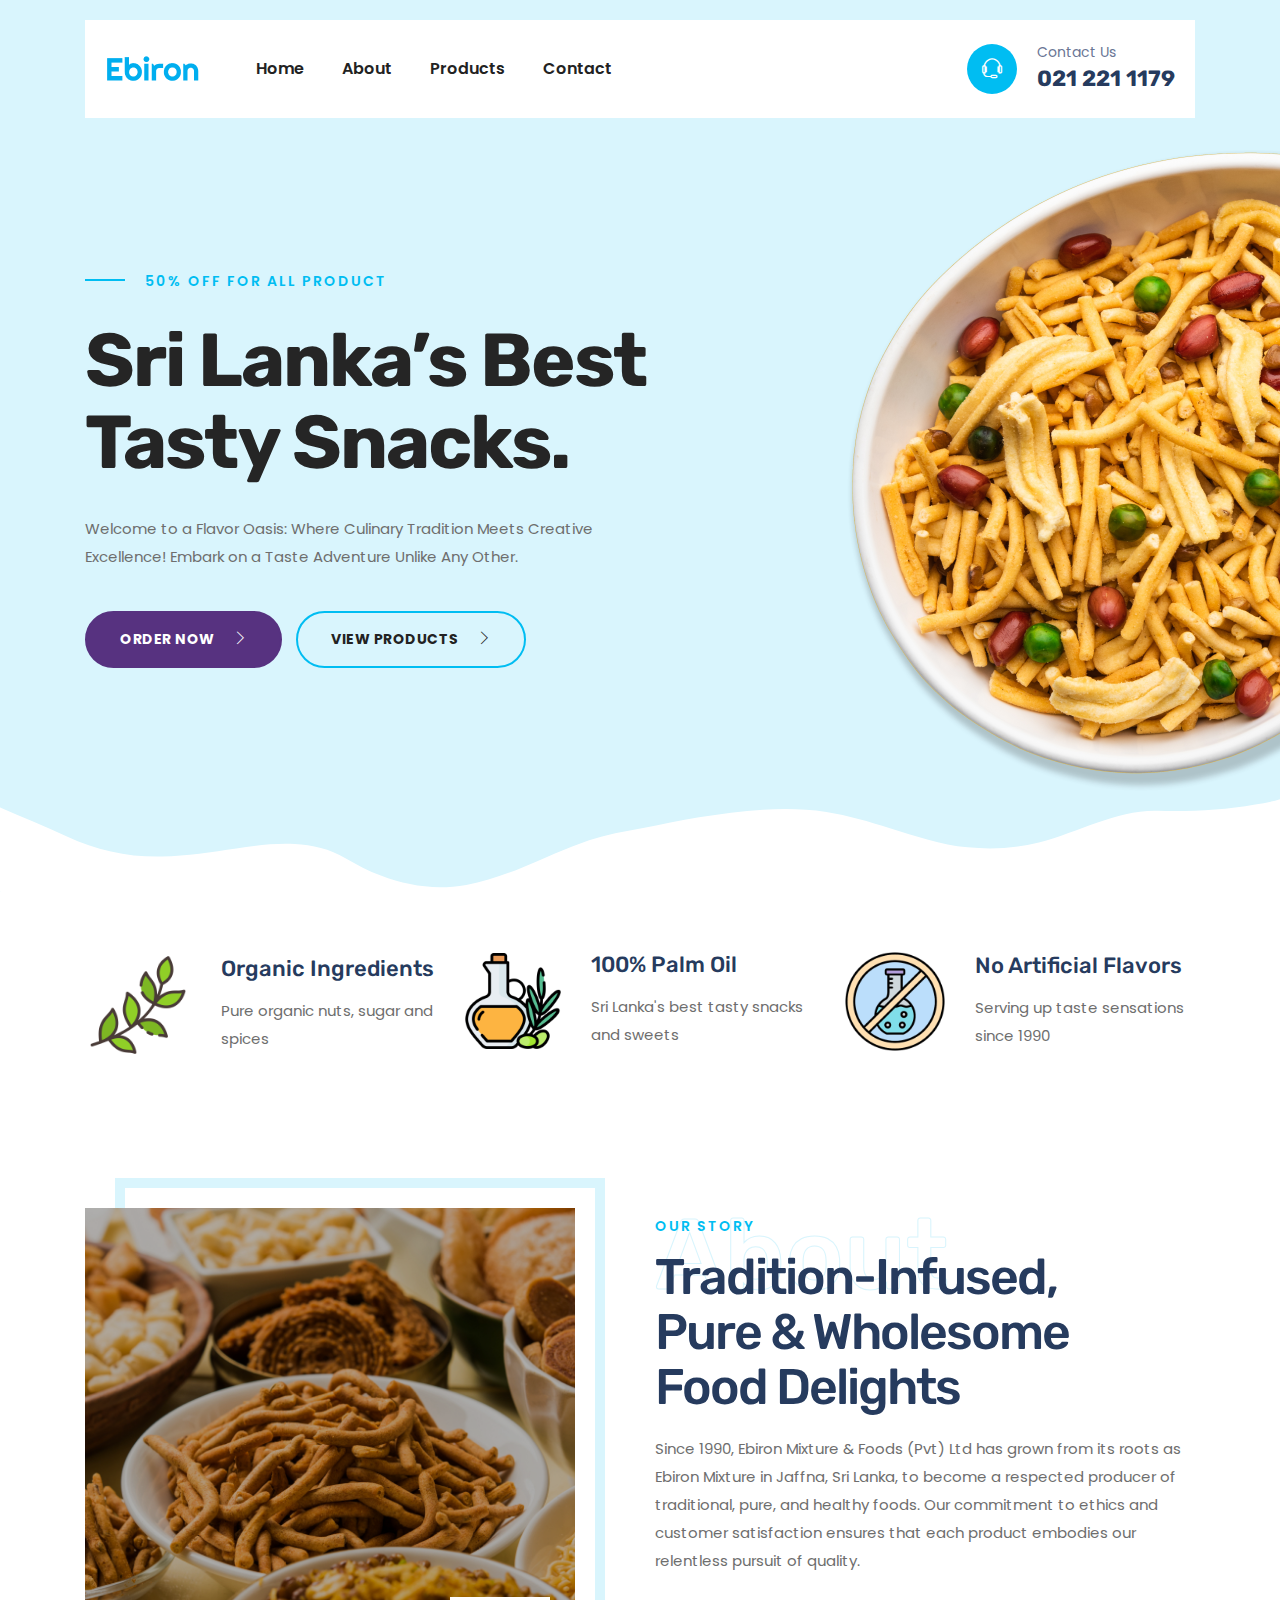
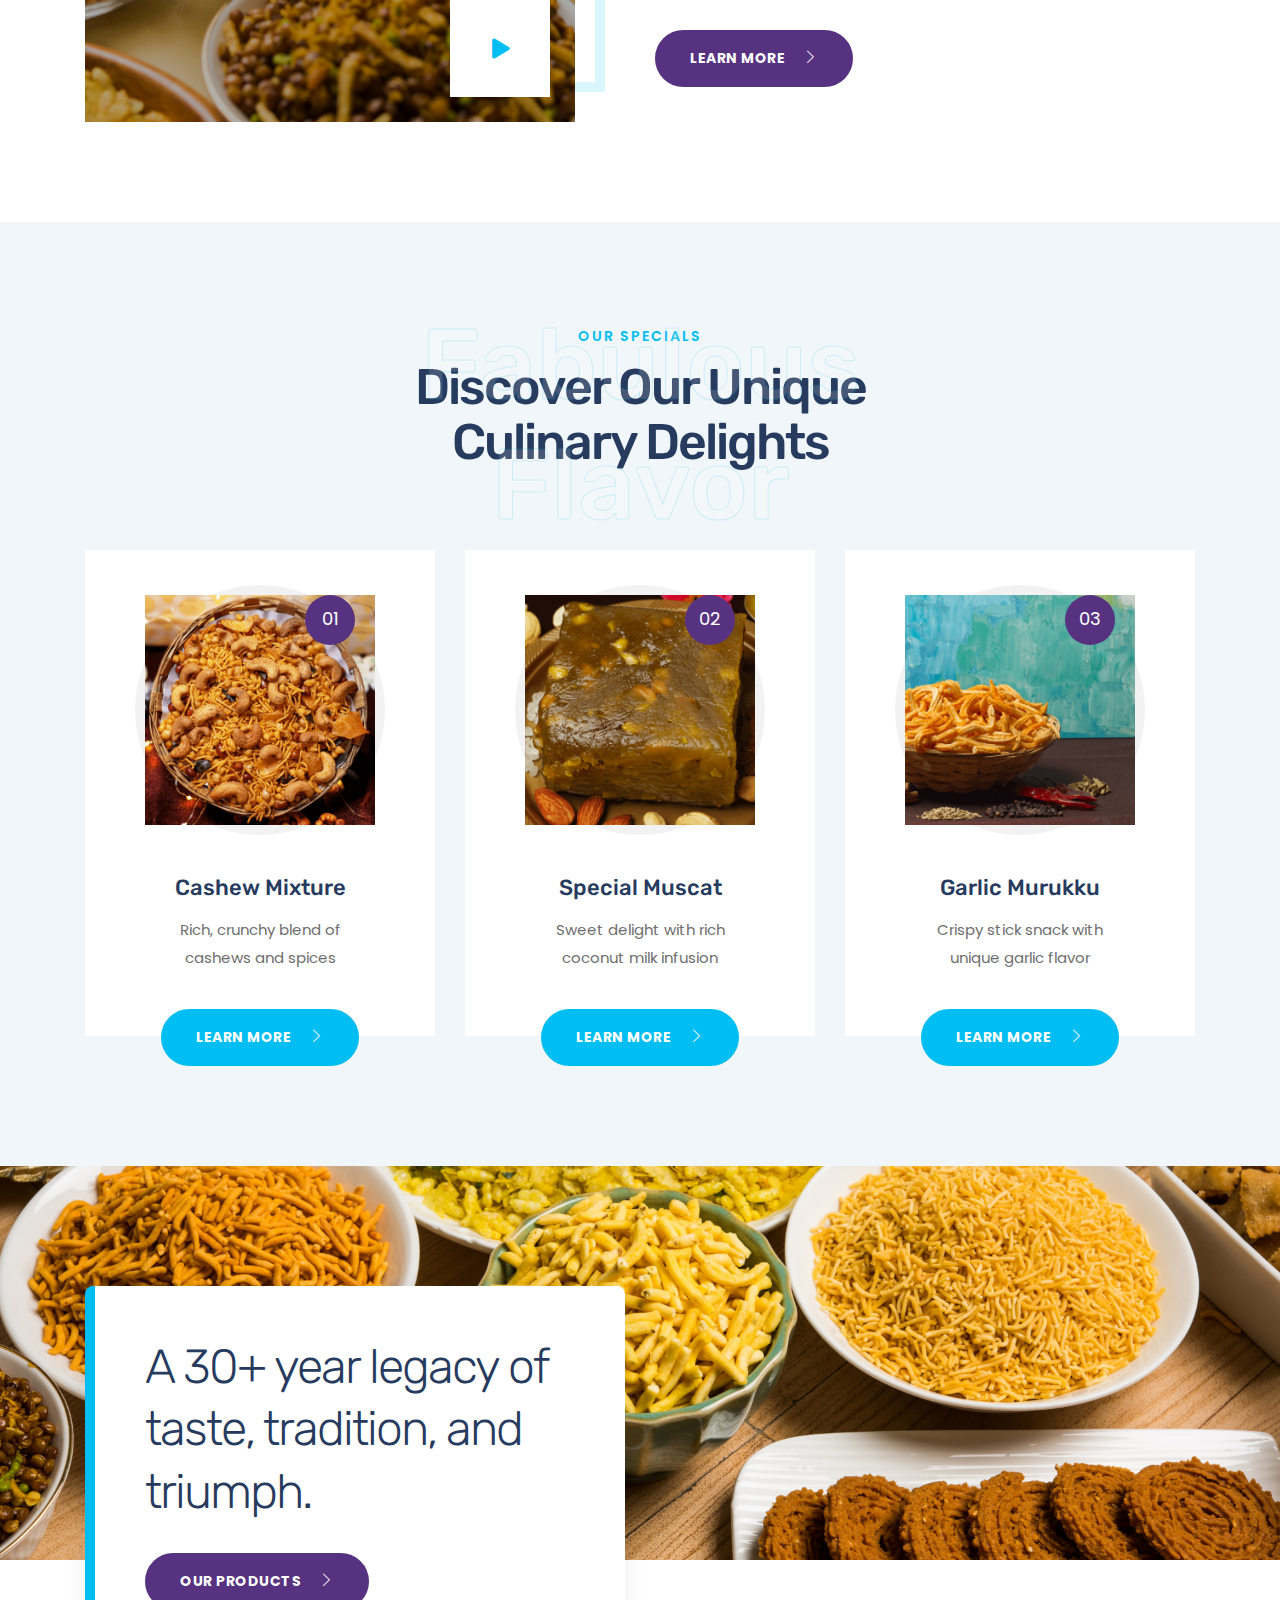
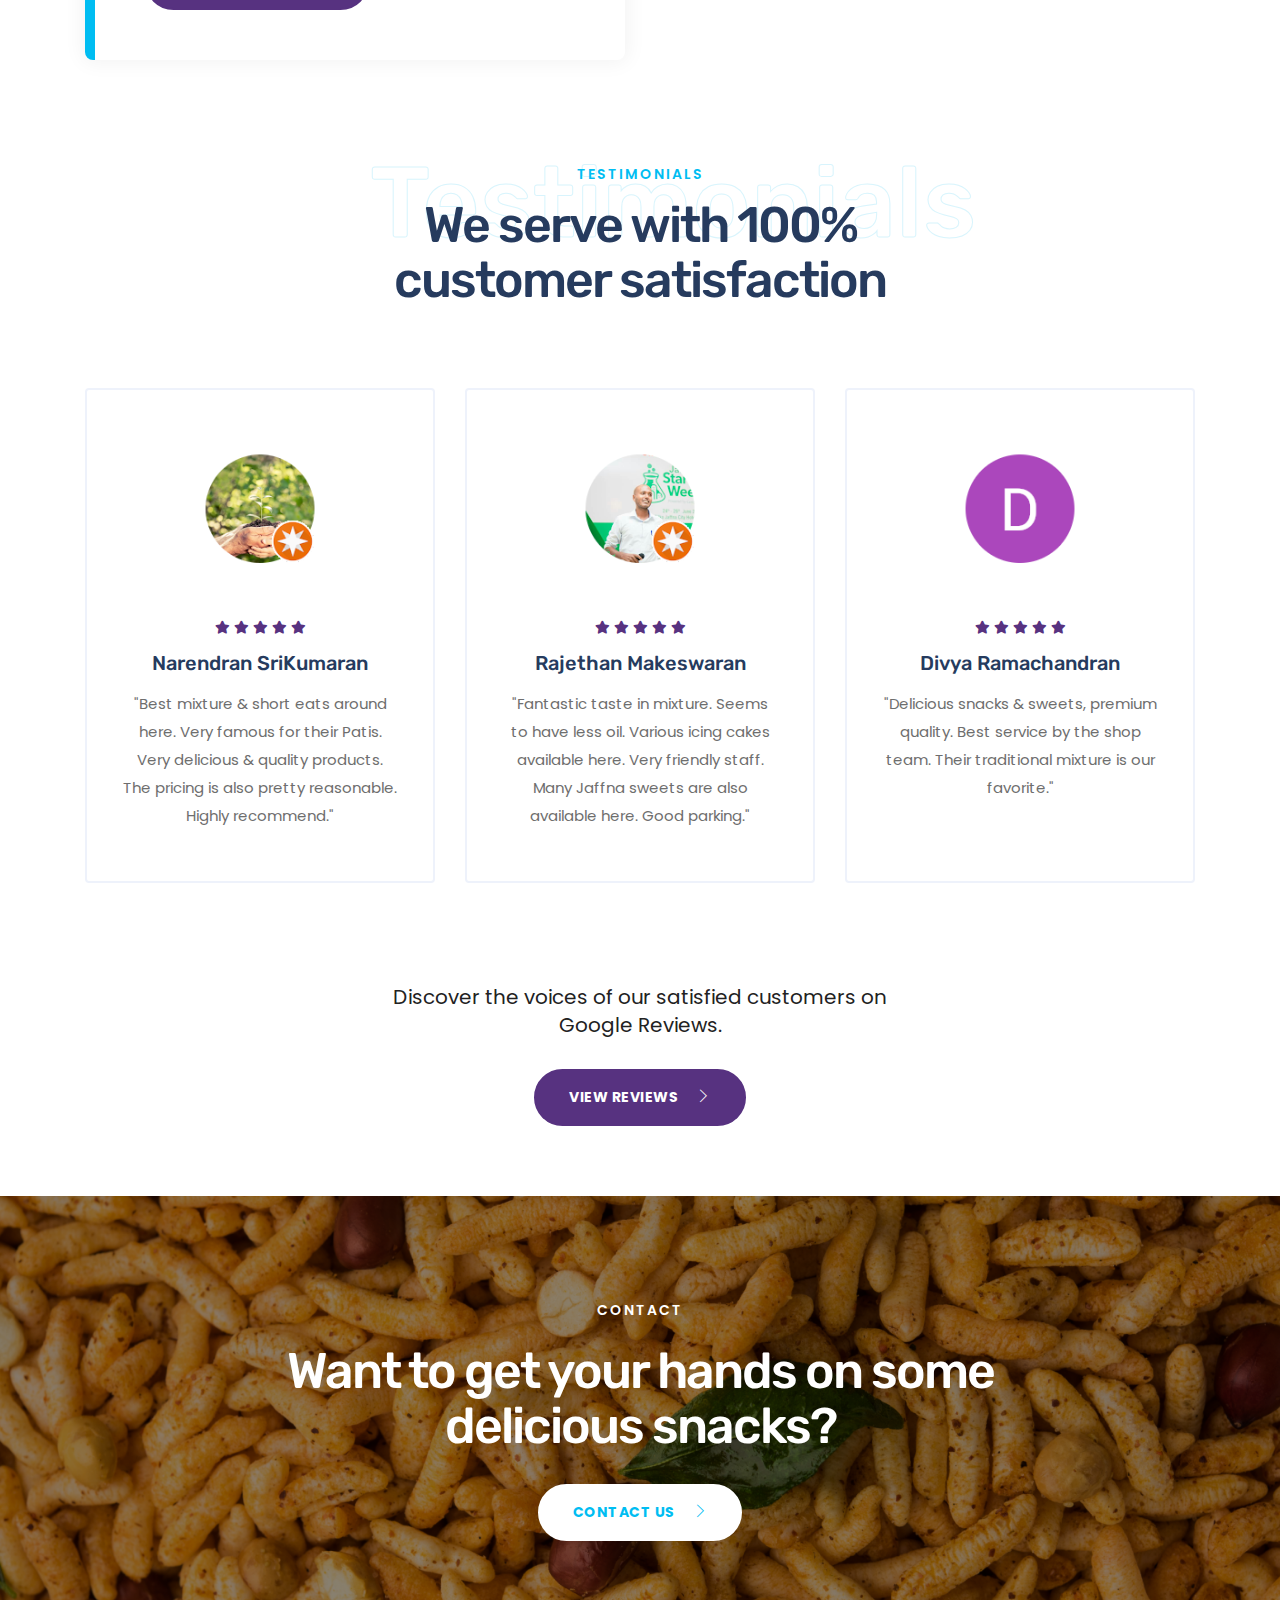
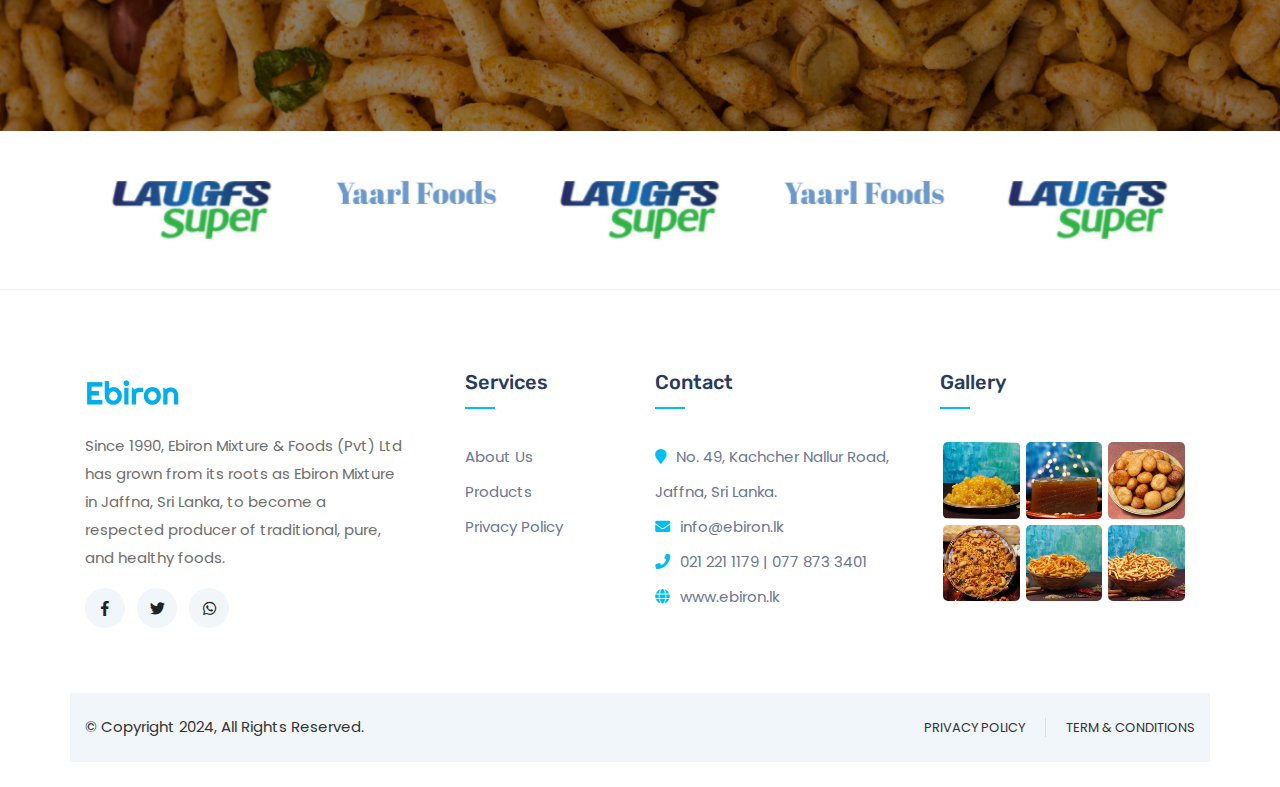
<file: index.html>
<!DOCTYPE html>
<html lang="zxx">
<head>
  <meta http-equiv="Content-Type" content="text/html; charset=UTF-8">
  <meta name="description" content="Organic Food Html Template">
  <meta name="keywords" content="orgenik,organic,food,marketing,shop,product,organic food,farmer,agriculture,fruits,vegetables,healthy food,resposnsive,Fruits Shop, vegetable store">
  
  <meta name="author" content="themeturn.com">

  <title>Ebiron | Home</title>

  <!-- Mobile Specific Meta-->
  <meta name="viewport" content="width=device-width, initial-scale=1">
  <!-- bootstrap.min css -->
  <link rel="stylesheet" href="assets/css/bootstrap.css">
  <!-- Iconfont Css -->
  <link rel="stylesheet" href="assets/vendors/fontawesome/css/all.css">
  <link rel="stylesheet" href="assets/vendors/themify/themify-icons.css">
  <!-- animate.css -->
  <link rel="stylesheet" href="assets/vendors/animate-css/animate.css">
  <!-- Slick CSS -->
  <link rel="stylesheet" href="assets/vendors/slick/slick.css">
  <link rel="stylesheet" href="assets/vendors/slick/slick-theme.css">
  <link rel="stylesheet" href="assets/vendors/owl/assets/owl.carousel.min.css">
  <link rel="stylesheet" href="assets/vendors/owl/assets/owl.theme.default.css">

  <!-- Main Stylesheet -->
  <link rel="stylesheet" href="assets/css/style.css">
  <link rel="stylesheet" href="assets/css/responsive.css">

</head>

<body id="top-header">


    
<header>
    <!-- Main Menu Start -->
   
    <div class="site-navigation main_menu " id="mainmenu-area">
        <div class="container">
            <nav class="navbar navbar-expand-lg">
                <a class="navbar-brand" href="index.html">
                    <img src="assets/images/logo-dark.png" alt="Orgenik" class="img-fluid">
                </a>

                <!-- Toggler -->

                <button class="navbar-toggler" type="button" data-toggle="collapse" data-target="#navbarMenu" aria-controls="navbarMenu" aria-expanded="false" aria-label="Toggle navigation">
                    <span class="fa fa-bars"></span>
                </button>

                <!-- Collapse -->
                <div class="collapse navbar-collapse" id="navbarMenu">
                    <ul class="navbar-nav mr-auto">
                        <li class="nav-item ">
                            <a href="index.html" class="nav-link js-scroll-trigger">
                                Home
                            </a>
                        </li>
                        <li class="nav-item ">
                            <a href="about.html" class="nav-link js-scroll-trigger">
                                About
                            </a>
                        </li>

                        <li class="nav-item ">
                            <a href="products.html" class="nav-link js-scroll-trigger">
                                Products
                            </a>
                        </li>
                        <li class="nav-item ">
                            <a href="contact.html" class="nav-link">
                                Contact
                            </a>
                        </li>
                    </ul>

                    <div class="header-contact d-flex align-items-center">
                        <div class="header-contact-icon">
                            <i class="ti-headphone-alt"></i>
                        </div>
                        <div class="contact-text">
                            <span>Contact Us</span>
                            <h4>021 221 1179</h4>
                        </div>
                    </div>
                </div> <!-- / .navbar-collapse -->
            </nav>
        </div> <!-- / .container -->
    </div>
</header>
<section class="banner">
    <div class="container">
        <div class="row align-items-center">
            <div class="col-md-12 col-lg-8">
                <div class="banner-content">
                    <span class="subheading">50% OFF FOR ALL PRODUCT</span>
                    <h1>Sri Lanka’s Best Tasty Snacks.</h1>
                    <p>Welcome to a Flavor Oasis: Where Culinary Tradition Meets Creative Excellence! Embark on a Taste Adventure Unlike Any Other.</p>
                    <div class="banner-btn">
                        <a href="#" class="btn btn-main">Order Now<i class="ti-angle-right"></i></a>  
                        <a href="#" class="btn btn-border">View Products<i class="ti-angle-right"></i></a>  
                    </div>
                </div>
            </div>
            <div class="col-lg-4 col-md-12">
                <div class="banner-img">
                    <img src="assets/images/banner/banner-img.png" alt="" >
                </div>
            </div>
        </div> <!-- / .row -->
    </div> <!-- / .container -->

    <div class="btm-bg">
        <img src="assets/images/banner/bg-wave.svg" alt="" class="img-fluid">
    </div>
</section>



<section class="feature">
    <div class="container">
        <div class="row">
            <div class="col-lg-4 col-md-6">
                <div class="feature-item">
                    <div class="feature-img">
                        <img src="assets/images/icon/berry.png" alt="" class="img-fluid">
                    </div>
                    <div class="feature-content">
                        <h4>Organic Ingredients</h4>
                        <p>Pure organic nuts, sugar and spices</p>
                    </div>
                </div>
            </div>
                <div class="col-lg-4 col-md-6">
                <div class="feature-item">
                    <div class="feature-img">
                        <img src="assets/images/icon/healthy-food.png" alt="" class="img-fluid">
                    </div>
                    <div class="feature-content">
                        <h4>100% Palm Oil</h4>
                        <p>Sri Lanka's best tasty snacks and sweets</p>
                    </div>
                </div>
            </div>
                <div class="col-lg-4 col-md-6">
                <div class="feature-item">
                    <div class="feature-img">
                        <img src="assets/images/icon/lemon.png" alt="" class="img-fluid">
                    </div>
                    <div class="feature-content">
                        <h4>No Artificial Flavors</h4>
                        <p>Serving up taste sensations since 1990</p>
                    </div>
                </div>
            </div>
        </div>
    </div>
</section>





<section class="about">
    <div class="container">
        <div class="row align-items-center">
            <div class="col-lg-6 col-md-12">
                <div class="about-img">
                    <img src="assets/images/bg/bg2.jpg" alt="" class="img-fluid">
                    <a href="#" class="video-play"><i class="fa fa-play"></i></a>
                </div>
             </div>
            <div class="col-lg-6 col-md-12">
                <div class="section-heading text-left about-info">
                    <h4 class="subheading">About</h4>
                    <span class="subtitle">our story</span>
                    <h2>Tradition-Infused, <br> Pure & Wholesome <br> Food Delights</h2>
                    <p>Since 1990, Ebiron Mixture & Foods (Pvt) Ltd has grown from its roots as Ebiron Mixture in Jaffna, Sri Lanka, to become a respected producer of traditional, pure, and healthy foods. Our commitment to ethics and customer satisfaction ensures that each product embodies our relentless pursuit of quality.
                    </p>
                    <!-- <ul>
                        <li><i class="ti-check"></i> Natuaral Foods</li>
                        <li><i class="ti-check"></i> Improve Health</li>
                        <li><i class="ti-check"></i> Add strength and energy</li>
                        <li><i class="ti-check"></i> Reduces weight</li>
                    </ul> -->

                    <a href="about.html" class="btn btn-main">Learn More<i class="ti-angle-right"></i></a>
                </div>
            </div>
        </div>
    </div>
</section>
<section class="service section-padding secondary-bg">
    <div class="container">
        <div class="row justify-content-center">
            <div class="col-lg-6">
                <div class="section-heading">
                    <h4 class="subheading">Fabulous Flavor</h4>
                    <span class="subtitle">Our Specials</span>
                    <h2>Discover Our Unique Culinary Delights</h2>
                </div>
            </div>
        </div>

        <div class="row">
            <div class="col-lg-4 col-md-6">
                <div class="service-item">
                    <div class="service-img">
                        <span>01</span>
                        <img src="assets/images/services/services-1.png" alt="" class="img-fluid">
                    </div>
                    <h4>Cashew Mixture</h4>
                    <p>Rich, crunchy blend of <br>cashews and spices</p>
                    <a href="#" class="btn btn-main2">Learn More<i class="ti-angle-right"></i></a>
                </div>
            </div>

            <div class="col-lg-4 col-md-6">
                <div class="service-item">
                    <div class="service-img">
                        <span>02</span>
                        <img src="assets/images/services/services-2.png" alt="" class="img-fluid">
                    </div>
                    <h4>Special Muscat</h4>
                    <p>Sweet delight with rich <br>coconut milk infusion</p>
                    <a href="#" class="btn btn-main2">Learn More<i class="ti-angle-right"></i></a>
                </div>
            </div>

            <div class="col-lg-4 col-md-6">
                <div class="service-item">
                    <div class="service-img">
                        <span>03</span>
                        <img src="assets/images/services/services-3.png" alt="" class="img-fluid">
                    </div>
                    <h4>Garlic Murukku</h4>
                    <p>Crispy stick snack with <br>unique garlic flavor</p>
                    <a href="#" class="btn btn-main2"> Learn More<i class="ti-angle-right"></i></a>
                </div>
            </div>
        </div>
    </div>
</section>
<section class="cta">
    <div class="container">
        <div class="row">
            <div class="col-lg-6">
                <div class="cta-content">
                    <h2>A 30+ year legacy of taste, tradition, and triumph.</h2>
                    <a href="#" class="btn btn-main">Our Products<i class="ti-angle-right"></i></a>  
                </div>
            </div>
        </div>
    </div>
</section>
<!-- <section class="about section-padding">
    <div class="container">
        <div class="row align-items-center">
             <div class="col-lg-5 col-md-12">
               <div class="about-img2">
                   <img src="assets/images/bg/about1.png" alt="" class="img-fluid">
               </div>
            </div>
            <div class="col-lg-6 col-md-12">
                <div class="about-content">
                    <div class="section-heading text-left mb-3">
                        <h4 class="subheading">About</h4>
                        <span class="subtitle">our story</span>
                        <h2>We are best organic <span>food provider</span></h2>
                    </div>

                    <div class="process-wrap">
                        <div class="process-item">
                            <div class="process-icon">
                                <i class="ti-check"></i>
                            </div>
                            <div class="process-text">
                                <h5>100% Organic Products</h5>
                                <p>Sorem ipsum dolor sit amet consecta dipisicing elit sed do eiusmod tempor incidide.</p>
                            </div>
                        </div>

                        <div class="process-item">
                            <div class="process-icon style-2">
                                <i class="ti-check"></i>
                            </div>
                            <div class="process-text">
                                <h5>Homegrown Goodness</h5>
                                <p>Sorem ipsum dolor sit amet consecta dipisicing elit sed do eiusmod tempor incidide.</p>
                            </div>
                        </div>
                    </div>

                    <a href="#" class="btn btn-main2">Our Gallery<i class="ti-angle-right"></i></a>
                </div>
            </div>
        </div>
    </div>
</section> -->
<!-- <section class="order-booking ">
    <div class="container">
        <div class="row">
            <div class="col-lg-3 col-md-6">
                <div class="order-item active">
                    <i class="ti-search"></i>
                    <h4>1-Discover</h4>
                    <p>Take a look at our fruit & veg bags seasonal produce</p>
                </div>
            </div>
            <div class="col-lg-3 col-md-6">
                <div class="order-item">
                    <i class="ti-thumb-up"></i>
                    <h4>2-Order</h4>
                    <p>Your order will be harvested and delivered to you</p>
                </div>
            </div>

            <div class="col-lg-3 col-md-6">         
                <div class="order-item">
                    <i class="ti-shopping-cart-full"></i>
                    <h4>3-Get Your Prduct</h4>
                    <p>Your order will be harvested and delivered to you</p>
                </div>
            </div>
        
            <div class="col-lg-3 col-md-6">
                <div class="order-item">
                    <i class="ti-face-smile"></i>
                    <h4>4-Enjoy!</h4>
                    <p>Enjoy healthy fresh organic produce and our recipes</p>
                </div>
            </div>
        </div>
    </div>
</section> -->

<section class="product section-padding">
    <div class="container">
        <div class="row justify-content-center">
            <div class="col-lg-6">
                <div class="section-heading">
                    <h4 class="subheading">Testimonials</h4>
                    <span class="subtitle">Testimonials</span>
                    <h2>We serve with 100% customer satisfaction</span></h2>
                </div>
            </div>
        </div>

        <div class="row">
            <div class="col-lg-4 col-md-6">
                <div class="product-item">
                    <div class="product-img">
                        <img src="assets/images/store/p-1.png" alt="" class="img-fluid">
                    </div>
                    <div class="product-text">
                        <div class="rating">
                            <a href="#"><i class="fas fa-star"></i></a>
                            <a href="#"><i class="fas fa-star"></i></a>
                            <a href="#"><i class="fas fa-star"></i></a>
                            <a href="#"><i class="fas fa-star"></i></a>
                            <a href="#"><i class="fas fa-star"></i></a>
                        </div>
                        <h5>Narendran SriKumaran</h5>
                        <p>"Best mixture & short eats around here. Very famous for their Patis. Very delicious & quality products. The pricing is also pretty reasonable. Highly recommend."</p>
                        <!-- <div class="price-info">
                            <h6>20$ <span>10$</span></h6>
                        </div> -->
                    </div>
                </div>
            </div>

            <div class="col-lg-4 col-md-6">
                <div class="product-item">
                    <div class="product-img">
                        <img src="assets/images/store/p-2.png" alt="" class="img-fluid">
                    </div>
                    <div class="product-text">
                        <div class="rating">
                            <a href="#"><i class="fas fa-star"></i></a>
                            <a href="#"><i class="fas fa-star"></i></a>
                            <a href="#"><i class="fas fa-star"></i></a>
                            <a href="#"><i class="fas fa-star"></i></a>
                            <a href="#"><i class="fas fa-star"></i></a>
                        </div>
                        <h5>Rajethan Makeswaran</h5>
                        <p>"Fantastic taste in mixture. Seems to have less oil. Various icing cakes available here. Very friendly staff. Many Jaffna sweets are also available here. Good parking."</p>
                        <!-- <div class="price-info">
                            <h6>20$ <span>10$</span></h6>
                        </div> -->
                    </div>
                </div>
            </div>
            <div class="col-lg-4 col-md-6">
                <div class="product-item">
                    <div class="product-img">
                        <img src="assets/images/store/p-3.png" alt="" class="img-fluid">
                    </div>
                    <div class="product-text">
                        <div class="rating">
                            <a href="#"><i class="fas fa-star"></i></a>
                            <a href="#"><i class="fas fa-star"></i></a>
                            <a href="#"><i class="fas fa-star"></i></a>
                            <a href="#"><i class="fas fa-star"></i></a>
                            <a href="#"><i class="fas fa-star"></i></a>
                        </div>
                        <h5>Divya Ramachandran</h5>
                        <p>"Delicious snacks & sweets, premium quality.  Best service by the shop team. Their traditional mixture is our favorite."<br><br></p>
                        <!-- <div class="price-info">
                            <h6>20$ <span>10$</span></h6>
                        </div> -->
                    </div>
                </div>
            </div>
        </div>

        <div class="row justify-content-center">
            <div class="col-lg-6">
                <div class="btn-text">
                    <p>Discover the voices of our satisfied customers on Google Reviews.</p>
                    <a href="https://www.google.com/maps/contrib/112094685945309696627/reviews/@9.6832576,80.0248016,17z/data=!4m3!8m2!3m1!1e1?hl=en-LK&entry=ttu" target="_blank" class="btn btn-main">View Reviews<i class="ti-angle-right"></i></a>
                </div>
            </div>
        </div>
    </div>
</section>
<section class="cta-2 section-padding pb-190">
    <div class="container">
        <div class="row justify-content-center">
            <div class="col-lg-8">
                <div class="section-heading">
                    <span class="subtitle">Contact</span>
                    <h2>Want to get your hands on some delicious snacks?</h2>
                    <a href="#" class="btn btn-main">Contact Us<i class="ti-angle-right"></i></a>
                </div>
            </div>
        </div>
    </div>
</section>
<!-- <section class="deal">
    <div class="container">
        <div class="row">
            <div class="col-lg-12 deal-inner">
                <div class="row align-items-center">
                    <div class="col-lg-5">
                        <div class="deal-img">
                            <span class="deal-coupon">25% Off</span>
                            <img src="assets/images/bg/about1.png" alt="" class="img-fluid">
                        </div>
                    </div>
        
                    <div class="col-lg-7">
                        <div class="deal-info section-heading">
                            <span class="subtitle">Deal Of The Day</span>
                            <h2>Organic Lotion</h2>
                            <p>25% Off For This Week. Hurry Up To Out Off Stock.Check out more products we have</p>
                            <a href="#" class="btn btn-main2">Shop Now<i class="ti-angle-right"></i></a>
                        </div>
                    </div>
                </div>
            </div>
        </div>
    </div>
</section> -->
<!-- <section class="blog-section section-padding">
    <div class="container">
        <div class="row justify-content-center">
            <div class="col-lg-6">
                <div class="section-heading">
                    <h4 class="subheading">Testimonials</h4>
                    <span class="subtitle">Testimonials</span>
                    <h2>We serve with 100% customer satisfaction</h2>
                </div>
            </div>
        </div>
        <div class="row">               
            <div class="col-lg-4 col-md-6">
                <div class="blog-post">
                    <div class="post-media">
                        <span class="post-meta-date">10 jun</span>
                        <img src="assets/images/blog/blog1.jpg" alt="" class="img-fluid">
                    </div>

                   <div class="post-content">
                        <div class="post-meta">
                            <span class="post-author"><i class="ti-user"></i>Perales Kelvin</span>
                            <span class="post-comment"><i class="ti-comments"></i>1 comment</span>
                        </div>
                        <h2 class="post-title"><a href="#">How to steam & purée your sugar pie pumkin</a></h2>
                        <p>Lorem ipsum dolor consectetur adipisicing elit sed do eiusmo</p>
                        <a href="#" class="btn btn-main2">Read More<i class="ti-angle-right"></i></a>
                    </div>
                </div>
            </div>

            <div class="col-lg-4 col-md-6">
                <div class="blog-post">
                    <div class="post-media">
                        <span class="post-meta-date">10 jun</span>
                        <img src="assets/images/blog/blog2.jpg" alt="" class="img-fluid">
                    </div>
                    <div class="post-content">
                        <div class="post-meta">
                            <span class="post-author"><i class="ti-user"></i>Perales Kelvin</span>
                            <span class="post-comment"><i class="ti-comments"></i>1 comment</span>
                        </div>
    
                        <h2 class="post-title"><a href="#">Great bulk recipes to organic vegetables</a></h2>
                        <p>Lorem ipsum dolor consectetur adipisicing elit sed do eiusmo</p>
                        <a href="#" class="btn btn-main2">Read More<i class="ti-angle-right"></i></a>
                    </div>
                </div>
            </div>

            <div class="col-lg-4 col-md-6">
                <div class="blog-post">
                    <div class="post-media">
                        <span class="post-meta-date">10 jun</span>
                        <img src="assets/images/blog/blog3.jpg" alt="" class="img-fluid">
                    </div>
                    <div class="post-content">
                        <div class="post-meta">
                            <span class="post-author"><i class="ti-user"></i>Perales Kelvin</span>
                            <span class="post-comment"><i class="ti-comments"></i>1 comment</span>
                        </div>
    
                        <h2 class="post-title"><a href="#">Minimalist trending in modern agriculture</a></h2>
                        <p>Lorem ipsum dolor consectetur adipisicing elit sed do eiusmo</p>
                        <a href="#" class="btn btn-main2">Read More<i class="ti-angle-right"></i></a>
                    </div>
                </div>
            </div>
        </div>
    </div>
</section> -->
<section class="client-logo">
    <div class="container">
        <div class="row">
            <div class="col-lg-12">
                 <div class="owl-carousel owl-theme clients-carousel">
                    <div class="item"><img class="clients-thumb" src="assets/images/clients/client1.png" alt=""></div>
                    <div class="item"><img class="clients-thumb" src="assets/images/clients/client2.png" alt=""></div>
                    <div class="item"><img class="clients-thumb" src="assets/images/clients/client1.png" alt=""></div>
                    <div class="item"><img class="clients-thumb" src="assets/images/clients/client2.png" alt=""></div>
                    <div class="item"><img class="clients-thumb" src="assets/images/clients/client1.png" alt=""></div>
                    <div class="item"><img class="clients-thumb" src="assets/images/clients/client2.png" alt=""></div>
                </div>
            </div>
        </div>
    </div>
</section>
<section class="footer">
	<div class="footer-top">
		<div class="container">
			<div class="row">
				<div class="col-lg-4 mr-auto col-sm-6 col-md-6">
					<div class="footer-widget footer-about mb-5 mb-lg-0">
						<img src="assets/images/logo-dark.png" alt="Maxeo" class="img-fluid">
						<p class="mt-3">Since 1990, Ebiron Mixture & Foods (Pvt) Ltd has grown from its roots as Ebiron Mixture in Jaffna, Sri Lanka, to become a respected producer of traditional, pure, and healthy foods.</p>
						<ul class="list-inline footer-socials">
							<li class="list-inline-item"><a href="https://web.facebook.com/profile.php?id=100071519469117" target="_blank"><i class="fab fa-facebook-f"></i></a></li>
                            <li class="list-inline-item"> <a href="https://www.instagram.com/ebironmixture" target="_blank"><i class="fab fa-twitter"></i></a></li>
                            <li class="list-inline-item"><a href="https://api.whatsapp.com/send/?phone=%2B94741235110&text&type=phone_number&app_absent=0" target="_blank"><i class="fab fa-whatsapp"></i></a></li>
						</ul>
					</div>
				</div>

				<div class="col-lg-2 col-sm-6 col-md-6">
					<div class="footer-widget footer-contact mb-5 mb-lg-0">
						<h5 class="widget-title">Services</h5>
						<ul class="list-unstyled">
							<li> <a href="#">About Us</a></li>
							<li> <a href="#">Products</a></li>
							<li> <a href="#">Privacy Policy</a></li>
						</ul>
					</div>
				</div>
				
				<div class="col-lg-3 col-sm-6 col-md-6">
					<div class="footer-widget footer-contact mb-5 mb-lg-0">
						<h5 class="widget-title">Contact</h5>
						<ul class="list-unstyled">
							<li> <i class="fa fa-map-marker"></i>No. 49, Kachcher Nallur Road, Jaffna, Sri Lanka.</li>
							<li> <i class="fa fa-envelope"></i><a href="mailto:info@ebiron.lk">info@ebiron.lk</a></li>
							<li><i class="fa fa-phone"></i><a href="tel:+94212211179">021 221 1179</a> | <a href="tel:+94778733401">077 873 3401</a></li>
							<li><i class="fa fa-globe"></i><a href="http://www.ebiron.lk">www.ebiron.lk</a></li>
						</ul>
					</div>
				</div>

				<div class="col-lg-3 col-sm-6 col-md-6">
					<div class="footer-widget footer-contact mb-5 mb-lg-0">
						<h5 class="widget-title">Gallery</h5>
						<div class="footer-gallery">
							<ul>
								<li><img src="assets/images/gallery/g1.jpg" alt="" class="img-fluid"></li>
								<li><img src="assets/images/gallery/g2.jpg" alt="" class="img-fluid"></li>
								<li><img src="assets/images/gallery/g3.jpg" alt="" class="img-fluid"></li>
								<li><img src="assets/images/gallery/g4.jpg" alt="" class="img-fluid"></li>
								<li><img src="assets/images/gallery/g5.jpg" alt="" class="img-fluid"></li>
								<li><img src="assets/images/gallery/g6.jpg" alt="" class="img-fluid"></li>
							</ul>
						</div>
					</div>
				</div>
			</div>
		</div>
	</div>

	<div class="footer-btm">
		<div class="container">
			<div class="row copyright-bg">
				<div class="col-lg-6">
					<div class="copyright text-lg-left text-center">
						<p>&copy; Copyright 2024, All Rights Reserved.</p>
					</div>
				</div>
				<div class="col-lg-6">
					<div class="footer-btm-menu text-lg-right text-center">
						<a href="#">Privacy Policy</a>
						<a href="#">Term & conditions</a>
					</div>
				</div>
			</div>
		</div>
	</div>
</section>

<div class="fixed-btm-top">
	<a href="#top-header" class="js-scroll-trigger scroll-to-top"><i class="ti-angle-up"></i></a>
</div>





    <!-- 
    Essential Scripts
    =====================================-->
    
    <!-- Main jQuery -->
    <script src="assets/vendors/jquery/jquery.min.js"></script>
    <!-- Bootstrap 4.3 -->
    <script src="assets/js/bootstrap.js"></script>
    <!-- Counterup -->
    <script src="assets/vendors/counterup/waypoint.js"></script>
    <script src="assets/vendors/counterup/jquery.counterup.min.js"></script>
    <!--  Slick Carousel-->
    <script src="assets/vendors/slick/slick.min.js"></script>
    <script src="assets/vendors/owl/owl.carousel.min.js"></script>
    <script src="assets/js/contact.js"></script>
    <script src="assets/js/script.js"></script>


  </body>
  </html>
</file>
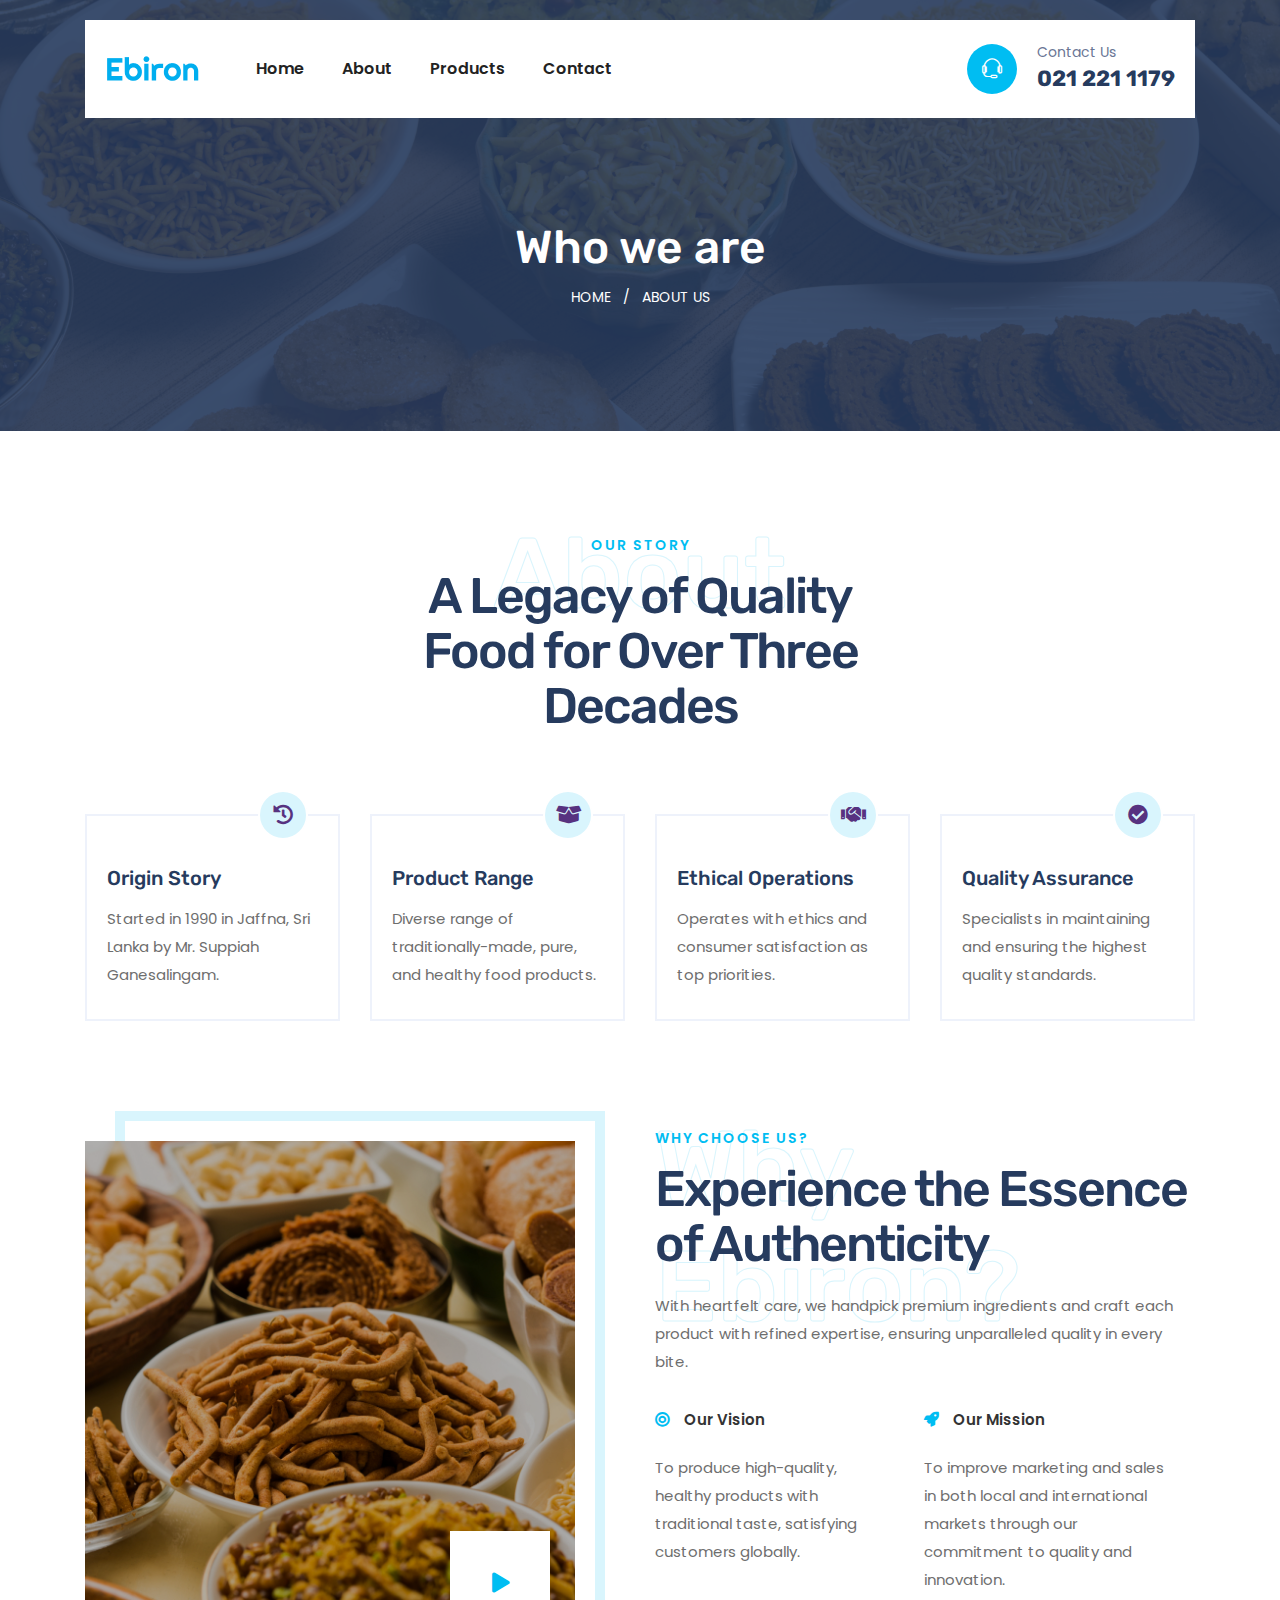
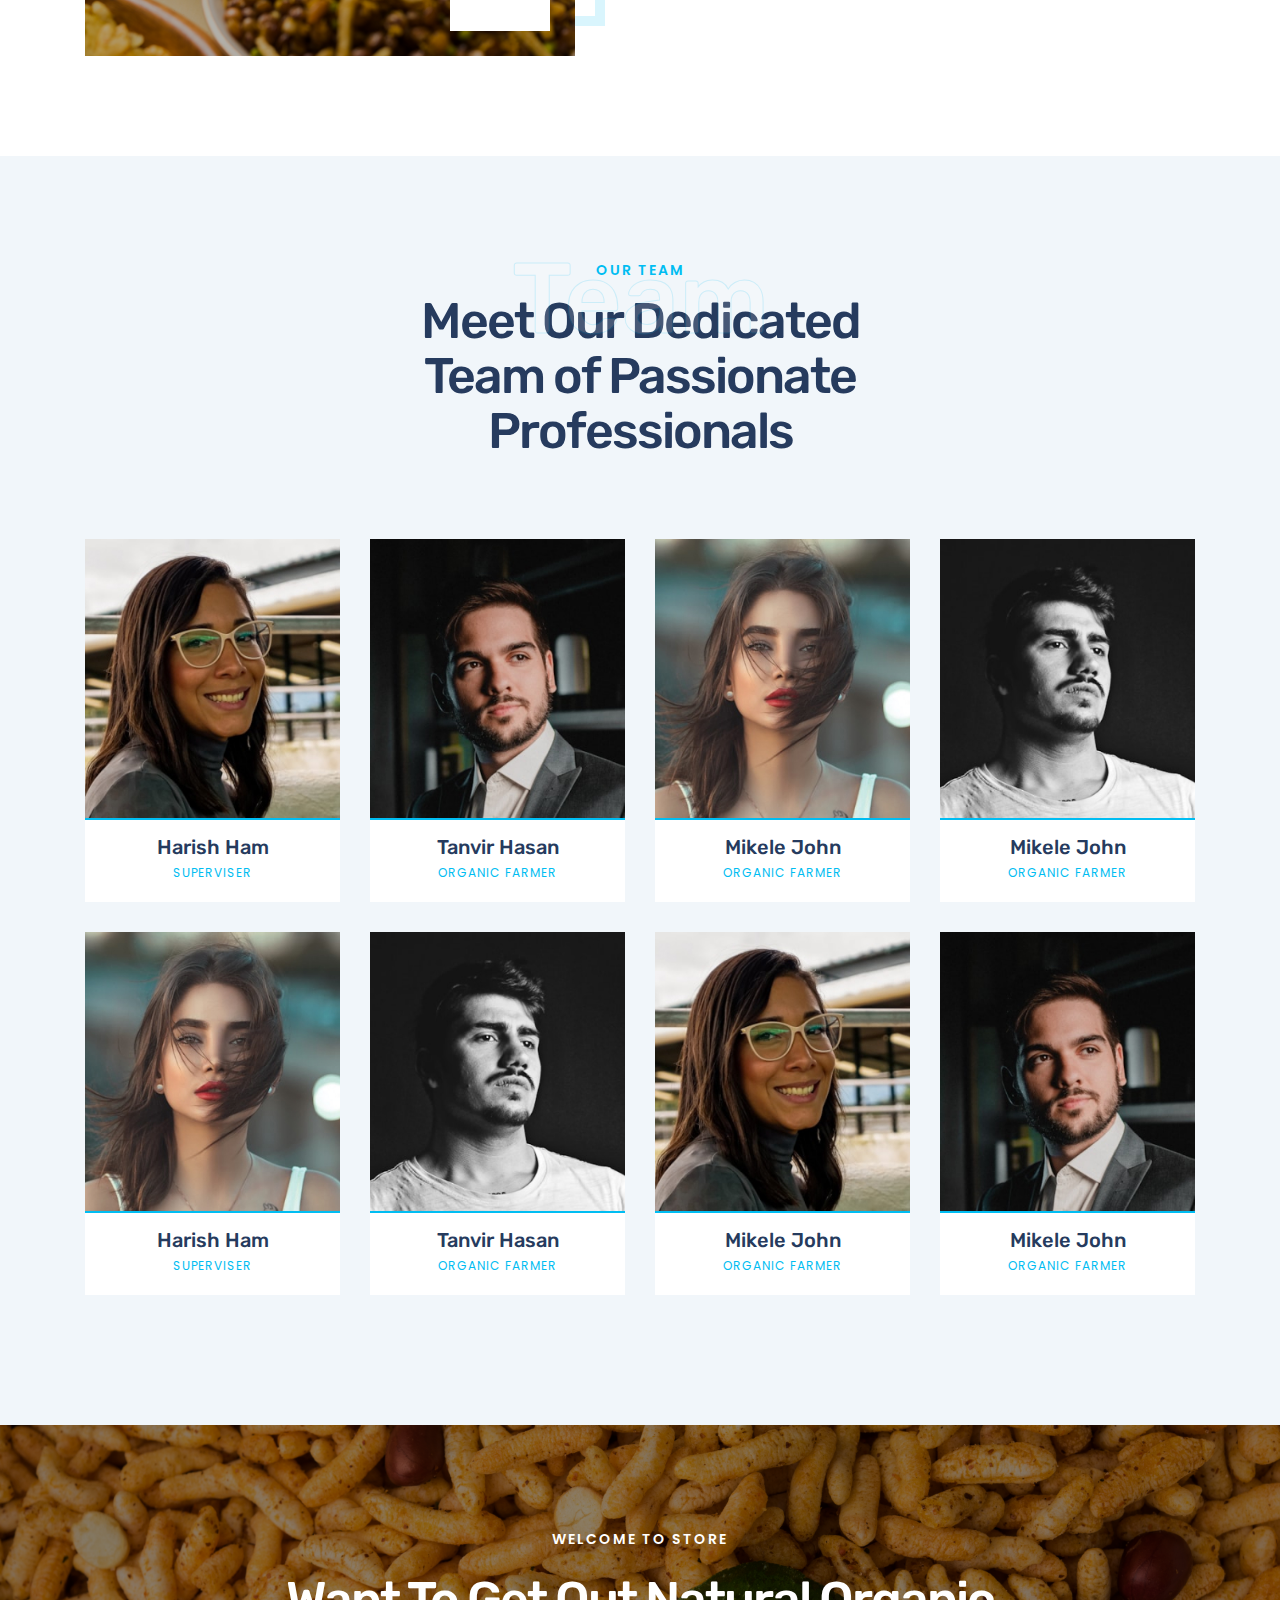
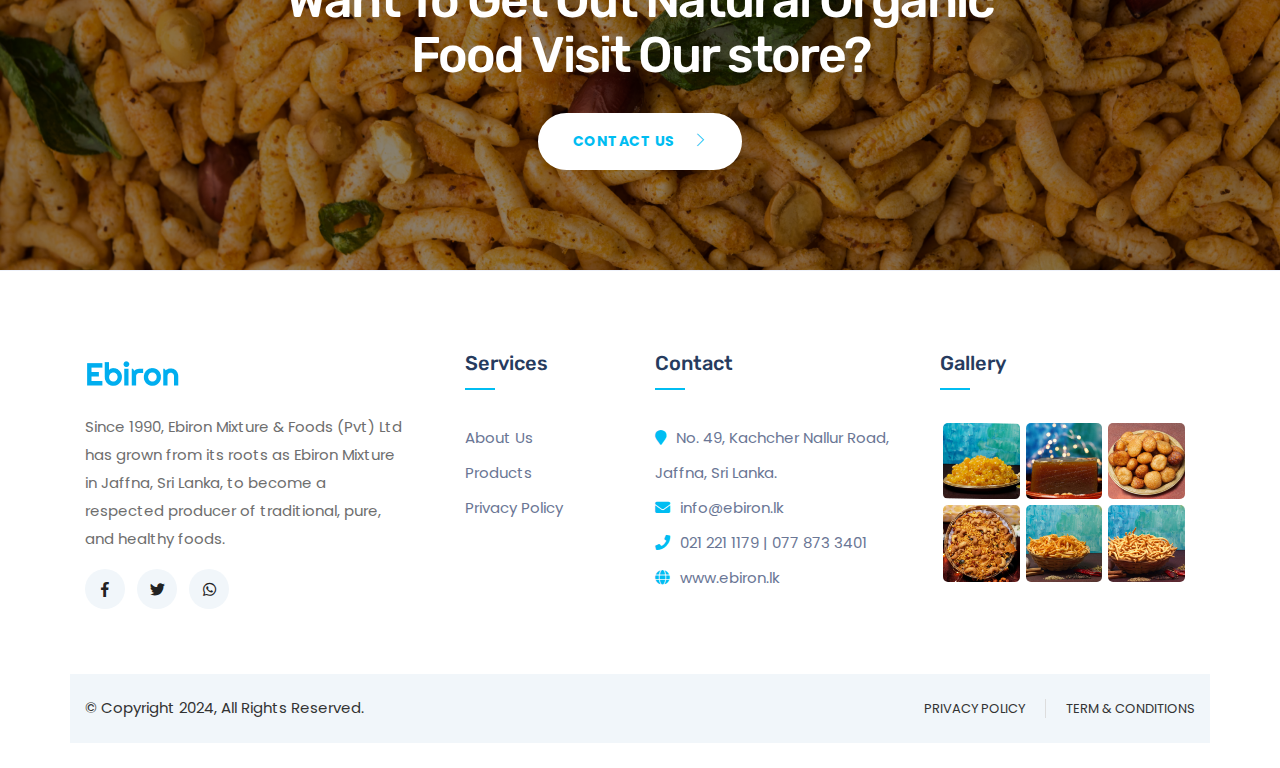
<file: about.html>
<!DOCTYPE html>
<html lang="zxx">
  <head>
    <meta http-equiv="Content-Type" content="text/html; charset=UTF-8" />
    <meta name="description" content="Organic Food Html Template" />
    <meta
      name="keywords"
      content="orgenik,organic,food,marketing,shop,product,organic food,farmer,agriculture,fruits,vegetables,healthy food,resposnsive,Fruits Shop, vegetable store"
    />

    <meta name="author" content="themeturn.com" />

    <title>Ebiron | About</title>

    <!-- Mobile Specific Meta-->
    <meta name="viewport" content="width=device-width, initial-scale=1" />
    <!-- bootstrap.min css -->
    <link rel="stylesheet" href="assets/css/bootstrap.css" />
    <!-- Iconfont Css -->
    <link rel="stylesheet" href="assets/vendors/fontawesome/css/all.css" />
    <link rel="stylesheet" href="assets/vendors/themify/themify-icons.css" />
    <!-- animate.css -->
    <link rel="stylesheet" href="assets/vendors/animate-css/animate.css" />
    <!-- Slick CSS -->
    <link rel="stylesheet" href="assets/vendors/slick/slick.css" />
    <link rel="stylesheet" href="assets/vendors/slick/slick-theme.css" />
    <link
      rel="stylesheet"
      href="assets/vendors/owl/assets/owl.carousel.min.css"
    />
    <link
      rel="stylesheet"
      href="assets/vendors/owl/assets/owl.theme.default.css"
    />

    <!-- Main Stylesheet -->
    <link rel="stylesheet" href="assets/css/style.css" />
    <link rel="stylesheet" href="assets/css/responsive.css" />
  </head>

  <body id="top-header">
    <header>
      <!-- Main Menu Start -->

      <div class="site-navigation main_menu" id="mainmenu-area">
        <div class="container">
          <nav class="navbar navbar-expand-lg">
            <a class="navbar-brand" href="index.html">
              <img
                src="assets/images/logo-dark.png"
                alt="Orgenik"
                class="img-fluid"
              />
            </a>

            <!-- Toggler -->

            <button
              class="navbar-toggler"
              type="button"
              data-toggle="collapse"
              data-target="#navbarMenu"
              aria-controls="navbarMenu"
              aria-expanded="false"
              aria-label="Toggle navigation"
            >
              <span class="fa fa-bars"></span>
            </button>

            <!-- Collapse -->
            <div class="collapse navbar-collapse" id="navbarMenu">
              <ul class="navbar-nav mr-auto">
                <li class="nav-item">
                  <a href="index.html" class="nav-link js-scroll-trigger">
                    Home
                  </a>
                </li>
                <li class="nav-item">
                  <a href="about.html" class="nav-link js-scroll-trigger">
                    About
                  </a>
                </li>

                <li class="nav-item">
                  <a href="products.html" class="nav-link js-scroll-trigger">
                    Products
                  </a>
                </li>
                <li class="nav-item">
                  <a href="contact.html" class="nav-link"> Contact </a>
                </li>
              </ul>

              <div class="header-contact d-flex align-items-center">
                <div class="header-contact-icon">
                  <i class="ti-headphone-alt"></i>
                </div>
                <div class="contact-text">
                  <span>Contact Us</span>
                  <h4>021 221 1179</h4>
                </div>
              </div>
            </div>
            <!-- / .navbar-collapse -->
          </nav>
        </div>
        <!-- / .container -->
      </div>
    </header>

    <section class="page-header">
      <div class="container">
        <div class="row justify-content-center">
          <div class="col-lg-8">
            <div class="block">
              <h1>Who we are</h1>
              <ul class="list-inline mb-0">
                <li class="list-inline-item">
                  <a href="#">Home</a>
                </li>
                <li class="list-inline-item">/</li>
                <li class="list-inline-item">About Us</li>
              </ul>
            </div>
          </div>
        </div>
      </div>
    </section>

    <section class="order-booking section-padding pb-0">
      <div class="container">
        <div class="row justify-content-center">
          <div class="col-lg-6">
            <div class="section-heading">
              <h4 class="subheading">About</h4>
              <span class="subtitle">Our Story</span>
              <h2>A Legacy of Quality Food for Over Three Decades</h2>
            </div>
          </div>
        </div>

        <div class="row">
          <!-- <div class="col-lg-3 col-md-6">
            <div class="order-item">
              <i class="fab fa-globe"></i>
              <h4>Origin Story</h4>
              <p>
                Started in 1990 in Jaffna, Sri Lanka by Mr. Suppiah
                Ganesalingam.
              </p>
            </div>
          </div> -->
          <div class="col-lg-3 col-md-6">
            <div class="order-item">
              <i class="fas fa-history"></i>
              <h4>Origin Story</h4>
              <p>
                Started in 1990 in Jaffna, Sri Lanka by Mr. Suppiah
                Ganesalingam.
              </p>
            </div>
          </div>
          <div class="col-lg-3 col-md-6">
            <div class="order-item">
              <i class="fas fa-box-open"></i>
              <h4>Product Range</h4>
              <p>
                Diverse range of traditionally-made, pure, and healthy food
                products.
              </p>
            </div>
          </div>

          <div class="col-lg-3 col-md-6">
            <div class="order-item">
              <i class="fas fa-handshake"></i>
              <h4>Ethical Operations</h4>
              <p>
                Operates with ethics and consumer satisfaction as top
                priorities.
              </p>
            </div>
          </div>

          <div class="col-lg-3 col-md-6">
            <div class="order-item">
              <i class="fas fa-check-circle"></i>
              <h4>Quality Assurance</h4>
              <p>
                Specialists in maintaining and ensuring the highest quality
                standards.
              </p>
            </div>
          </div>
        </div>
      </div>
    </section>
    <section class="about">
      <div class="container">
        <div class="row align-items-center">
          <div class="col-lg-6 col-md-12">
            <div class="about-img">
              <img src="assets/images/bg/bg2.jpg" alt="" class="img-fluid" />
              <a href="#" class="video-play"><i class="fa fa-play"></i></a>
            </div>
          </div>
          <div class="col-lg-6 col-md-12">
            <div class="section-heading text-left about-info">
              <h4 class="subheading">Why Ebiron?</h4>
              <span class="subtitle">Why Choose Us?</span>
              <h2>Experience the Essence of Authenticity</h2>
              <p>
                With heartfelt care, we handpick premium ingredients and craft
                each product with refined expertise, ensuring unparalleled
                quality in every bite.
              </p>
              <ul>
                <li>
                  <i class="fas fa-bullseye"></i>
                  Our Vision
                  <p class="vm-text">
                    To produce high-quality, healthy products with traditional
                    taste, satisfying customers globally.
                  </p>
                </li>
                <li>
                  <i class="fas fa-rocket"></i>
                  Our Mission
                  <p class="vm-text">
                    To improve marketing and sales in both local and
                    international markets through our commitment to quality and
                    innovation.
                  </p>
                </li>
              </ul>

              <!-- <a href="#" class="btn btn-main"
                >Our Services<i class="ti-angle-right"></i
              ></a> -->
            </div>
          </div>
        </div>
      </div>
    </section>
    <section class="team section-padding secondary-bg">
      <div class="container">
        <div class="row justify-content-center">
          <div class="col-lg-6">
            <div class="section-heading">
              <h4 class="subheading">Team</h4>
              <span class="subtitle">Our Team</span>
              <h2>Meet Our Dedicated Team of Passionate Professionals</h2>
            </div>
          </div>
        </div>

        <div class="row">
          <div class="col-lg-3 col-md-6">
            <div class="team-item">
              <img
                src="assets/images/team/team4.jpg"
                alt=""
                class="img-fluid"
              />
              <div class="team-info">
                <ul class="list-inline">
                  <li class="list-inline-item">
                    <a href="#"><i class="ti-facebook"></i></a>
                  </li>
                  <li class="list-inline-item">
                    <a href="#"><i class="ti-twitter"></i></a>
                  </li>
                  <li class="list-inline-item">
                    <a href="#"><i class="ti-linkedin"></i></a>
                  </li>
                </ul>
                <h4>Harish Ham</h4>
                <p>Superviser</p>
              </div>
            </div>
          </div>
          <div class="col-lg-3 col-md-6">
            <div class="team-item">
              <img
                src="assets/images/team/team3.jpg"
                alt=""
                class="img-fluid"
              />
              <div class="team-info">
                <ul class="list-inline">
                  <li class="list-inline-item">
                    <a href="#"><i class="ti-facebook"></i></a>
                  </li>
                  <li class="list-inline-item">
                    <a href="#"><i class="ti-twitter"></i></a>
                  </li>
                  <li class="list-inline-item">
                    <a href="#"><i class="ti-linkedin"></i></a>
                  </li>
                </ul>
                <h4>Tanvir Hasan</h4>
                <p>Organic Farmer</p>
              </div>
            </div>
          </div>
          <div class="col-lg-3 col-md-6">
            <div class="team-item">
              <img
                src="assets/images/team/team2.jpg"
                alt=""
                class="img-fluid"
              />
              <div class="team-info">
                <ul class="list-inline">
                  <li class="list-inline-item">
                    <a href="#"><i class="ti-facebook"></i></a>
                  </li>
                  <li class="list-inline-item">
                    <a href="#"><i class="ti-twitter"></i></a>
                  </li>
                  <li class="list-inline-item">
                    <a href="#"><i class="ti-linkedin"></i></a>
                  </li>
                </ul>
                <h4>Mikele John</h4>
                <p>Organic Farmer</p>
              </div>
            </div>
          </div>
          <div class="col-lg-3 col-md-6">
            <div class="team-item">
              <img
                src="assets/images/team/team1.jpg"
                alt=""
                class="img-fluid"
              />
              <div class="team-info">
                <ul class="list-inline">
                  <li class="list-inline-item">
                    <a href="#"><i class="ti-facebook"></i></a>
                  </li>
                  <li class="list-inline-item">
                    <a href="#"><i class="ti-twitter"></i></a>
                  </li>
                  <li class="list-inline-item">
                    <a href="#"><i class="ti-linkedin"></i></a>
                  </li>
                </ul>
                <h4>Mikele John</h4>
                <p>Organic Farmer</p>
              </div>
            </div>
          </div>

          <div class="col-lg-3 col-md-6">
            <div class="team-item">
              <img
                src="assets/images/team/team2.jpg"
                alt=""
                class="img-fluid"
              />
              <div class="team-info">
                <ul class="list-inline">
                  <li class="list-inline-item">
                    <a href="#"><i class="ti-facebook"></i></a>
                  </li>
                  <li class="list-inline-item">
                    <a href="#"><i class="ti-twitter"></i></a>
                  </li>
                  <li class="list-inline-item">
                    <a href="#"><i class="ti-linkedin"></i></a>
                  </li>
                </ul>
                <h4>Harish Ham</h4>
                <p>Superviser</p>
              </div>
            </div>
          </div>
          <div class="col-lg-3 col-md-6">
            <div class="team-item">
              <img
                src="assets/images/team/team1.jpg"
                alt=""
                class="img-fluid"
              />
              <div class="team-info">
                <ul class="list-inline">
                  <li class="list-inline-item">
                    <a href="#"><i class="ti-facebook"></i></a>
                  </li>
                  <li class="list-inline-item">
                    <a href="#"><i class="ti-twitter"></i></a>
                  </li>
                  <li class="list-inline-item">
                    <a href="#"><i class="ti-linkedin"></i></a>
                  </li>
                </ul>
                <h4>Tanvir Hasan</h4>
                <p>Organic Farmer</p>
              </div>
            </div>
          </div>
          <div class="col-lg-3 col-md-6">
            <div class="team-item">
              <img
                src="assets/images/team/team4.jpg"
                alt=""
                class="img-fluid"
              />
              <div class="team-info">
                <ul class="list-inline">
                  <li class="list-inline-item">
                    <a href="#"><i class="ti-facebook"></i></a>
                  </li>
                  <li class="list-inline-item">
                    <a href="#"><i class="ti-twitter"></i></a>
                  </li>
                  <li class="list-inline-item">
                    <a href="#"><i class="ti-linkedin"></i></a>
                  </li>
                </ul>
                <h4>Mikele John</h4>
                <p>Organic Farmer</p>
              </div>
            </div>
          </div>
          <div class="col-lg-3 col-md-6">
            <div class="team-item">
              <img
                src="assets/images/team/team3.jpg"
                alt=""
                class="img-fluid"
              />
              <div class="team-info">
                <ul class="list-inline">
                  <li class="list-inline-item">
                    <a href="#"><i class="ti-facebook"></i></a>
                  </li>
                  <li class="list-inline-item">
                    <a href="#"><i class="ti-twitter"></i></a>
                  </li>
                  <li class="list-inline-item">
                    <a href="#"><i class="ti-linkedin"></i></a>
                  </li>
                </ul>
                <h4>Mikele John</h4>
                <p>Organic Farmer</p>
              </div>
            </div>
          </div>
        </div>
      </div>
    </section>
    <section class="cta-2 section-padding">
      <div class="container">
        <div class="row justify-content-center">
          <div class="col-lg-8">
            <div class="section-heading">
              <span class="subtitle">Welcome to store</span>
              <h2>Want To Get Out Natural Organic Food Visit Our store?</h2>
              <a href="#" class="btn btn-main"
                >Contact Us<i class="ti-angle-right"></i
              ></a>
            </div>
          </div>
        </div>
      </div>
    </section>
    <section class="footer">
      <div class="footer-top">
        <div class="container">
          <div class="row">
            <div class="col-lg-4 mr-auto col-sm-6 col-md-6">
              <div class="footer-widget footer-about mb-5 mb-lg-0">
                <img
                  src="assets/images/logo-dark.png"
                  alt="Maxeo"
                  class="img-fluid"
                />
                <p class="mt-3">
                  Since 1990, Ebiron Mixture & Foods (Pvt) Ltd has grown from
                  its roots as Ebiron Mixture in Jaffna, Sri Lanka, to become a
                  respected producer of traditional, pure, and healthy foods.
                </p>
                <ul class="list-inline footer-socials">
                  <li class="list-inline-item">
                    <a
                      href="https://web.facebook.com/profile.php?id=100071519469117"
                      target="_blank"
                      ><i class="fab fa-facebook-f"></i
                    ></a>
                  </li>
                  <li class="list-inline-item">
                    <a
                      href="https://www.instagram.com/ebironmixture"
                      target="_blank"
                      ><i class="fab fa-twitter"></i
                    ></a>
                  </li>
                  <li class="list-inline-item">
                    <a
                      href="https://api.whatsapp.com/send/?phone=%2B94741235110&text&type=phone_number&app_absent=0"
                      target="_blank"
                      ><i class="fab fa-whatsapp"></i
                    ></a>
                  </li>
                </ul>
              </div>
            </div>

            <div class="col-lg-2 col-sm-6 col-md-6">
              <div class="footer-widget footer-contact mb-5 mb-lg-0">
                <h5 class="widget-title">Services</h5>
                <ul class="list-unstyled">
                  <li><a href="#">About Us</a></li>
                  <li><a href="#">Products</a></li>
                  <li><a href="#">Privacy Policy</a></li>
                </ul>
              </div>
            </div>

            <div class="col-lg-3 col-sm-6 col-md-6">
              <div class="footer-widget footer-contact mb-5 mb-lg-0">
                <h5 class="widget-title">Contact</h5>
                <ul class="list-unstyled">
                  <li>
                    <i class="fa fa-map-marker"></i>No. 49, Kachcher Nallur
                    Road, Jaffna, Sri Lanka.
                  </li>
                  <li>
                    <i class="fa fa-envelope"></i
                    ><a href="mailto:info@ebiron.lk">info@ebiron.lk</a>
                  </li>
                  <li>
                    <i class="fa fa-phone"></i
                    ><a href="tel:+94212211179">021 221 1179</a> |
                    <a href="tel:+94778733401">077 873 3401</a>
                  </li>
                  <li>
                    <i class="fa fa-globe"></i
                    ><a href="http://www.ebiron.lk">www.ebiron.lk</a>
                  </li>
                </ul>
              </div>
            </div>

            <div class="col-lg-3 col-sm-6 col-md-6">
              <div class="footer-widget footer-contact mb-5 mb-lg-0">
                <h5 class="widget-title">Gallery</h5>
                <div class="footer-gallery">
                  <ul>
                    <li>
                      <img
                        src="assets/images/gallery/g1.jpg"
                        alt=""
                        class="img-fluid"
                      />
                    </li>
                    <li>
                      <img
                        src="assets/images/gallery/g2.jpg"
                        alt=""
                        class="img-fluid"
                      />
                    </li>
                    <li>
                      <img
                        src="assets/images/gallery/g3.jpg"
                        alt=""
                        class="img-fluid"
                      />
                    </li>
                    <li>
                      <img
                        src="assets/images/gallery/g4.jpg"
                        alt=""
                        class="img-fluid"
                      />
                    </li>
                    <li>
                      <img
                        src="assets/images/gallery/g5.jpg"
                        alt=""
                        class="img-fluid"
                      />
                    </li>
                    <li>
                      <img
                        src="assets/images/gallery/g6.jpg"
                        alt=""
                        class="img-fluid"
                      />
                    </li>
                  </ul>
                </div>
              </div>
            </div>
          </div>
        </div>
      </div>

      <div class="footer-btm">
        <div class="container">
          <div class="row copyright-bg">
            <div class="col-lg-6">
              <div class="copyright text-lg-left text-center">
                <p>&copy; Copyright 2024, All Rights Reserved.</p>
              </div>
            </div>
            <div class="col-lg-6">
              <div class="footer-btm-menu text-lg-right text-center">
                <a href="#">Privacy Policy</a>
                <a href="#">Term & conditions</a>
              </div>
            </div>
          </div>
        </div>
      </div>
    </section>

    <div class="fixed-btm-top">
      <a href="#top-header" class="js-scroll-trigger scroll-to-top"
        ><i class="ti-angle-up"></i
      ></a>
    </div>

    <!-- 
    Essential Scripts
    =====================================-->

    <!-- Main jQuery -->
    <script src="assets/vendors/jquery/jquery.min.js"></script>
    <!-- Bootstrap 4.3 -->
    <script src="assets/js/bootstrap.js"></script>
    <!-- Counterup -->
    <script src="assets/vendors/counterup/waypoint.js"></script>
    <script src="assets/vendors/counterup/jquery.counterup.min.js"></script>
    <!--  Slick Carousel-->
    <script src="assets/vendors/slick/slick.min.js"></script>
    <script src="assets/vendors/owl/owl.carousel.min.js"></script>
    <script src="assets/js/contact.js"></script>
    <script src="assets/js/script.js"></script>
  </body>
</html>
</file>
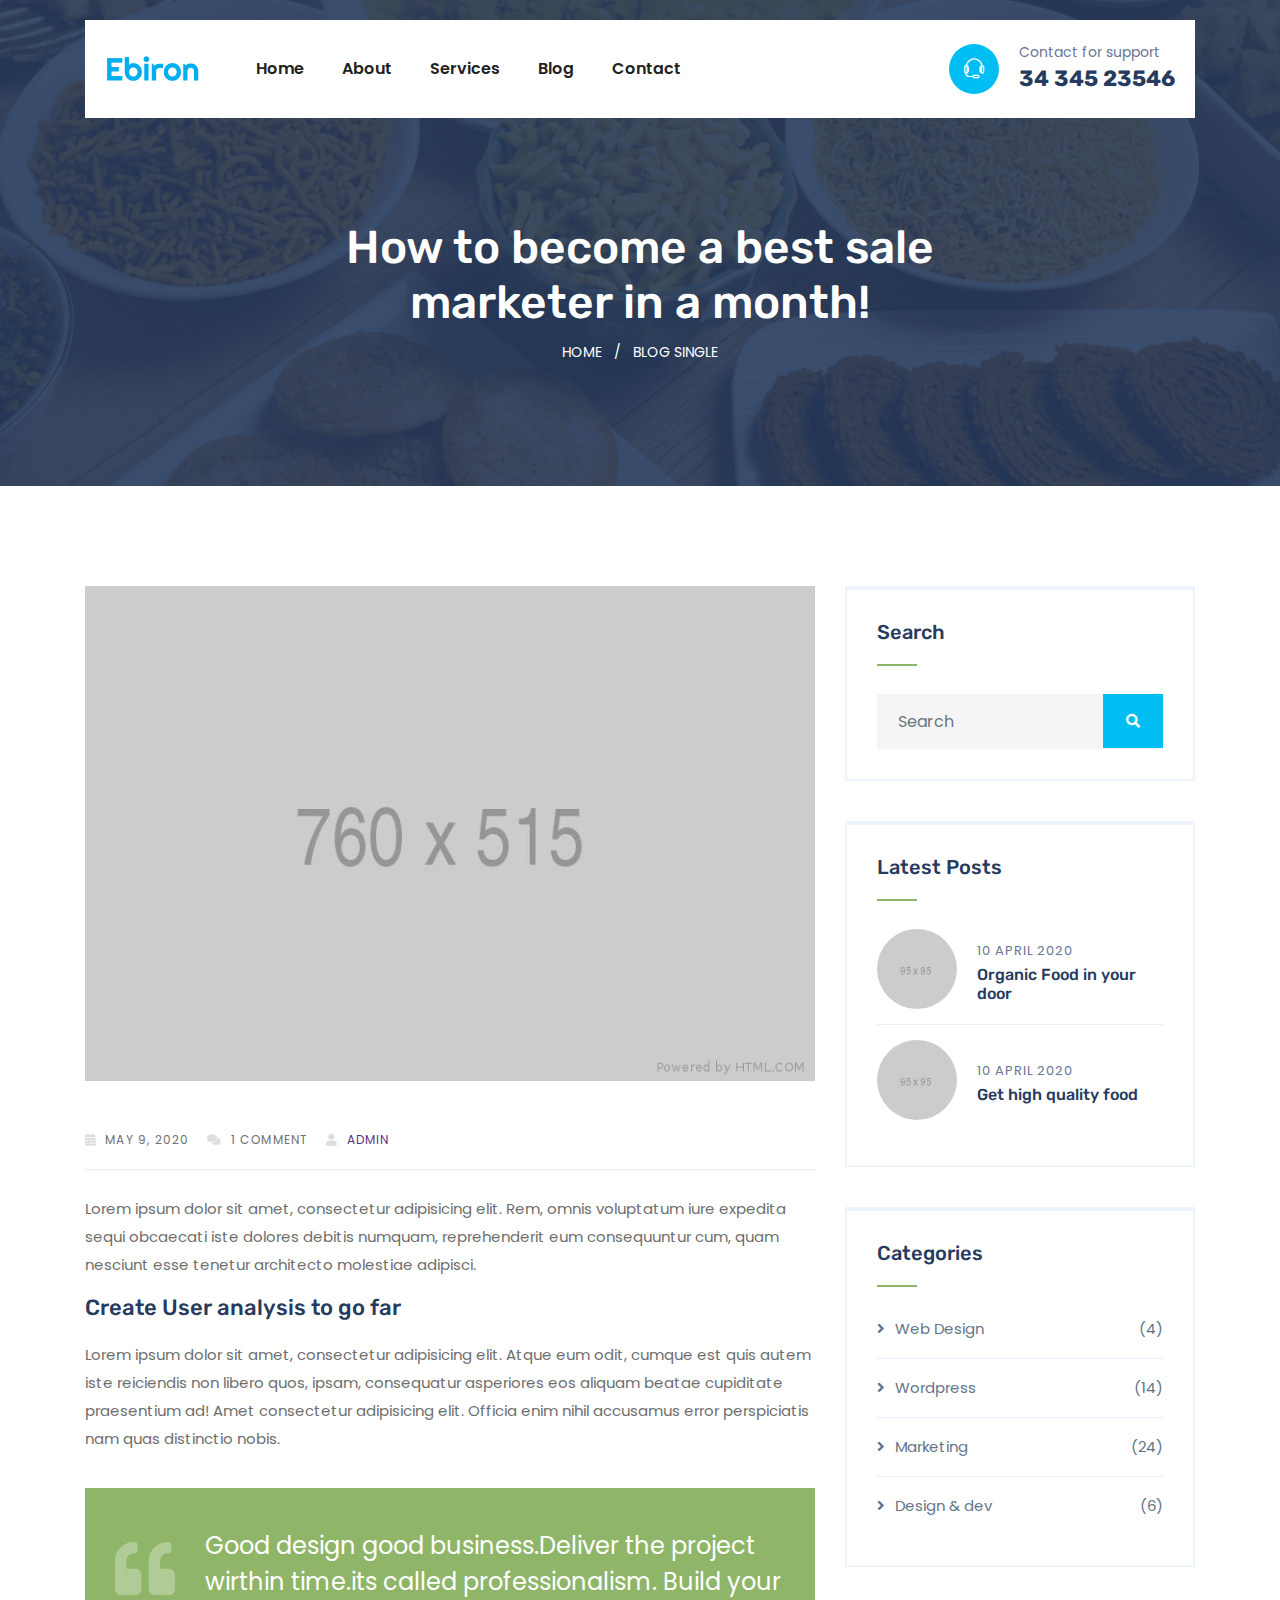
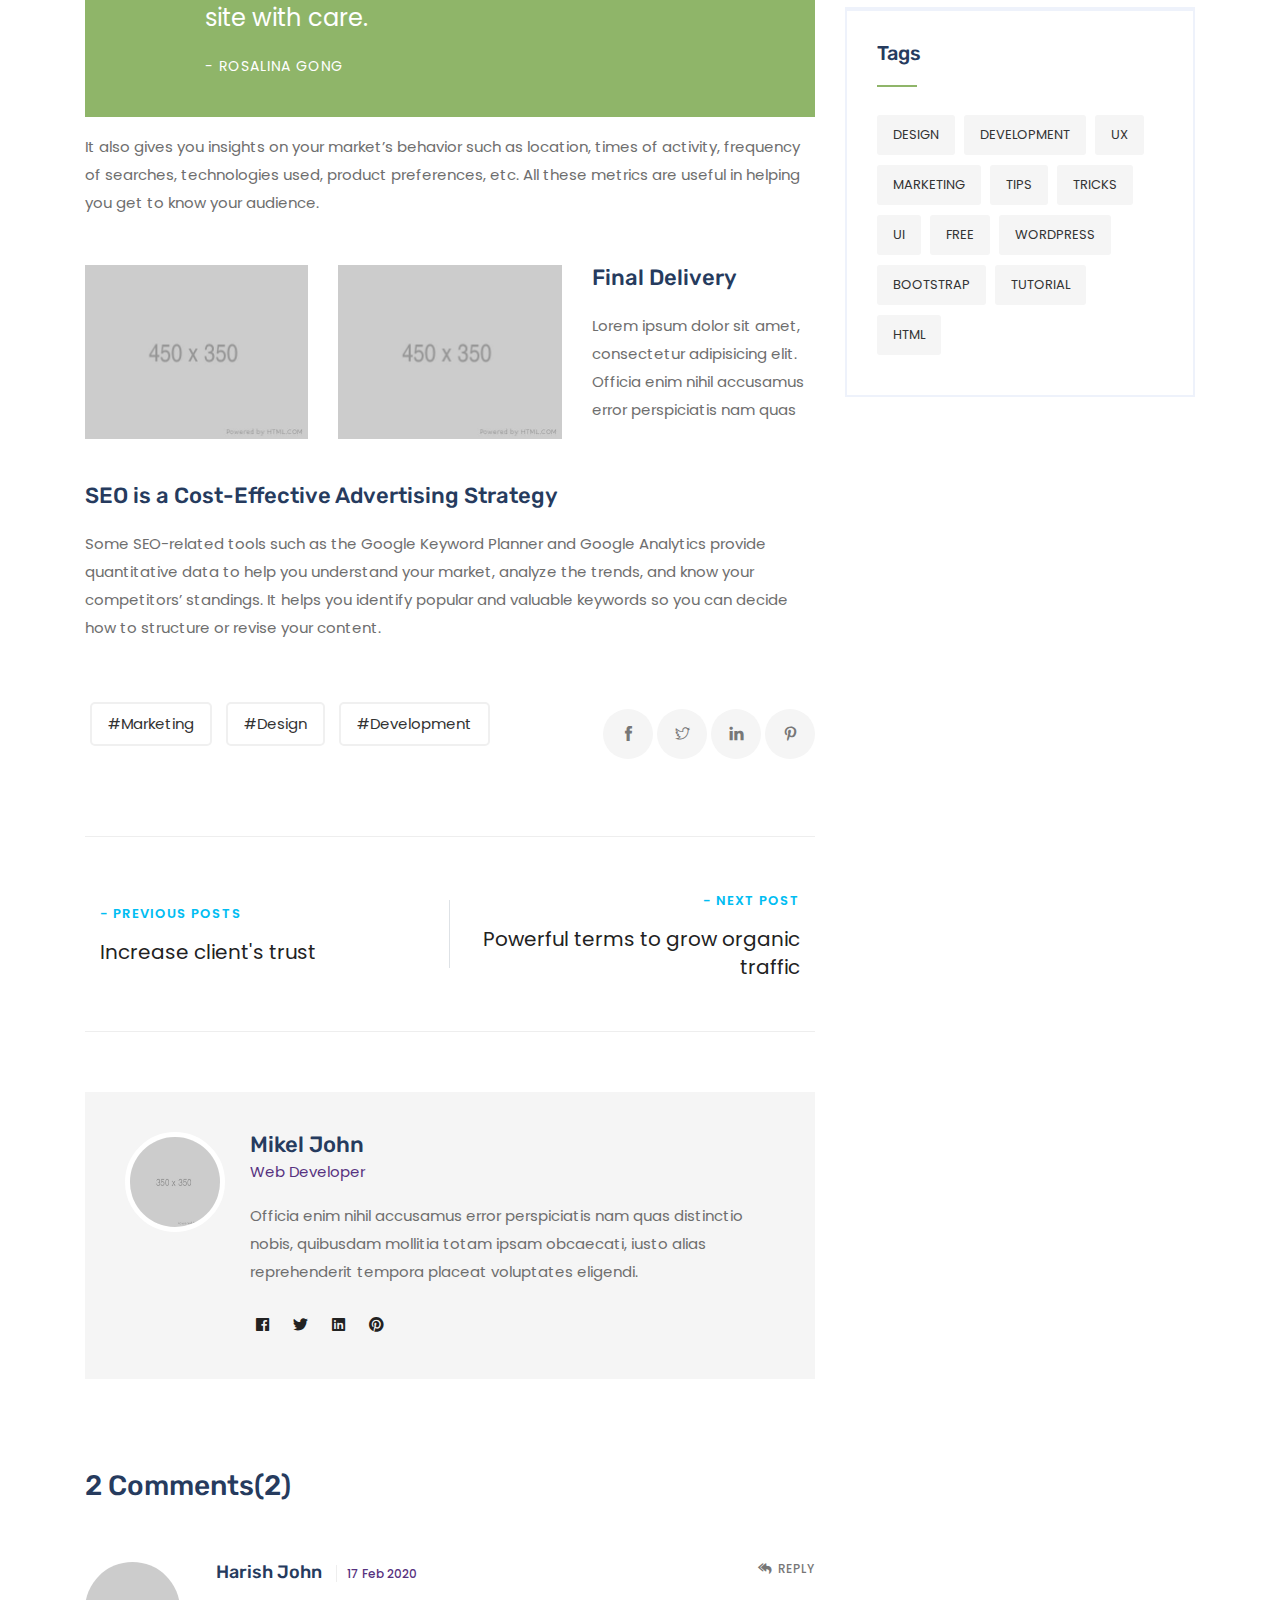
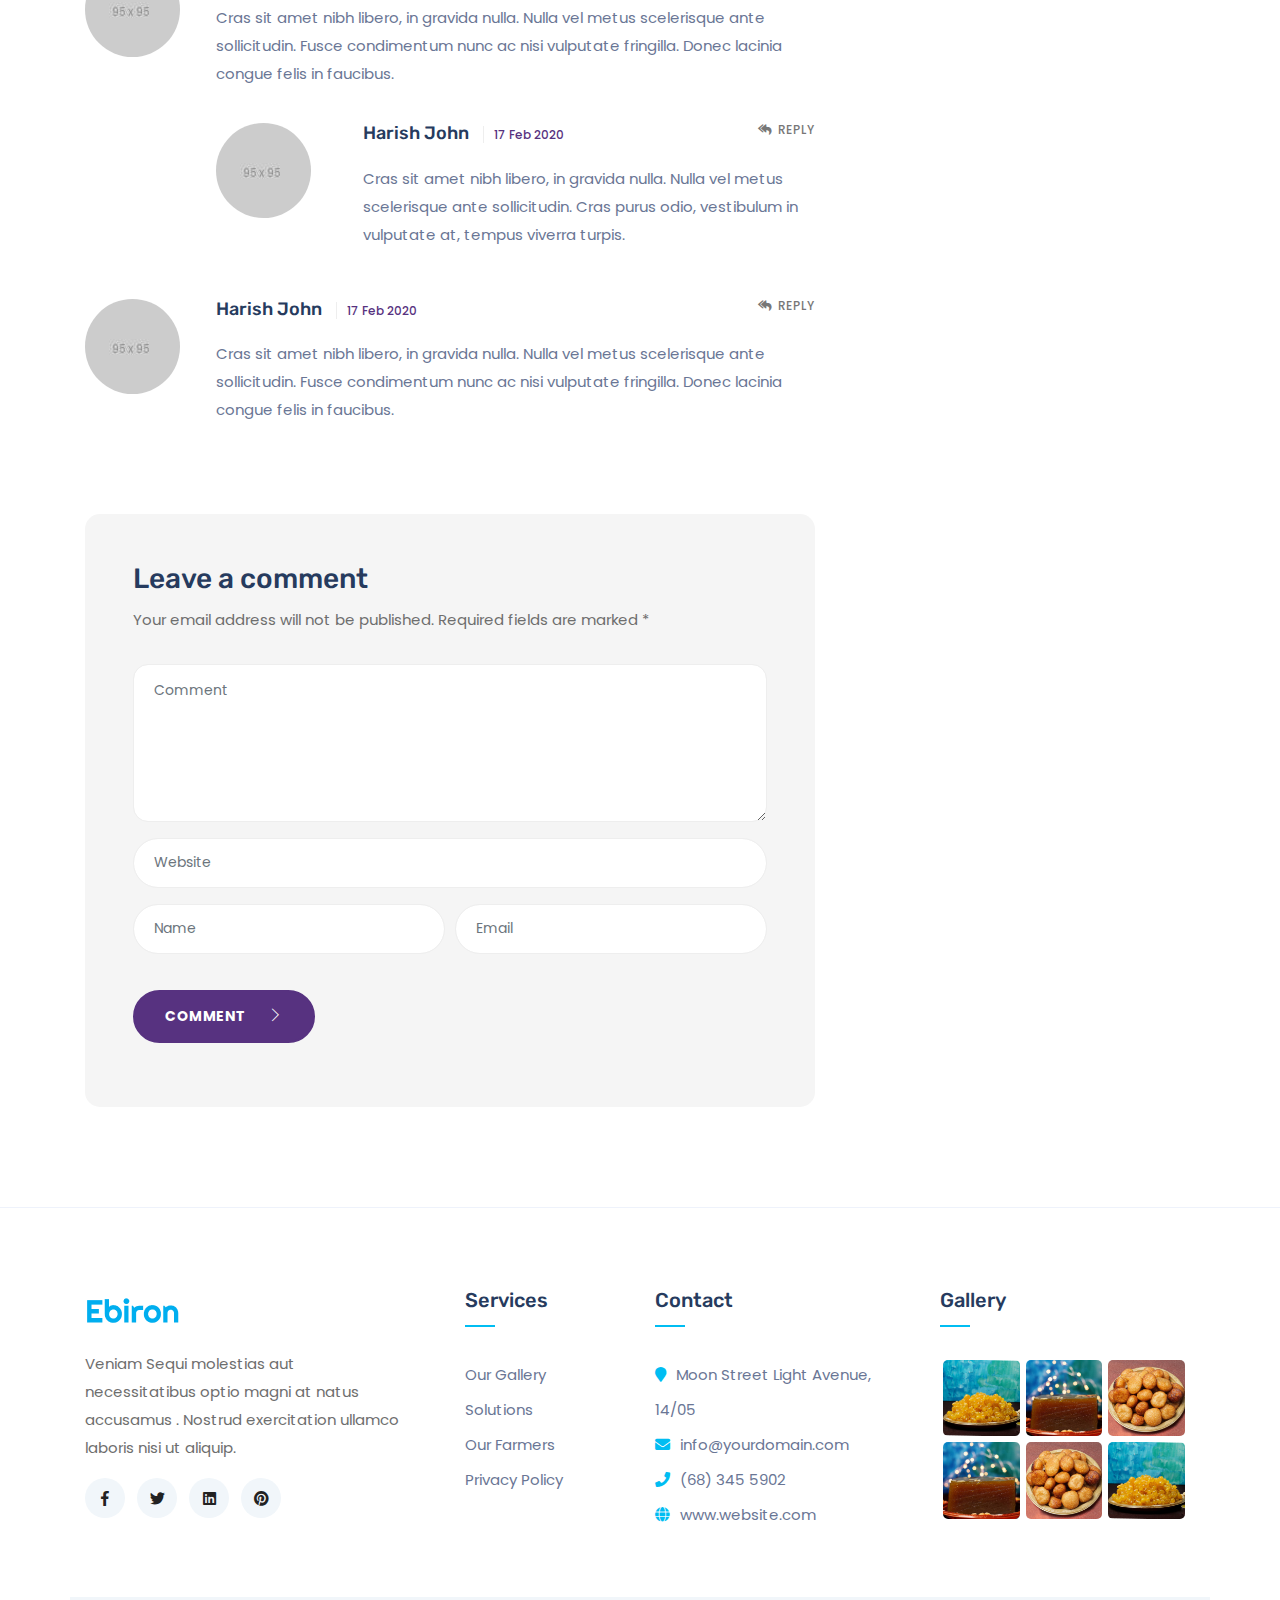
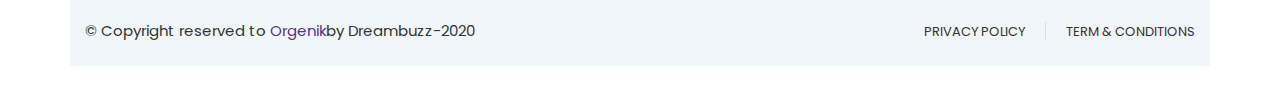
<file: blog-single.html>
<!DOCTYPE html>
<html lang="zxx">
  <head>
    <meta http-equiv="Content-Type" content="text/html; charset=UTF-8" />
    <meta name="description" content="Organic Food Html Template" />
    <meta
      name="keywords"
      content="orgenik,organic,food,marketing,shop,product,organic food,farmer,agriculture,fruits,vegetables,healthy food,resposnsive,Fruits Shop, vegetable store"
    />

    <meta name="author" content="themeturn.com" />

    <title>Orgenik - Organic Food Html Template</title>

    <!-- Mobile Specific Meta-->
    <meta name="viewport" content="width=device-width, initial-scale=1" />
    <!-- bootstrap.min css -->
    <link rel="stylesheet" href="assets/css/bootstrap.css" />
    <!-- Iconfont Css -->
    <link rel="stylesheet" href="assets/vendors/fontawesome/css/all.css" />
    <link rel="stylesheet" href="assets/vendors/themify/themify-icons.css" />
    <!-- animate.css -->
    <link rel="stylesheet" href="assets/vendors/animate-css/animate.css" />
    <!-- Slick CSS -->
    <link rel="stylesheet" href="assets/vendors/slick/slick.css" />
    <link rel="stylesheet" href="assets/vendors/slick/slick-theme.css" />
    <link
      rel="stylesheet"
      href="assets/vendors/owl/assets/owl.carousel.min.css"
    />
    <link
      rel="stylesheet"
      href="assets/vendors/owl/assets/owl.theme.default.css"
    />

    <!-- Main Stylesheet -->
    <link rel="stylesheet" href="assets/css/style.css" />
    <link rel="stylesheet" href="assets/css/responsive.css" />
  </head>

  <body id="top-header">
    <header>
      <!-- Main Menu Start -->

      <div class="site-navigation main_menu" id="mainmenu-area">
        <div class="container">
          <nav class="navbar navbar-expand-lg">
            <a class="navbar-brand" href="index.html">
              <img
                src="assets/images/logo-dark.png"
                alt="Orgenik"
                class="img-fluid"
              />
            </a>

            <!-- Toggler -->

            <button
              class="navbar-toggler"
              type="button"
              data-toggle="collapse"
              data-target="#navbarMenu"
              aria-controls="navbarMenu"
              aria-expanded="false"
              aria-label="Toggle navigation"
            >
              <span class="fa fa-bars"></span>
            </button>

            <!-- Collapse -->
            <div class="collapse navbar-collapse" id="navbarMenu">
              <ul class="navbar-nav mr-auto">
                <li class="nav-item dropdown">
                  <a
                    class="nav-link dropdown-toggle"
                    href="#"
                    id="navbar3"
                    role="button"
                    data-toggle="dropdown"
                    aria-haspopup="true"
                    aria-expanded="false"
                  >
                    Home
                  </a>
                  <div class="dropdown-menu" aria-labelledby="navbar3">
                    <a class="dropdown-item" href="index.html"> Home-1 </a>
                    <a class="dropdown-item" href="index-2.html"> Home-2 </a>
                  </div>
                </li>
                <li class="nav-item">
                  <a href="about.html" class="nav-link js-scroll-trigger">
                    About
                  </a>
                </li>

                <li class="nav-item">
                  <a href="products.html" class="nav-link js-scroll-trigger">
                    Services
                  </a>
                </li>
                <li class="nav-item dropdown">
                  <a
                    class="nav-link dropdown-toggle"
                    href="#"
                    id="navbar3"
                    role="button"
                    data-toggle="dropdown"
                    aria-haspopup="true"
                    aria-expanded="false"
                  >
                    Blog
                  </a>
                  <div class="dropdown-menu" aria-labelledby="navbar3">
                    <a class="dropdown-item" href="blog.html"> Blog </a>
                    <a class="dropdown-item" href="blog-single.html">
                      Blog Single
                    </a>
                  </div>
                </li>
                <li class="nav-item">
                  <a href="contact.html" class="nav-link"> Contact </a>
                </li>
              </ul>

              <div class="header-contact d-flex align-items-center">
                <div class="header-contact-icon">
                  <i class="ti-headphone-alt"></i>
                </div>
                <div class="contact-text">
                  <span>Contact for support </span>
                  <h4>34 345 23546</h4>
                </div>
              </div>
            </div>
            <!-- / .navbar-collapse -->
          </nav>
        </div>
        <!-- / .container -->
      </div>
    </header>

    <section class="page-header">
      <div class="container">
        <div class="row justify-content-center">
          <div class="col-lg-8">
            <div class="block">
              <h1>How to become a best sale marketer in a month!</h1>
              <ul class="list-inline mb-0">
                <li class="list-inline-item">
                  <a href="#">Home</a>
                </li>
                <li class="list-inline-item">/</li>
                <li class="list-inline-item">Blog Single</li>
              </ul>
            </div>
          </div>
        </div>
      </div>
    </section>

    <div class="page-wrapper">
      <div class="container">
        <div class="row">
          <div class="col-md-8">
            <div class="post-single">
              <div class="post-thumb">
                <img
                  src="assets/images/blog/blog1.jpg"
                  alt=""
                  class="img-fluid"
                />
              </div>

              <div class="single-post-content">
                <div class="post-meta mt-4">
                  <span class="post-date"
                    ><i class="fa fa-calendar-alt mr-2"></i>May 9, 2020</span
                  >
                  <span class="post-comment"
                    ><i class="fa fa-comments mr-2"></i>1 Comment</span
                  >
                  <span
                    ><a href="#" class="post-author"
                      ><i class="fa fa-user mr-2"></i>Admin</a
                    ></span
                  >
                </div>

                <p class="mt-4">
                  Lorem ipsum dolor sit amet, consectetur adipisicing elit. Rem,
                  omnis voluptatum iure expedita sequi obcaecati iste dolores
                  debitis numquam, reprehenderit eum consequuntur cum, quam
                  nesciunt esse tenetur architecto molestiae adipisci.
                </p>

                <h4>Create User analysis to go far</h4>
                <p>
                  Lorem ipsum dolor sit amet, consectetur adipisicing elit.
                  Atque eum odit, cumque est quis autem iste reiciendis non
                  libero quos, ipsam, consequatur asperiores eos aliquam beatae
                  cupiditate praesentium ad! Amet consectetur adipisicing elit.
                  Officia enim nihil accusamus error perspiciatis nam quas
                  distinctio nobis.
                </p>

                <blockquote>
                  Good design good business.Deliver the project wirthin time.its
                  called professionalism. Build your site with care.
                  <cite>- Rosalina Gong</cite>
                </blockquote>

                <p>
                  It also gives you insights on your market’s behavior such as
                  location, times of activity, frequency of searches,
                  technologies used, product preferences, etc. All these metrics
                  are useful in helping you get to know your audience.
                </p>

                <div class="row mt-5 mb-4">
                  <div class="col-lg-4">
                    <img
                      src="assets/images/blog/about-img.jpg"
                      alt=""
                      class="img-fluid"
                    />
                  </div>
                  <div class="col-lg-4">
                    <img
                      src="assets/images/blog/about-img.jpg"
                      alt=""
                      class="img-fluid"
                    />
                  </div>
                  <div class="col-lg-4">
                    <h4>Final Delivery</h4>
                    <p>
                      Lorem ipsum dolor sit amet, consectetur adipisicing elit.
                      Officia enim nihil accusamus error perspiciatis nam quas
                    </p>
                  </div>
                </div>

                <h4>SEO is a Cost-Effective Advertising Strategy</h4>
                <p>
                  Some SEO-related tools such as the Google Keyword Planner and
                  Google Analytics provide quantitative data to help you
                  understand your market, analyze the trends, and know your
                  competitors’ standings. It helps you identify popular and
                  valuable keywords so you can decide how to structure or revise
                  your content.
                </p>
              </div>

              <div
                class="blog-footer d-lg-flex align-items-center justify-content-between"
              >
                <div class="single-tags">
                  <a href="#">#Marketing</a>
                  <a href="#">#Design </a>
                  <a href="#">#Development</a>
                </div>

                <div class="post-share">
                  <a href="#"><i class="ti-facebook"></i></a>
                  <a href="#"><i class="ti-twitter"></i></a>
                  <a href="#"><i class="ti-linkedin"></i></a>
                  <a href="#"><i class="ti-pinterest"></i></a>
                </div>
              </div>

              <div
                class="row align-items-center justify-content-between blog-navigation"
              >
                <div class="col-lg-6 border-right">
                  <a href="#" class="prev-post">
                    <span>- Previous Posts</span>
                    Increase client's trust
                  </a>
                </div>
                <div class="col-lg-6">
                  <a href="#" class="next-post">
                    <span>- Next post</span>
                    Powerful terms to grow organic traffic
                  </a>
                </div>
              </div>

              <div class="author">
                <div class="author-img">
                  <img
                    src="assets/images/blog/author.jpg"
                    alt=""
                    class="img-fluid"
                  />
                </div>
                <div class="author-info">
                  <h4>Mikel John</h4>
                  <p class="author-designation">Web Developer</p>
                  <p>
                    Officia enim nihil accusamus error perspiciatis nam quas
                    distinctio nobis, quibusdam mollitia totam ipsam obcaecati,
                    iusto alias reprehenderit tempora placeat voluptates
                    eligendi.
                  </p>
                  <ul class="list-inline">
                    <li class="list-inline-item">
                      <a href="#"><i class="fab fa-facebook"></i></a>
                    </li>
                    <li class="list-inline-item">
                      <a href="#"><i class="fab fa-twitter"></i></a>
                    </li>
                    <li class="list-inline-item">
                      <a href="#"><i class="fab fa-linkedin"></i></a>
                    </li>
                    <li class="list-inline-item">
                      <a href="#"><i class="fab fa-pinterest"></i></a>
                    </li>
                  </ul>
                </div>
              </div>

              <div class="comments">
                <h3 class="commment-title">2 Comments(2)</h3>

                <div class="media">
                  <img
                    src="assets/images/blog/user.jpg"
                    class="mr-3"
                    alt="..."
                  />
                  <div class="media-body">
                    <h5 class="mt-0">
                      Harish John <span>17 Feb 2020</span>
                      <a class="reply-link" href="#"
                        ><i class="fas fa-reply-all"></i>Reply</a
                      >
                    </h5>
                    Cras sit amet nibh libero, in gravida nulla. Nulla vel metus
                    scelerisque ante sollicitudin. Fusce condimentum nunc ac
                    nisi vulputate fringilla. Donec lacinia congue felis in
                    faucibus.

                    <div class="media">
                      <a class="mr-3" href="#">
                        <img
                          src="assets/images/blog/user.jpg"
                          class="mr-3"
                          alt="..."
                        />
                      </a>
                      <div class="media-body">
                        <h5 class="mt-0">
                          Harish John <span>17 Feb 2020</span>
                          <a class="reply-link" href="#"
                            ><i class="fas fa-reply-all"></i>Reply</a
                          >
                        </h5>
                        Cras sit amet nibh libero, in gravida nulla. Nulla vel
                        metus scelerisque ante sollicitudin. Cras purus odio,
                        vestibulum in vulputate at, tempus viverra turpis.
                      </div>
                    </div>
                  </div>
                </div>

                <div class="media">
                  <img
                    src="assets/images/blog/user.jpg"
                    class="mr-3"
                    alt="..."
                  />
                  <div class="media-body">
                    <h5 class="mt-0">
                      Harish John <span>17 Feb 2020</span>
                      <a class="reply-link" href="#"
                        ><i class="fas fa-reply-all"></i>Reply</a
                      >
                    </h5>
                    Cras sit amet nibh libero, in gravida nulla. Nulla vel metus
                    scelerisque ante sollicitudin. Fusce condimentum nunc ac
                    nisi vulputate fringilla. Donec lacinia congue felis in
                    faucibus.
                  </div>
                </div>
              </div>

              <div class="comments-form p-lg-5 mt-4">
                <h3>Leave a comment</h3>
                <p>
                  Your email address will not be published. Required fields are
                  marked *
                </p>
                <form action="#" class="comment_form">
                  <div class="row form-row">
                    <div class="col-lg-12">
                      <div class="form-group">
                        <textarea
                          name="msg"
                          id="msgt"
                          cols="30"
                          rows="6"
                          placeholder="Comment"
                          class="form-control"
                        ></textarea>
                      </div>
                    </div>
                    <div class="col-lg-12">
                      <div class="form-group">
                        <input
                          type="text"
                          class="form-control"
                          placeholder="Website"
                        />
                      </div>
                    </div>
                    <div class="col-lg-6">
                      <div class="form-group">
                        <input
                          type="text"
                          class="form-control"
                          placeholder="Name"
                        />
                      </div>
                    </div>
                    <div class="col-lg-6">
                      <div class="form-group">
                        <input
                          type="text"
                          class="form-control"
                          placeholder="Email"
                        />
                      </div>
                    </div>
                    <div class="col-lg-12">
                      <div class="form-group">
                        <a href="#" class="btn btn-main"
                          >Comment <i class="ti-angle-right"></i
                        ></a>
                      </div>
                    </div>
                  </div>
                </form>
              </div>
            </div>
          </div>
          <div class="col-md-4">
            <div class="blog-sidebar mt-5 mt-lg-0">
              <div class="widget widget_search">
                <h4 class="widget-title">Search</h4>
                <form role="search" class="search-form">
                  <input
                    type="text"
                    class="form-control"
                    placeholder="Search"
                  />
                  <button type="submit" class="search-submit">
                    <i class="fa fa-search"></i>
                  </button>
                </form>
              </div>

              <div class="widget widget_news">
                <h4 class="widget-title">Latest Posts</h4>
                <ul class="recent-posts">
                  <li>
                    <div class="widget-post-thumb">
                      <a href="#"
                        ><img
                          src="assets/images/blog/post-thumb-2.jpg"
                          alt=""
                          class="img-fluid"
                      /></a>
                    </div>
                    <div class="widget-post-body">
                      <span>10 april 2020</span>
                      <h6><a href="#">Organic Food in your door</a></h6>
                    </div>
                  </li>
                  <li>
                    <div class="widget-post-thumb">
                      <a href="#"
                        ><img
                          src="assets/images/blog/post-thumb-3.jpg"
                          alt=""
                          class="img-fluid"
                      /></a>
                    </div>
                    <div class="widget-post-body">
                      <span>10 april 2020</span>
                      <h6><a href="#">Get high quality food</a></h6>
                    </div>
                  </li>
                </ul>
              </div>

              <div class="widget widget_categories">
                <h4 class="widget-title">Categories</h4>
                <ul>
                  <li class="cat-item">
                    <a href="#"><i class="fa fa-angle-right"></i>Web Design</a
                    >(4)
                  </li>
                  <li class="cat-item">
                    <a href="#"><i class="fa fa-angle-right"></i>Wordpress</a
                    >(14)
                  </li>
                  <li class="cat-item">
                    <a href="#"><i class="fa fa-angle-right"></i>Marketing</a
                    >(24)
                  </li>
                  <li class="cat-item">
                    <a href="#"><i class="fa fa-angle-right"></i>Design & dev</a
                    >(6)
                  </li>
                </ul>
              </div>

              <div class="widget widget_tag_cloud">
                <h4 class="widget-title">Tags</h4>
                <a href="#">Design</a>
                <a href="#">Development</a>
                <a href="#">UX</a>
                <a href="#">Marketing</a>
                <a href="#">Tips</a>
                <a href="#">Tricks</a>
                <a href="#">Ui</a>
                <a href="#">Free</a>
                <a href="#">Wordpress</a>
                <a href="#">bootstrap</a>
                <a href="#">Tutorial</a>
                <a href="#">Html</a>
              </div>
            </div>
          </div>
        </div>
      </div>
    </div>

    <section class="footer">
      <div class="footer-top">
        <div class="container">
          <div class="row">
            <div class="col-lg-4 mr-auto col-sm-6 col-md-6">
              <div class="footer-widget footer-about mb-5 mb-lg-0">
                <img
                  src="assets/images/logo-dark.png"
                  alt="Maxeo"
                  class="img-fluid"
                />
                <p class="mt-3">
                  Veniam Sequi molestias aut necessitatibus optio magni at natus
                  accusamus . Nostrud exercitation ullamco laboris nisi ut
                  aliquip.
                </p>
                <ul class="list-inline footer-socials">
                  <li class="list-inline-item">
                    <a href="#"><i class="fab fa-facebook-f"></i></a>
                  </li>
                  <li class="list-inline-item">
                    <a href="#"><i class="fab fa-twitter"></i></a>
                  </li>
                  <li class="list-inline-item">
                    <a href="#"><i class="fab fa-linkedin"></i></a>
                  </li>
                  <li class="list-inline-item">
                    <a href="#"><i class="fab fa-pinterest"></i></a>
                  </li>
                </ul>
              </div>
            </div>

            <div class="col-lg-2 col-sm-6 col-md-6">
              <div class="footer-widget footer-contact mb-5 mb-lg-0">
                <h5 class="widget-title">Services</h5>
                <ul class="list-unstyled">
                  <li><a href="#">Our Gallery</a></li>
                  <li><a href="#">Solutions</a></li>
                  <li><a href="#">Our Farmers</a></li>
                  <li><a href="#">Privacy Policy</a></li>
                </ul>
              </div>
            </div>

            <div class="col-lg-3 col-sm-6 col-md-6">
              <div class="footer-widget footer-contact mb-5 mb-lg-0">
                <h5 class="widget-title">Contact</h5>
                <ul class="list-unstyled">
                  <li>
                    <i class="fa fa-map-marker"></i>Moon Street Light Avenue,
                    14/05
                  </li>
                  <li><i class="fa fa-envelope"></i>info@yourdomain.com</li>
                  <li><i class="fa fa-phone"></i>(68) 345 5902</li>
                  <li><i class="fa fa-globe"></i>www.website.com</li>
                </ul>
              </div>
            </div>

            <div class="col-lg-3 col-sm-6 col-md-6">
              <div class="footer-widget footer-contact mb-5 mb-lg-0">
                <h5 class="widget-title">Gallery</h5>
                <div class="footer-gallery">
                  <ul>
                    <li>
                      <img
                        src="assets/images/gallery/g1.jpg"
                        alt=""
                        class="img-fluid"
                      />
                    </li>
                    <li>
                      <img
                        src="assets/images/gallery/g2.jpg"
                        alt=""
                        class="img-fluid"
                      />
                    </li>
                    <li>
                      <img
                        src="assets/images/gallery/g3.jpg"
                        alt=""
                        class="img-fluid"
                      />
                    </li>
                    <li>
                      <img
                        src="assets/images/gallery/g2.jpg"
                        alt=""
                        class="img-fluid"
                      />
                    </li>
                    <li>
                      <img
                        src="assets/images/gallery/g3.jpg"
                        alt=""
                        class="img-fluid"
                      />
                    </li>
                    <li>
                      <img
                        src="assets/images/gallery/g1.jpg"
                        alt=""
                        class="img-fluid"
                      />
                    </li>
                  </ul>
                </div>
              </div>
            </div>
          </div>
        </div>
      </div>

      <div class="footer-btm">
        <div class="container">
          <div class="row copyright-bg">
            <div class="col-lg-6">
              <div class="copyright text-lg-left text-center">
                <p>
                  &copy; Copyright reserved to
                  <a href="themeturn.com">Orgenik</a>by Dreambuzz-2020
                </p>
              </div>
            </div>
            <div class="col-lg-6">
              <div class="footer-btm-menu text-lg-right text-center">
                <a href="#">Privacy Policy</a>
                <a href="#">Term & conditions</a>
              </div>
            </div>
          </div>
        </div>
      </div>
    </section>

    <div class="fixed-btm-top">
      <a href="#top-header" class="js-scroll-trigger scroll-to-top"
        ><i class="ti-angle-up"></i
      ></a>
    </div>

    <!-- 
    Essential Scripts
    =====================================-->

    <!-- Main jQuery -->
    <script src="assets/vendors/jquery/jquery.min.js"></script>
    <!-- Bootstrap 4.3 -->
    <script src="assets/js/bootstrap.js"></script>
    <!-- Counterup -->
    <script src="assets/vendors/counterup/waypoint.js"></script>
    <script src="assets/vendors/counterup/jquery.counterup.min.js"></script>
    <!--  Slick Carousel-->
    <script src="assets/vendors/slick/slick.min.js"></script>
    <script src="assets/vendors/owl/owl.carousel.min.js"></script>
    <script src="assets/js/contact.js"></script>
    <script src="assets/js/script.js"></script>
  </body>
</html>
</file>
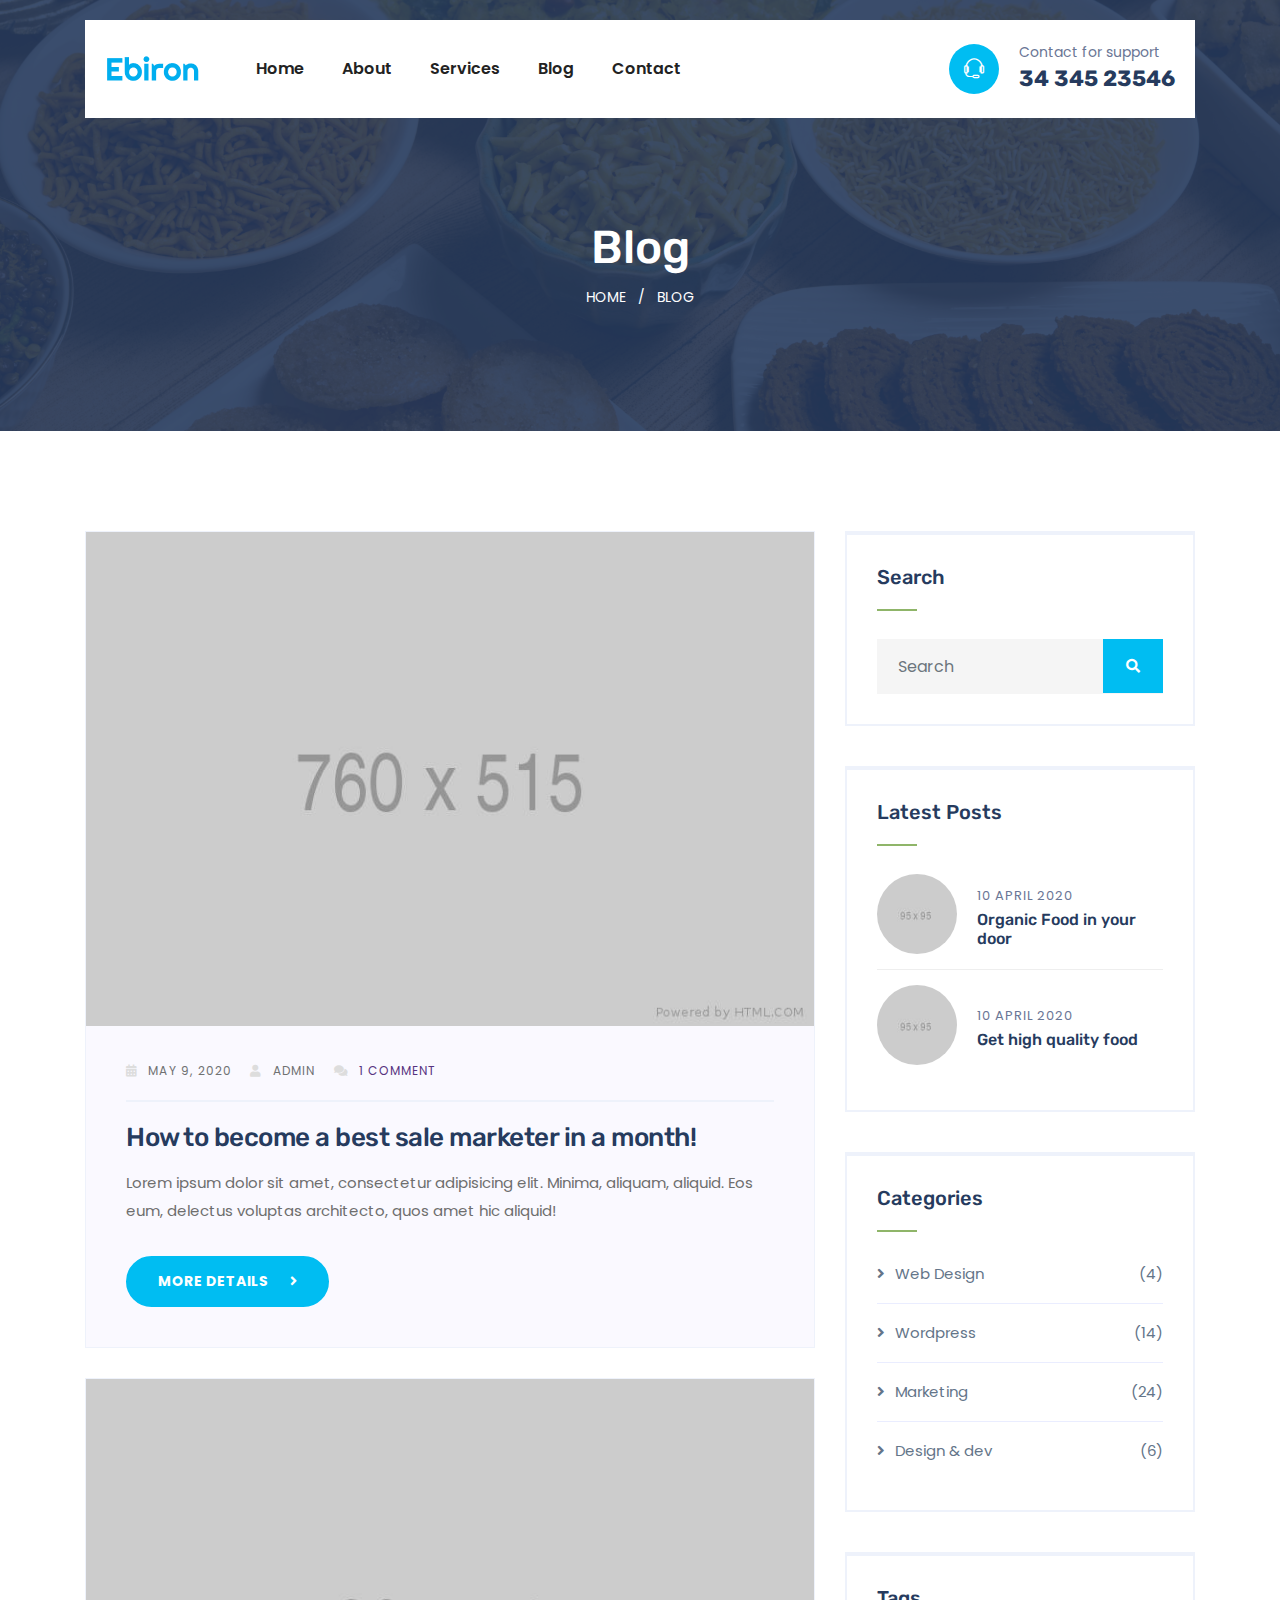
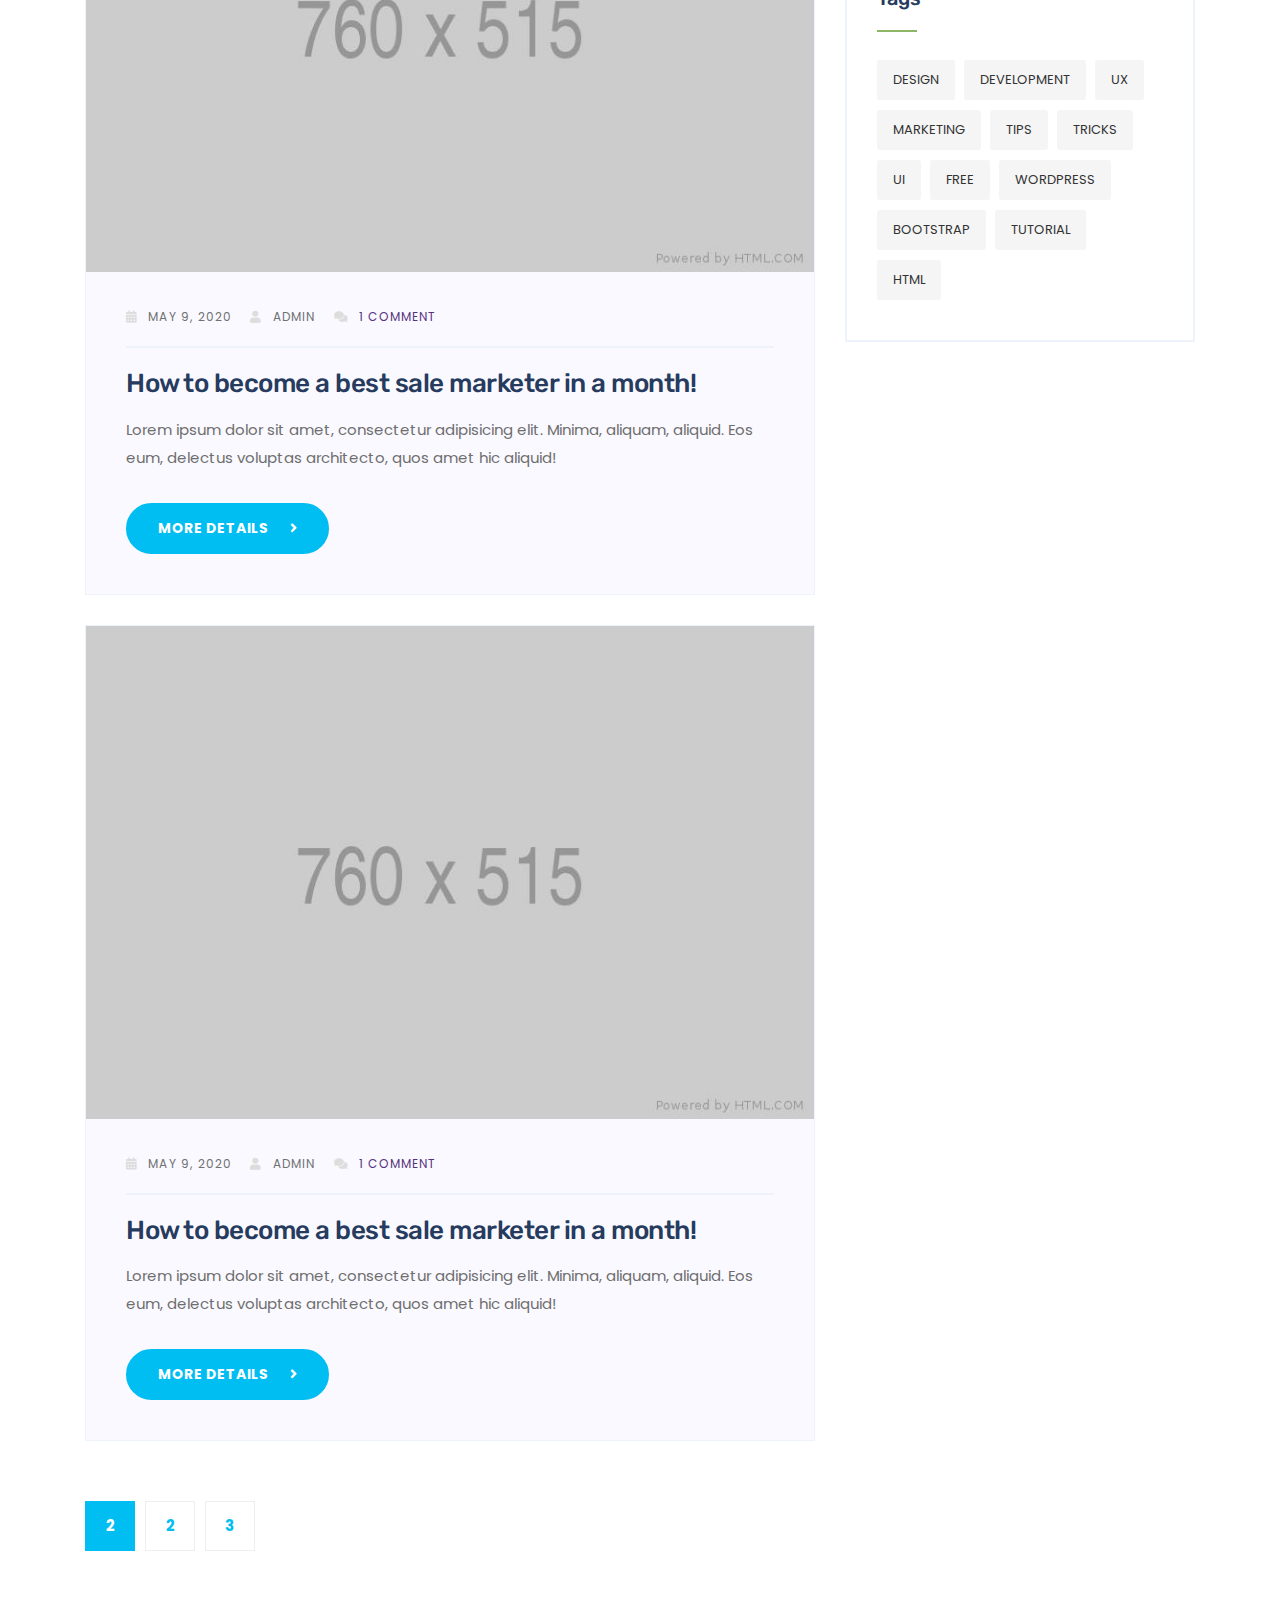
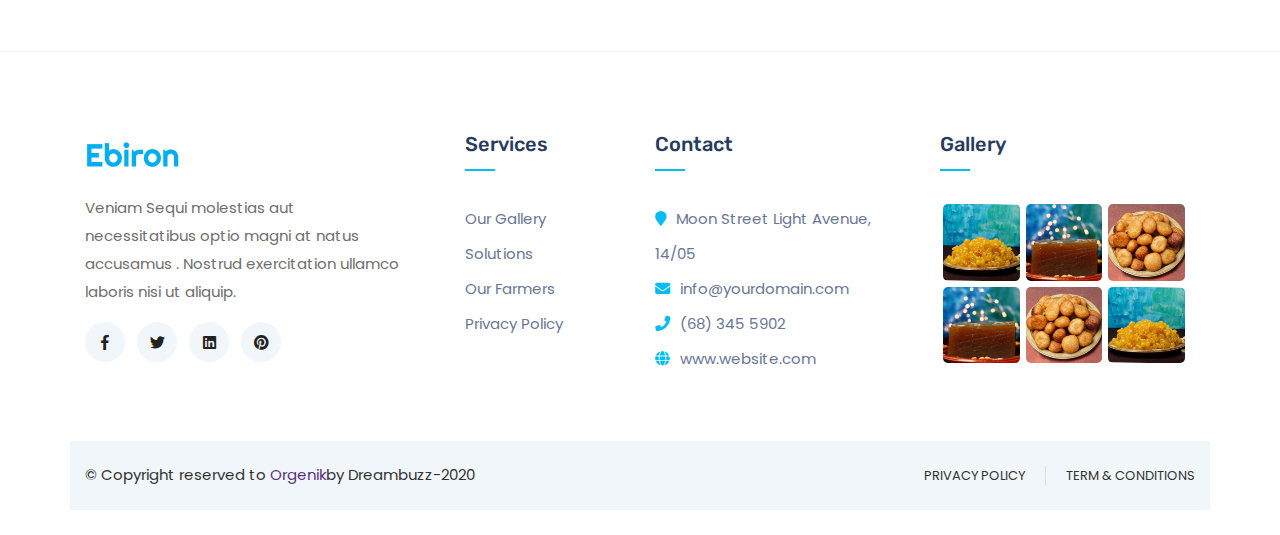
<file: blog.html>
<!DOCTYPE html>
<html lang="zxx">
  <head>
    <meta http-equiv="Content-Type" content="text/html; charset=UTF-8" />
    <meta name="description" content="Organic Food Html Template" />
    <meta
      name="keywords"
      content="orgenik,organic,food,marketing,shop,product,organic food,farmer,agriculture,fruits,vegetables,healthy food,resposnsive,Fruits Shop, vegetable store"
    />

    <meta name="author" content="themeturn.com" />

    <title>Orgenik - Organic Food Html Template</title>

    <!-- Mobile Specific Meta-->
    <meta name="viewport" content="width=device-width, initial-scale=1" />
    <!-- bootstrap.min css -->
    <link rel="stylesheet" href="assets/css/bootstrap.css" />
    <!-- Iconfont Css -->
    <link rel="stylesheet" href="assets/vendors/fontawesome/css/all.css" />
    <link rel="stylesheet" href="assets/vendors/themify/themify-icons.css" />
    <!-- animate.css -->
    <link rel="stylesheet" href="assets/vendors/animate-css/animate.css" />
    <!-- Slick CSS -->
    <link rel="stylesheet" href="assets/vendors/slick/slick.css" />
    <link rel="stylesheet" href="assets/vendors/slick/slick-theme.css" />
    <link
      rel="stylesheet"
      href="assets/vendors/owl/assets/owl.carousel.min.css"
    />
    <link
      rel="stylesheet"
      href="assets/vendors/owl/assets/owl.theme.default.css"
    />

    <!-- Main Stylesheet -->
    <link rel="stylesheet" href="assets/css/style.css" />
    <link rel="stylesheet" href="assets/css/responsive.css" />
  </head>

  <body id="top-header">
    <header>
      <!-- Main Menu Start -->

      <div class="site-navigation main_menu" id="mainmenu-area">
        <div class="container">
          <nav class="navbar navbar-expand-lg">
            <a class="navbar-brand" href="index.html">
              <img
                src="assets/images/logo-dark.png"
                alt="Orgenik"
                class="img-fluid"
              />
            </a>

            <!-- Toggler -->

            <button
              class="navbar-toggler"
              type="button"
              data-toggle="collapse"
              data-target="#navbarMenu"
              aria-controls="navbarMenu"
              aria-expanded="false"
              aria-label="Toggle navigation"
            >
              <span class="fa fa-bars"></span>
            </button>

            <!-- Collapse -->
            <div class="collapse navbar-collapse" id="navbarMenu">
              <ul class="navbar-nav mr-auto">
                <li class="nav-item dropdown">
                  <a
                    class="nav-link dropdown-toggle"
                    href="#"
                    id="navbar3"
                    role="button"
                    data-toggle="dropdown"
                    aria-haspopup="true"
                    aria-expanded="false"
                  >
                    Home
                  </a>
                  <div class="dropdown-menu" aria-labelledby="navbar3">
                    <a class="dropdown-item" href="index.html"> Home-1 </a>
                    <a class="dropdown-item" href="index-2.html"> Home-2 </a>
                  </div>
                </li>
                <li class="nav-item">
                  <a href="about.html" class="nav-link js-scroll-trigger">
                    About
                  </a>
                </li>

                <li class="nav-item">
                  <a href="products.html" class="nav-link js-scroll-trigger">
                    Services
                  </a>
                </li>
                <li class="nav-item dropdown">
                  <a
                    class="nav-link dropdown-toggle"
                    href="#"
                    id="navbar3"
                    role="button"
                    data-toggle="dropdown"
                    aria-haspopup="true"
                    aria-expanded="false"
                  >
                    Blog
                  </a>
                  <div class="dropdown-menu" aria-labelledby="navbar3">
                    <a class="dropdown-item" href="blog.html"> Blog </a>
                    <a class="dropdown-item" href="blog-single.html">
                      Blog Single
                    </a>
                  </div>
                </li>
                <li class="nav-item">
                  <a href="contact.html" class="nav-link"> Contact </a>
                </li>
              </ul>

              <div class="header-contact d-flex align-items-center">
                <div class="header-contact-icon">
                  <i class="ti-headphone-alt"></i>
                </div>
                <div class="contact-text">
                  <span>Contact for support </span>
                  <h4>34 345 23546</h4>
                </div>
              </div>
            </div>
            <!-- / .navbar-collapse -->
          </nav>
        </div>
        <!-- / .container -->
      </div>
    </header>

    <section class="page-header">
      <div class="container">
        <div class="row justify-content-center">
          <div class="col-lg-8">
            <div class="block">
              <h1>Blog</h1>
              <ul class="list-inline mb-0">
                <li class="list-inline-item">
                  <a href="#">Home</a>
                </li>
                <li class="list-inline-item">/</li>
                <li class="list-inline-item">Blog</li>
              </ul>
            </div>
          </div>
        </div>
      </div>
    </section>

    <div class="blog-page main-content-area">
      <div class="container">
        <div class="row">
          <div class="col-md-8">
            <article class="blog-post post-bg">
              <div class="post-media">
                <img
                  src="assets/images/blog/blog1.jpg"
                  alt=""
                  class="img-fluid"
                />
              </div>

              <div class="post-content">
                <div class="post-meta entry-meta">
                  <span class="post-date"
                    ><i class="fa fa-calendar-alt"></i>May 9, 2020</span
                  >
                  <span class="post-author"
                    ><i class="fa fa-user"></i>Admin</span
                  >
                  <span class="post-comment"
                    ><a href="#"
                      ><i class="fa fa-comments"></i>1 Comment</a
                    ></span
                  >
                </div>
                <h2 class="post-title">
                  <a href="blog-single.html"
                    >How to become a best sale marketer in a month!</a
                  >
                </h2>
                <p>
                  Lorem ipsum dolor sit amet, consectetur adipisicing elit.
                  Minima, aliquam, aliquid. Eos eum, delectus voluptas
                  architecto, quos amet hic aliquid!
                </p>
                <a href="blog-single.html" class="btn btn-main2"
                  >More Details <i class="fa fa-angle-right"></i
                ></a>
              </div>
            </article>

            <article class="blog-post post-bg">
              <div class="post-media">
                <img
                  src="assets/images/blog/blog2.jpg"
                  alt=""
                  class="img-fluid"
                />
              </div>

              <div class="post-content">
                <div class="post-meta entry-meta">
                  <span class="post-date"
                    ><i class="fa fa-calendar-alt"></i>May 9, 2020</span
                  >
                  <span class="post-author"
                    ><i class="fa fa-user"></i>Admin</span
                  >
                  <span class="post-comment"
                    ><a href="#"
                      ><i class="fa fa-comments"></i>1 Comment</a
                    ></span
                  >
                </div>
                <h2 class="post-title">
                  <a href="blog-single.html"
                    >How to become a best sale marketer in a month!</a
                  >
                </h2>
                <p>
                  Lorem ipsum dolor sit amet, consectetur adipisicing elit.
                  Minima, aliquam, aliquid. Eos eum, delectus voluptas
                  architecto, quos amet hic aliquid!
                </p>
                <a href="blog-single.html" class="btn btn-main2"
                  >More Details <i class="fa fa-angle-right"></i
                ></a>
              </div>
            </article>

            <article class="blog-post post-bg">
              <div class="post-media">
                <img
                  src="assets/images/blog/blog3.jpg"
                  alt=""
                  class="img-fluid"
                />
              </div>

              <div class="post-content">
                <div class="post-meta entry-meta">
                  <span class="post-date"
                    ><i class="fa fa-calendar-alt"></i>May 9, 2020</span
                  >
                  <span class="post-author"
                    ><i class="fa fa-user"></i>Admin</span
                  >
                  <span class="post-comment"
                    ><a href="#"
                      ><i class="fa fa-comments"></i>1 Comment</a
                    ></span
                  >
                </div>

                <h2 class="post-title">
                  <a href="blog-single.html"
                    >How to become a best sale marketer in a month!</a
                  >
                </h2>
                <p>
                  Lorem ipsum dolor sit amet, consectetur adipisicing elit.
                  Minima, aliquam, aliquid. Eos eum, delectus voluptas
                  architecto, quos amet hic aliquid!
                </p>
                <a href="blog-single.html" class="btn btn-main2"
                  >More Details <i class="fa fa-angle-right"></i
                ></a>
              </div>
            </article>

            <nav class="blog-pagination">
              <ul>
                <li class="page-num active"><a href="#">2</a></li>
                <li class="page-num"><a href="#">2</a></li>
                <li class="page-num"><a href="#">3</a></li>
              </ul>
            </nav>
          </div>
          <div class="col-md-4">
            <div class="blog-sidebar mt-5 mt-lg-0">
              <div class="widget widget_search">
                <h4 class="widget-title">Search</h4>
                <form role="search" class="search-form">
                  <input
                    type="text"
                    class="form-control"
                    placeholder="Search"
                  />
                  <button type="submit" class="search-submit">
                    <i class="fa fa-search"></i>
                  </button>
                </form>
              </div>

              <div class="widget widget_news">
                <h4 class="widget-title">Latest Posts</h4>
                <ul class="recent-posts">
                  <li>
                    <div class="widget-post-thumb">
                      <a href="#"
                        ><img
                          src="assets/images/blog/post-thumb-2.jpg"
                          alt=""
                          class="img-fluid"
                      /></a>
                    </div>
                    <div class="widget-post-body">
                      <span>10 april 2020</span>
                      <h6><a href="#">Organic Food in your door</a></h6>
                    </div>
                  </li>
                  <li>
                    <div class="widget-post-thumb">
                      <a href="#"
                        ><img
                          src="assets/images/blog/post-thumb-3.jpg"
                          alt=""
                          class="img-fluid"
                      /></a>
                    </div>
                    <div class="widget-post-body">
                      <span>10 april 2020</span>
                      <h6><a href="#">Get high quality food</a></h6>
                    </div>
                  </li>
                </ul>
              </div>

              <div class="widget widget_categories">
                <h4 class="widget-title">Categories</h4>
                <ul>
                  <li class="cat-item">
                    <a href="#"><i class="fa fa-angle-right"></i>Web Design</a
                    >(4)
                  </li>
                  <li class="cat-item">
                    <a href="#"><i class="fa fa-angle-right"></i>Wordpress</a
                    >(14)
                  </li>
                  <li class="cat-item">
                    <a href="#"><i class="fa fa-angle-right"></i>Marketing</a
                    >(24)
                  </li>
                  <li class="cat-item">
                    <a href="#"><i class="fa fa-angle-right"></i>Design & dev</a
                    >(6)
                  </li>
                </ul>
              </div>

              <div class="widget widget_tag_cloud">
                <h4 class="widget-title">Tags</h4>
                <a href="#">Design</a>
                <a href="#">Development</a>
                <a href="#">UX</a>
                <a href="#">Marketing</a>
                <a href="#">Tips</a>
                <a href="#">Tricks</a>
                <a href="#">Ui</a>
                <a href="#">Free</a>
                <a href="#">Wordpress</a>
                <a href="#">bootstrap</a>
                <a href="#">Tutorial</a>
                <a href="#">Html</a>
              </div>
            </div>
          </div>
        </div>
      </div>
    </div>

    <section class="footer">
      <div class="footer-top">
        <div class="container">
          <div class="row">
            <div class="col-lg-4 mr-auto col-sm-6 col-md-6">
              <div class="footer-widget footer-about mb-5 mb-lg-0">
                <img
                  src="assets/images/logo-dark.png"
                  alt="Maxeo"
                  class="img-fluid"
                />
                <p class="mt-3">
                  Veniam Sequi molestias aut necessitatibus optio magni at natus
                  accusamus . Nostrud exercitation ullamco laboris nisi ut
                  aliquip.
                </p>
                <ul class="list-inline footer-socials">
                  <li class="list-inline-item">
                    <a href="#"><i class="fab fa-facebook-f"></i></a>
                  </li>
                  <li class="list-inline-item">
                    <a href="#"><i class="fab fa-twitter"></i></a>
                  </li>
                  <li class="list-inline-item">
                    <a href="#"><i class="fab fa-linkedin"></i></a>
                  </li>
                  <li class="list-inline-item">
                    <a href="#"><i class="fab fa-pinterest"></i></a>
                  </li>
                </ul>
              </div>
            </div>

            <div class="col-lg-2 col-sm-6 col-md-6">
              <div class="footer-widget footer-contact mb-5 mb-lg-0">
                <h5 class="widget-title">Services</h5>
                <ul class="list-unstyled">
                  <li><a href="#">Our Gallery</a></li>
                  <li><a href="#">Solutions</a></li>
                  <li><a href="#">Our Farmers</a></li>
                  <li><a href="#">Privacy Policy</a></li>
                </ul>
              </div>
            </div>

            <div class="col-lg-3 col-sm-6 col-md-6">
              <div class="footer-widget footer-contact mb-5 mb-lg-0">
                <h5 class="widget-title">Contact</h5>
                <ul class="list-unstyled">
                  <li>
                    <i class="fa fa-map-marker"></i>Moon Street Light Avenue,
                    14/05
                  </li>
                  <li><i class="fa fa-envelope"></i>info@yourdomain.com</li>
                  <li><i class="fa fa-phone"></i>(68) 345 5902</li>
                  <li><i class="fa fa-globe"></i>www.website.com</li>
                </ul>
              </div>
            </div>

            <div class="col-lg-3 col-sm-6 col-md-6">
              <div class="footer-widget footer-contact mb-5 mb-lg-0">
                <h5 class="widget-title">Gallery</h5>
                <div class="footer-gallery">
                  <ul>
                    <li>
                      <img
                        src="assets/images/gallery/g1.jpg"
                        alt=""
                        class="img-fluid"
                      />
                    </li>
                    <li>
                      <img
                        src="assets/images/gallery/g2.jpg"
                        alt=""
                        class="img-fluid"
                      />
                    </li>
                    <li>
                      <img
                        src="assets/images/gallery/g3.jpg"
                        alt=""
                        class="img-fluid"
                      />
                    </li>
                    <li>
                      <img
                        src="assets/images/gallery/g2.jpg"
                        alt=""
                        class="img-fluid"
                      />
                    </li>
                    <li>
                      <img
                        src="assets/images/gallery/g3.jpg"
                        alt=""
                        class="img-fluid"
                      />
                    </li>
                    <li>
                      <img
                        src="assets/images/gallery/g1.jpg"
                        alt=""
                        class="img-fluid"
                      />
                    </li>
                  </ul>
                </div>
              </div>
            </div>
          </div>
        </div>
      </div>

      <div class="footer-btm">
        <div class="container">
          <div class="row copyright-bg">
            <div class="col-lg-6">
              <div class="copyright text-lg-left text-center">
                <p>
                  &copy; Copyright reserved to
                  <a href="themeturn.com">Orgenik</a>by Dreambuzz-2020
                </p>
              </div>
            </div>
            <div class="col-lg-6">
              <div class="footer-btm-menu text-lg-right text-center">
                <a href="#">Privacy Policy</a>
                <a href="#">Term & conditions</a>
              </div>
            </div>
          </div>
        </div>
      </div>
    </section>

    <div class="fixed-btm-top">
      <a href="#top-header" class="js-scroll-trigger scroll-to-top"
        ><i class="ti-angle-up"></i
      ></a>
    </div>

    <!-- 
    Essential Scripts
    =====================================-->

    <!-- Main jQuery -->
    <script src="assets/vendors/jquery/jquery.min.js"></script>
    <!-- Bootstrap 4.3 -->
    <script src="assets/js/bootstrap.js"></script>
    <!-- Counterup -->
    <script src="assets/vendors/counterup/waypoint.js"></script>
    <script src="assets/vendors/counterup/jquery.counterup.min.js"></script>
    <!--  Slick Carousel-->
    <script src="assets/vendors/slick/slick.min.js"></script>
    <script src="assets/vendors/owl/owl.carousel.min.js"></script>
    <script src="assets/js/contact.js"></script>
    <script src="assets/js/script.js"></script>
  </body>
</html>
</file>
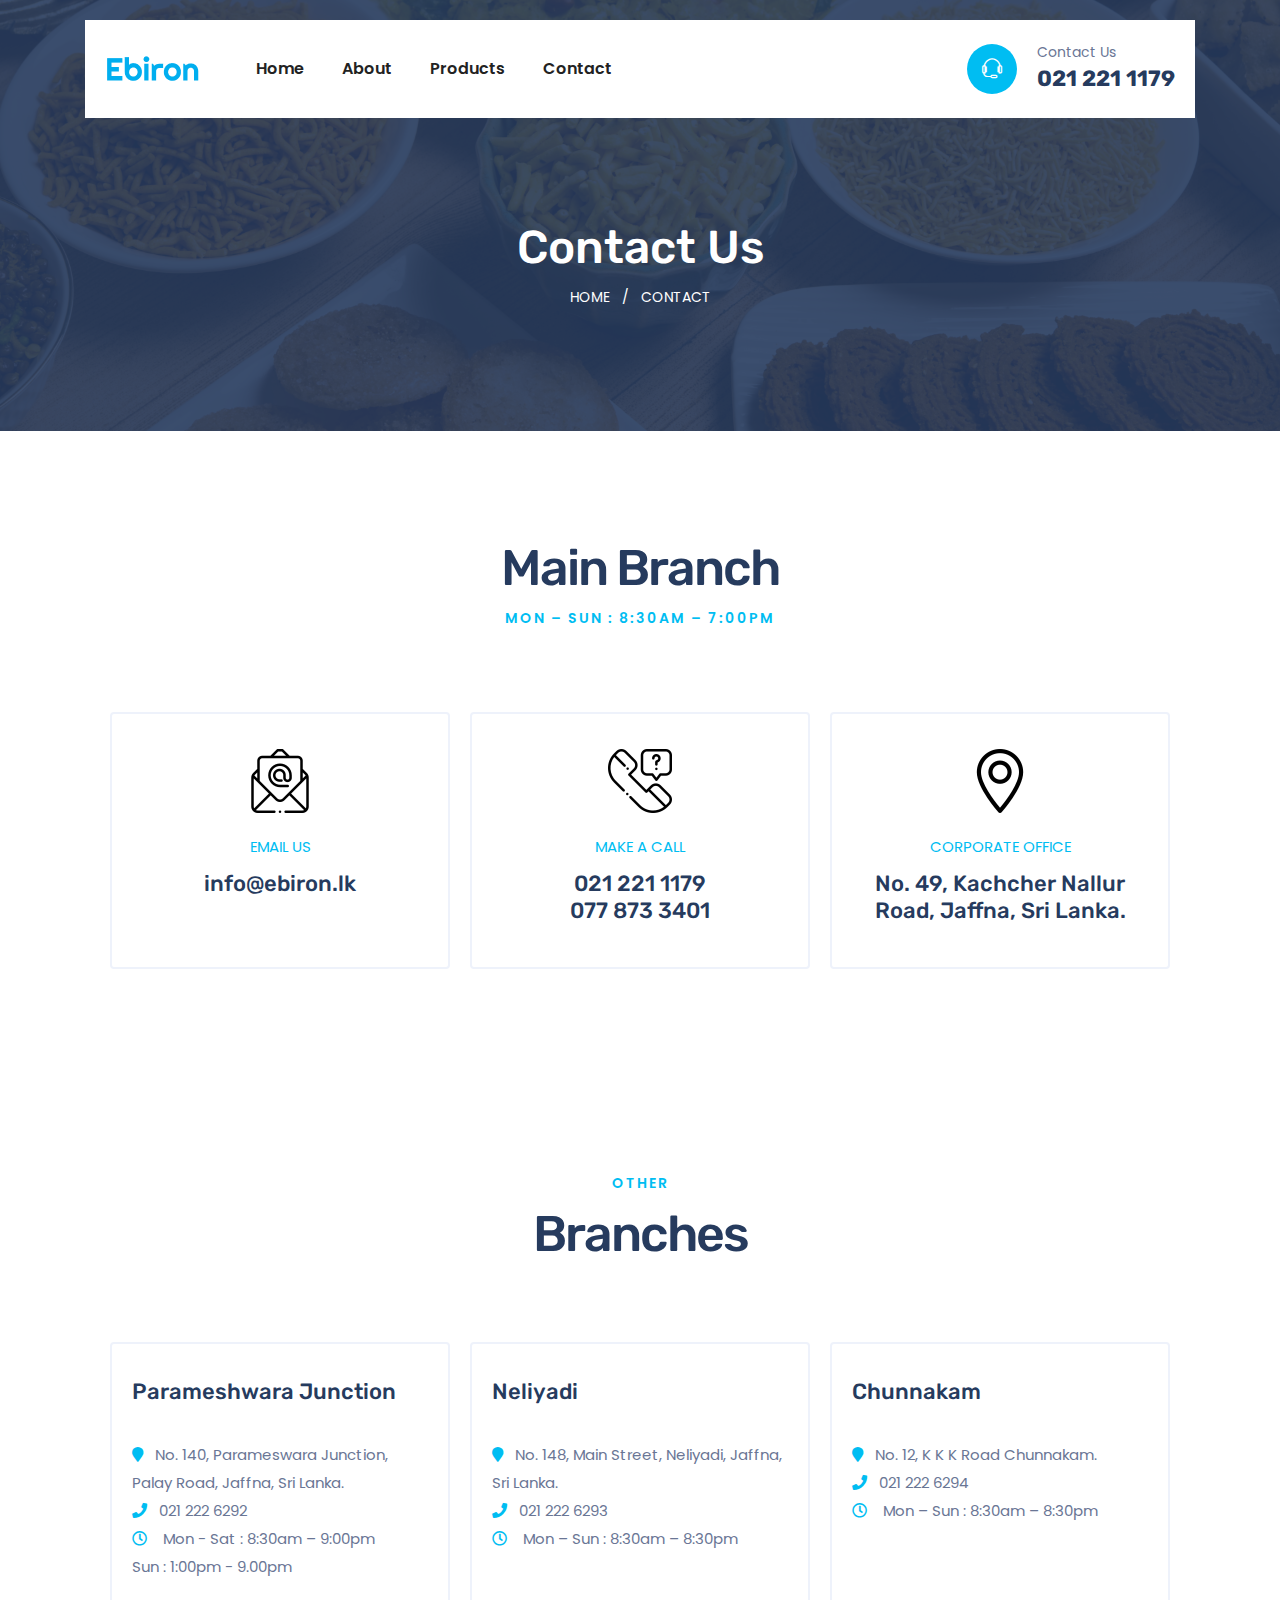
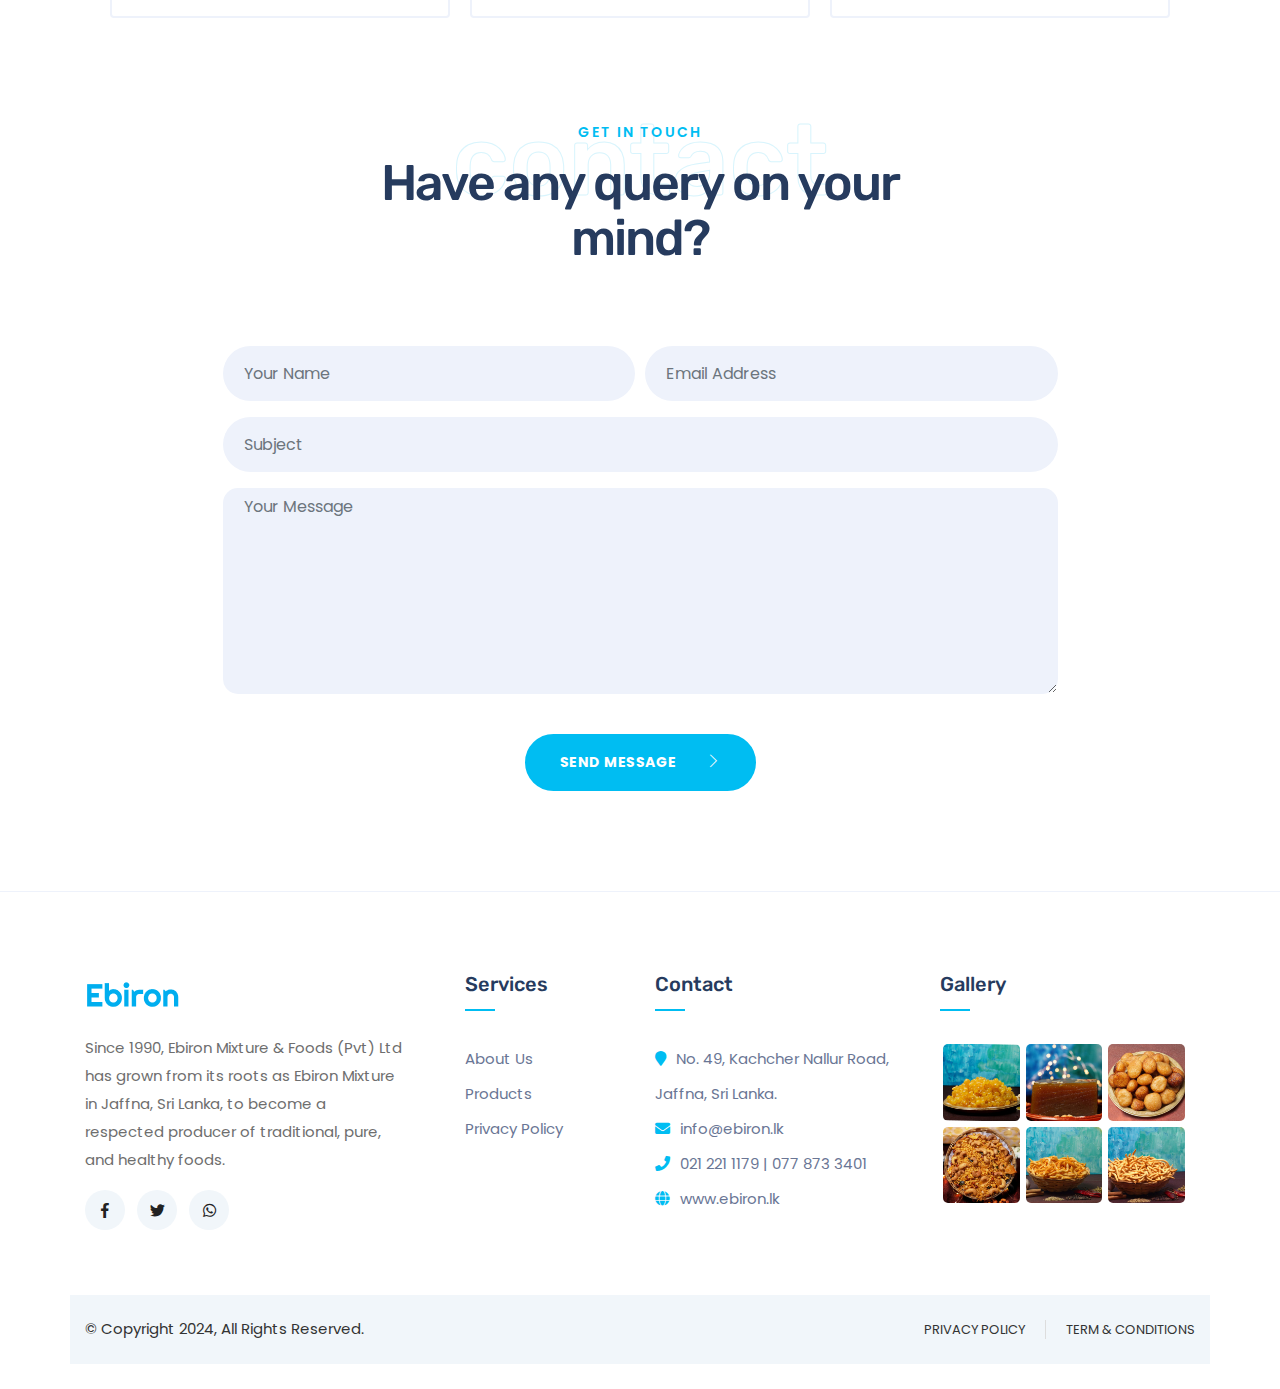
<file: contact.html>
<!DOCTYPE html>
<html lang="zxx">
  <head>
    <meta http-equiv="Content-Type" content="text/html; charset=UTF-8" />
    <meta name="description" content="Organic Food Html Template" />
    <meta
      name="keywords"
      content="orgenik,organic,food,marketing,shop,product,organic food,farmer,agriculture,fruits,vegetables,healthy food,resposnsive,Fruits Shop, vegetable store"
    />

    <meta name="author" content="themeturn.com" />

    <title>Ebiron | Contact</title>

    <!-- Mobile Specific Meta-->
    <meta name="viewport" content="width=device-width, initial-scale=1" />
    <!-- bootstrap.min css -->
    <link rel="stylesheet" href="assets/css/bootstrap.css" />
    <!-- Iconfont Css -->
    <link rel="stylesheet" href="assets/vendors/fontawesome/css/all.css" />
    <link rel="stylesheet" href="assets/vendors/themify/themify-icons.css" />
    <!-- animate.css -->
    <link rel="stylesheet" href="assets/vendors/animate-css/animate.css" />
    <!-- Slick CSS -->
    <link rel="stylesheet" href="assets/vendors/slick/slick.css" />
    <link rel="stylesheet" href="assets/vendors/slick/slick-theme.css" />
    <link
      rel="stylesheet"
      href="assets/vendors/owl/assets/owl.carousel.min.css"
    />
    <link
      rel="stylesheet"
      href="assets/vendors/owl/assets/owl.theme.default.css"
    />

    <!-- Main Stylesheet -->
    <link rel="stylesheet" href="assets/css/style.css" />
    <link rel="stylesheet" href="assets/css/responsive.css" />
  </head>

  <body id="top-header">
    <header>
      <!-- Main Menu Start -->

      <div class="site-navigation main_menu" id="mainmenu-area">
        <div class="container">
          <nav class="navbar navbar-expand-lg">
            <a class="navbar-brand" href="index.html">
              <img
                src="assets/images/logo-dark.png"
                alt="Orgenik"
                class="img-fluid"
              />
            </a>

            <!-- Toggler -->

            <button
              class="navbar-toggler"
              type="button"
              data-toggle="collapse"
              data-target="#navbarMenu"
              aria-controls="navbarMenu"
              aria-expanded="false"
              aria-label="Toggle navigation"
            >
              <span class="fa fa-bars"></span>
            </button>

            <!-- Collapse -->
            <div class="collapse navbar-collapse" id="navbarMenu">
              <ul class="navbar-nav mr-auto">
                <li class="nav-item">
                  <a href="index.html" class="nav-link js-scroll-trigger">
                    Home
                  </a>
                </li>
                <li class="nav-item">
                  <a href="about.html" class="nav-link js-scroll-trigger">
                    About
                  </a>
                </li>

                <li class="nav-item">
                  <a href="products.html" class="nav-link js-scroll-trigger">
                    Products
                  </a>
                </li>
                <li class="nav-item">
                  <a href="contact.html" class="nav-link"> Contact </a>
                </li>
              </ul>

              <div class="header-contact d-flex align-items-center">
                <div class="header-contact-icon">
                  <i class="ti-headphone-alt"></i>
                </div>
                <div class="contact-text">
                  <span>Contact Us</span>
                  <h4>021 221 1179</h4>
                </div>
              </div>
            </div>
            <!-- / .navbar-collapse -->
          </nav>
        </div>
        <!-- / .container -->
      </div>
    </header>

    <section class="page-header">
      <div class="container">
        <div class="row justify-content-center">
          <div class="col-lg-8">
            <div class="block">
              <h1>Contact Us</h1>
              <ul class="list-inline mb-0">
                <li class="list-inline-item">
                  <a href="#">Home</a>
                </li>
                <li class="list-inline-item">/</li>
                <li class="list-inline-item">Contact</li>
              </ul>
            </div>
          </div>
        </div>
      </div>
    </section>

    <section class="contact-section pt-100">
      <div class="container">
        <div class="row justify-content-center">
          <div class="col-lg-6">
            <div class="section-heading">
              <h2>Main Branch</h2>
              <span class="subtitle">Mon – Sun : 8:30am – 7:00pm</span>
            </div>
          </div>
        </div>
      <div class="container">
        <div class="row">
          <div class="col-lg-12">
            <div class="contact-inner d-lg-flex">
              <div class="contact-item">
                <img
                  src="assets/images/icon/002-mail.png"
                  alt=""
                  class="img-fluid"
                />
                <p>Email Us</p>
                <h4>info@ebiron.lk</h4>
              </div>
              <div class="contact-item">
                <img
                  src="assets/images/icon/001-contact.png"
                  alt=""
                  class="img-fluid"
                />
                <p>Make a Call</p>
                <h4>
                  021 221 1179 <br />
                  077 873 3401
                </h4>
              </div>
              <div class="contact-item">
                <img
                  src="assets/images/icon/003-maps-and-flags.png"
                  alt=""
                  class="img-fluid"
                />
                <p>Corporate Office</p>
                <h4>No. 49, Kachcher Nallur Road, Jaffna, Sri Lanka.</h4>
              </div>
            </div>
          </div>
        </div>
      </div>
    </section>

    <section class="contact-section pt-100">
      <div class="container">
        <div class="row justify-content-center">
          <div class="col-lg-6">
            <div class="section-heading">
              <span class="subtitle">Other</span>
              <h2>Branches</h2>
            </div>
          </div>
        </div>
      <div class="container">
        <div class="row">
          <div class="col-lg-12">
            <div class="contact-inner d-lg-flex">
              <div class="contact-item contact-item-left">
                <h4>Parameshwara Junction</h4>
                <br />
                <ul class="list-unstyled">
                  <li>
                    <i class="fa fa-map-marker contact-item-icon"></i>No. 140,
                    Parameswara Junction, Palay Road, Jaffna, Sri Lanka.
                  </li>
                  <li>
                    <i class="fa fa-phone contact-item-icon"></i>021 222 6292
                  </li>
                  <li>
                    <i class="far fa-clock contact-item-icon"></i>
                    Mon - Sat : 8:30am – 9:00pm <br />
                    Sun : 1:00pm - 9.00pm ​
                  </li>
                </ul>
              </div>
              <div class="contact-item contact-item-left">
                <h4>Neliyadi</h4>
                <br />
                <ul class="list-unstyled">
                  <li>
                    <i class="fa fa-map-marker contact-item-icon"></i>No. 148,
                    Main Street, Neliyadi, Jaffna, Sri Lanka.
                  </li>
                  <li>
                    <i class="fa fa-phone contact-item-icon"></i>021 222 6293
                  </li>
                  <li>
                    <i class="far fa-clock contact-item-icon"></i>
                    Mon – Sun : 8:30am – 8:30pm
                  </li>
                </ul>
              </div>
              <div class="contact-item contact-item-left">
                <h4>Chunnakam</h4>
                <br />
                <ul class="list-unstyled">
                  <li>
                    <i class="fa fa-map-marker contact-item-icon"></i>No. 12, K
                    K K Road Chunnakam.
                  </li>
                  <li>
                    <i class="fa fa-phone contact-item-icon"></i>021 222 6294
                  </li>
                  <li>
                    <i class="far fa-clock contact-item-icon"></i>
                    Mon – Sun : 8:30am – 8:30pm
                  </li>
                </ul>
              </div>
            </div>
          </div>
        </div>
      </div>
    </section>

    <section class="contact pb-100">
      <div class="container">
        <div class="row justify-content-center">
          <div class="col-lg-6">
            <div class="section-heading">
              <h4 class="subheading">contact</h4>
              <span class="subtitle">get in touch</span>
              <h2>Have any query <span>on your mind?</span></h2>
            </div>
          </div>
        </div>

        <div class="row justify-content-center">
          <div class="col-lg-9">
            <form
              class="contact__form form-row"
              method="post"
              action="mail.php"
              id="contactForm"
            >
              <div class="row">
                <div class="col-12">
                  <div
                    class="alert alert-success contact__msg"
                    style="display: none"
                    role="alert"
                  >
                    Your message was sent successfully.
                  </div>
                </div>
              </div>

              <div class="row form-row">
                <div class="col-lg-6">
                  <div class="form-group">
                    <input
                      type="text"
                      id="name"
                      name="name"
                      class="form-control"
                      placeholder="Your Name"
                    />
                  </div>
                </div>

                <div class="col-lg-6">
                  <div class="form-group">
                    <input
                      type="text"
                      name="email"
                      id="email"
                      class="form-control"
                      placeholder="Email Address"
                    />
                  </div>
                </div>
                <div class="col-lg-12">
                  <div class="form-group">
                    <input
                      type="text"
                      name="subject"
                      id="subject"
                      class="form-control"
                      placeholder="Subject"
                    />
                  </div>
                </div>

                <div class="col-lg-12">
                  <div class="form-group">
                    <textarea
                      id="message"
                      name="message"
                      cols="30"
                      rows="8"
                      class="form-control"
                      placeholder="Your Message"
                    ></textarea>
                  </div>
                </div>
              </div>

              <div class="col-lg-12">
                <div class="mt-4 text-center">
                  <button class="btn btn-main2" type="submit">
                    Send Message <i class="ti-angle-right ml-2"></i>
                  </button>
                </div>
              </div>
            </form>
          </div>
        </div>
      </div>
    </section>

    <!-- <section class="map">
      <iframe
          width="1920"
          height="350"
          style="border:0"
          loading="lazy"
          allowfullscreen
          src="https://www.google.com/maps/embed/v1/place?q=No.%2049%2C%20Kachcher%20Nallur%20Road%2C%20Jaffna%2C%20Sri%20Lanka&key=YOUR_API_KEY_HERE">
      </iframe>
  </section> -->
  

  <section class="footer">
    <div class="footer-top">
      <div class="container">
        <div class="row">
          <div class="col-lg-4 mr-auto col-sm-6 col-md-6">
            <div class="footer-widget footer-about mb-5 mb-lg-0">
              <img src="assets/images/logo-dark.png" alt="Maxeo" class="img-fluid">
              <p class="mt-3">Since 1990, Ebiron Mixture & Foods (Pvt) Ltd has grown from its roots as Ebiron Mixture in Jaffna, Sri Lanka, to become a respected producer of traditional, pure, and healthy foods.</p>
              <ul class="list-inline footer-socials">
                <li class="list-inline-item"><a href="https://web.facebook.com/profile.php?id=100071519469117" target="_blank"><i class="fab fa-facebook-f"></i></a></li>
                              <li class="list-inline-item"> <a href="https://www.instagram.com/ebironmixture" target="_blank"><i class="fab fa-twitter"></i></a></li>
                              <li class="list-inline-item"><a href="https://api.whatsapp.com/send/?phone=%2B94741235110&text&type=phone_number&app_absent=0" target="_blank"><i class="fab fa-whatsapp"></i></a></li>
              </ul>
            </div>
          </div>
  
          <div class="col-lg-2 col-sm-6 col-md-6">
            <div class="footer-widget footer-contact mb-5 mb-lg-0">
              <h5 class="widget-title">Services</h5>
              <ul class="list-unstyled">
                <li> <a href="#">About Us</a></li>
                <li> <a href="#">Products</a></li>
                <li> <a href="#">Privacy Policy</a></li>
              </ul>
            </div>
          </div>
          
          <div class="col-lg-3 col-sm-6 col-md-6">
            <div class="footer-widget footer-contact mb-5 mb-lg-0">
              <h5 class="widget-title">Contact</h5>
              <ul class="list-unstyled">
                <li> <i class="fa fa-map-marker"></i>No. 49, Kachcher Nallur Road, Jaffna, Sri Lanka.</li>
                <li> <i class="fa fa-envelope"></i><a href="mailto:info@ebiron.lk">info@ebiron.lk</a></li>
                <li><i class="fa fa-phone"></i><a href="tel:+94212211179">021 221 1179</a> | <a href="tel:+94778733401">077 873 3401</a></li>
                <li><i class="fa fa-globe"></i><a href="http://www.ebiron.lk">www.ebiron.lk</a></li>
              </ul>
            </div>
          </div>
  
          <div class="col-lg-3 col-sm-6 col-md-6">
            <div class="footer-widget footer-contact mb-5 mb-lg-0">
              <h5 class="widget-title">Gallery</h5>
              <div class="footer-gallery">
                <ul>
                  <li><img src="assets/images/gallery/g1.jpg" alt="" class="img-fluid"></li>
                  <li><img src="assets/images/gallery/g2.jpg" alt="" class="img-fluid"></li>
                  <li><img src="assets/images/gallery/g3.jpg" alt="" class="img-fluid"></li>
                  <li><img src="assets/images/gallery/g4.jpg" alt="" class="img-fluid"></li>
                  <li><img src="assets/images/gallery/g5.jpg" alt="" class="img-fluid"></li>
                  <li><img src="assets/images/gallery/g6.jpg" alt="" class="img-fluid"></li>
                </ul>
              </div>
            </div>
          </div>
        </div>
      </div>
    </div>
  
    <div class="footer-btm">
      <div class="container">
        <div class="row copyright-bg">
          <div class="col-lg-6">
            <div class="copyright text-lg-left text-center">
              <p>&copy; Copyright 2024, All Rights Reserved.</p>
            </div>
          </div>
          <div class="col-lg-6">
            <div class="footer-btm-menu text-lg-right text-center">
              <a href="#">Privacy Policy</a>
              <a href="#">Term & conditions</a>
            </div>
          </div>
        </div>
      </div>
    </div>
  </section> 

    <div class="fixed-btm-top">
      <a href="#top-header" class="js-scroll-trigger scroll-to-top"
        ><i class="ti-angle-up"></i
      ></a>
    </div>

    <!-- 
    Essential Scripts
    =====================================-->

    <!-- Main jQuery -->
    <script src="assets/vendors/jquery/jquery.min.js"></script>
    <!-- Bootstrap 4.3 -->
    <script src="assets/js/bootstrap.js"></script>
    <!-- Counterup -->
    <script src="assets/vendors/counterup/waypoint.js"></script>
    <script src="assets/vendors/counterup/jquery.counterup.min.js"></script>
    <!--  Slick Carousel-->
    <script src="assets/vendors/slick/slick.min.js"></script>
    <script src="assets/vendors/owl/owl.carousel.min.js"></script>
    <script src="assets/js/contact.js"></script>
    <script src="assets/js/script.js"></script>
  </body>
</html>
</file>
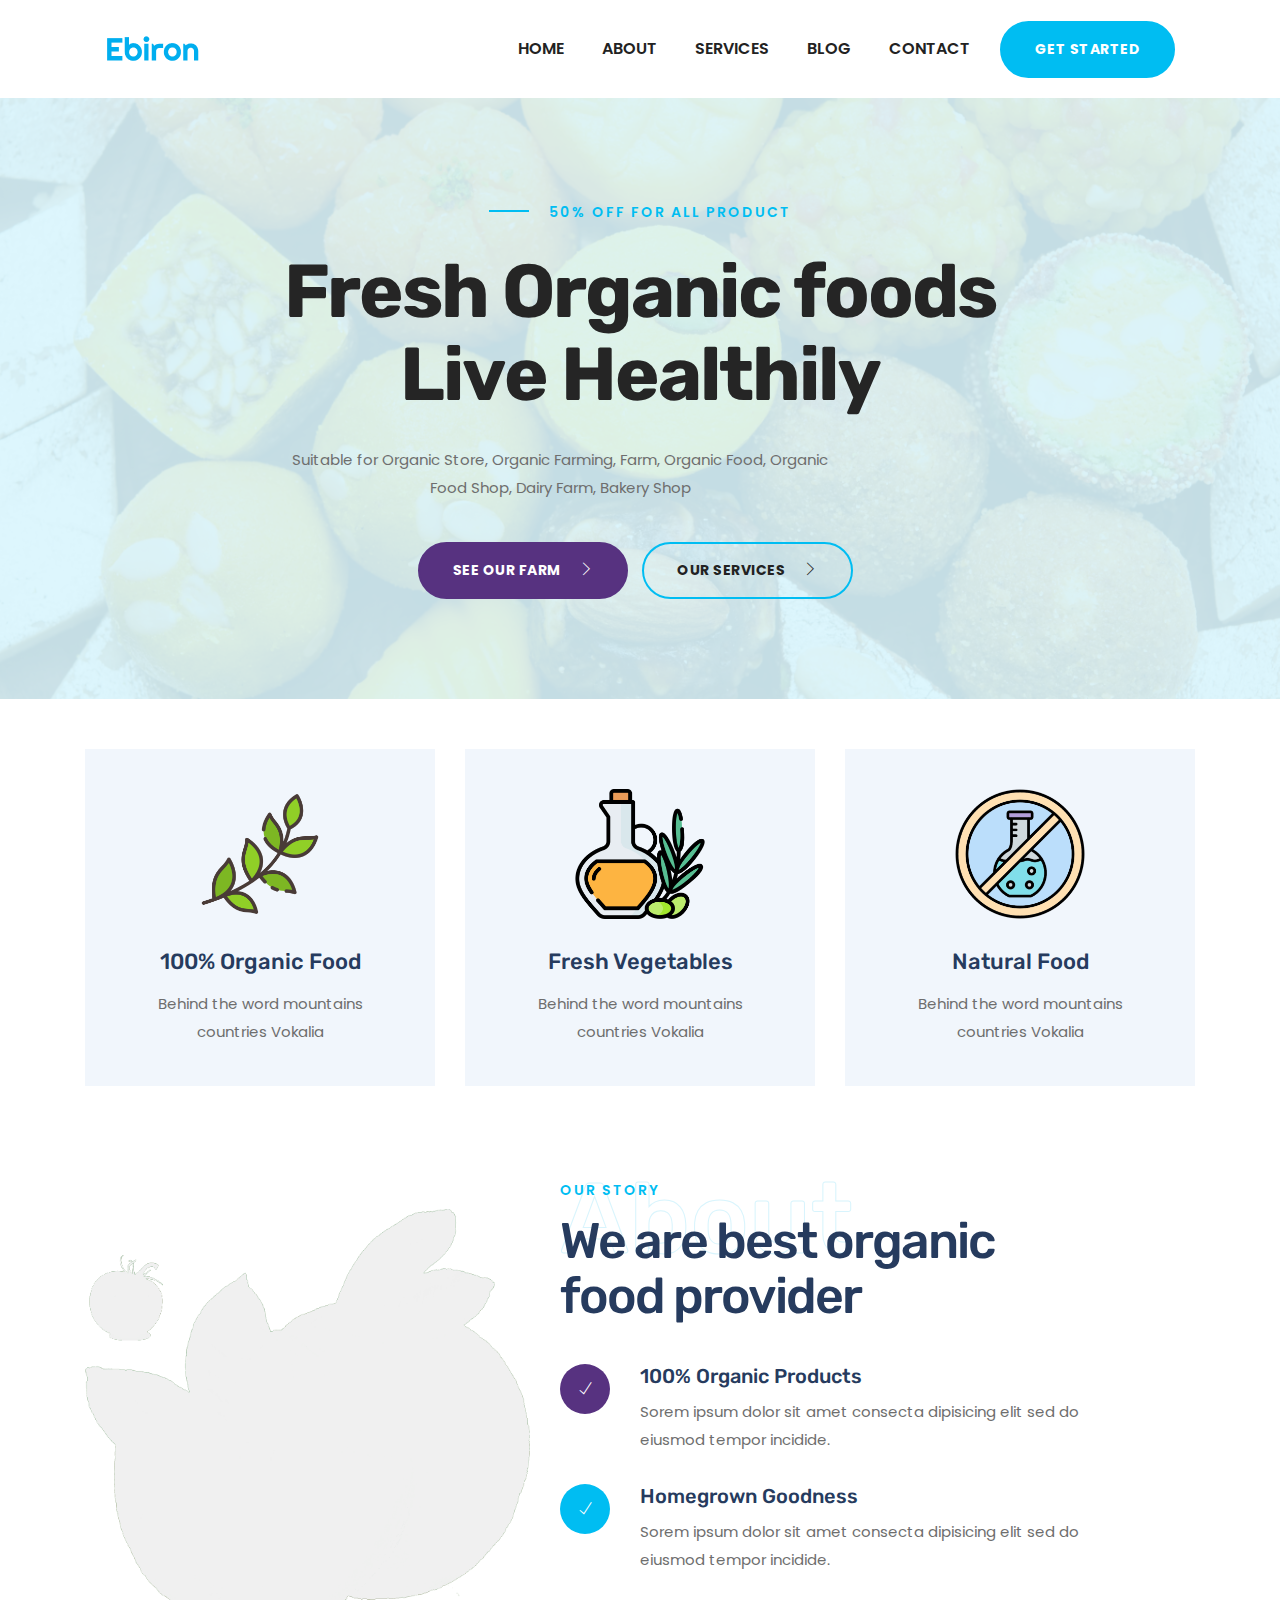
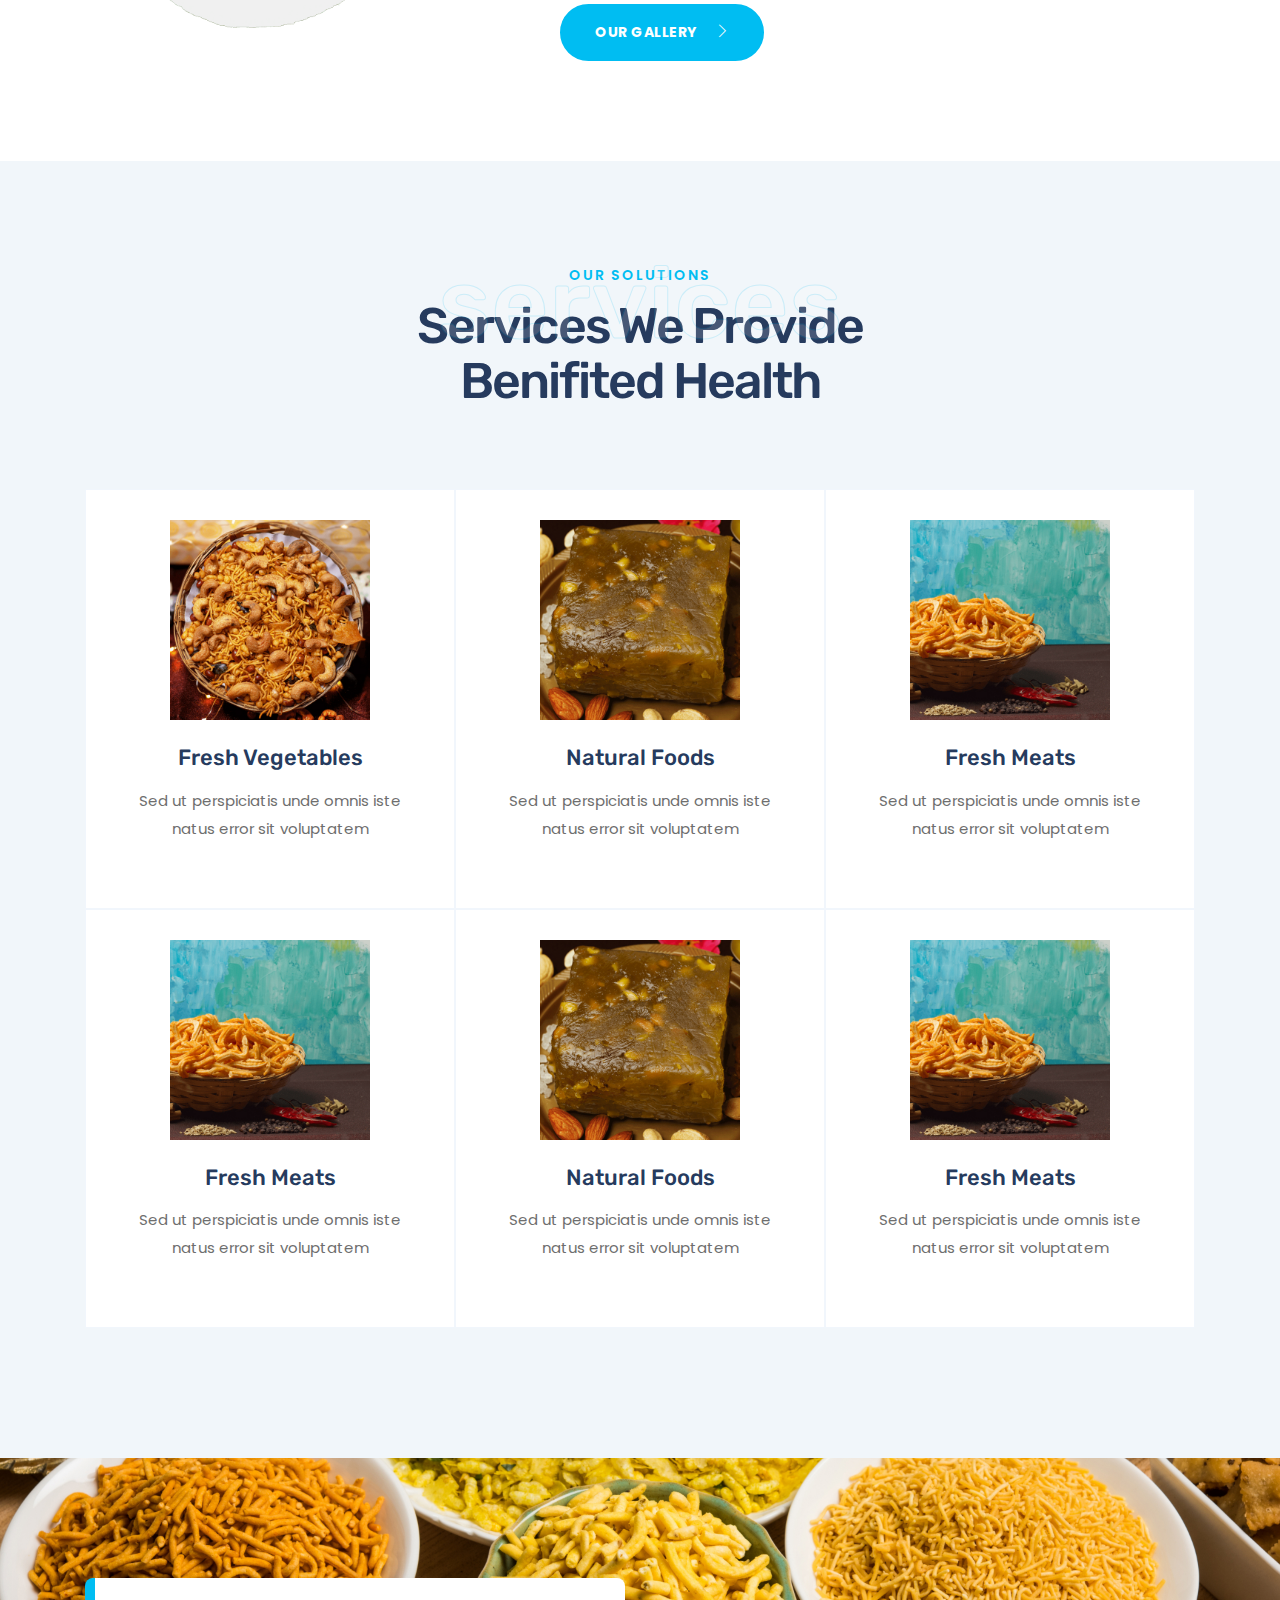
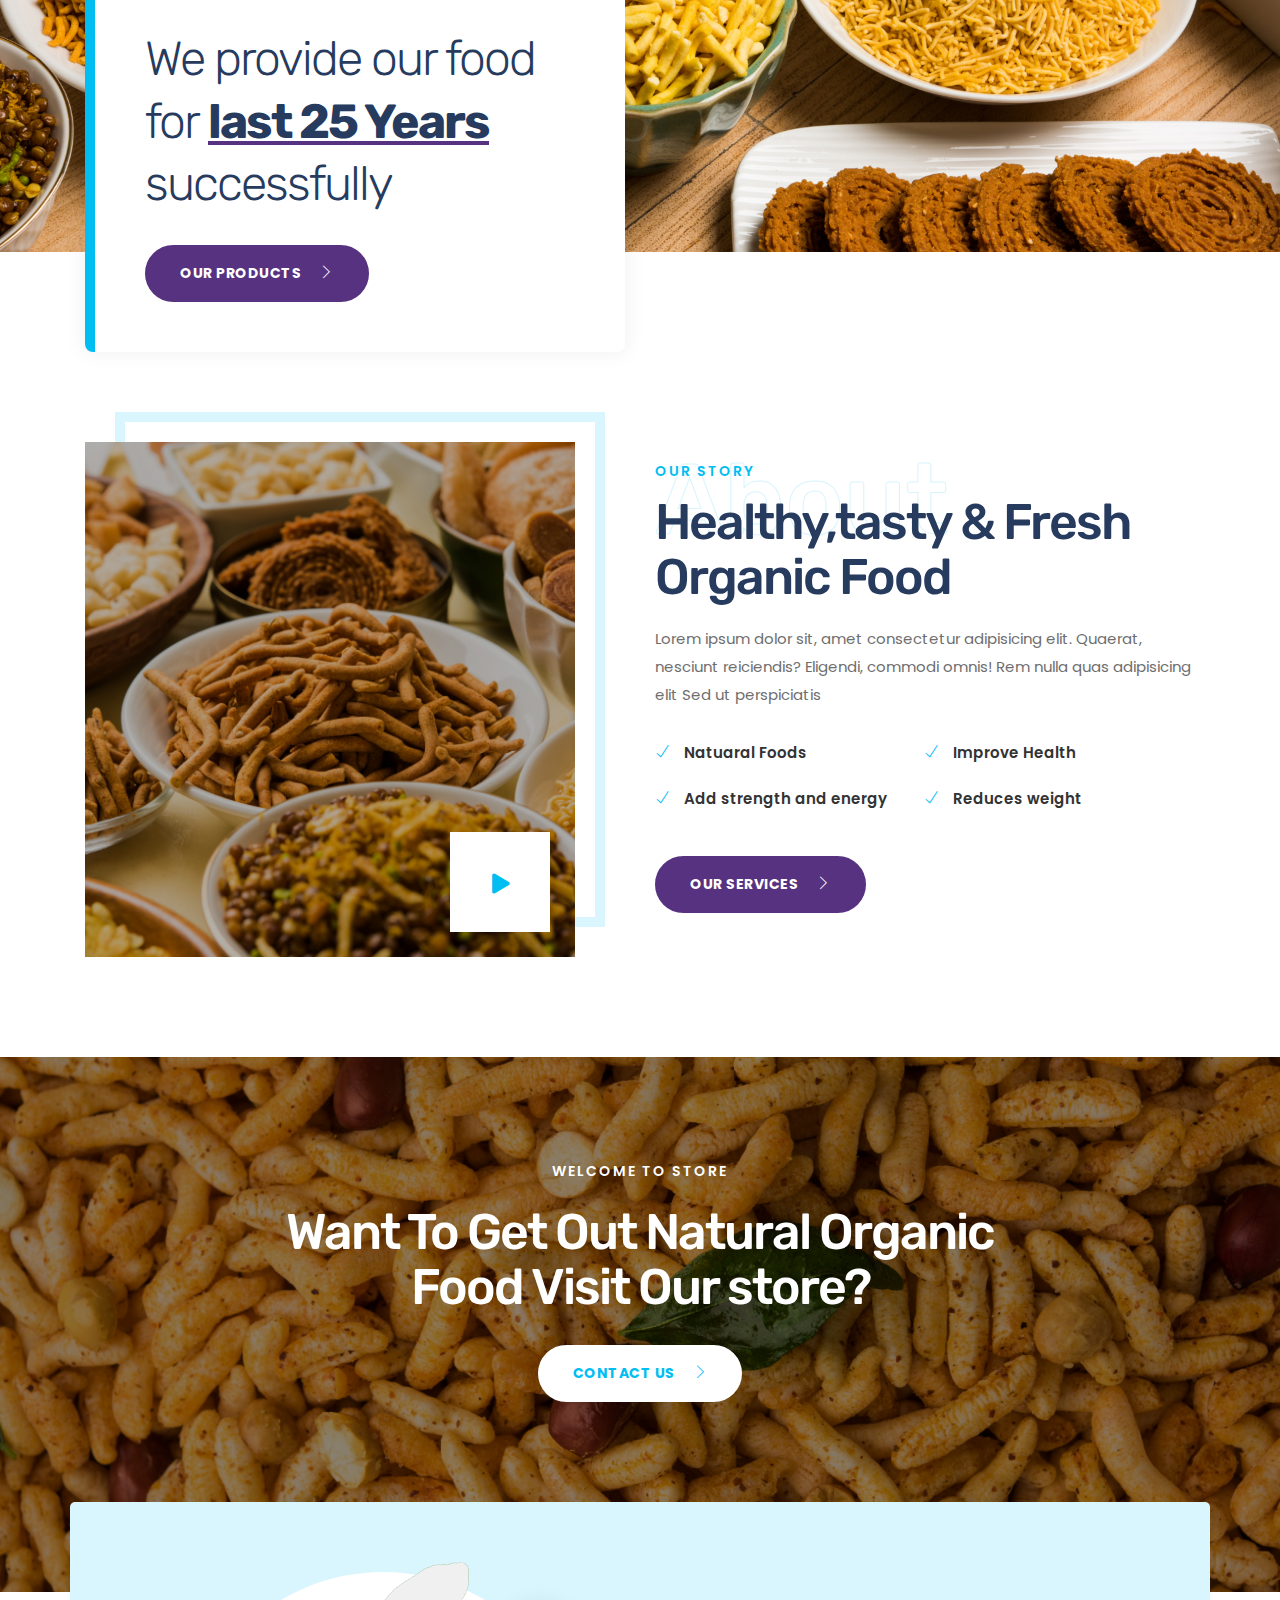
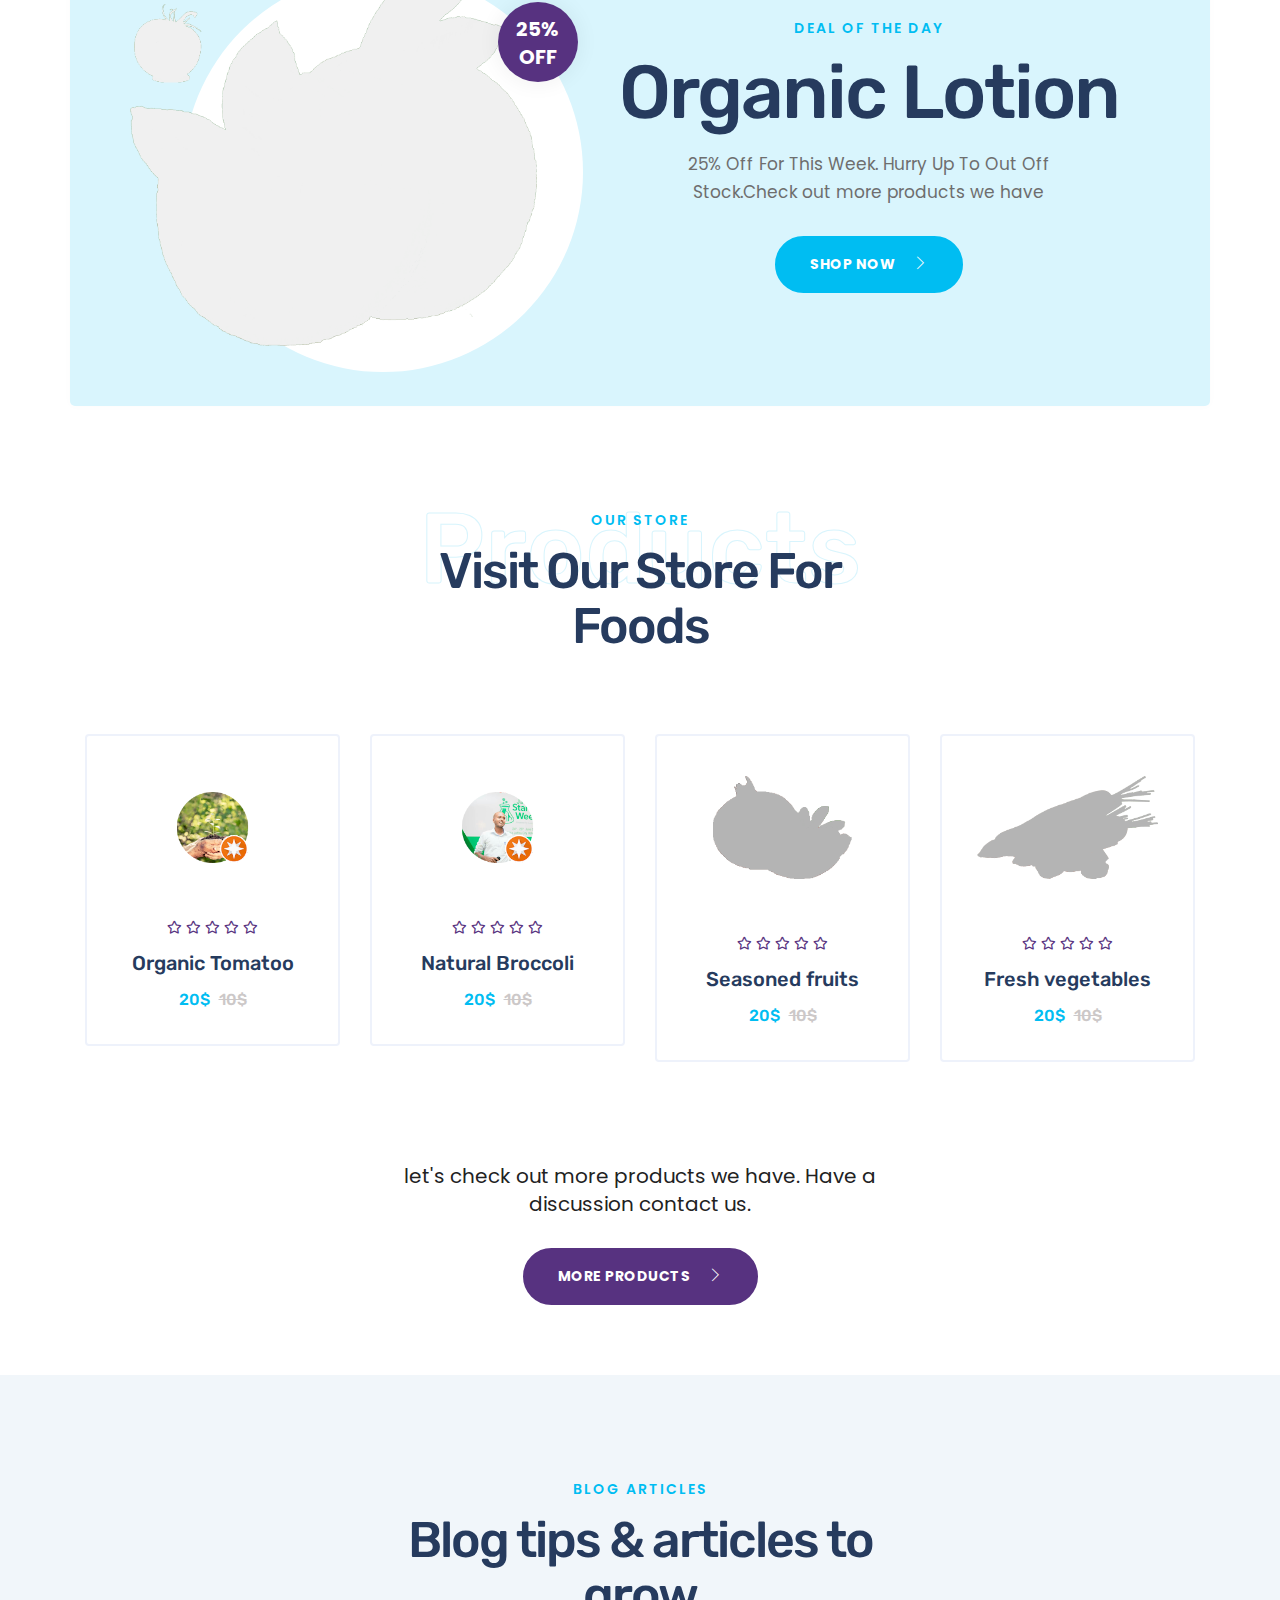
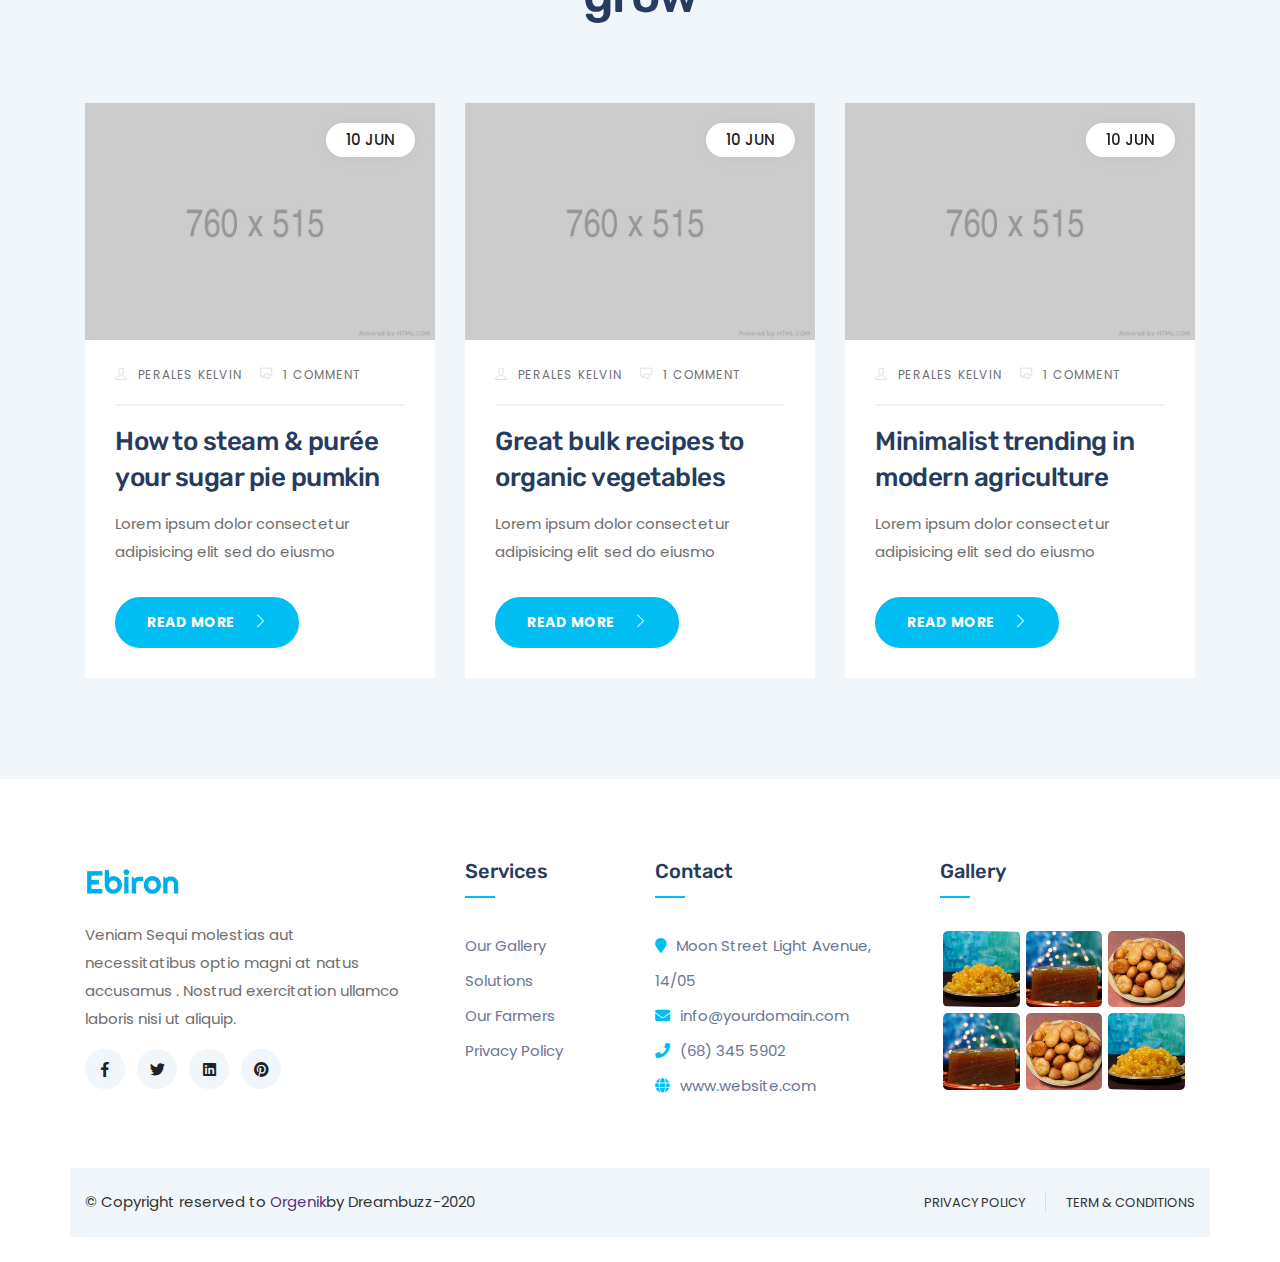
<file: index-2.html>
<!DOCTYPE html>
<html lang="zxx">
  <head>
    <meta http-equiv="Content-Type" content="text/html; charset=UTF-8" />
    <meta name="description" content="Organic Food Html Template" />
    <meta
      name="keywords"
      content="orgenik,organic,food,marketing,shop,product,organic food,farmer,agriculture,fruits,vegetables,healthy food,resposnsive,Fruits Shop, vegetable store"
    />

    <meta name="author" content="themeturn.com" />

    <title>Orgenik - Organic Food Html Template</title>

    <!-- Mobile Specific Meta-->
    <meta name="viewport" content="width=device-width, initial-scale=1" />
    <!-- bootstrap.min css -->
    <link rel="stylesheet" href="assets/css/bootstrap.css" />
    <!-- Iconfont Css -->
    <link rel="stylesheet" href="assets/vendors/fontawesome/css/all.css" />
    <link rel="stylesheet" href="assets/vendors/themify/themify-icons.css" />
    <!-- animate.css -->
    <link rel="stylesheet" href="assets/vendors/animate-css/animate.css" />
    <!-- Slick CSS -->
    <link rel="stylesheet" href="assets/vendors/slick/slick.css" />
    <link rel="stylesheet" href="assets/vendors/slick/slick-theme.css" />
    <link
      rel="stylesheet"
      href="assets/vendors/owl/assets/owl.carousel.min.css"
    />
    <link
      rel="stylesheet"
      href="assets/vendors/owl/assets/owl.theme.default.css"
    />

    <!-- Main Stylesheet -->
    <link rel="stylesheet" href="assets/css/style.css" />
    <link rel="stylesheet" href="assets/css/responsive.css" />
  </head>

  <body id="top-header">
    <header>
      <!-- Main Menu Start -->
      <div class="site-navigation2 main_menu" id="mainmenu-area">
        <div class="container">
          <nav class="navbar navbar-expand-lg">
            <a class="navbar-brand" href="index.html">
              <img
                src="assets/images/logo-dark.png"
                alt="Orgenik"
                class="img-fluid"
              />
            </a>

            <!-- Toggler -->
            <button
              class="navbar-toggler"
              type="button"
              data-toggle="collapse"
              data-target="#navbarMenu"
              aria-controls="navbarMenu"
              aria-expanded="false"
              aria-label="Toggle navigation"
            >
              <span class="fa fa-bars"></span>
            </button>

            <!-- Collapse -->
            <div class="collapse navbar-collapse" id="navbarMenu">
              <ul class="navbar-nav ml-auto">
                <li class="nav-item dropdown">
                  <a
                    class="nav-link dropdown-toggle"
                    href="#"
                    id="navbar3"
                    role="button"
                    data-toggle="dropdown"
                    aria-haspopup="true"
                    aria-expanded="false"
                  >
                    Home
                  </a>
                  <div class="dropdown-menu" aria-labelledby="navbar3">
                    <a class="dropdown-item" href="index.html"> Home-1 </a>
                    <a class="dropdown-item" href="index-2.html"> Home-2 </a>
                  </div>
                </li>

                <li class="nav-item">
                  <a href="about.html" class="nav-link js-scroll-trigger">
                    About
                  </a>
                </li>

                <li class="nav-item">
                  <a href="products.html" class="nav-link js-scroll-trigger">
                    Services
                  </a>
                </li>
                <li class="nav-item dropdown">
                  <a
                    class="nav-link dropdown-toggle"
                    href="#"
                    id="navbar3"
                    role="button"
                    data-toggle="dropdown"
                    aria-haspopup="true"
                    aria-expanded="false"
                  >
                    Blog
                  </a>
                  <div class="dropdown-menu" aria-labelledby="navbar3">
                    <a class="dropdown-item" href="blog.html"> Blog </a>
                    <a class="dropdown-item" href="blog-single.html">
                      Blog Single
                    </a>
                  </div>
                </li>
                <li class="nav-item">
                  <a href="contact.html" class="nav-link"> Contact </a>
                </li>
              </ul>

              <div class="header-contact">
                <a href="#" class="btn btn-main2">Get started</a>
              </div>
            </div>
            <!-- / .navbar-collapse -->
          </nav>
        </div>
        <!-- / .container -->
      </div>
    </header>
    <section class="banner section-padding banner-2">
      <div class="container">
        <div class="row align-items-center justify-content-center">
          <div class="col-md-12 col-lg-8">
            <div class="banner-content text-center pt-0">
              <span class="subheading">50% OFF FOR ALL PRODUCT</span>
              <h1>Fresh Organic foods Live Healthily</h1>
              <p>
                Suitable for Organic Store, Organic Farming, Farm, Organic Food,
                Organic Food Shop, Dairy Farm, Bakery Shop
              </p>
              <div class="banner-btn">
                <a href="#" class="btn btn-main"
                  >See our farm<i class="ti-angle-right"></i
                ></a>
                <a href="#" class="btn btn-border"
                  >Our Services<i class="ti-angle-right"></i
                ></a>
              </div>
            </div>
          </div>
        </div>
        <!-- / .row -->
      </div>
      <!-- / .container -->
    </section>

    <section class="feature-2">
      <div class="container">
        <div class="row">
          <div class="col-lg-4 col-md-6">
            <div class="feature-item style-2">
              <div class="feature-img">
                <img
                  src="assets/images/icon/berry.png"
                  alt=""
                  class="img-fluid"
                />
              </div>
              <div class="feature-content">
                <h4>100% Organic Food</h4>
                <p>Behind the word mountains countries Vokalia</p>
              </div>
            </div>
          </div>
          <div class="col-lg-4 col-md-6">
            <div class="feature-item style-2">
              <div class="feature-img">
                <img
                  src="assets/images/icon/healthy-food.png"
                  alt=""
                  class="img-fluid"
                />
              </div>
              <div class="feature-content">
                <h4>Fresh Vegetables</h4>
                <p>Behind the word mountains countries Vokalia</p>
              </div>
            </div>
          </div>
          <div class="col-lg-4 col-md-6">
            <div class="feature-item style-2">
              <div class="feature-img">
                <img
                  src="assets/images/icon/lemon.png"
                  alt=""
                  class="img-fluid"
                />
              </div>
              <div class="feature-content">
                <h4>Natural Food</h4>
                <p>Behind the word mountains countries Vokalia</p>
              </div>
            </div>
          </div>
        </div>
      </div>
    </section>

    <section class="about section-padding">
      <div class="container">
        <div class="row align-items-center">
          <div class="col-lg-5 col-md-12">
            <div class="about-img2">
              <img src="assets/images/bg/about1.png" alt="" class="img-fluid" />
            </div>
          </div>
          <div class="col-lg-6 col-md-12">
            <div class="about-content">
              <div class="section-heading text-left mb-3">
                <h4 class="subheading">About</h4>
                <span class="subtitle">our story</span>
                <h2>We are best organic <span>food provider</span></h2>
              </div>

              <div class="process-wrap">
                <div class="process-item">
                  <div class="process-icon">
                    <i class="ti-check"></i>
                  </div>
                  <div class="process-text">
                    <h5>100% Organic Products</h5>
                    <p>
                      Sorem ipsum dolor sit amet consecta dipisicing elit sed do
                      eiusmod tempor incidide.
                    </p>
                  </div>
                </div>

                <div class="process-item">
                  <div class="process-icon style-2">
                    <i class="ti-check"></i>
                  </div>
                  <div class="process-text">
                    <h5>Homegrown Goodness</h5>
                    <p>
                      Sorem ipsum dolor sit amet consecta dipisicing elit sed do
                      eiusmod tempor incidide.
                    </p>
                  </div>
                </div>
              </div>

              <a href="#" class="btn btn-main2"
                >Our Gallery<i class="ti-angle-right"></i
              ></a>
            </div>
          </div>
        </div>
      </div>
    </section>
    <section class="service section-padding secondary-bg">
      <div class="container">
        <div class="row justify-content-center">
          <div class="col-lg-6">
            <div class="section-heading">
              <h4 class="subheading">services</h4>
              <span class="subtitle">our solutions</span>
              <h2>Services We Provide <span>Benifited Health</span></h2>
            </div>
          </div>
        </div>

        <div class="row no-gutters">
          <div class="col-lg-4 col-md-6">
            <div class="service-item style-2">
              <div class="service-img">
                <img
                  src="assets/images/services/services-1.png"
                  alt=""
                  class="img-fluid"
                />
              </div>
              <h4>Fresh Vegetables</h4>
              <p>
                Sed ut perspiciatis unde omnis iste natus error sit voluptatem
              </p>
            </div>
          </div>
          <div class="col-lg-4 col-md-6">
            <div class="service-item style-2">
              <div class="service-img">
                <img
                  src="assets/images/services/services-2.png"
                  alt=""
                  class="img-fluid"
                />
              </div>
              <h4>Natural Foods</h4>
              <p>
                Sed ut perspiciatis unde omnis iste natus error sit voluptatem
              </p>
            </div>
          </div>
          <div class="col-lg-4 col-md-6">
            <div class="service-item style-2">
              <div class="service-img">
                <img
                  src="assets/images/services/services-3.png"
                  alt=""
                  class="img-fluid"
                />
              </div>
              <h4>Fresh Meats</h4>
              <p>
                Sed ut perspiciatis unde omnis iste natus error sit voluptatem
              </p>
            </div>
          </div>
          <div class="col-lg-4 col-md-6">
            <div class="service-item style-2">
              <div class="service-img">
                <img
                  src="assets/images/services/services-3.png"
                  alt=""
                  class="img-fluid"
                />
              </div>
              <h4>Fresh Meats</h4>
              <p>
                Sed ut perspiciatis unde omnis iste natus error sit voluptatem
              </p>
            </div>
          </div>
          <div class="col-lg-4 col-md-6">
            <div class="service-item style-2">
              <div class="service-img">
                <img
                  src="assets/images/services/services-2.png"
                  alt=""
                  class="img-fluid"
                />
              </div>
              <h4>Natural Foods</h4>
              <p>
                Sed ut perspiciatis unde omnis iste natus error sit voluptatem
              </p>
            </div>
          </div>
          <div class="col-lg-4 col-md-6">
            <div class="service-item style-2">
              <div class="service-img">
                <img
                  src="assets/images/services/services-3.png"
                  alt=""
                  class="img-fluid"
                />
              </div>
              <h4>Fresh Meats</h4>
              <p>
                Sed ut perspiciatis unde omnis iste natus error sit voluptatem
              </p>
            </div>
          </div>
        </div>
      </div>
    </section>
    <section class="cta">
      <div class="container">
        <div class="row">
          <div class="col-lg-6">
            <div class="cta-content">
              <h2>
                We provide our food for <span>last 25 Years</span> successfully
              </h2>
              <a href="#" class="btn btn-main"
                >Our Products<i class="ti-angle-right"></i
              ></a>
            </div>
          </div>
        </div>
      </div>
    </section>
    <section class="about">
      <div class="container">
        <div class="row align-items-center">
          <div class="col-lg-6 col-md-12">
            <div class="about-img">
              <img src="assets/images/bg/bg2.jpg" alt="" class="img-fluid" />
              <a href="#" class="video-play"><i class="fa fa-play"></i></a>
            </div>
          </div>
          <div class="col-lg-6 col-md-12">
            <div class="section-heading text-left about-info">
              <h4 class="subheading">About</h4>
              <span class="subtitle">our story</span>
              <h2>Healthy,tasty & <span>Fresh Organic Food</span></h2>
              <p>
                Lorem ipsum dolor sit, amet consectetur adipisicing elit.
                Quaerat, nesciunt reiciendis? Eligendi, commodi omnis! Rem nulla
                quas adipisicing elit Sed ut perspiciatis
              </p>
              <ul>
                <li><i class="ti-check"></i> Natuaral Foods</li>
                <li><i class="ti-check"></i> Improve Health</li>
                <li><i class="ti-check"></i> Add strength and energy</li>
                <li><i class="ti-check"></i> Reduces weight</li>
              </ul>

              <a href="#" class="btn btn-main"
                >Our Services<i class="ti-angle-right"></i
              ></a>
            </div>
          </div>
        </div>
      </div>
    </section>

    <section class="cta-2 section-padding pb-190">
      <div class="container">
        <div class="row justify-content-center">
          <div class="col-lg-8">
            <div class="section-heading">
              <span class="subtitle">Welcome to store</span>
              <h2>Want To Get Out Natural Organic Food Visit Our store?</h2>
              <a href="#" class="btn btn-main"
                >Contact Us<i class="ti-angle-right"></i
              ></a>
            </div>
          </div>
        </div>
      </div>
    </section>
    <section class="deal">
      <div class="container">
        <div class="row">
          <div class="col-lg-12 deal-inner">
            <div class="row align-items-center">
              <div class="col-lg-5">
                <div class="deal-img">
                  <span class="deal-coupon">25% Off</span>
                  <img
                    src="assets/images/bg/about1.png"
                    alt=""
                    class="img-fluid"
                  />
                </div>
              </div>

              <div class="col-lg-7">
                <div class="deal-info section-heading">
                  <span class="subtitle">Deal Of The Day</span>
                  <h2>Organic Lotion</h2>
                  <p>
                    25% Off For This Week. Hurry Up To Out Off Stock.Check out
                    more products we have
                  </p>
                  <a href="#" class="btn btn-main2"
                    >Shop Now<i class="ti-angle-right"></i
                  ></a>
                </div>
              </div>
            </div>
          </div>
        </div>
      </div>
    </section>
    <section class="product section-padding">
      <div class="container">
        <div class="row justify-content-center">
          <div class="col-lg-6">
            <div class="section-heading">
              <h4 class="subheading">Products</h4>
              <span class="subtitle">our store</span>
              <h2>Visit Our <span>Store For Foods</span></h2>
            </div>
          </div>
        </div>

        <div class="row">
          <div class="col-lg-3 col-md-6">
            <div class="product-item">
              <div class="product-img">
                <img
                  src="assets/images/store/p-1.png"
                  alt=""
                  class="img-fluid"
                />
              </div>
              <div class="product-text">
                <div class="rating">
                  <a href="#"><i class="far fa-star"></i></a>
                  <a href="#"><i class="far fa-star"></i></a>
                  <a href="#"><i class="far fa-star"></i></a>
                  <a href="#"><i class="far fa-star"></i></a>
                  <a href="#"><i class="far fa-star"></i></a>
                </div>
                <h5>Organic <span>Tomatoo</span></h5>
                <div class="price-info">
                  <h6>20$ <span>10$</span></h6>
                </div>
              </div>
            </div>
          </div>

          <div class="col-lg-3 col-md-6">
            <div class="product-item">
              <div class="product-img">
                <img
                  src="assets/images/store/p-2.png"
                  alt=""
                  class="img-fluid"
                />
              </div>
              <div class="product-text">
                <div class="rating">
                  <a href="#"><i class="far fa-star"></i></a>
                  <a href="#"><i class="far fa-star"></i></a>
                  <a href="#"><i class="far fa-star"></i></a>
                  <a href="#"><i class="far fa-star"></i></a>
                  <a href="#"><i class="far fa-star"></i></a>
                </div>
                <h5>Natural <span>Broccoli</span></h5>
                <div class="price-info">
                  <h6>20$ <span>10$</span></h6>
                </div>
              </div>
            </div>
          </div>

          <div class="col-lg-3 col-md-6">
            <div class="product-item">
              <div class="product-img">
                <img
                  src="assets/images/store/p-5.png"
                  alt=""
                  class="img-fluid"
                />
              </div>
              <div class="product-text">
                <div class="rating">
                  <a href="#"><i class="far fa-star"></i></a>
                  <a href="#"><i class="far fa-star"></i></a>
                  <a href="#"><i class="far fa-star"></i></a>
                  <a href="#"><i class="far fa-star"></i></a>
                  <a href="#"><i class="far fa-star"></i></a>
                </div>
                <h5>Seasoned <span>fruits</span></h5>
                <div class="price-info">
                  <h6>20$ <span>10$</span></h6>
                </div>
              </div>
            </div>
          </div>
          <div class="col-lg-3 col-md-6">
            <div class="product-item">
              <div class="product-img">
                <img
                  src="assets/images/store/p-4.png"
                  alt=""
                  class="img-fluid"
                />
              </div>
              <div class="product-text">
                <div class="rating">
                  <a href="#"><i class="far fa-star"></i></a>
                  <a href="#"><i class="far fa-star"></i></a>
                  <a href="#"><i class="far fa-star"></i></a>
                  <a href="#"><i class="far fa-star"></i></a>
                  <a href="#"><i class="far fa-star"></i></a>
                </div>
                <h5>Fresh <span>vegetables</span></h5>
                <div class="price-info">
                  <h6>20$ <span>10$</span></h6>
                </div>
              </div>
            </div>
          </div>
        </div>

        <div class="row justify-content-center">
          <div class="col-lg-6">
            <div class="btn-text">
              <p>
                let's check out more products we have. Have a discussion contact
                us.
              </p>
              <a href="#" class="btn btn-main"
                >More Products<i class="ti-angle-right"></i
              ></a>
            </div>
          </div>
        </div>
      </div>
    </section>
    <section class="blog-section section-padding">
      <div class="container">
        <div class="row justify-content-center">
          <div class="col-lg-6">
            <div class="section-heading">
              <h4 class="subheading">Blog News</h4>
              <span class="subtitle">Blog articles</span>
              <h2>Blog tips <span>& articles to grow</span></h2>
            </div>
          </div>
        </div>
        <div class="row">
          <div class="col-lg-4 col-md-6">
            <div class="blog-post">
              <div class="post-media">
                <span class="post-meta-date">10 jun</span>
                <img
                  src="assets/images/blog/blog1.jpg"
                  alt=""
                  class="img-fluid"
                />
              </div>

              <div class="post-content">
                <div class="post-meta">
                  <span class="post-author"
                    ><i class="ti-user"></i>Perales Kelvin</span
                  >
                  <span class="post-comment"
                    ><i class="ti-comments"></i>1 comment</span
                  >
                </div>
                <h2 class="post-title">
                  <a href="#">How to steam & purée your sugar pie pumkin</a>
                </h2>
                <p>
                  Lorem ipsum dolor consectetur adipisicing elit sed do eiusmo
                </p>
                <a href="#" class="btn btn-main2"
                  >Read More<i class="ti-angle-right"></i
                ></a>
              </div>
            </div>
          </div>

          <div class="col-lg-4 col-md-6">
            <div class="blog-post">
              <div class="post-media">
                <span class="post-meta-date">10 jun</span>
                <img
                  src="assets/images/blog/blog2.jpg"
                  alt=""
                  class="img-fluid"
                />
              </div>
              <div class="post-content">
                <div class="post-meta">
                  <span class="post-author"
                    ><i class="ti-user"></i>Perales Kelvin</span
                  >
                  <span class="post-comment"
                    ><i class="ti-comments"></i>1 comment</span
                  >
                </div>

                <h2 class="post-title">
                  <a href="#">Great bulk recipes to organic vegetables</a>
                </h2>
                <p>
                  Lorem ipsum dolor consectetur adipisicing elit sed do eiusmo
                </p>
                <a href="#" class="btn btn-main2"
                  >Read More<i class="ti-angle-right"></i
                ></a>
              </div>
            </div>
          </div>

          <div class="col-lg-4 col-md-6">
            <div class="blog-post">
              <div class="post-media">
                <span class="post-meta-date">10 jun</span>
                <img
                  src="assets/images/blog/blog3.jpg"
                  alt=""
                  class="img-fluid"
                />
              </div>
              <div class="post-content">
                <div class="post-meta">
                  <span class="post-author"
                    ><i class="ti-user"></i>Perales Kelvin</span
                  >
                  <span class="post-comment"
                    ><i class="ti-comments"></i>1 comment</span
                  >
                </div>

                <h2 class="post-title">
                  <a href="#">Minimalist trending in modern agriculture</a>
                </h2>
                <p>
                  Lorem ipsum dolor consectetur adipisicing elit sed do eiusmo
                </p>
                <a href="#" class="btn btn-main2"
                  >Read More<i class="ti-angle-right"></i
                ></a>
              </div>
            </div>
          </div>
        </div>
      </div>
    </section>
    <section class="footer">
      <div class="footer-top">
        <div class="container">
          <div class="row">
            <div class="col-lg-4 mr-auto col-sm-6 col-md-6">
              <div class="footer-widget footer-about mb-5 mb-lg-0">
                <img
                  src="assets/images/logo-dark.png"
                  alt="Maxeo"
                  class="img-fluid"
                />
                <p class="mt-3">
                  Veniam Sequi molestias aut necessitatibus optio magni at natus
                  accusamus . Nostrud exercitation ullamco laboris nisi ut
                  aliquip.
                </p>
                <ul class="list-inline footer-socials">
                  <li class="list-inline-item">
                    <a href="#"><i class="fab fa-facebook-f"></i></a>
                  </li>
                  <li class="list-inline-item">
                    <a href="#"><i class="fab fa-twitter"></i></a>
                  </li>
                  <li class="list-inline-item">
                    <a href="#"><i class="fab fa-linkedin"></i></a>
                  </li>
                  <li class="list-inline-item">
                    <a href="#"><i class="fab fa-pinterest"></i></a>
                  </li>
                </ul>
              </div>
            </div>

            <div class="col-lg-2 col-sm-6 col-md-6">
              <div class="footer-widget footer-contact mb-5 mb-lg-0">
                <h5 class="widget-title">Services</h5>
                <ul class="list-unstyled">
                  <li><a href="#">Our Gallery</a></li>
                  <li><a href="#">Solutions</a></li>
                  <li><a href="#">Our Farmers</a></li>
                  <li><a href="#">Privacy Policy</a></li>
                </ul>
              </div>
            </div>

            <div class="col-lg-3 col-sm-6 col-md-6">
              <div class="footer-widget footer-contact mb-5 mb-lg-0">
                <h5 class="widget-title">Contact</h5>
                <ul class="list-unstyled">
                  <li>
                    <i class="fa fa-map-marker"></i>Moon Street Light Avenue,
                    14/05
                  </li>
                  <li><i class="fa fa-envelope"></i>info@yourdomain.com</li>
                  <li><i class="fa fa-phone"></i>(68) 345 5902</li>
                  <li><i class="fa fa-globe"></i>www.website.com</li>
                </ul>
              </div>
            </div>

            <div class="col-lg-3 col-sm-6 col-md-6">
              <div class="footer-widget footer-contact mb-5 mb-lg-0">
                <h5 class="widget-title">Gallery</h5>
                <div class="footer-gallery">
                  <ul>
                    <li>
                      <img
                        src="assets/images/gallery/g1.jpg"
                        alt=""
                        class="img-fluid"
                      />
                    </li>
                    <li>
                      <img
                        src="assets/images/gallery/g2.jpg"
                        alt=""
                        class="img-fluid"
                      />
                    </li>
                    <li>
                      <img
                        src="assets/images/gallery/g3.jpg"
                        alt=""
                        class="img-fluid"
                      />
                    </li>
                    <li>
                      <img
                        src="assets/images/gallery/g2.jpg"
                        alt=""
                        class="img-fluid"
                      />
                    </li>
                    <li>
                      <img
                        src="assets/images/gallery/g3.jpg"
                        alt=""
                        class="img-fluid"
                      />
                    </li>
                    <li>
                      <img
                        src="assets/images/gallery/g1.jpg"
                        alt=""
                        class="img-fluid"
                      />
                    </li>
                  </ul>
                </div>
              </div>
            </div>
          </div>
        </div>
      </div>

      <div class="footer-btm">
        <div class="container">
          <div class="row copyright-bg">
            <div class="col-lg-6">
              <div class="copyright text-lg-left text-center">
                <p>
                  &copy; Copyright reserved to
                  <a href="themeturn.com">Orgenik</a>by Dreambuzz-2020
                </p>
              </div>
            </div>
            <div class="col-lg-6">
              <div class="footer-btm-menu text-lg-right text-center">
                <a href="#">Privacy Policy</a>
                <a href="#">Term & conditions</a>
              </div>
            </div>
          </div>
        </div>
      </div>
    </section>

    <div class="fixed-btm-top">
      <a href="#top-header" class="js-scroll-trigger scroll-to-top"
        ><i class="ti-angle-up"></i
      ></a>
    </div>

    <!-- 
    Essential Scripts
    =====================================-->

    <!-- Main jQuery -->
    <script src="assets/vendors/jquery/jquery.min.js"></script>
    <!-- Bootstrap 4.3 -->
    <script src="assets/js/bootstrap.js"></script>
    <!-- Counterup -->
    <script src="assets/vendors/counterup/waypoint.js"></script>
    <script src="assets/vendors/counterup/jquery.counterup.min.js"></script>
    <!--  Slick Carousel-->
    <script src="assets/vendors/slick/slick.min.js"></script>
    <script src="assets/vendors/owl/owl.carousel.min.js"></script>
    <script src="assets/js/contact.js"></script>
    <script src="assets/js/script.js"></script>
  </body>
</html>
</file>
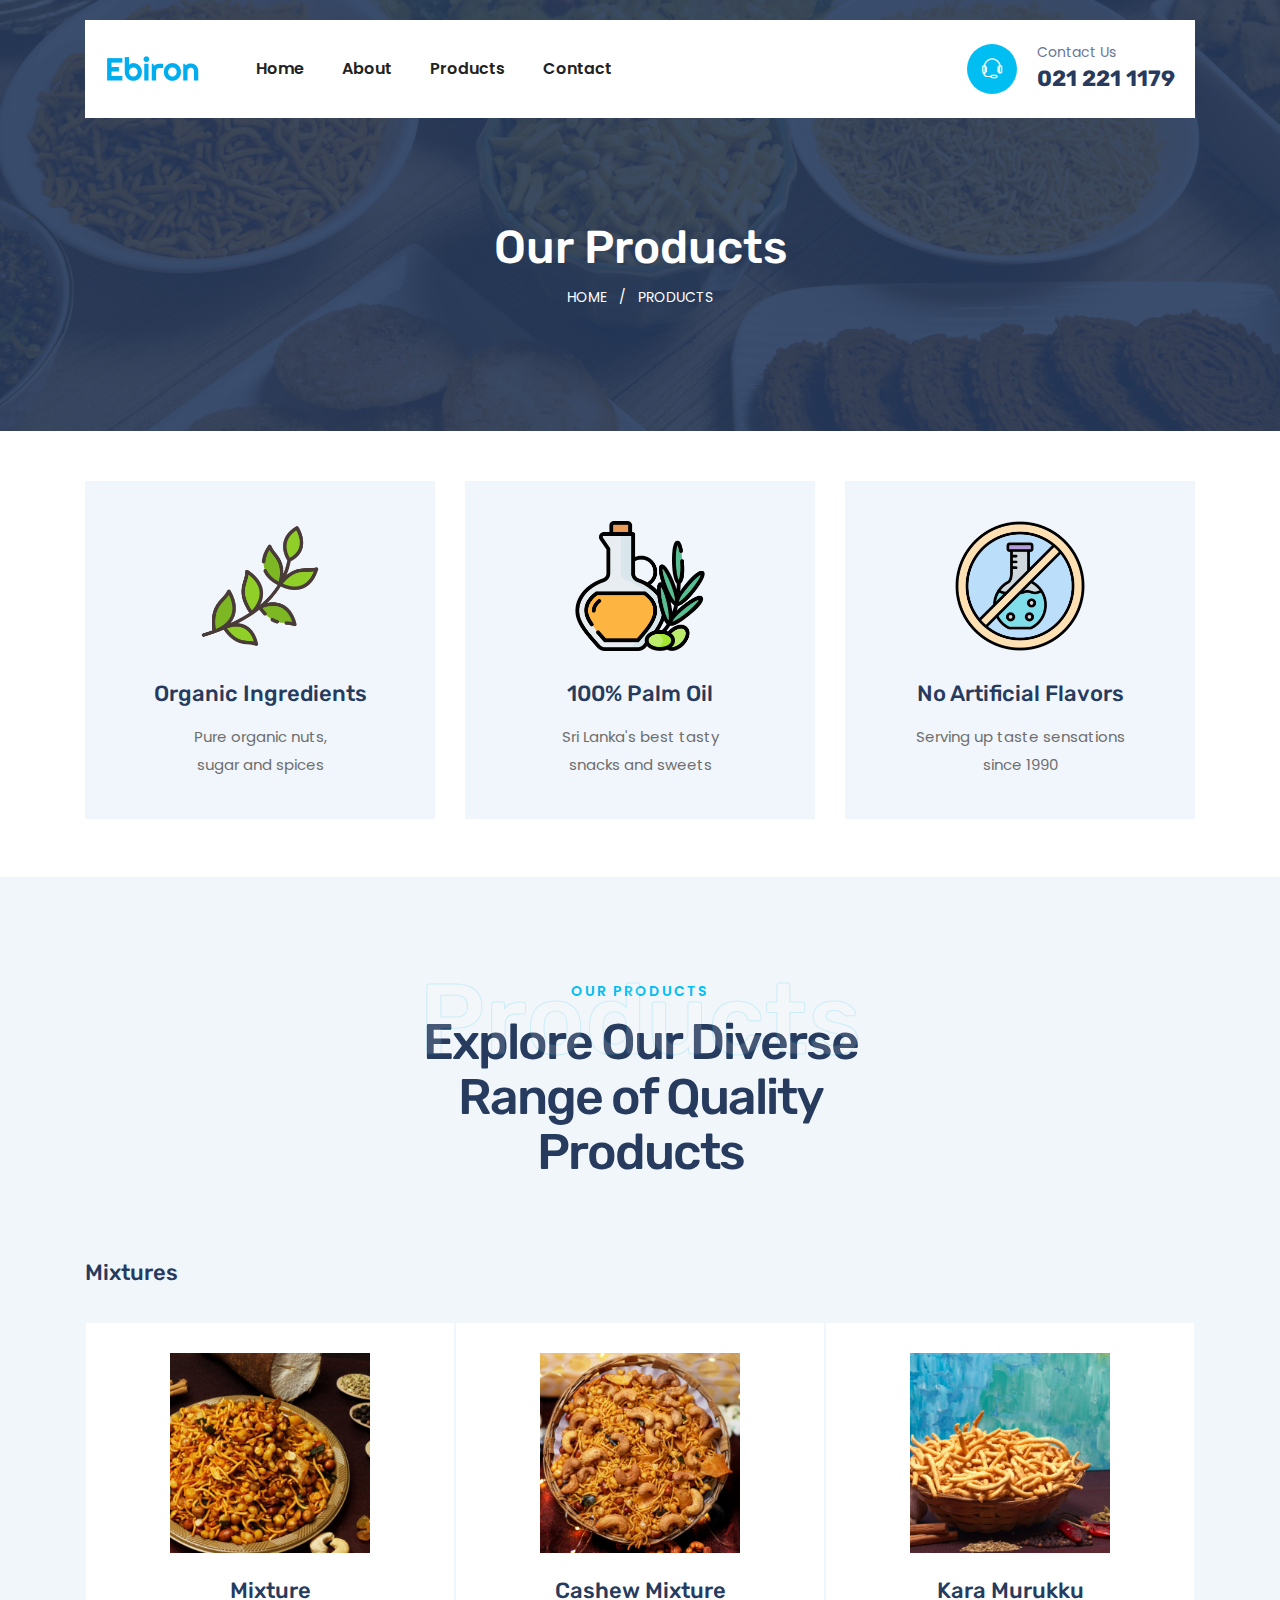
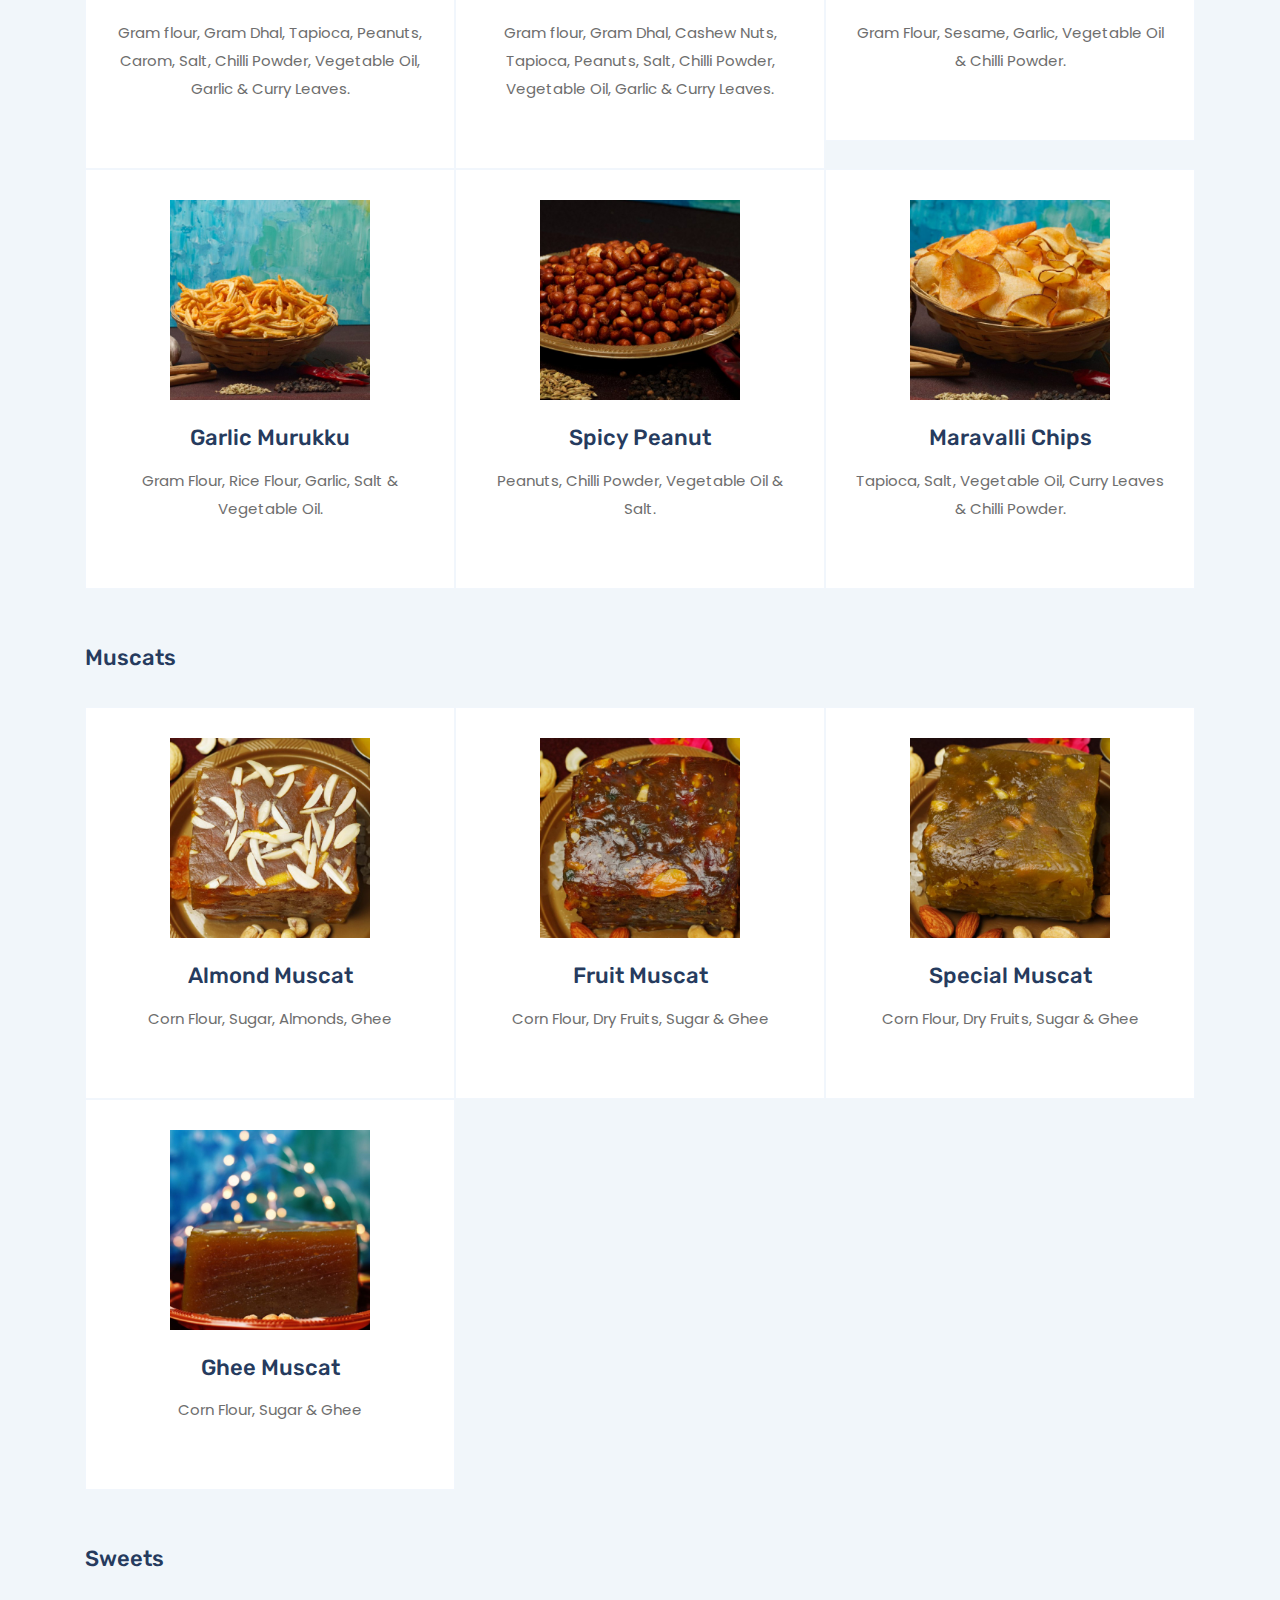
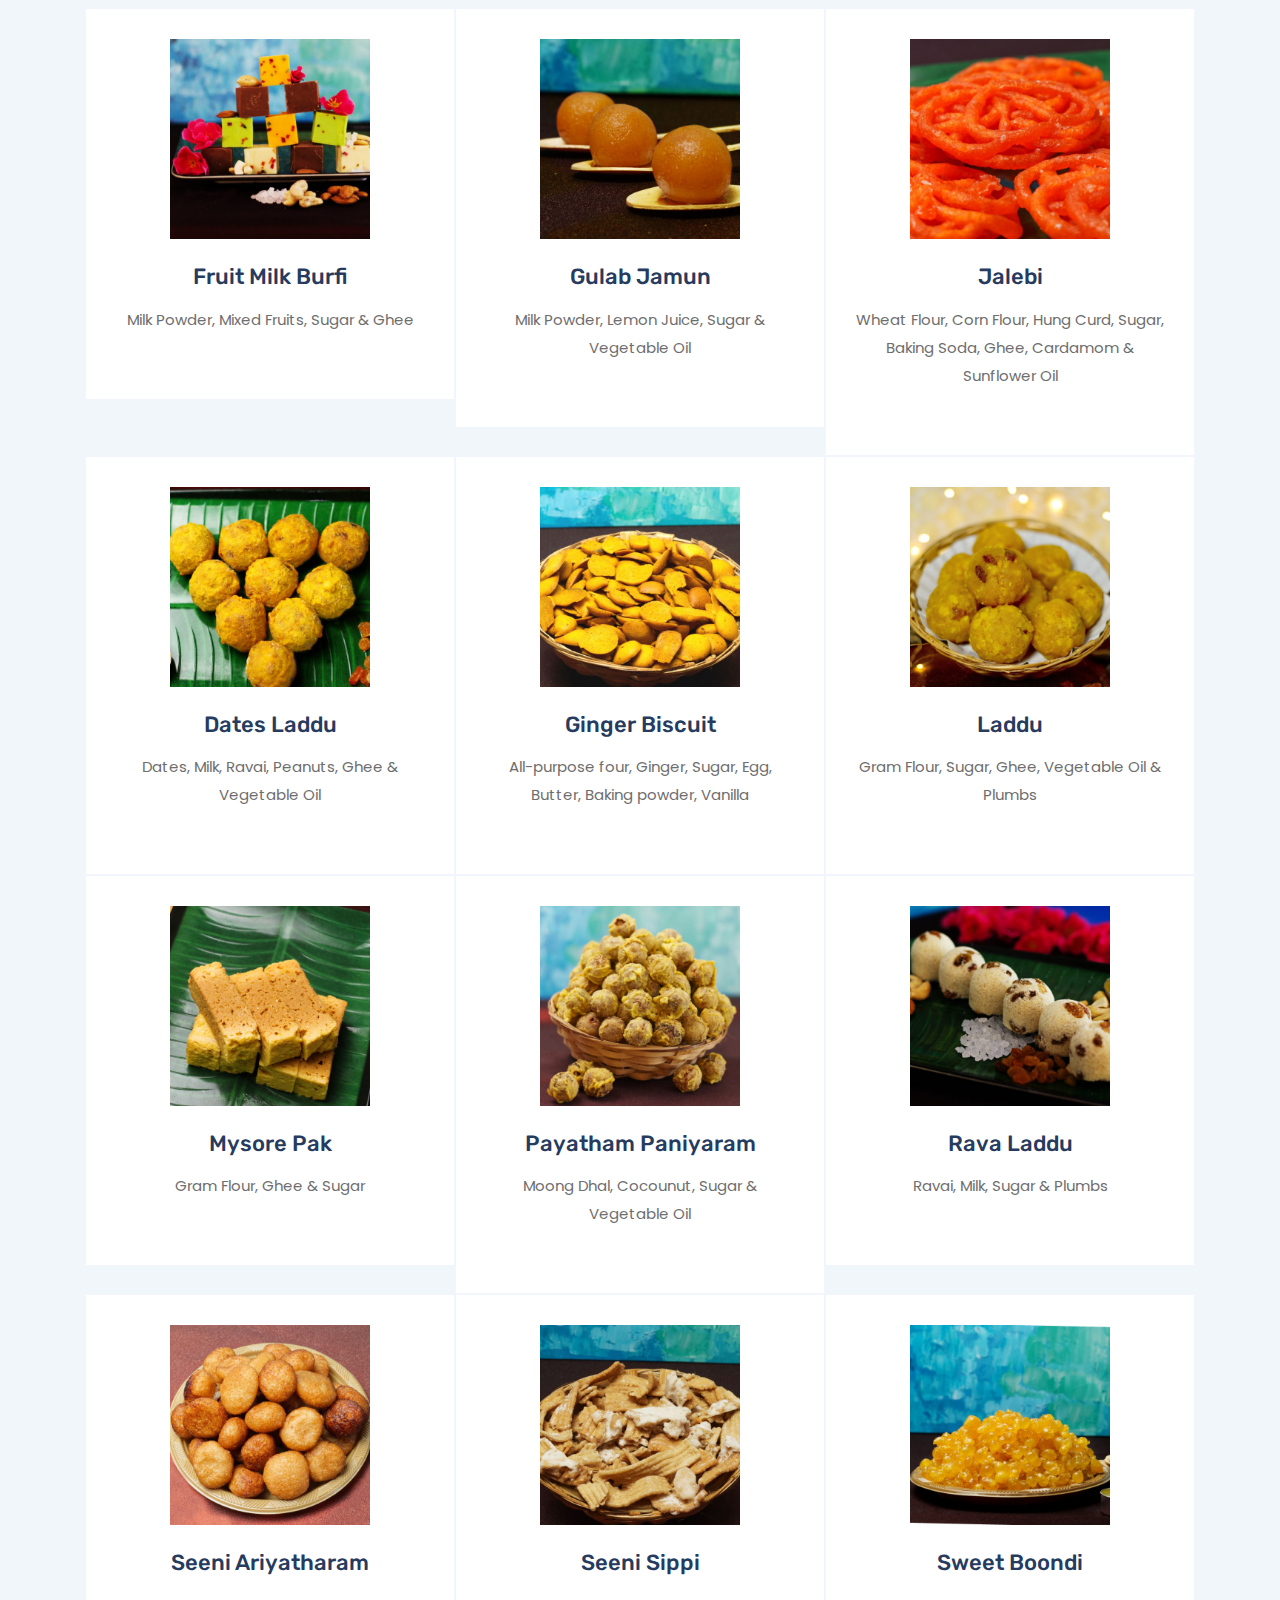
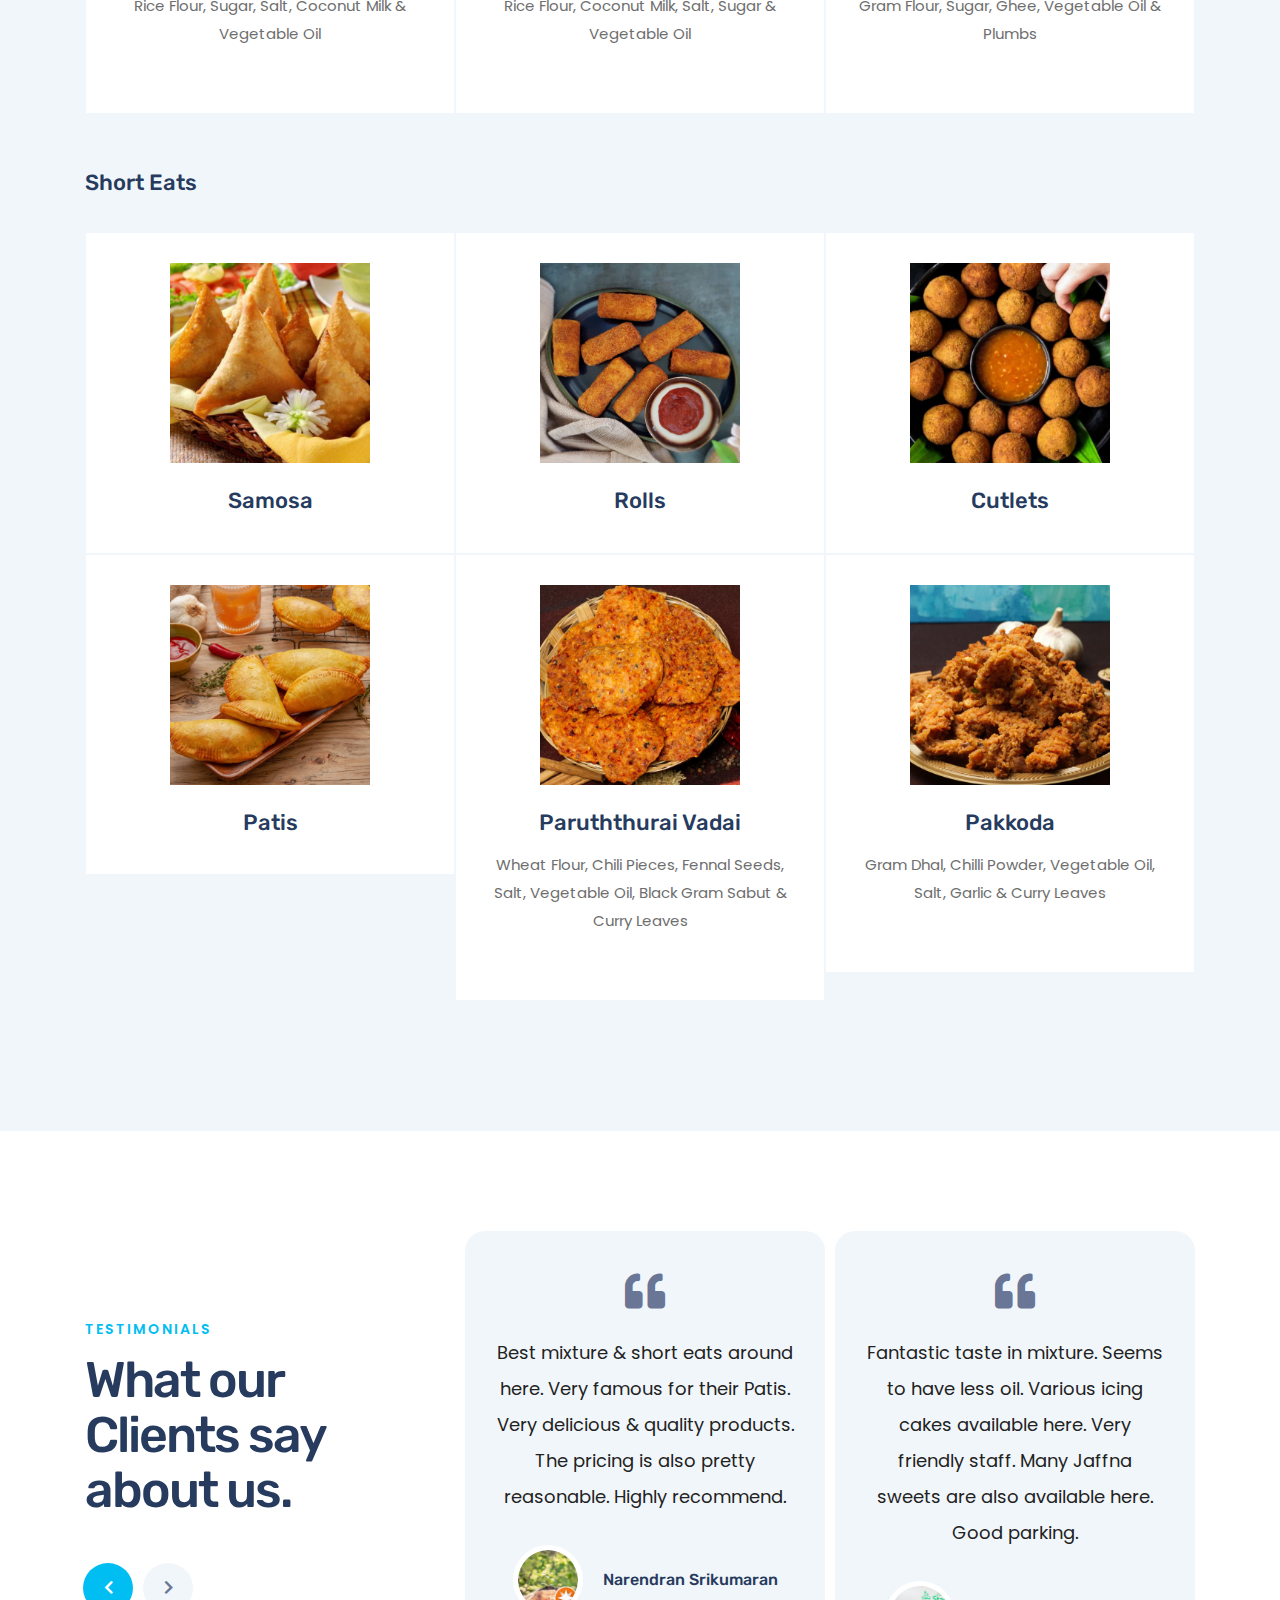
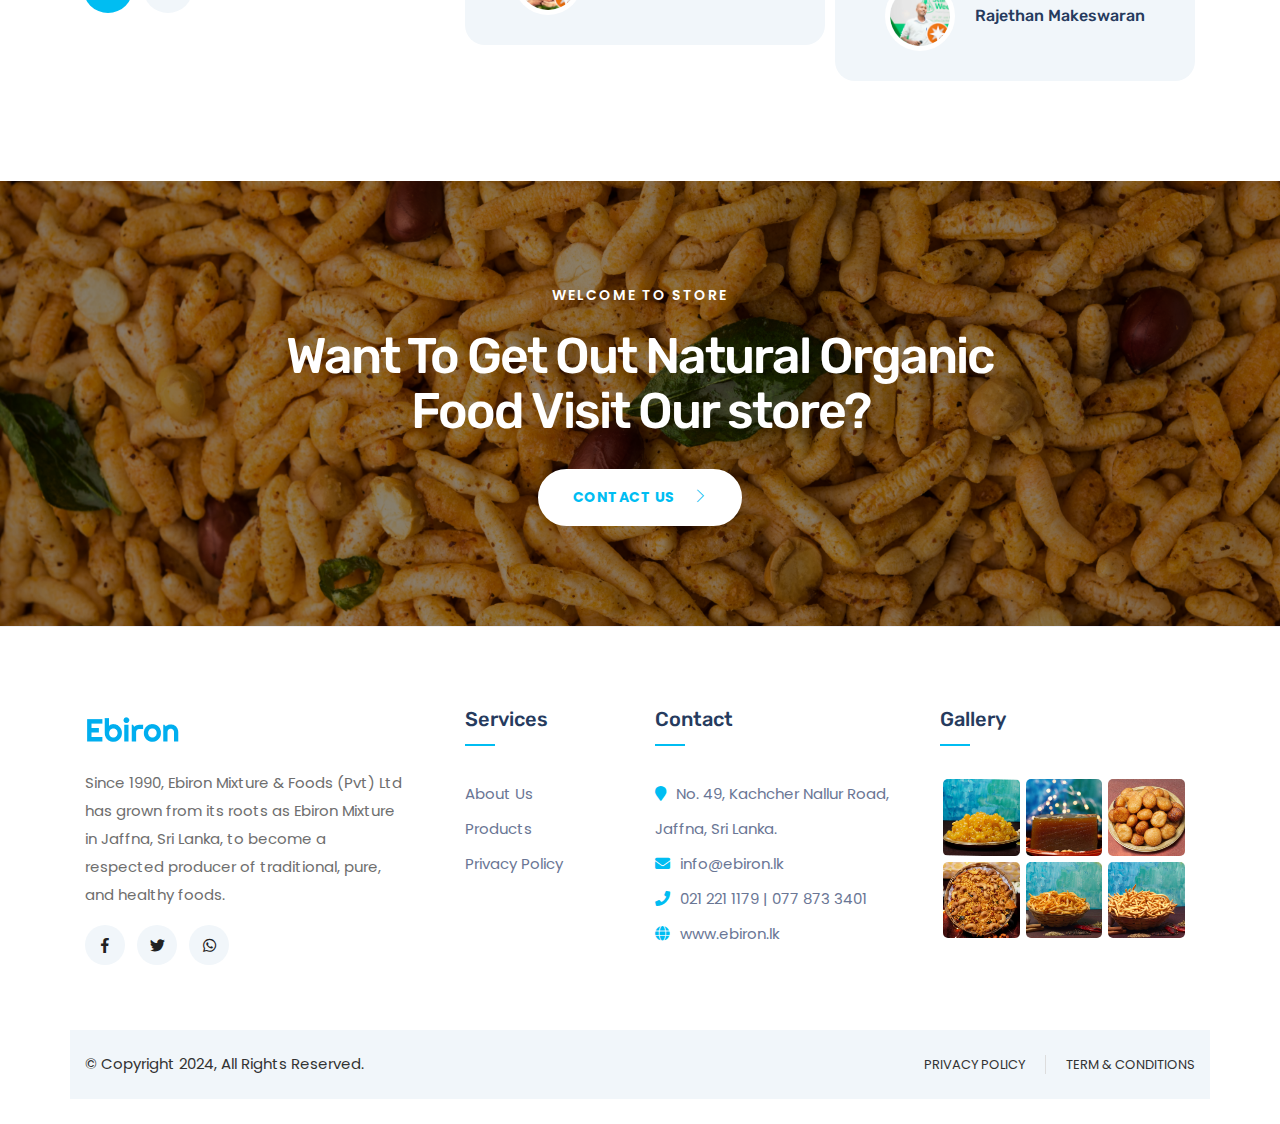
<file: products.html>
<!DOCTYPE html>
<html lang="zxx">
  <head>
    <meta http-equiv="Content-Type" content="text/html; charset=UTF-8" />
    <meta name="description" content="Organic Food Html Template" />
    <meta
      name="keywords"
      content="orgenik,organic,food,marketing,shop,product,organic food,farmer,agriculture,fruits,vegetables,healthy food,resposnsive,Fruits Shop, vegetable store"
    />

    <meta name="author" content="themeturn.com" />

    <title><title>Ebiron | Products</title></title>

    <!-- Mobile Specific Meta-->
    <meta name="viewport" content="width=device-width, initial-scale=1" />
    <!-- bootstrap.min css -->
    <link rel="stylesheet" href="assets/css/bootstrap.css" />
    <!-- Iconfont Css -->
    <link rel="stylesheet" href="assets/vendors/fontawesome/css/all.css" />
    <link rel="stylesheet" href="assets/vendors/themify/themify-icons.css" />
    <!-- animate.css -->
    <link rel="stylesheet" href="assets/vendors/animate-css/animate.css" />
    <!-- Slick CSS -->
    <link rel="stylesheet" href="assets/vendors/slick/slick.css" />
    <link rel="stylesheet" href="assets/vendors/slick/slick-theme.css" />
    <link
      rel="stylesheet"
      href="assets/vendors/owl/assets/owl.carousel.min.css"
    />
    <link
      rel="stylesheet"
      href="assets/vendors/owl/assets/owl.theme.default.css"
    />

    <!-- Main Stylesheet -->
    <link rel="stylesheet" href="assets/css/style.css" />
    <link rel="stylesheet" href="assets/css/responsive.css" />
  </head>

  <body id="top-header">
    <header>
      <!-- Main Menu Start -->

      <div class="site-navigation main_menu" id="mainmenu-area">
        <div class="container">
          <nav class="navbar navbar-expand-lg">
            <a class="navbar-brand" href="index.html">
              <img
                src="assets/images/logo-dark.png"
                alt="Orgenik"
                class="img-fluid"
              />
            </a>

            <!-- Toggler -->

            <button
              class="navbar-toggler"
              type="button"
              data-toggle="collapse"
              data-target="#navbarMenu"
              aria-controls="navbarMenu"
              aria-expanded="false"
              aria-label="Toggle navigation"
            >
              <span class="fa fa-bars"></span>
            </button>

            <!-- Collapse -->
            <div class="collapse navbar-collapse" id="navbarMenu">
              <ul class="navbar-nav mr-auto">
                <li class="nav-item">
                  <a href="index.html" class="nav-link js-scroll-trigger">
                    Home
                  </a>
                </li>
                <li class="nav-item">
                  <a href="about.html" class="nav-link js-scroll-trigger">
                    About
                  </a>
                </li>

                <li class="nav-item">
                  <a href="products.html" class="nav-link js-scroll-trigger">
                    Products
                  </a>
                </li>
                <li class="nav-item">
                  <a href="contact.html" class="nav-link"> Contact </a>
                </li>
              </ul>

              <div class="header-contact d-flex align-items-center">
                <div class="header-contact-icon">
                  <i class="ti-headphone-alt"></i>
                </div>
                <div class="contact-text">
                  <span>Contact Us</span>
                  <h4>021 221 1179</h4>
                </div>
              </div>
            </div>
            <!-- / .navbar-collapse -->
          </nav>
        </div>
        <!-- / .container -->
      </div>
    </header>

    <section class="page-header">
      <div class="container">
        <div class="row justify-content-center">
          <div class="col-lg-8">
            <div class="block">
              <h1>Our Products</h1>
              <ul class="list-inline mb-0">
                <li class="list-inline-item">
                  <a href="index.html">Home</a>
                </li>
                <li class="list-inline-item">/</li>
                <li class="list-inline-item">Products</li>
              </ul>
            </div>
          </div>
        </div>
      </div>
    </section>

    <section class="feature-2">
      <div class="container">
        <div class="row">
          <div class="col-lg-4 col-md-6">
            <div class="feature-item style-2">
              <div class="feature-img">
                <img
                  src="assets/images/icon/berry.png"
                  alt=""
                  class="img-fluid"
                />
              </div>
              <div class="feature-content">
                <h4>Organic Ingredients</h4>
                <p>
                  Pure organic nuts,<br />
                  sugar and spices
                </p>
              </div>
            </div>
          </div>
          <div class="col-lg-4 col-md-6">
            <div class="feature-item style-2">
              <div class="feature-img">
                <img
                  src="assets/images/icon/healthy-food.png"
                  alt=""
                  class="img-fluid"
                />
              </div>
              <div class="feature-content">
                <h4>100% Palm Oil</h4>
                <p>
                  Sri Lanka's best tasty <br />
                  snacks and sweets
                </p>
              </div>
            </div>
          </div>
          <div class="col-lg-4 col-md-6">
            <div class="feature-item style-2">
              <div class="feature-img">
                <img
                  src="assets/images/icon/lemon.png"
                  alt=""
                  class="img-fluid"
                />
              </div>
              <div class="feature-content">
                <h4>No Artificial Flavors</h4>
                <p>Serving up taste sensations <br />since 1990</p>
              </div>
            </div>
          </div>
        </div>
      </div>
    </section>

    <!-- <section class="about section-padding">
      <div class="container">
        <div class="row align-items-center">
          <div class="col-lg-5 col-md-12">
            <div class="about-img2">
              <img src="assets/images/bg/about1.png" alt="" class="img-fluid" />
            </div>
          </div>
          <div class="col-lg-6 col-md-12">
            <div class="about-content">
              <div class="section-heading text-left mb-3">
                <h4 class="subheading">About</h4>
                <span class="subtitle">our story</span>
                <h2>We are best organic <span>food provider</span></h2>
              </div>

              <div class="process-wrap">
                <div class="process-item">
                  <div class="process-icon">
                    <i class="ti-check"></i>
                  </div>
                  <div class="process-text">
                    <h5>100% Organic Products</h5>
                    <p>
                      Sorem ipsum dolor sit amet consecta dipisicing elit sed do
                      eiusmod tempor incidide.
                    </p>
                  </div>
                </div>

                <div class="process-item">
                  <div class="process-icon style-2">
                    <i class="ti-check"></i>
                  </div>
                  <div class="process-text">
                    <h5>Homegrown Goodness</h5>
                    <p>
                      Sorem ipsum dolor sit amet consecta dipisicing elit sed do
                      eiusmod tempor incidide.
                    </p>
                  </div>
                </div>
              </div>

              <a href="#" class="btn btn-main2"
                >Our Gallery<i class="ti-angle-right"></i
              ></a>
            </div>
          </div>
        </div>
      </div>
    </section> -->
    <br />
    <section class="service section-padding secondary-bg">
      <div class="container">
        <div class="row justify-content-center">
          <div class="col-lg-6">
            <div class="section-heading">
              <h4 class="subheading">Products</h4>
              <span class="subtitle">Our Products</span>
              <h2>Explore Our Diverse Range of Quality Products</span></h2>
            </div>
          </div>
        </div>

        <h4 class="subheading">Mixtures</h4>
        <br>

        <div class="row no-gutters">
          <div class="col-lg-4 col-md-6">
            <div class="service-item style-2">
              <div class="service-img">
                <img
                  src="assets/images/services/mixtures/mi-1.jpg"
                  alt=""
                  class="img-fluid"
                />
              </div>
              <h4>Mixture</h4>
              <p>
                Gram flour, Gram Dhal, Tapioca, Peanuts, Carom, Salt, Chilli Powder, Vegetable Oil, Garlic & Curry Leaves.
              </p>
            </div>
          </div>
          <div class="col-lg-4 col-md-6">
            <div class="service-item style-2">
              <div class="service-img">
                <img
                  src="assets/images/services/mixtures/mi-2.jpg"
                  alt=""
                  class="img-fluid"
                />
              </div>
              <h4>Cashew Mixture</h4>
              <p>
                Gram flour, Gram Dhal, Cashew Nuts, Tapioca, Peanuts, Salt, Chilli Powder, Vegetable Oil, Garlic & Curry Leaves.
              </p>
            </div>
          </div>
          <div class="col-lg-4 col-md-6">
            <div class="service-item style-2">
              <div class="service-img">
                <img
                  src="assets/images/services/mixtures/mi-3.jpg"
                  alt=""
                  class="img-fluid"
                />
              </div>
              <h4>Kara Murukku</h4>
              <p>
                Gram Flour, Sesame, Garlic, Vegetable Oil & Chilli Powder.
              </p>
            </div>
          </div>
          <div class="col-lg-4 col-md-6">
            <div class="service-item style-2">
              <div class="service-img">
                <img
                  src="assets/images/services/mixtures/mi-4.jpg"
                  alt=""
                  class="img-fluid"
                />
              </div>
              <h4>Garlic Murukku</h4>
              <p>
                Gram Flour, Rice Flour, Garlic, Salt & Vegetable Oil.
              </p>
            </div>
          </div>
          <div class="col-lg-4 col-md-6">
            <div class="service-item style-2">
              <div class="service-img">
                <img
                  src="assets/images/services/mixtures/mi-5.jpg"
                  alt=""
                  class="img-fluid"
                />
              </div>
              <h4>Spicy Peanut</h4>
              <p>
                Peanuts, Chilli Powder, Vegetable Oil & Salt.
              </p>
            </div>
          </div>
          <div class="col-lg-4 col-md-6">
            <div class="service-item style-2">
              <div class="service-img">
                <img
                  src="assets/images/services/mixtures/mi-6.jpg"
                  alt=""
                  class="img-fluid"
                />
              </div>
              <h4>Maravalli Chips</h4>
              <p>
                Tapioca, Salt, Vegetable Oil, Curry Leaves & Chilli Powder.
              </p>
            </div>
          </div>
        </div>

        <br><br>
        <h4 class="subheading">Muscats</h4>
        <br>

        <div class="row no-gutters">
          <div class="col-lg-4 col-md-6">
            <div class="service-item style-2">
              <div class="service-img">
                <img
                  src="assets/images/services/muscats/mu-1.jpg"
                  alt=""
                  class="img-fluid"
                />
              </div>
              <h4>Almond Muscat</h4>
              <p>
                Corn Flour, Sugar, Almonds, Ghee
              </p>
            </div>
          </div>
          <div class="col-lg-4 col-md-6">
            <div class="service-item style-2">
              <div class="service-img">
                <img
                  src="assets/images/services/muscats/mu-2.jpg"
                  alt=""
                  class="img-fluid"
                />
              </div>
              <h4>Fruit Muscat</h4>
              <p>
                Corn Flour, Dry Fruits, Sugar & Ghee
              </p>
            </div>
          </div>
          <div class="col-lg-4 col-md-6">
            <div class="service-item style-2">
              <div class="service-img">
                <img
                  src="assets/images/services/muscats/mu-3.jpg"
                  alt=""
                  class="img-fluid"
                />
              </div>
              <h4>Special Muscat</h4>
              <p>
                Corn Flour, Dry Fruits, Sugar & Ghee
              </p>
            </div>
          </div>
          
          <div class="col-lg-4 col-md-6">
            <div class="service-item style-2">
              <div class="service-img">
                <img
                  src="assets/images/services/muscats/mu-4.jpg"
                  alt=""
                  class="img-fluid"
                />
              </div>
              <h4>Ghee Muscat</h4>
              <p>
                Corn Flour, Sugar & Ghee
              </p>
            </div>
          </div>
          </div>

          <br><br>
        <h4 class="subheading">Sweets</h4>
        <br>

        <div class="row no-gutters">
          <div class="col-lg-4 col-md-6">
            <div class="service-item style-2">
              <div class="service-img">
                <img
                  src="assets/images/services/sweets/sw-1.jpg"
                  alt=""
                  class="img-fluid"
                />
              </div>
              <h4>Fruit Milk Burfi</h4>
              <p>
                Milk Powder, Mixed Fruits, Sugar & Ghee
              </p>
            </div>
          </div>
          <div class="col-lg-4 col-md-6">
            <div class="service-item style-2">
              <div class="service-img">
                <img
                  src="assets/images/services/sweets/sw-2.jpg"
                  alt=""
                  class="img-fluid"
                />
              </div>
              <h4>Gulab Jamun</h4>
              <p>
                Milk Powder, Lemon Juice, Sugar & Vegetable Oil
              </p>
            </div>
          </div>
          <div class="col-lg-4 col-md-6">
            <div class="service-item style-2">
              <div class="service-img">
                <img
                  src="assets/images/services/sweets/sw-3.jpg"
                  alt=""
                  class="img-fluid"
                />
              </div>
              <h4>Jalebi</h4>
              <p>
                Wheat Flour, Corn Flour, Hung Curd, Sugar, Baking Soda, Ghee, Cardamom & Sunflower Oil
              </p>
            </div>
          </div>
          
          <div class="col-lg-4 col-md-6">
            <div class="service-item style-2">
              <div class="service-img">
                <img
                  src="assets/images/services/sweets/sw-4.jpg"
                  alt=""
                  class="img-fluid"
                />
              </div>
              <h4>Dates Laddu</h4>
              <p>
                Dates, Milk, Ravai, Peanuts, Ghee & Vegetable Oil
              </p>
            </div>
          </div>

          <div class="col-lg-4 col-md-6">
            <div class="service-item style-2">
              <div class="service-img">
                <img
                  src="assets/images/services/sweets/sw-5.jpg"
                  alt=""
                  class="img-fluid"
                />
              </div>
              <h4>Ginger Biscuit</h4>
              <p>
                All-purpose four, Ginger, Sugar, Egg, Butter, Baking powder, Vanilla
              </p>
            </div>
          </div>

          <div class="col-lg-4 col-md-6">
            <div class="service-item style-2">
              <div class="service-img">
                <img
                  src="assets/images/services/sweets/sw-6.jpg"
                  alt=""
                  class="img-fluid"
                />
              </div>
              <h4>Laddu</h4>
              <p>
                Gram Flour, Sugar, Ghee, Vegetable Oil & Plumbs
              </p>
            </div>
          </div>

          <div class="col-lg-4 col-md-6">
            <div class="service-item style-2">
              <div class="service-img">
                <img
                  src="assets/images/services/sweets/sw-7.jpg"
                  alt=""
                  class="img-fluid"
                />
              </div>
              <h4>Mysore Pak</h4>
              <p>
                Gram Flour, Ghee & Sugar
              </p>
            </div>
          </div>

          <div class="col-lg-4 col-md-6">
            <div class="service-item style-2">
              <div class="service-img">
                <img
                  src="assets/images/services/sweets/sw-8.jpg"
                  alt=""
                  class="img-fluid"
                />
              </div>
              <h4>Payatham Paniyaram</h4>
              <p>
                Moong Dhal, Cocounut, Sugar & Vegetable Oil
              </p>
            </div>
          </div>

          <div class="col-lg-4 col-md-6">
            <div class="service-item style-2">
              <div class="service-img">
                <img
                  src="assets/images/services/sweets/sw-9.jpg"
                  alt=""
                  class="img-fluid"
                />
              </div>
              <h4>Rava Laddu</h4>
              <p>
                Ravai, Milk, Sugar & Plumbs
              </p>
            </div>
          </div>

          <div class="col-lg-4 col-md-6">
            <div class="service-item style-2">
              <div class="service-img">
                <img
                  src="assets/images/services/sweets/sw-10.jpg"
                  alt=""
                  class="img-fluid"
                />
              </div>
              <h4>Seeni Ariyatharam</h4>
              <p>
                Rice Flour, Sugar, Salt, Coconut Milk & Vegetable Oil
              </p>
            </div>
          </div>

          <div class="col-lg-4 col-md-6">
            <div class="service-item style-2">
              <div class="service-img">
                <img
                  src="assets/images/services/sweets/sw-11.jpg"
                  alt=""
                  class="img-fluid"
                />
              </div>
              <h4>Seeni Sippi</h4>
              <p>
                Rice Flour, Coconut Milk, Salt, Sugar & Vegetable Oil
              </p>
            </div>
          </div>

          <div class="col-lg-4 col-md-6">
            <div class="service-item style-2">
              <div class="service-img">
                <img
                  src="assets/images/services/sweets/sw-12.jpg"
                  alt=""
                  class="img-fluid"
                />
              </div>
              <h4>Sweet Boondi</h4>
              <p>
                Gram Flour, Sugar, Ghee, Vegetable Oil & Plumbs
              </p>
            </div>
          </div>

          </div>

          <br><br>
        <h4 class="subheading">Short Eats</h4>
        <br>

        <div class="row no-gutters">
          <div class="col-lg-4 col-md-6">
            <div class="service-item style-2">
              <div class="service-img">
                <img
                  src="assets/images/services/shorteats/se-1.jpg"
                  alt=""
                  class="img-fluid"
                />
              </div>
              <h4>Samosa</h4>
              <!-- <p>
                Corn Flour, Sugar, Almonds, Ghee
              </p> -->
            </div>
          </div>
          <div class="col-lg-4 col-md-6">
            <div class="service-item style-2">
              <div class="service-img">
                <img
                  src="assets/images/services/shorteats/se-2.jpg"
                  alt=""
                  class="img-fluid"
                />
              </div>
              <h4>Rolls</h4>
              <!-- <p>
                Corn Flour, Dry Fruits, Sugar & Ghee
              </p> -->
            </div>
          </div>
          <div class="col-lg-4 col-md-6">
            <div class="service-item style-2">
              <div class="service-img">
                <img
                  src="assets/images/services/shorteats/se-3.jpg"
                  alt=""
                  class="img-fluid"
                />
              </div>
              <h4>Cutlets</h4>
              <!-- <p>
                Corn Flour, Dry Fruits, Sugar & Ghee
              </p> -->
            </div>
          </div>
          
          <div class="col-lg-4 col-md-6">
            <div class="service-item style-2">
              <div class="service-img">
                <img
                  src="assets/images/services/shorteats/se-4.jpg"
                  alt=""
                  class="img-fluid"
                />
              </div>
              <h4>Patis</h4>
              <!-- <p>
                Corn Flour, Sugar & Ghee
              </p> -->
            </div>
          </div>

          <div class="col-lg-4 col-md-6">
            <div class="service-item style-2">
              <div class="service-img">
                <img
                  src="assets/images/services/shorteats/se-5.jpg"
                  alt=""
                  class="img-fluid"
                />
              </div>
              <h4>Paruththurai Vadai</h4>
              <p>
                Wheat Flour, Chili Pieces, Fennal Seeds, Salt, Vegetable Oil, Black Gram Sabut & Curry Leaves
              </p>
            </div>
          </div>
          
          <div class="col-lg-4 col-md-6">
            <div class="service-item style-2">
              <div class="service-img">
                <img
                  src="assets/images/services/shorteats/se-6.jpg"
                  alt=""
                  class="img-fluid"
                />
              </div>
              <h4>Pakkoda</h4>
              <p>
                Gram Dhal, Chilli Powder, Vegetable Oil, Salt, Garlic & Curry Leaves
              </p>
            </div>
          </div>
          </div>
        </div>
      </div>
    </section>
    <section class="testimonial section-padding">
      <div class="container">
        <div class="row align-items-center">
          <div class="col-lg-4">
            <div class="section-heading text-left">
              <span class="subtitle">Testimonials</span>
              <h2>What our Clients say about us.</h2>
            </div>
          </div>

          <div class="col-lg-8">
            <div class="review owl-carousel owl-theme">
              <div class="review-item">
                <i class="fa fa-quote-left"></i>
                <p class="desc">
                  Best mixture & short eats around here. Very famous for their Patis. Very delicious & quality products. The pricing is also pretty reasonable. Highly recommend.
                </p>

                <div class="client-wrap">
                  <div class="client-img">
                    <img
                      src="assets/images/clients/test-1.jpg"
                      alt=""
                      class="img-fluid"
                    />
                  </div>

                  <div class="client-info">
                    <h6>Narendran Srikumaran</h6>
                    <!-- <p>Developer</p> -->
                  </div>
                </div>
              </div>

              <div class="review-item">
                <i class="fa fa-quote-left"></i>
                <p class="desc">
                  Fantastic taste in mixture. Seems to have less oil. Various icing cakes available here. Very friendly staff. Many Jaffna sweets are also available here. Good parking.
                </p>

                <div class="client-wrap">
                  <div class="client-img">
                    <img
                      src="assets/images/clients/test-2.jpg"
                      alt=""
                      class="img-fluid"
                    />
                  </div>

                  <div class="client-info">
                    <h6>Rajethan Makeswaran</h6>
                    <!-- <p>Developer</p> -->
                  </div>
                </div>
              </div>
              <div class="review-item">
                <i class="fa fa-quote-left"></i>
                <p class="desc">
                  Delicious snacks & sweets, premium quality.  Best service by the shop team. Their traditional mixture is our favorite.
                </p>

                <div class="client-wrap">
                  <div class="client-img">
                    <img
                      src="assets/images/clients/test-3.jpg"
                      alt=""
                      class="img-fluid"
                    />
                  </div>

                  <div class="client-info">
                    <h6>Divya Ramachandran</h6>
                    <!-- <p>Developer</p> -->
                  </div>
                </div>
              </div>
              <div class="review-item">
                <i class="fa fa-quote-left"></i>
                <p class="desc">
                  One of the best. 👌
                </p>

                <div class="client-wrap">
                  <div class="client-img">
                    <img
                      src="assets/images/clients/test-4.jpg"
                      alt=""
                      class="img-fluid"
                    />
                  </div>

                  <div class="client-info">
                    <h6>Joyson Moshe</h6>
                    <!-- <p>Developer</p> -->
                  </div>
                </div>
              </div>
            </div>
          </div>
        </div>
      </div>
    </section>
    <section class="cta-2 section-padding">
      <div class="container">
        <div class="row justify-content-center">
          <div class="col-lg-8">
            <div class="section-heading">
              <span class="subtitle">Welcome to store</span>
              <h2>Want To Get Out Natural Organic Food Visit Our store?</h2>
              <a href="#" class="btn btn-main"
                >Contact Us<i class="ti-angle-right"></i
              ></a>
            </div>
          </div>
        </div>
      </div>
    </section>

    <section class="footer">
      <div class="footer-top">
        <div class="container">
          <div class="row">
            <div class="col-lg-4 mr-auto col-sm-6 col-md-6">
              <div class="footer-widget footer-about mb-5 mb-lg-0">
                <img src="assets/images/logo-dark.png" alt="Maxeo" class="img-fluid">
                <p class="mt-3">Since 1990, Ebiron Mixture & Foods (Pvt) Ltd has grown from its roots as Ebiron Mixture in Jaffna, Sri Lanka, to become a respected producer of traditional, pure, and healthy foods.</p>
                <ul class="list-inline footer-socials">
                  <li class="list-inline-item"><a href="https://web.facebook.com/profile.php?id=100071519469117" target="_blank"><i class="fab fa-facebook-f"></i></a></li>
                                <li class="list-inline-item"> <a href="https://www.instagram.com/ebironmixture" target="_blank"><i class="fab fa-twitter"></i></a></li>
                                <li class="list-inline-item"><a href="https://api.whatsapp.com/send/?phone=%2B94741235110&text&type=phone_number&app_absent=0" target="_blank"><i class="fab fa-whatsapp"></i></a></li>
                </ul>
              </div>
            </div>
    
            <div class="col-lg-2 col-sm-6 col-md-6">
              <div class="footer-widget footer-contact mb-5 mb-lg-0">
                <h5 class="widget-title">Services</h5>
                <ul class="list-unstyled">
                  <li> <a href="#">About Us</a></li>
                  <li> <a href="#">Products</a></li>
                  <li> <a href="#">Privacy Policy</a></li>
                </ul>
              </div>
            </div>
            
            <div class="col-lg-3 col-sm-6 col-md-6">
              <div class="footer-widget footer-contact mb-5 mb-lg-0">
                <h5 class="widget-title">Contact</h5>
                <ul class="list-unstyled">
                  <li> <i class="fa fa-map-marker"></i>No. 49, Kachcher Nallur Road, Jaffna, Sri Lanka.</li>
                  <li> <i class="fa fa-envelope"></i><a href="mailto:info@ebiron.lk">info@ebiron.lk</a></li>
                  <li><i class="fa fa-phone"></i><a href="tel:+94212211179">021 221 1179</a> | <a href="tel:+94778733401">077 873 3401</a></li>
                  <li><i class="fa fa-globe"></i><a href="http://www.ebiron.lk">www.ebiron.lk</a></li>
                </ul>
              </div>
            </div>
    
            <div class="col-lg-3 col-sm-6 col-md-6">
              <div class="footer-widget footer-contact mb-5 mb-lg-0">
                <h5 class="widget-title">Gallery</h5>
                <div class="footer-gallery">
                  <ul>
                    <li><img src="assets/images/gallery/g1.jpg" alt="" class="img-fluid"></li>
                    <li><img src="assets/images/gallery/g2.jpg" alt="" class="img-fluid"></li>
                    <li><img src="assets/images/gallery/g3.jpg" alt="" class="img-fluid"></li>
                    <li><img src="assets/images/gallery/g4.jpg" alt="" class="img-fluid"></li>
                    <li><img src="assets/images/gallery/g5.jpg" alt="" class="img-fluid"></li>
                    <li><img src="assets/images/gallery/g6.jpg" alt="" class="img-fluid"></li>
                  </ul>
                </div>
              </div>
            </div>
          </div>
        </div>
      </div>
    
      <div class="footer-btm">
        <div class="container">
          <div class="row copyright-bg">
            <div class="col-lg-6">
              <div class="copyright text-lg-left text-center">
                <p>&copy; Copyright 2024, All Rights Reserved.</p>
              </div>
            </div>
            <div class="col-lg-6">
              <div class="footer-btm-menu text-lg-right text-center">
                <a href="#">Privacy Policy</a>
                <a href="#">Term & conditions</a>
              </div>
            </div>
          </div>
        </div>
      </div>
    </section>

    <div class="fixed-btm-top">
      <a href="#top-header" class="js-scroll-trigger scroll-to-top"
        ><i class="ti-angle-up"></i
      ></a>
    </div>

    <!-- 
    Essential Scripts
    =====================================-->

    <!-- Main jQuery -->
    <script src="assets/vendors/jquery/jquery.min.js"></script>
    <!-- Bootstrap 4.3 -->
    <script src="assets/js/bootstrap.js"></script>
    <!-- Counterup -->
    <script src="assets/vendors/counterup/waypoint.js"></script>
    <script src="assets/vendors/counterup/jquery.counterup.min.js"></script>
    <!--  Slick Carousel-->
    <script src="assets/vendors/slick/slick.min.js"></script>
    <script src="assets/vendors/owl/owl.carousel.min.js"></script>
    <script src="assets/js/contact.js"></script>
    <script src="assets/js/script.js"></script>
  </body>
</html>
</file>
<file: assets/vendors/fontawesome/css/all.css>
.fa,
.fas,
.far,
.fal,
.fab {
  -moz-osx-font-smoothing: grayscale;
  -webkit-font-smoothing: antialiased;
  display: inline-block;
  font-style: normal;
  font-variant: normal;
  text-rendering: auto;
  line-height: 1; }

.fa-lg {
  font-size: 1.33333em;
  line-height: 0.75em;
  vertical-align: -.0667em; }

.fa-xs {
  font-size: .75em; }

.fa-sm {
  font-size: .875em; }

.fa-1x {
  font-size: 1em; }

.fa-2x {
  font-size: 2em; }

.fa-3x {
  font-size: 3em; }

.fa-4x {
  font-size: 4em; }

.fa-5x {
  font-size: 5em; }

.fa-6x {
  font-size: 6em; }

.fa-7x {
  font-size: 7em; }

.fa-8x {
  font-size: 8em; }

.fa-9x {
  font-size: 9em; }

.fa-10x {
  font-size: 10em; }

.fa-fw {
  text-align: center;
  width: 1.25em; }

.fa-ul {
  list-style-type: none;
  margin-left: 2.5em;
  padding-left: 0; }
  .fa-ul > li {
    position: relative; }

.fa-li {
  left: -2em;
  position: absolute;
  text-align: center;
  width: 2em;
  line-height: inherit; }

.fa-border {
  border: solid 0.08em #eee;
  border-radius: .1em;
  padding: .2em .25em .15em; }

.fa-pull-left {
  float: left; }

.fa-pull-right {
  float: right; }

.fa.fa-pull-left,
.fas.fa-pull-left,
.far.fa-pull-left,
.fal.fa-pull-left,
.fab.fa-pull-left {
  margin-right: .3em; }

.fa.fa-pull-right,
.fas.fa-pull-right,
.far.fa-pull-right,
.fal.fa-pull-right,
.fab.fa-pull-right {
  margin-left: .3em; }

.fa-spin {
  -webkit-animation: fa-spin 2s infinite linear;
          animation: fa-spin 2s infinite linear; }

.fa-pulse {
  -webkit-animation: fa-spin 1s infinite steps(8);
          animation: fa-spin 1s infinite steps(8); }

@-webkit-keyframes fa-spin {
  0% {
    -webkit-transform: rotate(0deg);
            transform: rotate(0deg); }
  100% {
    -webkit-transform: rotate(360deg);
            transform: rotate(360deg); } }

@keyframes fa-spin {
  0% {
    -webkit-transform: rotate(0deg);
            transform: rotate(0deg); }
  100% {
    -webkit-transform: rotate(360deg);
            transform: rotate(360deg); } }

.fa-rotate-90 {
  -ms-filter: "progid:DXImageTransform.Microsoft.BasicImage(rotation=1)";
  -webkit-transform: rotate(90deg);
          transform: rotate(90deg); }

.fa-rotate-180 {
  -ms-filter: "progid:DXImageTransform.Microsoft.BasicImage(rotation=2)";
  -webkit-transform: rotate(180deg);
          transform: rotate(180deg); }

.fa-rotate-270 {
  -ms-filter: "progid:DXImageTransform.Microsoft.BasicImage(rotation=3)";
  -webkit-transform: rotate(270deg);
          transform: rotate(270deg); }

.fa-flip-horizontal {
  -ms-filter: "progid:DXImageTransform.Microsoft.BasicImage(rotation=0, mirror=1)";
  -webkit-transform: scale(-1, 1);
          transform: scale(-1, 1); }

.fa-flip-vertical {
  -ms-filter: "progid:DXImageTransform.Microsoft.BasicImage(rotation=2, mirror=1)";
  -webkit-transform: scale(1, -1);
          transform: scale(1, -1); }

.fa-flip-both, .fa-flip-horizontal.fa-flip-vertical {
  -ms-filter: "progid:DXImageTransform.Microsoft.BasicImage(rotation=2, mirror=1)";
  -webkit-transform: scale(-1, -1);
          transform: scale(-1, -1); }

:root .fa-rotate-90,
:root .fa-rotate-180,
:root .fa-rotate-270,
:root .fa-flip-horizontal,
:root .fa-flip-vertical,
:root .fa-flip-both {
  -webkit-filter: none;
          filter: none; }

.fa-stack {
  display: inline-block;
  height: 2em;
  line-height: 2em;
  position: relative;
  vertical-align: middle;
  width: 2.5em; }

.fa-stack-1x,
.fa-stack-2x {
  left: 0;
  position: absolute;
  text-align: center;
  width: 100%; }

.fa-stack-1x {
  line-height: inherit; }

.fa-stack-2x {
  font-size: 2em; }

.fa-inverse {
  color: #fff; }

/* Font Awesome uses the Unicode Private Use Area (PUA) to ensure screen
readers do not read off random characters that represent icons */
.fa-500px:before {
  content: "\f26e"; }

.fa-accessible-icon:before {
  content: "\f368"; }

.fa-accusoft:before {
  content: "\f369"; }

.fa-acquisitions-incorporated:before {
  content: "\f6af"; }

.fa-ad:before {
  content: "\f641"; }

.fa-address-book:before {
  content: "\f2b9"; }

.fa-address-card:before {
  content: "\f2bb"; }

.fa-adjust:before {
  content: "\f042"; }

.fa-adn:before {
  content: "\f170"; }

.fa-adobe:before {
  content: "\f778"; }

.fa-adversal:before {
  content: "\f36a"; }

.fa-affiliatetheme:before {
  content: "\f36b"; }

.fa-air-freshener:before {
  content: "\f5d0"; }

.fa-algolia:before {
  content: "\f36c"; }

.fa-align-center:before {
  content: "\f037"; }

.fa-align-justify:before {
  content: "\f039"; }

.fa-align-left:before {
  content: "\f036"; }

.fa-align-right:before {
  content: "\f038"; }

.fa-alipay:before {
  content: "\f642"; }

.fa-allergies:before {
  content: "\f461"; }

.fa-amazon:before {
  content: "\f270"; }

.fa-amazon-pay:before {
  content: "\f42c"; }

.fa-ambulance:before {
  content: "\f0f9"; }

.fa-american-sign-language-interpreting:before {
  content: "\f2a3"; }

.fa-amilia:before {
  content: "\f36d"; }

.fa-anchor:before {
  content: "\f13d"; }

.fa-android:before {
  content: "\f17b"; }

.fa-angellist:before {
  content: "\f209"; }

.fa-angle-double-down:before {
  content: "\f103"; }

.fa-angle-double-left:before {
  content: "\f100"; }

.fa-angle-double-right:before {
  content: "\f101"; }

.fa-angle-double-up:before {
  content: "\f102"; }

.fa-angle-down:before {
  content: "\f107"; }

.fa-angle-left:before {
  content: "\f104"; }

.fa-angle-right:before {
  content: "\f105"; }

.fa-angle-up:before {
  content: "\f106"; }

.fa-angry:before {
  content: "\f556"; }

.fa-angrycreative:before {
  content: "\f36e"; }

.fa-angular:before {
  content: "\f420"; }

.fa-ankh:before {
  content: "\f644"; }

.fa-app-store:before {
  content: "\f36f"; }

.fa-app-store-ios:before {
  content: "\f370"; }

.fa-apper:before {
  content: "\f371"; }

.fa-apple:before {
  content: "\f179"; }

.fa-apple-alt:before {
  content: "\f5d1"; }

.fa-apple-pay:before {
  content: "\f415"; }

.fa-archive:before {
  content: "\f187"; }

.fa-archway:before {
  content: "\f557"; }

.fa-arrow-alt-circle-down:before {
  content: "\f358"; }

.fa-arrow-alt-circle-left:before {
  content: "\f359"; }

.fa-arrow-alt-circle-right:before {
  content: "\f35a"; }

.fa-arrow-alt-circle-up:before {
  content: "\f35b"; }

.fa-arrow-circle-down:before {
  content: "\f0ab"; }

.fa-arrow-circle-left:before {
  content: "\f0a8"; }

.fa-arrow-circle-right:before {
  content: "\f0a9"; }

.fa-arrow-circle-up:before {
  content: "\f0aa"; }

.fa-arrow-down:before {
  content: "\f063"; }

.fa-arrow-left:before {
  content: "\f060"; }

.fa-arrow-right:before {
  content: "\f061"; }

.fa-arrow-up:before {
  content: "\f062"; }

.fa-arrows-alt:before {
  content: "\f0b2"; }

.fa-arrows-alt-h:before {
  content: "\f337"; }

.fa-arrows-alt-v:before {
  content: "\f338"; }

.fa-artstation:before {
  content: "\f77a"; }

.fa-assistive-listening-systems:before {
  content: "\f2a2"; }

.fa-asterisk:before {
  content: "\f069"; }

.fa-asymmetrik:before {
  content: "\f372"; }

.fa-at:before {
  content: "\f1fa"; }

.fa-atlas:before {
  content: "\f558"; }

.fa-atlassian:before {
  content: "\f77b"; }

.fa-atom:before {
  content: "\f5d2"; }

.fa-audible:before {
  content: "\f373"; }

.fa-audio-description:before {
  content: "\f29e"; }

.fa-autoprefixer:before {
  content: "\f41c"; }

.fa-avianex:before {
  content: "\f374"; }

.fa-aviato:before {
  content: "\f421"; }

.fa-award:before {
  content: "\f559"; }

.fa-aws:before {
  content: "\f375"; }

.fa-baby:before {
  content: "\f77c"; }

.fa-baby-carriage:before {
  content: "\f77d"; }

.fa-backspace:before {
  content: "\f55a"; }

.fa-backward:before {
  content: "\f04a"; }

.fa-bacon:before {
  content: "\f7e5"; }

.fa-balance-scale:before {
  content: "\f24e"; }

.fa-ban:before {
  content: "\f05e"; }

.fa-band-aid:before {
  content: "\f462"; }

.fa-bandcamp:before {
  content: "\f2d5"; }

.fa-barcode:before {
  content: "\f02a"; }

.fa-bars:before {
  content: "\f0c9"; }

.fa-baseball-ball:before {
  content: "\f433"; }

.fa-basketball-ball:before {
  content: "\f434"; }

.fa-bath:before {
  content: "\f2cd"; }

.fa-battery-empty:before {
  content: "\f244"; }

.fa-battery-full:before {
  content: "\f240"; }

.fa-battery-half:before {
  content: "\f242"; }

.fa-battery-quarter:before {
  content: "\f243"; }

.fa-battery-three-quarters:before {
  content: "\f241"; }

.fa-bed:before {
  content: "\f236"; }

.fa-beer:before {
  content: "\f0fc"; }

.fa-behance:before {
  content: "\f1b4"; }

.fa-behance-square:before {
  content: "\f1b5"; }

.fa-bell:before {
  content: "\f0f3"; }

.fa-bell-slash:before {
  content: "\f1f6"; }

.fa-bezier-curve:before {
  content: "\f55b"; }

.fa-bible:before {
  content: "\f647"; }

.fa-bicycle:before {
  content: "\f206"; }

.fa-bimobject:before {
  content: "\f378"; }

.fa-binoculars:before {
  content: "\f1e5"; }

.fa-biohazard:before {
  content: "\f780"; }

.fa-birthday-cake:before {
  content: "\f1fd"; }

.fa-bitbucket:before {
  content: "\f171"; }

.fa-bitcoin:before {
  content: "\f379"; }

.fa-bity:before {
  content: "\f37a"; }

.fa-black-tie:before {
  content: "\f27e"; }

.fa-blackberry:before {
  content: "\f37b"; }

.fa-blender:before {
  content: "\f517"; }

.fa-blender-phone:before {
  content: "\f6b6"; }

.fa-blind:before {
  content: "\f29d"; }

.fa-blog:before {
  content: "\f781"; }

.fa-blogger:before {
  content: "\f37c"; }

.fa-blogger-b:before {
  content: "\f37d"; }

.fa-bluetooth:before {
  content: "\f293"; }

.fa-bluetooth-b:before {
  content: "\f294"; }

.fa-bold:before {
  content: "\f032"; }

.fa-bolt:before {
  content: "\f0e7"; }

.fa-bomb:before {
  content: "\f1e2"; }

.fa-bone:before {
  content: "\f5d7"; }

.fa-bong:before {
  content: "\f55c"; }

.fa-book:before {
  content: "\f02d"; }

.fa-book-dead:before {
  content: "\f6b7"; }

.fa-book-medical:before {
  content: "\f7e6"; }

.fa-book-open:before {
  content: "\f518"; }

.fa-book-reader:before {
  content: "\f5da"; }

.fa-bookmark:before {
  content: "\f02e"; }

.fa-bowling-ball:before {
  content: "\f436"; }

.fa-box:before {
  content: "\f466"; }

.fa-box-open:before {
  content: "\f49e"; }

.fa-boxes:before {
  content: "\f468"; }

.fa-braille:before {
  content: "\f2a1"; }

.fa-brain:before {
  content: "\f5dc"; }

.fa-bread-slice:before {
  content: "\f7ec"; }

.fa-briefcase:before {
  content: "\f0b1"; }

.fa-briefcase-medical:before {
  content: "\f469"; }

.fa-broadcast-tower:before {
  content: "\f519"; }

.fa-broom:before {
  content: "\f51a"; }

.fa-brush:before {
  content: "\f55d"; }

.fa-btc:before {
  content: "\f15a"; }

.fa-bug:before {
  content: "\f188"; }

.fa-building:before {
  content: "\f1ad"; }

.fa-bullhorn:before {
  content: "\f0a1"; }

.fa-bullseye:before {
  content: "\f140"; }

.fa-burn:before {
  content: "\f46a"; }

.fa-buromobelexperte:before {
  content: "\f37f"; }

.fa-bus:before {
  content: "\f207"; }

.fa-bus-alt:before {
  content: "\f55e"; }

.fa-business-time:before {
  content: "\f64a"; }

.fa-buysellads:before {
  content: "\f20d"; }

.fa-calculator:before {
  content: "\f1ec"; }

.fa-calendar:before {
  content: "\f133"; }

.fa-calendar-alt:before {
  content: "\f073"; }

.fa-calendar-check:before {
  content: "\f274"; }

.fa-calendar-day:before {
  content: "\f783"; }

.fa-calendar-minus:before {
  content: "\f272"; }

.fa-calendar-plus:before {
  content: "\f271"; }

.fa-calendar-times:before {
  content: "\f273"; }

.fa-calendar-week:before {
  content: "\f784"; }

.fa-camera:before {
  content: "\f030"; }

.fa-camera-retro:before {
  content: "\f083"; }

.fa-campground:before {
  content: "\f6bb"; }

.fa-canadian-maple-leaf:before {
  content: "\f785"; }

.fa-candy-cane:before {
  content: "\f786"; }

.fa-cannabis:before {
  content: "\f55f"; }

.fa-capsules:before {
  content: "\f46b"; }

.fa-car:before {
  content: "\f1b9"; }

.fa-car-alt:before {
  content: "\f5de"; }

.fa-car-battery:before {
  content: "\f5df"; }

.fa-car-crash:before {
  content: "\f5e1"; }

.fa-car-side:before {
  content: "\f5e4"; }

.fa-caret-down:before {
  content: "\f0d7"; }

.fa-caret-left:before {
  content: "\f0d9"; }

.fa-caret-right:before {
  content: "\f0da"; }

.fa-caret-square-down:before {
  content: "\f150"; }

.fa-caret-square-left:before {
  content: "\f191"; }

.fa-caret-square-right:before {
  content: "\f152"; }

.fa-caret-square-up:before {
  content: "\f151"; }

.fa-caret-up:before {
  content: "\f0d8"; }

.fa-carrot:before {
  content: "\f787"; }

.fa-cart-arrow-down:before {
  content: "\f218"; }

.fa-cart-plus:before {
  content: "\f217"; }

.fa-cash-register:before {
  content: "\f788"; }

.fa-cat:before {
  content: "\f6be"; }

.fa-cc-amazon-pay:before {
  content: "\f42d"; }

.fa-cc-amex:before {
  content: "\f1f3"; }

.fa-cc-apple-pay:before {
  content: "\f416"; }

.fa-cc-diners-club:before {
  content: "\f24c"; }

.fa-cc-discover:before {
  content: "\f1f2"; }

.fa-cc-jcb:before {
  content: "\f24b"; }

.fa-cc-mastercard:before {
  content: "\f1f1"; }

.fa-cc-paypal:before {
  content: "\f1f4"; }

.fa-cc-stripe:before {
  content: "\f1f5"; }

.fa-cc-visa:before {
  content: "\f1f0"; }

.fa-centercode:before {
  content: "\f380"; }

.fa-centos:before {
  content: "\f789"; }

.fa-certificate:before {
  content: "\f0a3"; }

.fa-chair:before {
  content: "\f6c0"; }

.fa-chalkboard:before {
  content: "\f51b"; }

.fa-chalkboard-teacher:before {
  content: "\f51c"; }

.fa-charging-station:before {
  content: "\f5e7"; }

.fa-chart-area:before {
  content: "\f1fe"; }

.fa-chart-bar:before {
  content: "\f080"; }

.fa-chart-line:before {
  content: "\f201"; }

.fa-chart-pie:before {
  content: "\f200"; }

.fa-check:before {
  content: "\f00c"; }

.fa-check-circle:before {
  content: "\f058"; }

.fa-check-double:before {
  content: "\f560"; }

.fa-check-square:before {
  content: "\f14a"; }

.fa-cheese:before {
  content: "\f7ef"; }

.fa-chess:before {
  content: "\f439"; }

.fa-chess-bishop:before {
  content: "\f43a"; }

.fa-chess-board:before {
  content: "\f43c"; }

.fa-chess-king:before {
  content: "\f43f"; }

.fa-chess-knight:before {
  content: "\f441"; }

.fa-chess-pawn:before {
  content: "\f443"; }

.fa-chess-queen:before {
  content: "\f445"; }

.fa-chess-rook:before {
  content: "\f447"; }

.fa-chevron-circle-down:before {
  content: "\f13a"; }

.fa-chevron-circle-left:before {
  content: "\f137"; }

.fa-chevron-circle-right:before {
  content: "\f138"; }

.fa-chevron-circle-up:before {
  content: "\f139"; }

.fa-chevron-down:before {
  content: "\f078"; }

.fa-chevron-left:before {
  content: "\f053"; }

.fa-chevron-right:before {
  content: "\f054"; }

.fa-chevron-up:before {
  content: "\f077"; }

.fa-child:before {
  content: "\f1ae"; }

.fa-chrome:before {
  content: "\f268"; }

.fa-church:before {
  content: "\f51d"; }

.fa-circle:before {
  content: "\f111"; }

.fa-circle-notch:before {
  content: "\f1ce"; }

.fa-city:before {
  content: "\f64f"; }

.fa-clinic-medical:before {
  content: "\f7f2"; }

.fa-clipboard:before {
  content: "\f328"; }

.fa-clipboard-check:before {
  content: "\f46c"; }

.fa-clipboard-list:before {
  content: "\f46d"; }

.fa-clock:before {
  content: "\f017"; }

.fa-clone:before {
  content: "\f24d"; }

.fa-closed-captioning:before {
  content: "\f20a"; }

.fa-cloud:before {
  content: "\f0c2"; }

.fa-cloud-download-alt:before {
  content: "\f381"; }

.fa-cloud-meatball:before {
  content: "\f73b"; }

.fa-cloud-moon:before {
  content: "\f6c3"; }

.fa-cloud-moon-rain:before {
  content: "\f73c"; }

.fa-cloud-rain:before {
  content: "\f73d"; }

.fa-cloud-showers-heavy:before {
  content: "\f740"; }

.fa-cloud-sun:before {
  content: "\f6c4"; }

.fa-cloud-sun-rain:before {
  content: "\f743"; }

.fa-cloud-upload-alt:before {
  content: "\f382"; }

.fa-cloudscale:before {
  content: "\f383"; }

.fa-cloudsmith:before {
  content: "\f384"; }

.fa-cloudversify:before {
  content: "\f385"; }

.fa-cocktail:before {
  content: "\f561"; }

.fa-code:before {
  content: "\f121"; }

.fa-code-branch:before {
  content: "\f126"; }

.fa-codepen:before {
  content: "\f1cb"; }

.fa-codiepie:before {
  content: "\f284"; }

.fa-coffee:before {
  content: "\f0f4"; }

.fa-cog:before {
  content: "\f013"; }

.fa-cogs:before {
  content: "\f085"; }

.fa-coins:before {
  content: "\f51e"; }

.fa-columns:before {
  content: "\f0db"; }

.fa-comment:before {
  content: "\f075"; }

.fa-comment-alt:before {
  content: "\f27a"; }

.fa-comment-dollar:before {
  content: "\f651"; }

.fa-comment-dots:before {
  content: "\f4ad"; }

.fa-comment-medical:before {
  content: "\f7f5"; }

.fa-comment-slash:before {
  content: "\f4b3"; }

.fa-comments:before {
  content: "\f086"; }

.fa-comments-dollar:before {
  content: "\f653"; }

.fa-compact-disc:before {
  content: "\f51f"; }

.fa-compass:before {
  content: "\f14e"; }

.fa-compress:before {
  content: "\f066"; }

.fa-compress-arrows-alt:before {
  content: "\f78c"; }

.fa-concierge-bell:before {
  content: "\f562"; }

.fa-confluence:before {
  content: "\f78d"; }

.fa-connectdevelop:before {
  content: "\f20e"; }

.fa-contao:before {
  content: "\f26d"; }

.fa-cookie:before {
  content: "\f563"; }

.fa-cookie-bite:before {
  content: "\f564"; }

.fa-copy:before {
  content: "\f0c5"; }

.fa-copyright:before {
  content: "\f1f9"; }

.fa-couch:before {
  content: "\f4b8"; }

.fa-cpanel:before {
  content: "\f388"; }

.fa-creative-commons:before {
  content: "\f25e"; }

.fa-creative-commons-by:before {
  content: "\f4e7"; }

.fa-creative-commons-nc:before {
  content: "\f4e8"; }

.fa-creative-commons-nc-eu:before {
  content: "\f4e9"; }

.fa-creative-commons-nc-jp:before {
  content: "\f4ea"; }

.fa-creative-commons-nd:before {
  content: "\f4eb"; }

.fa-creative-commons-pd:before {
  content: "\f4ec"; }

.fa-creative-commons-pd-alt:before {
  content: "\f4ed"; }

.fa-creative-commons-remix:before {
  content: "\f4ee"; }

.fa-creative-commons-sa:before {
  content: "\f4ef"; }

.fa-creative-commons-sampling:before {
  content: "\f4f0"; }

.fa-creative-commons-sampling-plus:before {
  content: "\f4f1"; }

.fa-creative-commons-share:before {
  content: "\f4f2"; }

.fa-creative-commons-zero:before {
  content: "\f4f3"; }

.fa-credit-card:before {
  content: "\f09d"; }

.fa-critical-role:before {
  content: "\f6c9"; }

.fa-crop:before {
  content: "\f125"; }

.fa-crop-alt:before {
  content: "\f565"; }

.fa-cross:before {
  content: "\f654"; }

.fa-crosshairs:before {
  content: "\f05b"; }

.fa-crow:before {
  content: "\f520"; }

.fa-crown:before {
  content: "\f521"; }

.fa-crutch:before {
  content: "\f7f7"; }

.fa-css3:before {
  content: "\f13c"; }

.fa-css3-alt:before {
  content: "\f38b"; }

.fa-cube:before {
  content: "\f1b2"; }

.fa-cubes:before {
  content: "\f1b3"; }

.fa-cut:before {
  content: "\f0c4"; }

.fa-cuttlefish:before {
  content: "\f38c"; }

.fa-d-and-d:before {
  content: "\f38d"; }

.fa-d-and-d-beyond:before {
  content: "\f6ca"; }

.fa-dashcube:before {
  content: "\f210"; }

.fa-database:before {
  content: "\f1c0"; }

.fa-deaf:before {
  content: "\f2a4"; }

.fa-delicious:before {
  content: "\f1a5"; }

.fa-democrat:before {
  content: "\f747"; }

.fa-deploydog:before {
  content: "\f38e"; }

.fa-deskpro:before {
  content: "\f38f"; }

.fa-desktop:before {
  content: "\f108"; }

.fa-dev:before {
  content: "\f6cc"; }

.fa-deviantart:before {
  content: "\f1bd"; }

.fa-dharmachakra:before {
  content: "\f655"; }

.fa-dhl:before {
  content: "\f790"; }

.fa-diagnoses:before {
  content: "\f470"; }

.fa-diaspora:before {
  content: "\f791"; }

.fa-dice:before {
  content: "\f522"; }

.fa-dice-d20:before {
  content: "\f6cf"; }

.fa-dice-d6:before {
  content: "\f6d1"; }

.fa-dice-five:before {
  content: "\f523"; }

.fa-dice-four:before {
  content: "\f524"; }

.fa-dice-one:before {
  content: "\f525"; }

.fa-dice-six:before {
  content: "\f526"; }

.fa-dice-three:before {
  content: "\f527"; }

.fa-dice-two:before {
  content: "\f528"; }

.fa-digg:before {
  content: "\f1a6"; }

.fa-digital-ocean:before {
  content: "\f391"; }

.fa-digital-tachograph:before {
  content: "\f566"; }

.fa-directions:before {
  content: "\f5eb"; }

.fa-discord:before {
  content: "\f392"; }

.fa-discourse:before {
  content: "\f393"; }

.fa-divide:before {
  content: "\f529"; }

.fa-dizzy:before {
  content: "\f567"; }

.fa-dna:before {
  content: "\f471"; }

.fa-dochub:before {
  content: "\f394"; }

.fa-docker:before {
  content: "\f395"; }

.fa-dog:before {
  content: "\f6d3"; }

.fa-dollar-sign:before {
  content: "\f155"; }

.fa-dolly:before {
  content: "\f472"; }

.fa-dolly-flatbed:before {
  content: "\f474"; }

.fa-donate:before {
  content: "\f4b9"; }

.fa-door-closed:before {
  content: "\f52a"; }

.fa-door-open:before {
  content: "\f52b"; }

.fa-dot-circle:before {
  content: "\f192"; }

.fa-dove:before {
  content: "\f4ba"; }

.fa-download:before {
  content: "\f019"; }

.fa-draft2digital:before {
  content: "\f396"; }

.fa-drafting-compass:before {
  content: "\f568"; }

.fa-dragon:before {
  content: "\f6d5"; }

.fa-draw-polygon:before {
  content: "\f5ee"; }

.fa-dribbble:before {
  content: "\f17d"; }

.fa-dribbble-square:before {
  content: "\f397"; }

.fa-dropbox:before {
  content: "\f16b"; }

.fa-drum:before {
  content: "\f569"; }

.fa-drum-steelpan:before {
  content: "\f56a"; }

.fa-drumstick-bite:before {
  content: "\f6d7"; }

.fa-drupal:before {
  content: "\f1a9"; }

.fa-dumbbell:before {
  content: "\f44b"; }

.fa-dumpster:before {
  content: "\f793"; }

.fa-dumpster-fire:before {
  content: "\f794"; }

.fa-dungeon:before {
  content: "\f6d9"; }

.fa-dyalog:before {
  content: "\f399"; }

.fa-earlybirds:before {
  content: "\f39a"; }

.fa-ebay:before {
  content: "\f4f4"; }

.fa-edge:before {
  content: "\f282"; }

.fa-edit:before {
  content: "\f044"; }

.fa-egg:before {
  content: "\f7fb"; }

.fa-eject:before {
  content: "\f052"; }

.fa-elementor:before {
  content: "\f430"; }

.fa-ellipsis-h:before {
  content: "\f141"; }

.fa-ellipsis-v:before {
  content: "\f142"; }

.fa-ello:before {
  content: "\f5f1"; }

.fa-ember:before {
  content: "\f423"; }

.fa-empire:before {
  content: "\f1d1"; }

.fa-envelope:before {
  content: "\f0e0"; }

.fa-envelope-open:before {
  content: "\f2b6"; }

.fa-envelope-open-text:before {
  content: "\f658"; }

.fa-envelope-square:before {
  content: "\f199"; }

.fa-envira:before {
  content: "\f299"; }

.fa-equals:before {
  content: "\f52c"; }

.fa-eraser:before {
  content: "\f12d"; }

.fa-erlang:before {
  content: "\f39d"; }

.fa-ethereum:before {
  content: "\f42e"; }

.fa-ethernet:before {
  content: "\f796"; }

.fa-etsy:before {
  content: "\f2d7"; }

.fa-euro-sign:before {
  content: "\f153"; }

.fa-exchange-alt:before {
  content: "\f362"; }

.fa-exclamation:before {
  content: "\f12a"; }

.fa-exclamation-circle:before {
  content: "\f06a"; }

.fa-exclamation-triangle:before {
  content: "\f071"; }

.fa-expand:before {
  content: "\f065"; }

.fa-expand-arrows-alt:before {
  content: "\f31e"; }

.fa-expeditedssl:before {
  content: "\f23e"; }

.fa-external-link-alt:before {
  content: "\f35d"; }

.fa-external-link-square-alt:before {
  content: "\f360"; }

.fa-eye:before {
  content: "\f06e"; }

.fa-eye-dropper:before {
  content: "\f1fb"; }

.fa-eye-slash:before {
  content: "\f070"; }

.fa-facebook:before {
  content: "\f09a"; }

.fa-facebook-f:before {
  content: "\f39e"; }

.fa-facebook-messenger:before {
  content: "\f39f"; }

.fa-facebook-square:before {
  content: "\f082"; }

.fa-fantasy-flight-games:before {
  content: "\f6dc"; }

.fa-fast-backward:before {
  content: "\f049"; }

.fa-fast-forward:before {
  content: "\f050"; }

.fa-fax:before {
  content: "\f1ac"; }

.fa-feather:before {
  content: "\f52d"; }

.fa-feather-alt:before {
  content: "\f56b"; }

.fa-fedex:before {
  content: "\f797"; }

.fa-fedora:before {
  content: "\f798"; }

.fa-female:before {
  content: "\f182"; }

.fa-fighter-jet:before {
  content: "\f0fb"; }

.fa-figma:before {
  content: "\f799"; }

.fa-file:before {
  content: "\f15b"; }

.fa-file-alt:before {
  content: "\f15c"; }

.fa-file-archive:before {
  content: "\f1c6"; }

.fa-file-audio:before {
  content: "\f1c7"; }

.fa-file-code:before {
  content: "\f1c9"; }

.fa-file-contract:before {
  content: "\f56c"; }

.fa-file-csv:before {
  content: "\f6dd"; }

.fa-file-download:before {
  content: "\f56d"; }

.fa-file-excel:before {
  content: "\f1c3"; }

.fa-file-export:before {
  content: "\f56e"; }

.fa-file-image:before {
  content: "\f1c5"; }

.fa-file-import:before {
  content: "\f56f"; }

.fa-file-invoice:before {
  content: "\f570"; }

.fa-file-invoice-dollar:before {
  content: "\f571"; }

.fa-file-medical:before {
  content: "\f477"; }

.fa-file-medical-alt:before {
  content: "\f478"; }

.fa-file-pdf:before {
  content: "\f1c1"; }

.fa-file-powerpoint:before {
  content: "\f1c4"; }

.fa-file-prescription:before {
  content: "\f572"; }

.fa-file-signature:before {
  content: "\f573"; }

.fa-file-upload:before {
  content: "\f574"; }

.fa-file-video:before {
  content: "\f1c8"; }

.fa-file-word:before {
  content: "\f1c2"; }

.fa-fill:before {
  content: "\f575"; }

.fa-fill-drip:before {
  content: "\f576"; }

.fa-film:before {
  content: "\f008"; }

.fa-filter:before {
  content: "\f0b0"; }

.fa-fingerprint:before {
  content: "\f577"; }

.fa-fire:before {
  content: "\f06d"; }

.fa-fire-alt:before {
  content: "\f7e4"; }

.fa-fire-extinguisher:before {
  content: "\f134"; }

.fa-firefox:before {
  content: "\f269"; }

.fa-first-aid:before {
  content: "\f479"; }

.fa-first-order:before {
  content: "\f2b0"; }

.fa-first-order-alt:before {
  content: "\f50a"; }

.fa-firstdraft:before {
  content: "\f3a1"; }

.fa-fish:before {
  content: "\f578"; }

.fa-fist-raised:before {
  content: "\f6de"; }

.fa-flag:before {
  content: "\f024"; }

.fa-flag-checkered:before {
  content: "\f11e"; }

.fa-flag-usa:before {
  content: "\f74d"; }

.fa-flask:before {
  content: "\f0c3"; }

.fa-flickr:before {
  content: "\f16e"; }

.fa-flipboard:before {
  content: "\f44d"; }

.fa-flushed:before {
  content: "\f579"; }

.fa-fly:before {
  content: "\f417"; }

.fa-folder:before {
  content: "\f07b"; }

.fa-folder-minus:before {
  content: "\f65d"; }

.fa-folder-open:before {
  content: "\f07c"; }

.fa-folder-plus:before {
  content: "\f65e"; }

.fa-font:before {
  content: "\f031"; }

.fa-font-awesome:before {
  content: "\f2b4"; }

.fa-font-awesome-alt:before {
  content: "\f35c"; }

.fa-font-awesome-flag:before {
  content: "\f425"; }

.fa-font-awesome-logo-full:before {
  content: "\f4e6"; }

.fa-fonticons:before {
  content: "\f280"; }

.fa-fonticons-fi:before {
  content: "\f3a2"; }

.fa-football-ball:before {
  content: "\f44e"; }

.fa-fort-awesome:before {
  content: "\f286"; }

.fa-fort-awesome-alt:before {
  content: "\f3a3"; }

.fa-forumbee:before {
  content: "\f211"; }

.fa-forward:before {
  content: "\f04e"; }

.fa-foursquare:before {
  content: "\f180"; }

.fa-free-code-camp:before {
  content: "\f2c5"; }

.fa-freebsd:before {
  content: "\f3a4"; }

.fa-frog:before {
  content: "\f52e"; }

.fa-frown:before {
  content: "\f119"; }

.fa-frown-open:before {
  content: "\f57a"; }

.fa-fulcrum:before {
  content: "\f50b"; }

.fa-funnel-dollar:before {
  content: "\f662"; }

.fa-futbol:before {
  content: "\f1e3"; }

.fa-galactic-republic:before {
  content: "\f50c"; }

.fa-galactic-senate:before {
  content: "\f50d"; }

.fa-gamepad:before {
  content: "\f11b"; }

.fa-gas-pump:before {
  content: "\f52f"; }

.fa-gavel:before {
  content: "\f0e3"; }

.fa-gem:before {
  content: "\f3a5"; }

.fa-genderless:before {
  content: "\f22d"; }

.fa-get-pocket:before {
  content: "\f265"; }

.fa-gg:before {
  content: "\f260"; }

.fa-gg-circle:before {
  content: "\f261"; }

.fa-ghost:before {
  content: "\f6e2"; }

.fa-gift:before {
  content: "\f06b"; }

.fa-gifts:before {
  content: "\f79c"; }

.fa-git:before {
  content: "\f1d3"; }

.fa-git-square:before {
  content: "\f1d2"; }

.fa-github:before {
  content: "\f09b"; }

.fa-github-alt:before {
  content: "\f113"; }

.fa-github-square:before {
  content: "\f092"; }

.fa-gitkraken:before {
  content: "\f3a6"; }

.fa-gitlab:before {
  content: "\f296"; }

.fa-gitter:before {
  content: "\f426"; }

.fa-glass-cheers:before {
  content: "\f79f"; }

.fa-glass-martini:before {
  content: "\f000"; }

.fa-glass-martini-alt:before {
  content: "\f57b"; }

.fa-glass-whiskey:before {
  content: "\f7a0"; }

.fa-glasses:before {
  content: "\f530"; }

.fa-glide:before {
  content: "\f2a5"; }

.fa-glide-g:before {
  content: "\f2a6"; }

.fa-globe:before {
  content: "\f0ac"; }

.fa-globe-africa:before {
  content: "\f57c"; }

.fa-globe-americas:before {
  content: "\f57d"; }

.fa-globe-asia:before {
  content: "\f57e"; }

.fa-globe-europe:before {
  content: "\f7a2"; }

.fa-gofore:before {
  content: "\f3a7"; }

.fa-golf-ball:before {
  content: "\f450"; }

.fa-goodreads:before {
  content: "\f3a8"; }

.fa-goodreads-g:before {
  content: "\f3a9"; }

.fa-google:before {
  content: "\f1a0"; }

.fa-google-drive:before {
  content: "\f3aa"; }

.fa-google-play:before {
  content: "\f3ab"; }

.fa-google-plus:before {
  content: "\f2b3"; }

.fa-google-plus-g:before {
  content: "\f0d5"; }

.fa-google-plus-square:before {
  content: "\f0d4"; }

.fa-google-wallet:before {
  content: "\f1ee"; }

.fa-gopuram:before {
  content: "\f664"; }

.fa-graduation-cap:before {
  content: "\f19d"; }

.fa-gratipay:before {
  content: "\f184"; }

.fa-grav:before {
  content: "\f2d6"; }

.fa-greater-than:before {
  content: "\f531"; }

.fa-greater-than-equal:before {
  content: "\f532"; }

.fa-grimace:before {
  content: "\f57f"; }

.fa-grin:before {
  content: "\f580"; }

.fa-grin-alt:before {
  content: "\f581"; }

.fa-grin-beam:before {
  content: "\f582"; }

.fa-grin-beam-sweat:before {
  content: "\f583"; }

.fa-grin-hearts:before {
  content: "\f584"; }

.fa-grin-squint:before {
  content: "\f585"; }

.fa-grin-squint-tears:before {
  content: "\f586"; }

.fa-grin-stars:before {
  content: "\f587"; }

.fa-grin-tears:before {
  content: "\f588"; }

.fa-grin-tongue:before {
  content: "\f589"; }

.fa-grin-tongue-squint:before {
  content: "\f58a"; }

.fa-grin-tongue-wink:before {
  content: "\f58b"; }

.fa-grin-wink:before {
  content: "\f58c"; }

.fa-grip-horizontal:before {
  content: "\f58d"; }

.fa-grip-lines:before {
  content: "\f7a4"; }

.fa-grip-lines-vertical:before {
  content: "\f7a5"; }

.fa-grip-vertical:before {
  content: "\f58e"; }

.fa-gripfire:before {
  content: "\f3ac"; }

.fa-grunt:before {
  content: "\f3ad"; }

.fa-guitar:before {
  content: "\f7a6"; }

.fa-gulp:before {
  content: "\f3ae"; }

.fa-h-square:before {
  content: "\f0fd"; }

.fa-hacker-news:before {
  content: "\f1d4"; }

.fa-hacker-news-square:before {
  content: "\f3af"; }

.fa-hackerrank:before {
  content: "\f5f7"; }

.fa-hamburger:before {
  content: "\f805"; }

.fa-hammer:before {
  content: "\f6e3"; }

.fa-hamsa:before {
  content: "\f665"; }

.fa-hand-holding:before {
  content: "\f4bd"; }

.fa-hand-holding-heart:before {
  content: "\f4be"; }

.fa-hand-holding-usd:before {
  content: "\f4c0"; }

.fa-hand-lizard:before {
  content: "\f258"; }

.fa-hand-middle-finger:before {
  content: "\f806"; }

.fa-hand-paper:before {
  content: "\f256"; }

.fa-hand-peace:before {
  content: "\f25b"; }

.fa-hand-point-down:before {
  content: "\f0a7"; }

.fa-hand-point-left:before {
  content: "\f0a5"; }

.fa-hand-point-right:before {
  content: "\f0a4"; }

.fa-hand-point-up:before {
  content: "\f0a6"; }

.fa-hand-pointer:before {
  content: "\f25a"; }

.fa-hand-rock:before {
  content: "\f255"; }

.fa-hand-scissors:before {
  content: "\f257"; }

.fa-hand-spock:before {
  content: "\f259"; }

.fa-hands:before {
  content: "\f4c2"; }

.fa-hands-helping:before {
  content: "\f4c4"; }

.fa-handshake:before {
  content: "\f2b5"; }

.fa-hanukiah:before {
  content: "\f6e6"; }

.fa-hard-hat:before {
  content: "\f807"; }

.fa-hashtag:before {
  content: "\f292"; }

.fa-hat-wizard:before {
  content: "\f6e8"; }

.fa-haykal:before {
  content: "\f666"; }

.fa-hdd:before {
  content: "\f0a0"; }

.fa-heading:before {
  content: "\f1dc"; }

.fa-headphones:before {
  content: "\f025"; }

.fa-headphones-alt:before {
  content: "\f58f"; }

.fa-headset:before {
  content: "\f590"; }

.fa-heart:before {
  content: "\f004"; }

.fa-heart-broken:before {
  content: "\f7a9"; }

.fa-heartbeat:before {
  content: "\f21e"; }

.fa-helicopter:before {
  content: "\f533"; }

.fa-highlighter:before {
  content: "\f591"; }

.fa-hiking:before {
  content: "\f6ec"; }

.fa-hippo:before {
  content: "\f6ed"; }

.fa-hips:before {
  content: "\f452"; }

.fa-hire-a-helper:before {
  content: "\f3b0"; }

.fa-history:before {
  content: "\f1da"; }

.fa-hockey-puck:before {
  content: "\f453"; }

.fa-holly-berry:before {
  content: "\f7aa"; }

.fa-home:before {
  content: "\f015"; }

.fa-hooli:before {
  content: "\f427"; }

.fa-hornbill:before {
  content: "\f592"; }

.fa-horse:before {
  content: "\f6f0"; }

.fa-horse-head:before {
  content: "\f7ab"; }

.fa-hospital:before {
  content: "\f0f8"; }

.fa-hospital-alt:before {
  content: "\f47d"; }

.fa-hospital-symbol:before {
  content: "\f47e"; }

.fa-hot-tub:before {
  content: "\f593"; }

.fa-hotdog:before {
  content: "\f80f"; }

.fa-hotel:before {
  content: "\f594"; }

.fa-hotjar:before {
  content: "\f3b1"; }

.fa-hourglass:before {
  content: "\f254"; }

.fa-hourglass-end:before {
  content: "\f253"; }

.fa-hourglass-half:before {
  content: "\f252"; }

.fa-hourglass-start:before {
  content: "\f251"; }

.fa-house-damage:before {
  content: "\f6f1"; }

.fa-houzz:before {
  content: "\f27c"; }

.fa-hryvnia:before {
  content: "\f6f2"; }

.fa-html5:before {
  content: "\f13b"; }

.fa-hubspot:before {
  content: "\f3b2"; }

.fa-i-cursor:before {
  content: "\f246"; }

.fa-ice-cream:before {
  content: "\f810"; }

.fa-icicles:before {
  content: "\f7ad"; }

.fa-id-badge:before {
  content: "\f2c1"; }

.fa-id-card:before {
  content: "\f2c2"; }

.fa-id-card-alt:before {
  content: "\f47f"; }

.fa-igloo:before {
  content: "\f7ae"; }

.fa-image:before {
  content: "\f03e"; }

.fa-images:before {
  content: "\f302"; }

.fa-imdb:before {
  content: "\f2d8"; }

.fa-inbox:before {
  content: "\f01c"; }

.fa-indent:before {
  content: "\f03c"; }

.fa-industry:before {
  content: "\f275"; }

.fa-infinity:before {
  content: "\f534"; }

.fa-info:before {
  content: "\f129"; }

.fa-info-circle:before {
  content: "\f05a"; }

.fa-instagram:before {
  content: "\f16d"; }

.fa-intercom:before {
  content: "\f7af"; }

.fa-internet-explorer:before {
  content: "\f26b"; }

.fa-invision:before {
  content: "\f7b0"; }

.fa-ioxhost:before {
  content: "\f208"; }

.fa-italic:before {
  content: "\f033"; }

.fa-itunes:before {
  content: "\f3b4"; }

.fa-itunes-note:before {
  content: "\f3b5"; }

.fa-java:before {
  content: "\f4e4"; }

.fa-jedi:before {
  content: "\f669"; }

.fa-jedi-order:before {
  content: "\f50e"; }

.fa-jenkins:before {
  content: "\f3b6"; }

.fa-jira:before {
  content: "\f7b1"; }

.fa-joget:before {
  content: "\f3b7"; }

.fa-joint:before {
  content: "\f595"; }

.fa-joomla:before {
  content: "\f1aa"; }

.fa-journal-whills:before {
  content: "\f66a"; }

.fa-js:before {
  content: "\f3b8"; }

.fa-js-square:before {
  content: "\f3b9"; }

.fa-jsfiddle:before {
  content: "\f1cc"; }

.fa-kaaba:before {
  content: "\f66b"; }

.fa-kaggle:before {
  content: "\f5fa"; }

.fa-key:before {
  content: "\f084"; }

.fa-keybase:before {
  content: "\f4f5"; }

.fa-keyboard:before {
  content: "\f11c"; }

.fa-keycdn:before {
  content: "\f3ba"; }

.fa-khanda:before {
  content: "\f66d"; }

.fa-kickstarter:before {
  content: "\f3bb"; }

.fa-kickstarter-k:before {
  content: "\f3bc"; }

.fa-kiss:before {
  content: "\f596"; }

.fa-kiss-beam:before {
  content: "\f597"; }

.fa-kiss-wink-heart:before {
  content: "\f598"; }

.fa-kiwi-bird:before {
  content: "\f535"; }

.fa-korvue:before {
  content: "\f42f"; }

.fa-landmark:before {
  content: "\f66f"; }

.fa-language:before {
  content: "\f1ab"; }

.fa-laptop:before {
  content: "\f109"; }

.fa-laptop-code:before {
  content: "\f5fc"; }

.fa-laptop-medical:before {
  content: "\f812"; }

.fa-laravel:before {
  content: "\f3bd"; }

.fa-lastfm:before {
  content: "\f202"; }

.fa-lastfm-square:before {
  content: "\f203"; }

.fa-laugh:before {
  content: "\f599"; }

.fa-laugh-beam:before {
  content: "\f59a"; }

.fa-laugh-squint:before {
  content: "\f59b"; }

.fa-laugh-wink:before {
  content: "\f59c"; }

.fa-layer-group:before {
  content: "\f5fd"; }

.fa-leaf:before {
  content: "\f06c"; }

.fa-leanpub:before {
  content: "\f212"; }

.fa-lemon:before {
  content: "\f094"; }

.fa-less:before {
  content: "\f41d"; }

.fa-less-than:before {
  content: "\f536"; }

.fa-less-than-equal:before {
  content: "\f537"; }

.fa-level-down-alt:before {
  content: "\f3be"; }

.fa-level-up-alt:before {
  content: "\f3bf"; }

.fa-life-ring:before {
  content: "\f1cd"; }

.fa-lightbulb:before {
  content: "\f0eb"; }

.fa-line:before {
  content: "\f3c0"; }

.fa-link:before {
  content: "\f0c1"; }

.fa-linkedin:before {
  content: "\f08c"; }

.fa-linkedin-in:before {
  content: "\f0e1"; }

.fa-linode:before {
  content: "\f2b8"; }

.fa-linux:before {
  content: "\f17c"; }

.fa-lira-sign:before {
  content: "\f195"; }

.fa-list:before {
  content: "\f03a"; }

.fa-list-alt:before {
  content: "\f022"; }

.fa-list-ol:before {
  content: "\f0cb"; }

.fa-list-ul:before {
  content: "\f0ca"; }

.fa-location-arrow:before {
  content: "\f124"; }

.fa-lock:before {
  content: "\f023"; }

.fa-lock-open:before {
  content: "\f3c1"; }

.fa-long-arrow-alt-down:before {
  content: "\f309"; }

.fa-long-arrow-alt-left:before {
  content: "\f30a"; }

.fa-long-arrow-alt-right:before {
  content: "\f30b"; }

.fa-long-arrow-alt-up:before {
  content: "\f30c"; }

.fa-low-vision:before {
  content: "\f2a8"; }

.fa-luggage-cart:before {
  content: "\f59d"; }

.fa-lyft:before {
  content: "\f3c3"; }

.fa-magento:before {
  content: "\f3c4"; }

.fa-magic:before {
  content: "\f0d0"; }

.fa-magnet:before {
  content: "\f076"; }

.fa-mail-bulk:before {
  content: "\f674"; }

.fa-mailchimp:before {
  content: "\f59e"; }

.fa-male:before {
  content: "\f183"; }

.fa-mandalorian:before {
  content: "\f50f"; }

.fa-map:before {
  content: "\f279"; }

.fa-map-marked:before {
  content: "\f59f"; }

.fa-map-marked-alt:before {
  content: "\f5a0"; }

.fa-map-marker:before {
  content: "\f041"; }

.fa-map-marker-alt:before {
  content: "\f3c5"; }

.fa-map-pin:before {
  content: "\f276"; }

.fa-map-signs:before {
  content: "\f277"; }

.fa-markdown:before {
  content: "\f60f"; }

.fa-marker:before {
  content: "\f5a1"; }

.fa-mars:before {
  content: "\f222"; }

.fa-mars-double:before {
  content: "\f227"; }

.fa-mars-stroke:before {
  content: "\f229"; }

.fa-mars-stroke-h:before {
  content: "\f22b"; }

.fa-mars-stroke-v:before {
  content: "\f22a"; }

.fa-mask:before {
  content: "\f6fa"; }

.fa-mastodon:before {
  content: "\f4f6"; }

.fa-maxcdn:before {
  content: "\f136"; }

.fa-medal:before {
  content: "\f5a2"; }

.fa-medapps:before {
  content: "\f3c6"; }

.fa-medium:before {
  content: "\f23a"; }

.fa-medium-m:before {
  content: "\f3c7"; }

.fa-medkit:before {
  content: "\f0fa"; }

.fa-medrt:before {
  content: "\f3c8"; }

.fa-meetup:before {
  content: "\f2e0"; }

.fa-megaport:before {
  content: "\f5a3"; }

.fa-meh:before {
  content: "\f11a"; }

.fa-meh-blank:before {
  content: "\f5a4"; }

.fa-meh-rolling-eyes:before {
  content: "\f5a5"; }

.fa-memory:before {
  content: "\f538"; }

.fa-mendeley:before {
  content: "\f7b3"; }

.fa-menorah:before {
  content: "\f676"; }

.fa-mercury:before {
  content: "\f223"; }

.fa-meteor:before {
  content: "\f753"; }

.fa-microchip:before {
  content: "\f2db"; }

.fa-microphone:before {
  content: "\f130"; }

.fa-microphone-alt:before {
  content: "\f3c9"; }

.fa-microphone-alt-slash:before {
  content: "\f539"; }

.fa-microphone-slash:before {
  content: "\f131"; }

.fa-microscope:before {
  content: "\f610"; }

.fa-microsoft:before {
  content: "\f3ca"; }

.fa-minus:before {
  content: "\f068"; }

.fa-minus-circle:before {
  content: "\f056"; }

.fa-minus-square:before {
  content: "\f146"; }

.fa-mitten:before {
  content: "\f7b5"; }

.fa-mix:before {
  content: "\f3cb"; }

.fa-mixcloud:before {
  content: "\f289"; }

.fa-mizuni:before {
  content: "\f3cc"; }

.fa-mobile:before {
  content: "\f10b"; }

.fa-mobile-alt:before {
  content: "\f3cd"; }

.fa-modx:before {
  content: "\f285"; }

.fa-monero:before {
  content: "\f3d0"; }

.fa-money-bill:before {
  content: "\f0d6"; }

.fa-money-bill-alt:before {
  content: "\f3d1"; }

.fa-money-bill-wave:before {
  content: "\f53a"; }

.fa-money-bill-wave-alt:before {
  content: "\f53b"; }

.fa-money-check:before {
  content: "\f53c"; }

.fa-money-check-alt:before {
  content: "\f53d"; }

.fa-monument:before {
  content: "\f5a6"; }

.fa-moon:before {
  content: "\f186"; }

.fa-mortar-pestle:before {
  content: "\f5a7"; }

.fa-mosque:before {
  content: "\f678"; }

.fa-motorcycle:before {
  content: "\f21c"; }

.fa-mountain:before {
  content: "\f6fc"; }

.fa-mouse-pointer:before {
  content: "\f245"; }

.fa-mug-hot:before {
  content: "\f7b6"; }

.fa-music:before {
  content: "\f001"; }

.fa-napster:before {
  content: "\f3d2"; }

.fa-neos:before {
  content: "\f612"; }

.fa-network-wired:before {
  content: "\f6ff"; }

.fa-neuter:before {
  content: "\f22c"; }

.fa-newspaper:before {
  content: "\f1ea"; }

.fa-nimblr:before {
  content: "\f5a8"; }

.fa-nintendo-switch:before {
  content: "\f418"; }

.fa-node:before {
  content: "\f419"; }

.fa-node-js:before {
  content: "\f3d3"; }

.fa-not-equal:before {
  content: "\f53e"; }

.fa-notes-medical:before {
  content: "\f481"; }

.fa-npm:before {
  content: "\f3d4"; }

.fa-ns8:before {
  content: "\f3d5"; }

.fa-nutritionix:before {
  content: "\f3d6"; }

.fa-object-group:before {
  content: "\f247"; }

.fa-object-ungroup:before {
  content: "\f248"; }

.fa-odnoklassniki:before {
  content: "\f263"; }

.fa-odnoklassniki-square:before {
  content: "\f264"; }

.fa-oil-can:before {
  content: "\f613"; }

.fa-old-republic:before {
  content: "\f510"; }

.fa-om:before {
  content: "\f679"; }

.fa-opencart:before {
  content: "\f23d"; }

.fa-openid:before {
  content: "\f19b"; }

.fa-opera:before {
  content: "\f26a"; }

.fa-optin-monster:before {
  content: "\f23c"; }

.fa-osi:before {
  content: "\f41a"; }

.fa-otter:before {
  content: "\f700"; }

.fa-outdent:before {
  content: "\f03b"; }

.fa-page4:before {
  content: "\f3d7"; }

.fa-pagelines:before {
  content: "\f18c"; }

.fa-pager:before {
  content: "\f815"; }

.fa-paint-brush:before {
  content: "\f1fc"; }

.fa-paint-roller:before {
  content: "\f5aa"; }

.fa-palette:before {
  content: "\f53f"; }

.fa-palfed:before {
  content: "\f3d8"; }

.fa-pallet:before {
  content: "\f482"; }

.fa-paper-plane:before {
  content: "\f1d8"; }

.fa-paperclip:before {
  content: "\f0c6"; }

.fa-parachute-box:before {
  content: "\f4cd"; }

.fa-paragraph:before {
  content: "\f1dd"; }

.fa-parking:before {
  content: "\f540"; }

.fa-passport:before {
  content: "\f5ab"; }

.fa-pastafarianism:before {
  content: "\f67b"; }

.fa-paste:before {
  content: "\f0ea"; }

.fa-patreon:before {
  content: "\f3d9"; }

.fa-pause:before {
  content: "\f04c"; }

.fa-pause-circle:before {
  content: "\f28b"; }

.fa-paw:before {
  content: "\f1b0"; }

.fa-paypal:before {
  content: "\f1ed"; }

.fa-peace:before {
  content: "\f67c"; }

.fa-pen:before {
  content: "\f304"; }

.fa-pen-alt:before {
  content: "\f305"; }

.fa-pen-fancy:before {
  content: "\f5ac"; }

.fa-pen-nib:before {
  content: "\f5ad"; }

.fa-pen-square:before {
  content: "\f14b"; }

.fa-pencil-alt:before {
  content: "\f303"; }

.fa-pencil-ruler:before {
  content: "\f5ae"; }

.fa-penny-arcade:before {
  content: "\f704"; }

.fa-people-carry:before {
  content: "\f4ce"; }

.fa-pepper-hot:before {
  content: "\f816"; }

.fa-percent:before {
  content: "\f295"; }

.fa-percentage:before {
  content: "\f541"; }

.fa-periscope:before {
  content: "\f3da"; }

.fa-person-booth:before {
  content: "\f756"; }

.fa-phabricator:before {
  content: "\f3db"; }

.fa-phoenix-framework:before {
  content: "\f3dc"; }

.fa-phoenix-squadron:before {
  content: "\f511"; }

.fa-phone:before {
  content: "\f095"; }

.fa-phone-slash:before {
  content: "\f3dd"; }

.fa-phone-square:before {
  content: "\f098"; }

.fa-phone-volume:before {
  content: "\f2a0"; }

.fa-php:before {
  content: "\f457"; }

.fa-pied-piper:before {
  content: "\f2ae"; }

.fa-pied-piper-alt:before {
  content: "\f1a8"; }

.fa-pied-piper-hat:before {
  content: "\f4e5"; }

.fa-pied-piper-pp:before {
  content: "\f1a7"; }

.fa-piggy-bank:before {
  content: "\f4d3"; }

.fa-pills:before {
  content: "\f484"; }

.fa-pinterest:before {
  content: "\f0d2"; }

.fa-pinterest-p:before {
  content: "\f231"; }

.fa-pinterest-square:before {
  content: "\f0d3"; }

.fa-pizza-slice:before {
  content: "\f818"; }

.fa-place-of-worship:before {
  content: "\f67f"; }

.fa-plane:before {
  content: "\f072"; }

.fa-plane-arrival:before {
  content: "\f5af"; }

.fa-plane-departure:before {
  content: "\f5b0"; }

.fa-play:before {
  content: "\f04b"; }

.fa-play-circle:before {
  content: "\f144"; }

.fa-playstation:before {
  content: "\f3df"; }

.fa-plug:before {
  content: "\f1e6"; }

.fa-plus:before {
  content: "\f067"; }

.fa-plus-circle:before {
  content: "\f055"; }

.fa-plus-square:before {
  content: "\f0fe"; }

.fa-podcast:before {
  content: "\f2ce"; }

.fa-poll:before {
  content: "\f681"; }

.fa-poll-h:before {
  content: "\f682"; }

.fa-poo:before {
  content: "\f2fe"; }

.fa-poo-storm:before {
  content: "\f75a"; }

.fa-poop:before {
  content: "\f619"; }

.fa-portrait:before {
  content: "\f3e0"; }

.fa-pound-sign:before {
  content: "\f154"; }

.fa-power-off:before {
  content: "\f011"; }

.fa-pray:before {
  content: "\f683"; }

.fa-praying-hands:before {
  content: "\f684"; }

.fa-prescription:before {
  content: "\f5b1"; }

.fa-prescription-bottle:before {
  content: "\f485"; }

.fa-prescription-bottle-alt:before {
  content: "\f486"; }

.fa-print:before {
  content: "\f02f"; }

.fa-procedures:before {
  content: "\f487"; }

.fa-product-hunt:before {
  content: "\f288"; }

.fa-project-diagram:before {
  content: "\f542"; }

.fa-pushed:before {
  content: "\f3e1"; }

.fa-puzzle-piece:before {
  content: "\f12e"; }

.fa-python:before {
  content: "\f3e2"; }

.fa-qq:before {
  content: "\f1d6"; }

.fa-qrcode:before {
  content: "\f029"; }

.fa-question:before {
  content: "\f128"; }

.fa-question-circle:before {
  content: "\f059"; }

.fa-quidditch:before {
  content: "\f458"; }

.fa-quinscape:before {
  content: "\f459"; }

.fa-quora:before {
  content: "\f2c4"; }

.fa-quote-left:before {
  content: "\f10d"; }

.fa-quote-right:before {
  content: "\f10e"; }

.fa-quran:before {
  content: "\f687"; }

.fa-r-project:before {
  content: "\f4f7"; }

.fa-radiation:before {
  content: "\f7b9"; }

.fa-radiation-alt:before {
  content: "\f7ba"; }

.fa-rainbow:before {
  content: "\f75b"; }

.fa-random:before {
  content: "\f074"; }

.fa-raspberry-pi:before {
  content: "\f7bb"; }

.fa-ravelry:before {
  content: "\f2d9"; }

.fa-react:before {
  content: "\f41b"; }

.fa-reacteurope:before {
  content: "\f75d"; }

.fa-readme:before {
  content: "\f4d5"; }

.fa-rebel:before {
  content: "\f1d0"; }

.fa-receipt:before {
  content: "\f543"; }

.fa-recycle:before {
  content: "\f1b8"; }

.fa-red-river:before {
  content: "\f3e3"; }

.fa-reddit:before {
  content: "\f1a1"; }

.fa-reddit-alien:before {
  content: "\f281"; }

.fa-reddit-square:before {
  content: "\f1a2"; }

.fa-redhat:before {
  content: "\f7bc"; }

.fa-redo:before {
  content: "\f01e"; }

.fa-redo-alt:before {
  content: "\f2f9"; }

.fa-registered:before {
  content: "\f25d"; }

.fa-renren:before {
  content: "\f18b"; }

.fa-reply:before {
  content: "\f3e5"; }

.fa-reply-all:before {
  content: "\f122"; }

.fa-replyd:before {
  content: "\f3e6"; }

.fa-republican:before {
  content: "\f75e"; }

.fa-researchgate:before {
  content: "\f4f8"; }

.fa-resolving:before {
  content: "\f3e7"; }

.fa-restroom:before {
  content: "\f7bd"; }

.fa-retweet:before {
  content: "\f079"; }

.fa-rev:before {
  content: "\f5b2"; }

.fa-ribbon:before {
  content: "\f4d6"; }

.fa-ring:before {
  content: "\f70b"; }

.fa-road:before {
  content: "\f018"; }

.fa-robot:before {
  content: "\f544"; }

.fa-rocket:before {
  content: "\f135"; }

.fa-rocketchat:before {
  content: "\f3e8"; }

.fa-rockrms:before {
  content: "\f3e9"; }

.fa-route:before {
  content: "\f4d7"; }

.fa-rss:before {
  content: "\f09e"; }

.fa-rss-square:before {
  content: "\f143"; }

.fa-ruble-sign:before {
  content: "\f158"; }

.fa-ruler:before {
  content: "\f545"; }

.fa-ruler-combined:before {
  content: "\f546"; }

.fa-ruler-horizontal:before {
  content: "\f547"; }

.fa-ruler-vertical:before {
  content: "\f548"; }

.fa-running:before {
  content: "\f70c"; }

.fa-rupee-sign:before {
  content: "\f156"; }

.fa-sad-cry:before {
  content: "\f5b3"; }

.fa-sad-tear:before {
  content: "\f5b4"; }

.fa-safari:before {
  content: "\f267"; }

.fa-sass:before {
  content: "\f41e"; }

.fa-satellite:before {
  content: "\f7bf"; }

.fa-satellite-dish:before {
  content: "\f7c0"; }

.fa-save:before {
  content: "\f0c7"; }

.fa-schlix:before {
  content: "\f3ea"; }

.fa-school:before {
  content: "\f549"; }

.fa-screwdriver:before {
  content: "\f54a"; }

.fa-scribd:before {
  content: "\f28a"; }

.fa-scroll:before {
  content: "\f70e"; }

.fa-sd-card:before {
  content: "\f7c2"; }

.fa-search:before {
  content: "\f002"; }

.fa-search-dollar:before {
  content: "\f688"; }

.fa-search-location:before {
  content: "\f689"; }

.fa-search-minus:before {
  content: "\f010"; }

.fa-search-plus:before {
  content: "\f00e"; }

.fa-searchengin:before {
  content: "\f3eb"; }

.fa-seedling:before {
  content: "\f4d8"; }

.fa-sellcast:before {
  content: "\f2da"; }

.fa-sellsy:before {
  content: "\f213"; }

.fa-server:before {
  content: "\f233"; }

.fa-servicestack:before {
  content: "\f3ec"; }

.fa-shapes:before {
  content: "\f61f"; }

.fa-share:before {
  content: "\f064"; }

.fa-share-alt:before {
  content: "\f1e0"; }

.fa-share-alt-square:before {
  content: "\f1e1"; }

.fa-share-square:before {
  content: "\f14d"; }

.fa-shekel-sign:before {
  content: "\f20b"; }

.fa-shield-alt:before {
  content: "\f3ed"; }

.fa-ship:before {
  content: "\f21a"; }

.fa-shipping-fast:before {
  content: "\f48b"; }

.fa-shirtsinbulk:before {
  content: "\f214"; }

.fa-shoe-prints:before {
  content: "\f54b"; }

.fa-shopping-bag:before {
  content: "\f290"; }

.fa-shopping-basket:before {
  content: "\f291"; }

.fa-shopping-cart:before {
  content: "\f07a"; }

.fa-shopware:before {
  content: "\f5b5"; }

.fa-shower:before {
  content: "\f2cc"; }

.fa-shuttle-van:before {
  content: "\f5b6"; }

.fa-sign:before {
  content: "\f4d9"; }

.fa-sign-in-alt:before {
  content: "\f2f6"; }

.fa-sign-language:before {
  content: "\f2a7"; }

.fa-sign-out-alt:before {
  content: "\f2f5"; }

.fa-signal:before {
  content: "\f012"; }

.fa-signature:before {
  content: "\f5b7"; }

.fa-sim-card:before {
  content: "\f7c4"; }

.fa-simplybuilt:before {
  content: "\f215"; }

.fa-sistrix:before {
  content: "\f3ee"; }

.fa-sitemap:before {
  content: "\f0e8"; }

.fa-sith:before {
  content: "\f512"; }

.fa-skating:before {
  content: "\f7c5"; }

.fa-sketch:before {
  content: "\f7c6"; }

.fa-skiing:before {
  content: "\f7c9"; }

.fa-skiing-nordic:before {
  content: "\f7ca"; }

.fa-skull:before {
  content: "\f54c"; }

.fa-skull-crossbones:before {
  content: "\f714"; }

.fa-skyatlas:before {
  content: "\f216"; }

.fa-skype:before {
  content: "\f17e"; }

.fa-slack:before {
  content: "\f198"; }

.fa-slack-hash:before {
  content: "\f3ef"; }

.fa-slash:before {
  content: "\f715"; }

.fa-sleigh:before {
  content: "\f7cc"; }

.fa-sliders-h:before {
  content: "\f1de"; }

.fa-slideshare:before {
  content: "\f1e7"; }

.fa-smile:before {
  content: "\f118"; }

.fa-smile-beam:before {
  content: "\f5b8"; }

.fa-smile-wink:before {
  content: "\f4da"; }

.fa-smog:before {
  content: "\f75f"; }

.fa-smoking:before {
  content: "\f48d"; }

.fa-smoking-ban:before {
  content: "\f54d"; }

.fa-sms:before {
  content: "\f7cd"; }

.fa-snapchat:before {
  content: "\f2ab"; }

.fa-snapchat-ghost:before {
  content: "\f2ac"; }

.fa-snapchat-square:before {
  content: "\f2ad"; }

.fa-snowboarding:before {
  content: "\f7ce"; }

.fa-snowflake:before {
  content: "\f2dc"; }

.fa-snowman:before {
  content: "\f7d0"; }

.fa-snowplow:before {
  content: "\f7d2"; }

.fa-socks:before {
  content: "\f696"; }

.fa-solar-panel:before {
  content: "\f5ba"; }

.fa-sort:before {
  content: "\f0dc"; }

.fa-sort-alpha-down:before {
  content: "\f15d"; }

.fa-sort-alpha-up:before {
  content: "\f15e"; }

.fa-sort-amount-down:before {
  content: "\f160"; }

.fa-sort-amount-up:before {
  content: "\f161"; }

.fa-sort-down:before {
  content: "\f0dd"; }

.fa-sort-numeric-down:before {
  content: "\f162"; }

.fa-sort-numeric-up:before {
  content: "\f163"; }

.fa-sort-up:before {
  content: "\f0de"; }

.fa-soundcloud:before {
  content: "\f1be"; }

.fa-sourcetree:before {
  content: "\f7d3"; }

.fa-spa:before {
  content: "\f5bb"; }

.fa-space-shuttle:before {
  content: "\f197"; }

.fa-speakap:before {
  content: "\f3f3"; }

.fa-spider:before {
  content: "\f717"; }

.fa-spinner:before {
  content: "\f110"; }

.fa-splotch:before {
  content: "\f5bc"; }

.fa-spotify:before {
  content: "\f1bc"; }

.fa-spray-can:before {
  content: "\f5bd"; }

.fa-square:before {
  content: "\f0c8"; }

.fa-square-full:before {
  content: "\f45c"; }

.fa-square-root-alt:before {
  content: "\f698"; }

.fa-squarespace:before {
  content: "\f5be"; }

.fa-stack-exchange:before {
  content: "\f18d"; }

.fa-stack-overflow:before {
  content: "\f16c"; }

.fa-stamp:before {
  content: "\f5bf"; }

.fa-star:before {
  content: "\f005"; }

.fa-star-and-crescent:before {
  content: "\f699"; }

.fa-star-half:before {
  content: "\f089"; }

.fa-star-half-alt:before {
  content: "\f5c0"; }

.fa-star-of-david:before {
  content: "\f69a"; }

.fa-star-of-life:before {
  content: "\f621"; }

.fa-staylinked:before {
  content: "\f3f5"; }

.fa-steam:before {
  content: "\f1b6"; }

.fa-steam-square:before {
  content: "\f1b7"; }

.fa-steam-symbol:before {
  content: "\f3f6"; }

.fa-step-backward:before {
  content: "\f048"; }

.fa-step-forward:before {
  content: "\f051"; }

.fa-stethoscope:before {
  content: "\f0f1"; }

.fa-sticker-mule:before {
  content: "\f3f7"; }

.fa-sticky-note:before {
  content: "\f249"; }

.fa-stop:before {
  content: "\f04d"; }

.fa-stop-circle:before {
  content: "\f28d"; }

.fa-stopwatch:before {
  content: "\f2f2"; }

.fa-store:before {
  content: "\f54e"; }

.fa-store-alt:before {
  content: "\f54f"; }

.fa-strava:before {
  content: "\f428"; }

.fa-stream:before {
  content: "\f550"; }

.fa-street-view:before {
  content: "\f21d"; }

.fa-strikethrough:before {
  content: "\f0cc"; }

.fa-stripe:before {
  content: "\f429"; }

.fa-stripe-s:before {
  content: "\f42a"; }

.fa-stroopwafel:before {
  content: "\f551"; }

.fa-studiovinari:before {
  content: "\f3f8"; }

.fa-stumbleupon:before {
  content: "\f1a4"; }

.fa-stumbleupon-circle:before {
  content: "\f1a3"; }

.fa-subscript:before {
  content: "\f12c"; }

.fa-subway:before {
  content: "\f239"; }

.fa-suitcase:before {
  content: "\f0f2"; }

.fa-suitcase-rolling:before {
  content: "\f5c1"; }

.fa-sun:before {
  content: "\f185"; }

.fa-superpowers:before {
  content: "\f2dd"; }

.fa-superscript:before {
  content: "\f12b"; }

.fa-supple:before {
  content: "\f3f9"; }

.fa-surprise:before {
  content: "\f5c2"; }

.fa-suse:before {
  content: "\f7d6"; }

.fa-swatchbook:before {
  content: "\f5c3"; }

.fa-swimmer:before {
  content: "\f5c4"; }

.fa-swimming-pool:before {
  content: "\f5c5"; }

.fa-synagogue:before {
  content: "\f69b"; }

.fa-sync:before {
  content: "\f021"; }

.fa-sync-alt:before {
  content: "\f2f1"; }

.fa-syringe:before {
  content: "\f48e"; }

.fa-table:before {
  content: "\f0ce"; }

.fa-table-tennis:before {
  content: "\f45d"; }

.fa-tablet:before {
  content: "\f10a"; }

.fa-tablet-alt:before {
  content: "\f3fa"; }

.fa-tablets:before {
  content: "\f490"; }

.fa-tachometer-alt:before {
  content: "\f3fd"; }

.fa-tag:before {
  content: "\f02b"; }

.fa-tags:before {
  content: "\f02c"; }

.fa-tape:before {
  content: "\f4db"; }

.fa-tasks:before {
  content: "\f0ae"; }

.fa-taxi:before {
  content: "\f1ba"; }

.fa-teamspeak:before {
  content: "\f4f9"; }

.fa-teeth:before {
  content: "\f62e"; }

.fa-teeth-open:before {
  content: "\f62f"; }

.fa-telegram:before {
  content: "\f2c6"; }

.fa-telegram-plane:before {
  content: "\f3fe"; }

.fa-temperature-high:before {
  content: "\f769"; }

.fa-temperature-low:before {
  content: "\f76b"; }

.fa-tencent-weibo:before {
  content: "\f1d5"; }

.fa-tenge:before {
  content: "\f7d7"; }

.fa-terminal:before {
  content: "\f120"; }

.fa-text-height:before {
  content: "\f034"; }

.fa-text-width:before {
  content: "\f035"; }

.fa-th:before {
  content: "\f00a"; }

.fa-th-large:before {
  content: "\f009"; }

.fa-th-list:before {
  content: "\f00b"; }

.fa-the-red-yeti:before {
  content: "\f69d"; }

.fa-theater-masks:before {
  content: "\f630"; }

.fa-themeco:before {
  content: "\f5c6"; }

.fa-themeisle:before {
  content: "\f2b2"; }

.fa-thermometer:before {
  content: "\f491"; }

.fa-thermometer-empty:before {
  content: "\f2cb"; }

.fa-thermometer-full:before {
  content: "\f2c7"; }

.fa-thermometer-half:before {
  content: "\f2c9"; }

.fa-thermometer-quarter:before {
  content: "\f2ca"; }

.fa-thermometer-three-quarters:before {
  content: "\f2c8"; }

.fa-think-peaks:before {
  content: "\f731"; }

.fa-thumbs-down:before {
  content: "\f165"; }

.fa-thumbs-up:before {
  content: "\f164"; }

.fa-thumbtack:before {
  content: "\f08d"; }

.fa-ticket-alt:before {
  content: "\f3ff"; }

.fa-times:before {
  content: "\f00d"; }

.fa-times-circle:before {
  content: "\f057"; }

.fa-tint:before {
  content: "\f043"; }

.fa-tint-slash:before {
  content: "\f5c7"; }

.fa-tired:before {
  content: "\f5c8"; }

.fa-toggle-off:before {
  content: "\f204"; }

.fa-toggle-on:before {
  content: "\f205"; }

.fa-toilet:before {
  content: "\f7d8"; }

.fa-toilet-paper:before {
  content: "\f71e"; }

.fa-toolbox:before {
  content: "\f552"; }

.fa-tools:before {
  content: "\f7d9"; }

.fa-tooth:before {
  content: "\f5c9"; }

.fa-torah:before {
  content: "\f6a0"; }

.fa-torii-gate:before {
  content: "\f6a1"; }

.fa-tractor:before {
  content: "\f722"; }

.fa-trade-federation:before {
  content: "\f513"; }

.fa-trademark:before {
  content: "\f25c"; }

.fa-traffic-light:before {
  content: "\f637"; }

.fa-train:before {
  content: "\f238"; }

.fa-tram:before {
  content: "\f7da"; }

.fa-transgender:before {
  content: "\f224"; }

.fa-transgender-alt:before {
  content: "\f225"; }

.fa-trash:before {
  content: "\f1f8"; }

.fa-trash-alt:before {
  content: "\f2ed"; }

.fa-trash-restore:before {
  content: "\f829"; }

.fa-trash-restore-alt:before {
  content: "\f82a"; }

.fa-tree:before {
  content: "\f1bb"; }

.fa-trello:before {
  content: "\f181"; }

.fa-tripadvisor:before {
  content: "\f262"; }

.fa-trophy:before {
  content: "\f091"; }

.fa-truck:before {
  content: "\f0d1"; }

.fa-truck-loading:before {
  content: "\f4de"; }

.fa-truck-monster:before {
  content: "\f63b"; }

.fa-truck-moving:before {
  content: "\f4df"; }

.fa-truck-pickup:before {
  content: "\f63c"; }

.fa-tshirt:before {
  content: "\f553"; }

.fa-tty:before {
  content: "\f1e4"; }

.fa-tumblr:before {
  content: "\f173"; }

.fa-tumblr-square:before {
  content: "\f174"; }

.fa-tv:before {
  content: "\f26c"; }

.fa-twitch:before {
  content: "\f1e8"; }

.fa-twitter:before {
  content: "\f099"; }

.fa-twitter-square:before {
  content: "\f081"; }

.fa-typo3:before {
  content: "\f42b"; }

.fa-uber:before {
  content: "\f402"; }

.fa-ubuntu:before {
  content: "\f7df"; }

.fa-uikit:before {
  content: "\f403"; }

.fa-umbrella:before {
  content: "\f0e9"; }

.fa-umbrella-beach:before {
  content: "\f5ca"; }

.fa-underline:before {
  content: "\f0cd"; }

.fa-undo:before {
  content: "\f0e2"; }

.fa-undo-alt:before {
  content: "\f2ea"; }

.fa-uniregistry:before {
  content: "\f404"; }

.fa-universal-access:before {
  content: "\f29a"; }

.fa-university:before {
  content: "\f19c"; }

.fa-unlink:before {
  content: "\f127"; }

.fa-unlock:before {
  content: "\f09c"; }

.fa-unlock-alt:before {
  content: "\f13e"; }

.fa-untappd:before {
  content: "\f405"; }

.fa-upload:before {
  content: "\f093"; }

.fa-ups:before {
  content: "\f7e0"; }

.fa-usb:before {
  content: "\f287"; }

.fa-user:before {
  content: "\f007"; }

.fa-user-alt:before {
  content: "\f406"; }

.fa-user-alt-slash:before {
  content: "\f4fa"; }

.fa-user-astronaut:before {
  content: "\f4fb"; }

.fa-user-check:before {
  content: "\f4fc"; }

.fa-user-circle:before {
  content: "\f2bd"; }

.fa-user-clock:before {
  content: "\f4fd"; }

.fa-user-cog:before {
  content: "\f4fe"; }

.fa-user-edit:before {
  content: "\f4ff"; }

.fa-user-friends:before {
  content: "\f500"; }

.fa-user-graduate:before {
  content: "\f501"; }

.fa-user-injured:before {
  content: "\f728"; }

.fa-user-lock:before {
  content: "\f502"; }

.fa-user-md:before {
  content: "\f0f0"; }

.fa-user-minus:before {
  content: "\f503"; }

.fa-user-ninja:before {
  content: "\f504"; }

.fa-user-nurse:before {
  content: "\f82f"; }

.fa-user-plus:before {
  content: "\f234"; }

.fa-user-secret:before {
  content: "\f21b"; }

.fa-user-shield:before {
  content: "\f505"; }

.fa-user-slash:before {
  content: "\f506"; }

.fa-user-tag:before {
  content: "\f507"; }

.fa-user-tie:before {
  content: "\f508"; }

.fa-user-times:before {
  content: "\f235"; }

.fa-users:before {
  content: "\f0c0"; }

.fa-users-cog:before {
  content: "\f509"; }

.fa-usps:before {
  content: "\f7e1"; }

.fa-ussunnah:before {
  content: "\f407"; }

.fa-utensil-spoon:before {
  content: "\f2e5"; }

.fa-utensils:before {
  content: "\f2e7"; }

.fa-vaadin:before {
  content: "\f408"; }

.fa-vector-square:before {
  content: "\f5cb"; }

.fa-venus:before {
  content: "\f221"; }

.fa-venus-double:before {
  content: "\f226"; }

.fa-venus-mars:before {
  content: "\f228"; }

.fa-viacoin:before {
  content: "\f237"; }

.fa-viadeo:before {
  content: "\f2a9"; }

.fa-viadeo-square:before {
  content: "\f2aa"; }

.fa-vial:before {
  content: "\f492"; }

.fa-vials:before {
  content: "\f493"; }

.fa-viber:before {
  content: "\f409"; }

.fa-video:before {
  content: "\f03d"; }

.fa-video-slash:before {
  content: "\f4e2"; }

.fa-vihara:before {
  content: "\f6a7"; }

.fa-vimeo:before {
  content: "\f40a"; }

.fa-vimeo-square:before {
  content: "\f194"; }

.fa-vimeo-v:before {
  content: "\f27d"; }

.fa-vine:before {
  content: "\f1ca"; }

.fa-vk:before {
  content: "\f189"; }

.fa-vnv:before {
  content: "\f40b"; }

.fa-volleyball-ball:before {
  content: "\f45f"; }

.fa-volume-down:before {
  content: "\f027"; }

.fa-volume-mute:before {
  content: "\f6a9"; }

.fa-volume-off:before {
  content: "\f026"; }

.fa-volume-up:before {
  content: "\f028"; }

.fa-vote-yea:before {
  content: "\f772"; }

.fa-vr-cardboard:before {
  content: "\f729"; }

.fa-vuejs:before {
  content: "\f41f"; }

.fa-walking:before {
  content: "\f554"; }

.fa-wallet:before {
  content: "\f555"; }

.fa-warehouse:before {
  content: "\f494"; }

.fa-water:before {
  content: "\f773"; }

.fa-weebly:before {
  content: "\f5cc"; }

.fa-weibo:before {
  content: "\f18a"; }

.fa-weight:before {
  content: "\f496"; }

.fa-weight-hanging:before {
  content: "\f5cd"; }

.fa-weixin:before {
  content: "\f1d7"; }

.fa-whatsapp:before {
  content: "\f232"; }

.fa-whatsapp-square:before {
  content: "\f40c"; }

.fa-wheelchair:before {
  content: "\f193"; }

.fa-whmcs:before {
  content: "\f40d"; }

.fa-wifi:before {
  content: "\f1eb"; }

.fa-wikipedia-w:before {
  content: "\f266"; }

.fa-wind:before {
  content: "\f72e"; }

.fa-window-close:before {
  content: "\f410"; }

.fa-window-maximize:before {
  content: "\f2d0"; }

.fa-window-minimize:before {
  content: "\f2d1"; }

.fa-window-restore:before {
  content: "\f2d2"; }

.fa-windows:before {
  content: "\f17a"; }

.fa-wine-bottle:before {
  content: "\f72f"; }

.fa-wine-glass:before {
  content: "\f4e3"; }

.fa-wine-glass-alt:before {
  content: "\f5ce"; }

.fa-wix:before {
  content: "\f5cf"; }

.fa-wizards-of-the-coast:before {
  content: "\f730"; }

.fa-wolf-pack-battalion:before {
  content: "\f514"; }

.fa-won-sign:before {
  content: "\f159"; }

.fa-wordpress:before {
  content: "\f19a"; }

.fa-wordpress-simple:before {
  content: "\f411"; }

.fa-wpbeginner:before {
  content: "\f297"; }

.fa-wpexplorer:before {
  content: "\f2de"; }

.fa-wpforms:before {
  content: "\f298"; }

.fa-wpressr:before {
  content: "\f3e4"; }

.fa-wrench:before {
  content: "\f0ad"; }

.fa-x-ray:before {
  content: "\f497"; }

.fa-xbox:before {
  content: "\f412"; }

.fa-xing:before {
  content: "\f168"; }

.fa-xing-square:before {
  content: "\f169"; }

.fa-y-combinator:before {
  content: "\f23b"; }

.fa-yahoo:before {
  content: "\f19e"; }

.fa-yandex:before {
  content: "\f413"; }

.fa-yandex-international:before {
  content: "\f414"; }

.fa-yarn:before {
  content: "\f7e3"; }

.fa-yelp:before {
  content: "\f1e9"; }

.fa-yen-sign:before {
  content: "\f157"; }

.fa-yin-yang:before {
  content: "\f6ad"; }

.fa-yoast:before {
  content: "\f2b1"; }

.fa-youtube:before {
  content: "\f167"; }

.fa-youtube-square:before {
  content: "\f431"; }

.fa-zhihu:before {
  content: "\f63f"; }

.sr-only {
  border: 0;
  clip: rect(0, 0, 0, 0);
  height: 1px;
  margin: -1px;
  overflow: hidden;
  padding: 0;
  position: absolute;
  width: 1px; }

.sr-only-focusable:active, .sr-only-focusable:focus {
  clip: auto;
  height: auto;
  margin: 0;
  overflow: visible;
  position: static;
  width: auto; }
@font-face {
  font-family: 'Font Awesome 5 Brands';
  font-style: normal;
  font-weight: normal;
  font-display: auto;
  src: url("../webfonts/fa-brands-400.eot");
  src: url("../webfonts/fa-brands-400.eot?#iefix") format("embedded-opentype"), url("../webfonts/fa-brands-400.woff2") format("woff2"), url("../webfonts/fa-brands-400.woff") format("woff"), url("../webfonts/fa-brands-400.ttf") format("truetype"), url("../webfonts/fa-brands-400.svg#fontawesome") format("svg"); }

.fab {
  font-family: 'Font Awesome 5 Brands'; }
@font-face {
  font-family: 'Font Awesome 5 Free';
  font-style: normal;
  font-weight: 400;
  font-display: auto;
  src: url("../webfonts/fa-regular-400.eot");
  src: url("../webfonts/fa-regular-400.eot?#iefix") format("embedded-opentype"), url("../webfonts/fa-regular-400.woff2") format("woff2"), url("../webfonts/fa-regular-400.woff") format("woff"), url("../webfonts/fa-regular-400.ttf") format("truetype"), url("../webfonts/fa-regular-400.svg#fontawesome") format("svg"); }

.far {
  font-family: 'Font Awesome 5 Free';
  font-weight: 400; }
@font-face {
  font-family: 'Font Awesome 5 Free';
  font-style: normal;
  font-weight: 900;
  font-display: auto;
  src: url("../webfonts/fa-solid-900.eot");
  src: url("../webfonts/fa-solid-900.eot?#iefix") format("embedded-opentype"), url("../webfonts/fa-solid-900.woff2") format("woff2"), url("../webfonts/fa-solid-900.woff") format("woff"), url("../webfonts/fa-solid-900.ttf") format("truetype"), url("../webfonts/fa-solid-900.svg#fontawesome") format("svg"); }

.fa,
.fas {
  font-family: 'Font Awesome 5 Free';
  font-weight: 900; }
</file>
<file: assets/vendors/themify/themify-icons.css>
@font-face {
	font-family: 'themify';
	src:url('fonts/themify.eot?-fvbane');
	src:url('fonts/themify.eot?#iefix-fvbane') format('embedded-opentype'),
		url('fonts/themify.woff?-fvbane') format('woff'),
		url('fonts/themify.ttf?-fvbane') format('truetype'),
		url('fonts/themify.svg?-fvbane#themify') format('svg');
	font-weight: normal;
	font-style: normal;
}

[class^="ti-"], [class*=" ti-"] {
	font-family: 'themify';
	speak: none;
	font-style: normal;
	font-weight: normal;
	font-variant: normal;
	text-transform: none;
	line-height: 1;

	/* Better Font Rendering =========== */
	-webkit-font-smoothing: antialiased;
	-moz-osx-font-smoothing: grayscale;
}

.ti-wand:before {
	content: "\e600";
}
.ti-volume:before {
	content: "\e601";
}
.ti-user:before {
	content: "\e602";
}
.ti-unlock:before {
	content: "\e603";
}
.ti-unlink:before {
	content: "\e604";
}
.ti-trash:before {
	content: "\e605";
}
.ti-thought:before {
	content: "\e606";
}
.ti-target:before {
	content: "\e607";
}
.ti-tag:before {
	content: "\e608";
}
.ti-tablet:before {
	content: "\e609";
}
.ti-star:before {
	content: "\e60a";
}
.ti-spray:before {
	content: "\e60b";
}
.ti-signal:before {
	content: "\e60c";
}
.ti-shopping-cart:before {
	content: "\e60d";
}
.ti-shopping-cart-full:before {
	content: "\e60e";
}
.ti-settings:before {
	content: "\e60f";
}
.ti-search:before {
	content: "\e610";
}
.ti-zoom-in:before {
	content: "\e611";
}
.ti-zoom-out:before {
	content: "\e612";
}
.ti-cut:before {
	content: "\e613";
}
.ti-ruler:before {
	content: "\e614";
}
.ti-ruler-pencil:before {
	content: "\e615";
}
.ti-ruler-alt:before {
	content: "\e616";
}
.ti-bookmark:before {
	content: "\e617";
}
.ti-bookmark-alt:before {
	content: "\e618";
}
.ti-reload:before {
	content: "\e619";
}
.ti-plus:before {
	content: "\e61a";
}
.ti-pin:before {
	content: "\e61b";
}
.ti-pencil:before {
	content: "\e61c";
}
.ti-pencil-alt:before {
	content: "\e61d";
}
.ti-paint-roller:before {
	content: "\e61e";
}
.ti-paint-bucket:before {
	content: "\e61f";
}
.ti-na:before {
	content: "\e620";
}
.ti-mobile:before {
	content: "\e621";
}
.ti-minus:before {
	content: "\e622";
}
.ti-medall:before {
	content: "\e623";
}
.ti-medall-alt:before {
	content: "\e624";
}
.ti-marker:before {
	content: "\e625";
}
.ti-marker-alt:before {
	content: "\e626";
}
.ti-arrow-up:before {
	content: "\e627";
}
.ti-arrow-right:before {
	content: "\e628";
}
.ti-arrow-left:before {
	content: "\e629";
}
.ti-arrow-down:before {
	content: "\e62a";
}
.ti-lock:before {
	content: "\e62b";
}
.ti-location-arrow:before {
	content: "\e62c";
}
.ti-link:before {
	content: "\e62d";
}
.ti-layout:before {
	content: "\e62e";
}
.ti-layers:before {
	content: "\e62f";
}
.ti-layers-alt:before {
	content: "\e630";
}
.ti-key:before {
	content: "\e631";
}
.ti-import:before {
	content: "\e632";
}
.ti-image:before {
	content: "\e633";
}
.ti-heart:before {
	content: "\e634";
}
.ti-heart-broken:before {
	content: "\e635";
}
.ti-hand-stop:before {
	content: "\e636";
}
.ti-hand-open:before {
	content: "\e637";
}
.ti-hand-drag:before {
	content: "\e638";
}
.ti-folder:before {
	content: "\e639";
}
.ti-flag:before {
	content: "\e63a";
}
.ti-flag-alt:before {
	content: "\e63b";
}
.ti-flag-alt-2:before {
	content: "\e63c";
}
.ti-eye:before {
	content: "\e63d";
}
.ti-export:before {
	content: "\e63e";
}
.ti-exchange-vertical:before {
	content: "\e63f";
}
.ti-desktop:before {
	content: "\e640";
}
.ti-cup:before {
	content: "\e641";
}
.ti-crown:before {
	content: "\e642";
}
.ti-comments:before {
	content: "\e643";
}
.ti-comment:before {
	content: "\e644";
}
.ti-comment-alt:before {
	content: "\e645";
}
.ti-close:before {
	content: "\e646";
}
.ti-clip:before {
	content: "\e647";
}
.ti-angle-up:before {
	content: "\e648";
}
.ti-angle-right:before {
	content: "\e649";
}
.ti-angle-left:before {
	content: "\e64a";
}
.ti-angle-down:before {
	content: "\e64b";
}
.ti-check:before {
	content: "\e64c";
}
.ti-check-box:before {
	content: "\e64d";
}
.ti-camera:before {
	content: "\e64e";
}
.ti-announcement:before {
	content: "\e64f";
}
.ti-brush:before {
	content: "\e650";
}
.ti-briefcase:before {
	content: "\e651";
}
.ti-bolt:before {
	content: "\e652";
}
.ti-bolt-alt:before {
	content: "\e653";
}
.ti-blackboard:before {
	content: "\e654";
}
.ti-bag:before {
	content: "\e655";
}
.ti-move:before {
	content: "\e656";
}
.ti-arrows-vertical:before {
	content: "\e657";
}
.ti-arrows-horizontal:before {
	content: "\e658";
}
.ti-fullscreen:before {
	content: "\e659";
}
.ti-arrow-top-right:before {
	content: "\e65a";
}
.ti-arrow-top-left:before {
	content: "\e65b";
}
.ti-arrow-circle-up:before {
	content: "\e65c";
}
.ti-arrow-circle-right:before {
	content: "\e65d";
}
.ti-arrow-circle-left:before {
	content: "\e65e";
}
.ti-arrow-circle-down:before {
	content: "\e65f";
}
.ti-angle-double-up:before {
	content: "\e660";
}
.ti-angle-double-right:before {
	content: "\e661";
}
.ti-angle-double-left:before {
	content: "\e662";
}
.ti-angle-double-down:before {
	content: "\e663";
}
.ti-zip:before {
	content: "\e664";
}
.ti-world:before {
	content: "\e665";
}
.ti-wheelchair:before {
	content: "\e666";
}
.ti-view-list:before {
	content: "\e667";
}
.ti-view-list-alt:before {
	content: "\e668";
}
.ti-view-grid:before {
	content: "\e669";
}
.ti-uppercase:before {
	content: "\e66a";
}
.ti-upload:before {
	content: "\e66b";
}
.ti-underline:before {
	content: "\e66c";
}
.ti-truck:before {
	content: "\e66d";
}
.ti-timer:before {
	content: "\e66e";
}
.ti-ticket:before {
	content: "\e66f";
}
.ti-thumb-up:before {
	content: "\e670";
}
.ti-thumb-down:before {
	content: "\e671";
}
.ti-text:before {
	content: "\e672";
}
.ti-stats-up:before {
	content: "\e673";
}
.ti-stats-down:before {
	content: "\e674";
}
.ti-split-v:before {
	content: "\e675";
}
.ti-split-h:before {
	content: "\e676";
}
.ti-smallcap:before {
	content: "\e677";
}
.ti-shine:before {
	content: "\e678";
}
.ti-shift-right:before {
	content: "\e679";
}
.ti-shift-left:before {
	content: "\e67a";
}
.ti-shield:before {
	content: "\e67b";
}
.ti-notepad:before {
	content: "\e67c";
}
.ti-server:before {
	content: "\e67d";
}
.ti-quote-right:before {
	content: "\e67e";
}
.ti-quote-left:before {
	content: "\e67f";
}
.ti-pulse:before {
	content: "\e680";
}
.ti-printer:before {
	content: "\e681";
}
.ti-power-off:before {
	content: "\e682";
}
.ti-plug:before {
	content: "\e683";
}
.ti-pie-chart:before {
	content: "\e684";
}
.ti-paragraph:before {
	content: "\e685";
}
.ti-panel:before {
	content: "\e686";
}
.ti-package:before {
	content: "\e687";
}
.ti-music:before {
	content: "\e688";
}
.ti-music-alt:before {
	content: "\e689";
}
.ti-mouse:before {
	content: "\e68a";
}
.ti-mouse-alt:before {
	content: "\e68b";
}
.ti-money:before {
	content: "\e68c";
}
.ti-microphone:before {
	content: "\e68d";
}
.ti-menu:before {
	content: "\e68e";
}
.ti-menu-alt:before {
	content: "\e68f";
}
.ti-map:before {
	content: "\e690";
}
.ti-map-alt:before {
	content: "\e691";
}
.ti-loop:before {
	content: "\e692";
}
.ti-location-pin:before {
	content: "\e693";
}
.ti-list:before {
	content: "\e694";
}
.ti-light-bulb:before {
	content: "\e695";
}
.ti-Italic:before {
	content: "\e696";
}
.ti-info:before {
	content: "\e697";
}
.ti-infinite:before {
	content: "\e698";
}
.ti-id-badge:before {
	content: "\e699";
}
.ti-hummer:before {
	content: "\e69a";
}
.ti-home:before {
	content: "\e69b";
}
.ti-help:before {
	content: "\e69c";
}
.ti-headphone:before {
	content: "\e69d";
}
.ti-harddrives:before {
	content: "\e69e";
}
.ti-harddrive:before {
	content: "\e69f";
}
.ti-gift:before {
	content: "\e6a0";
}
.ti-game:before {
	content: "\e6a1";
}
.ti-filter:before {
	content: "\e6a2";
}
.ti-files:before {
	content: "\e6a3";
}
.ti-file:before {
	content: "\e6a4";
}
.ti-eraser:before {
	content: "\e6a5";
}
.ti-envelope:before {
	content: "\e6a6";
}
.ti-download:before {
	content: "\e6a7";
}
.ti-direction:before {
	content: "\e6a8";
}
.ti-direction-alt:before {
	content: "\e6a9";
}
.ti-dashboard:before {
	content: "\e6aa";
}
.ti-control-stop:before {
	content: "\e6ab";
}
.ti-control-shuffle:before {
	content: "\e6ac";
}
.ti-control-play:before {
	content: "\e6ad";
}
.ti-control-pause:before {
	content: "\e6ae";
}
.ti-control-forward:before {
	content: "\e6af";
}
.ti-control-backward:before {
	content: "\e6b0";
}
.ti-cloud:before {
	content: "\e6b1";
}
.ti-cloud-up:before {
	content: "\e6b2";
}
.ti-cloud-down:before {
	content: "\e6b3";
}
.ti-clipboard:before {
	content: "\e6b4";
}
.ti-car:before {
	content: "\e6b5";
}
.ti-calendar:before {
	content: "\e6b6";
}
.ti-book:before {
	content: "\e6b7";
}
.ti-bell:before {
	content: "\e6b8";
}
.ti-basketball:before {
	content: "\e6b9";
}
.ti-bar-chart:before {
	content: "\e6ba";
}
.ti-bar-chart-alt:before {
	content: "\e6bb";
}
.ti-back-right:before {
	content: "\e6bc";
}
.ti-back-left:before {
	content: "\e6bd";
}
.ti-arrows-corner:before {
	content: "\e6be";
}
.ti-archive:before {
	content: "\e6bf";
}
.ti-anchor:before {
	content: "\e6c0";
}
.ti-align-right:before {
	content: "\e6c1";
}
.ti-align-left:before {
	content: "\e6c2";
}
.ti-align-justify:before {
	content: "\e6c3";
}
.ti-align-center:before {
	content: "\e6c4";
}
.ti-alert:before {
	content: "\e6c5";
}
.ti-alarm-clock:before {
	content: "\e6c6";
}
.ti-agenda:before {
	content: "\e6c7";
}
.ti-write:before {
	content: "\e6c8";
}
.ti-window:before {
	content: "\e6c9";
}
.ti-widgetized:before {
	content: "\e6ca";
}
.ti-widget:before {
	content: "\e6cb";
}
.ti-widget-alt:before {
	content: "\e6cc";
}
.ti-wallet:before {
	content: "\e6cd";
}
.ti-video-clapper:before {
	content: "\e6ce";
}
.ti-video-camera:before {
	content: "\e6cf";
}
.ti-vector:before {
	content: "\e6d0";
}
.ti-themify-logo:before {
	content: "\e6d1";
}
.ti-themify-favicon:before {
	content: "\e6d2";
}
.ti-themify-favicon-alt:before {
	content: "\e6d3";
}
.ti-support:before {
	content: "\e6d4";
}
.ti-stamp:before {
	content: "\e6d5";
}
.ti-split-v-alt:before {
	content: "\e6d6";
}
.ti-slice:before {
	content: "\e6d7";
}
.ti-shortcode:before {
	content: "\e6d8";
}
.ti-shift-right-alt:before {
	content: "\e6d9";
}
.ti-shift-left-alt:before {
	content: "\e6da";
}
.ti-ruler-alt-2:before {
	content: "\e6db";
}
.ti-receipt:before {
	content: "\e6dc";
}
.ti-pin2:before {
	content: "\e6dd";
}
.ti-pin-alt:before {
	content: "\e6de";
}
.ti-pencil-alt2:before {
	content: "\e6df";
}
.ti-palette:before {
	content: "\e6e0";
}
.ti-more:before {
	content: "\e6e1";
}
.ti-more-alt:before {
	content: "\e6e2";
}
.ti-microphone-alt:before {
	content: "\e6e3";
}
.ti-magnet:before {
	content: "\e6e4";
}
.ti-line-double:before {
	content: "\e6e5";
}
.ti-line-dotted:before {
	content: "\e6e6";
}
.ti-line-dashed:before {
	content: "\e6e7";
}
.ti-layout-width-full:before {
	content: "\e6e8";
}
.ti-layout-width-default:before {
	content: "\e6e9";
}
.ti-layout-width-default-alt:before {
	content: "\e6ea";
}
.ti-layout-tab:before {
	content: "\e6eb";
}
.ti-layout-tab-window:before {
	content: "\e6ec";
}
.ti-layout-tab-v:before {
	content: "\e6ed";
}
.ti-layout-tab-min:before {
	content: "\e6ee";
}
.ti-layout-slider:before {
	content: "\e6ef";
}
.ti-layout-slider-alt:before {
	content: "\e6f0";
}
.ti-layout-sidebar-right:before {
	content: "\e6f1";
}
.ti-layout-sidebar-none:before {
	content: "\e6f2";
}
.ti-layout-sidebar-left:before {
	content: "\e6f3";
}
.ti-layout-placeholder:before {
	content: "\e6f4";
}
.ti-layout-menu:before {
	content: "\e6f5";
}
.ti-layout-menu-v:before {
	content: "\e6f6";
}
.ti-layout-menu-separated:before {
	content: "\e6f7";
}
.ti-layout-menu-full:before {
	content: "\e6f8";
}
.ti-layout-media-right-alt:before {
	content: "\e6f9";
}
.ti-layout-media-right:before {
	content: "\e6fa";
}
.ti-layout-media-overlay:before {
	content: "\e6fb";
}
.ti-layout-media-overlay-alt:before {
	content: "\e6fc";
}
.ti-layout-media-overlay-alt-2:before {
	content: "\e6fd";
}
.ti-layout-media-left-alt:before {
	content: "\e6fe";
}
.ti-layout-media-left:before {
	content: "\e6ff";
}
.ti-layout-media-center-alt:before {
	content: "\e700";
}
.ti-layout-media-center:before {
	content: "\e701";
}
.ti-layout-list-thumb:before {
	content: "\e702";
}
.ti-layout-list-thumb-alt:before {
	content: "\e703";
}
.ti-layout-list-post:before {
	content: "\e704";
}
.ti-layout-list-large-image:before {
	content: "\e705";
}
.ti-layout-line-solid:before {
	content: "\e706";
}
.ti-layout-grid4:before {
	content: "\e707";
}
.ti-layout-grid3:before {
	content: "\e708";
}
.ti-layout-grid2:before {
	content: "\e709";
}
.ti-layout-grid2-thumb:before {
	content: "\e70a";
}
.ti-layout-cta-right:before {
	content: "\e70b";
}
.ti-layout-cta-left:before {
	content: "\e70c";
}
.ti-layout-cta-center:before {
	content: "\e70d";
}
.ti-layout-cta-btn-right:before {
	content: "\e70e";
}
.ti-layout-cta-btn-left:before {
	content: "\e70f";
}
.ti-layout-column4:before {
	content: "\e710";
}
.ti-layout-column3:before {
	content: "\e711";
}
.ti-layout-column2:before {
	content: "\e712";
}
.ti-layout-accordion-separated:before {
	content: "\e713";
}
.ti-layout-accordion-merged:before {
	content: "\e714";
}
.ti-layout-accordion-list:before {
	content: "\e715";
}
.ti-ink-pen:before {
	content: "\e716";
}
.ti-info-alt:before {
	content: "\e717";
}
.ti-help-alt:before {
	content: "\e718";
}
.ti-headphone-alt:before {
	content: "\e719";
}
.ti-hand-point-up:before {
	content: "\e71a";
}
.ti-hand-point-right:before {
	content: "\e71b";
}
.ti-hand-point-left:before {
	content: "\e71c";
}
.ti-hand-point-down:before {
	content: "\e71d";
}
.ti-gallery:before {
	content: "\e71e";
}
.ti-face-smile:before {
	content: "\e71f";
}
.ti-face-sad:before {
	content: "\e720";
}
.ti-credit-card:before {
	content: "\e721";
}
.ti-control-skip-forward:before {
	content: "\e722";
}
.ti-control-skip-backward:before {
	content: "\e723";
}
.ti-control-record:before {
	content: "\e724";
}
.ti-control-eject:before {
	content: "\e725";
}
.ti-comments-smiley:before {
	content: "\e726";
}
.ti-brush-alt:before {
	content: "\e727";
}
.ti-youtube:before {
	content: "\e728";
}
.ti-vimeo:before {
	content: "\e729";
}
.ti-twitter:before {
	content: "\e72a";
}
.ti-time:before {
	content: "\e72b";
}
.ti-tumblr:before {
	content: "\e72c";
}
.ti-skype:before {
	content: "\e72d";
}
.ti-share:before {
	content: "\e72e";
}
.ti-share-alt:before {
	content: "\e72f";
}
.ti-rocket:before {
	content: "\e730";
}
.ti-pinterest:before {
	content: "\e731";
}
.ti-new-window:before {
	content: "\e732";
}
.ti-microsoft:before {
	content: "\e733";
}
.ti-list-ol:before {
	content: "\e734";
}
.ti-linkedin:before {
	content: "\e735";
}
.ti-layout-sidebar-2:before {
	content: "\e736";
}
.ti-layout-grid4-alt:before {
	content: "\e737";
}
.ti-layout-grid3-alt:before {
	content: "\e738";
}
.ti-layout-grid2-alt:before {
	content: "\e739";
}
.ti-layout-column4-alt:before {
	content: "\e73a";
}
.ti-layout-column3-alt:before {
	content: "\e73b";
}
.ti-layout-column2-alt:before {
	content: "\e73c";
}
.ti-instagram:before {
	content: "\e73d";
}
.ti-google:before {
	content: "\e73e";
}
.ti-github:before {
	content: "\e73f";
}
.ti-flickr:before {
	content: "\e740";
}
.ti-facebook:before {
	content: "\e741";
}
.ti-dropbox:before {
	content: "\e742";
}
.ti-dribbble:before {
	content: "\e743";
}
.ti-apple:before {
	content: "\e744";
}
.ti-android:before {
	content: "\e745";
}
.ti-save:before {
	content: "\e746";
}
.ti-save-alt:before {
	content: "\e747";
}
.ti-yahoo:before {
	content: "\e748";
}
.ti-wordpress:before {
	content: "\e749";
}
.ti-vimeo-alt:before {
	content: "\e74a";
}
.ti-twitter-alt:before {
	content: "\e74b";
}
.ti-tumblr-alt:before {
	content: "\e74c";
}
.ti-trello:before {
	content: "\e74d";
}
.ti-stack-overflow:before {
	content: "\e74e";
}
.ti-soundcloud:before {
	content: "\e74f";
}
.ti-sharethis:before {
	content: "\e750";
}
.ti-sharethis-alt:before {
	content: "\e751";
}
.ti-reddit:before {
	content: "\e752";
}
.ti-pinterest-alt:before {
	content: "\e753";
}
.ti-microsoft-alt:before {
	content: "\e754";
}
.ti-linux:before {
	content: "\e755";
}
.ti-jsfiddle:before {
	content: "\e756";
}
.ti-joomla:before {
	content: "\e757";
}
.ti-html5:before {
	content: "\e758";
}
.ti-flickr-alt:before {
	content: "\e759";
}
.ti-email:before {
	content: "\e75a";
}
.ti-drupal:before {
	content: "\e75b";
}
.ti-dropbox-alt:before {
	content: "\e75c";
}
.ti-css3:before {
	content: "\e75d";
}
.ti-rss:before {
	content: "\e75e";
}
.ti-rss-alt:before {
	content: "\e75f";
}
</file>
<file: assets/css/style.css>
/*==================
Author       : Dreambuzz
Template Name: Orgenik - Organic Food Html Template
Author URI : https://themeturn.com/
Description: orgenik,organic,food,marketing,shop,product,organic food,farmer,agriculture,fruits,vegetables,healthy food,resposnsive,Fruits Shop, vegetable store
Version      : 1.0
================================*/
/*------------------------------------------------------------------
[Table of contents]

1. Common
2. Typography
3. Navigation / #navbar
4. Banner
5. About
6. Service
7. Testimonials
8. Blog
9. Contact
10. Footer / #footer
-------------------------------------------------------------------*/
@import url("https://fonts.googleapis.com/css2?family=Poppins:wght@400;700&family=Rubik:wght@300;500;700&display=swap");
body,
html {
  width: 100%;
  height: 100%;
}

body {
  font-family: "Poppins", sans-serif;
  font-size: 15px;
  line-height: 28px;
  margin: 0;
  text-align: left;
  background-color: #fff;
  font-weight: 400;
  color: #6a7695;
  overflow-x: hidden;
}

p {
  color: #6e6e6e;
  font-family: "Poppins", sans-serif;
  line-height: 28px;
  font-size: 15px;
}

/*--------------------
 TYPOGRAPHY
-----------------*/
.h1,
.h2,
.h3,
.h4,
.h5,
.h6,
h1,
h2,
h3,
h4,
h5,
h6 {
  font-family: "Rubik", sans-serif;
  font-weight: 500;
  line-height: 1.2;
  margin-bottom: 0.5rem;
  color: #263b5e;
}

.h1,
h1 {
  font-size: 46px;
}

.h2,
h2 {
  font-size: 32px;
}

.h3,
h3 {
  font-size: 28px;
}

.h4,
h4 {
  font-size: 22px;
}

.h5,
h5 {
  font-size: 18px;
}

.h6,
h6 {
  font-size: 16px;
}

.text-sm {
  font-size: 14px;
}

.h1 a,
.h2 a,
.h3 a,
.h4 a,
.h5 a,
.h6 a,
h1 a,
h2 a,
h3 a,
h4 a,
h5 a,
h6 a {
  color: #263b5e;
}

.h1 a:hover,
.h2 a:hover,
.h3 a:hover,
.h4 a:hover,
.h5 a:hover,
.h6 a:hover,
h1 a:hover,
h2 a:hover,
h3 a:hover,
h4 a:hover,
h5 a:hover,
h6 a:hover {
  color: #573280;
}

/*-------------------
BUTTONS STYLE
----------------=----*/
.btn {
  font-weight: 700;
  position: relative;
  text-transform: uppercase;
  padding: 16px 33px;
  border-radius: 35px;
  font-size: 14px;
  letter-spacing: 0.5px;
  font-family: "Poppins", sans-serif;
  border: 2px solid transparent;
  -webkit-transform: translateY(0px);
  transform: translateY(0px);
  transition: all 0.3s ease-in-out;
}

.btn i {
  display: inline-block;
  padding-left: 18px;
}

.btn-small {
  padding: 12px 25px;
}

.btn:focus {
  box-shadow: none !important;
}

.btn-main {
  background: #573280;
  color: #fff;
  border-color: #573280;
}

.btn-main:hover {
  color: #fff;
  border-color: #00bdf2;
  background: #00bdf2;
}

.btn-main2 {
  background: #00bdf2;
  color: #fff;
  border-color: #00bdf2;
}

.btn-main2:hover {
  background: #573280;
  color: #fff;
  border-color: #573280;
}

.btn-border {
  background: transparent;
  color: #222;
  border-color: #00bdf2;
}

.btn-border:hover {
  color: #fff;
  border-color: #00bdf2;
  background: #00bdf2;
}

a {
  color: #573280;
  outline: none;
  text-decoration: none;
  transition: all 0.3s ease-in-out;
}

a:hover {
  color: #00bdf2;
  outline: none;
  text-decoration: none;
}

a:focus {
  text-decoration: none;
}

a:focus,
a:visited {
  outline: none;
}

ul,
ol {
  margin-bottom: 0px;
  list-style-type: none;
  padding-left: 0px;
}

.pt-100 {
  padding-top: 100px;
}

.pb-100 {
  padding-bottom: 100px;
}

.p-200 {
  padding: 0px 200px;
}

.form-control {
  transition: all 0.3s ease-in-out;
}

.form-control:focus {
  box-shadow: none;
}

/*====================
Banner Area
======================*/
.section-padding {
  padding: 100px 0px;
}

.page-wrapper {
  padding: 100px 0px;
}

.section-heading {
  margin-bottom: 80px;
  text-align: center;
  position: relative;
}

.section-heading .subheading {
  font-size: 100px;
  opacity: 0.15;
  position: absolute;
  top: -17px;
  left: 0px;
  right: 0px;
  -webkit-text-fill-color: white;
  -webkit-text-stroke-width: 1px;
  -webkit-text-stroke-color: #00bdf2;
  z-index: -1;
}

.section-heading h2 {
  font-size: 50px;
  letter-spacing: -2px;
  line-height: 1.1;
  margin-top: 10px;
}

.subtitle {
  text-transform: uppercase;
  font-size: 14px;
  letter-spacing: 2px;
  color: #00bdf2;
  position: relative;
  font-weight: 600;
}

.page-header {
  padding: 220px 0px 120px;
  position: relative;
  background: url("../images/bg/banner-bg-2.jpg") no-repeat;
  background-size: cover;
  background-position: center center;
  text-align: center;
  position: relative;
}

.page-header:before {
  position: absolute;
  content: "";
  background: #263b5e;
  left: 0px;
  top: 0px;
  width: 100%;
  height: 100%;
  opacity: 0.9;
}

.page-header .block h1 {
  color: #fff;
}

.page-header .block ul li {
  text-transform: uppercase;
  font-size: 14px;
  color: #fff;
}

.page-header .block ul li a {
  color: #fff;
}

/*-------------------
   MENU
----------------------*/
.site-navigation {
  position: absolute;
  top: 20px;
  z-index: 9;
  width: 100%;
}

.navbar {
  background: #fff;
  padding: 10px 20px;
}

.navbar-nav .nav-link {
  padding-right: 30px !important;
  padding-top: 25px;
  padding-bottom: 25px;
  font-weight: 600;
  text-transform: capitalize;
  font-size: 16px;
  color: #222;
}

.navbar-nav .nav-link:hover {
  color: #573280;
}

.navbar-toggler-icon {
  display: inline-block;
  width: 1.5em;
  height: 1.5em;
  content: "";
  vertical-align: middle;
  background: no-repeat 50%;
  background-size: 100% 100%;
}

.header-contact-icon {
  width: 50px;
  height: 50px;
  background: #00bdf2;
  text-align: center;
  margin-right: 20px;
  border-radius: 32px;
  color: #fff;
  font-size: 20px;
  padding-top: 12px;
}

.contact-text span {
  font-size: 14px;
}

.contact-text h4 {
  font-weight: 700;
}

/*-------------------
  DROPDOWN MENU
----------------------*/
.dropdown-menu {
  opacity: 0;
}

.dropdown-item {
  font-size: 14px;
  font-weight: 700;
  padding: 13px 20px;
  transition: all 0.4s;
  text-transform: capitalize;
  border-left: 2px solid transparent;
  opacity: 0.7;
}

.dropdown-item:hover {
  text-decoration: none;
  padding-left: 20px;
  opacity: 1;
  background: #f5f5f5;
}

.dropdown-toggle::after {
  display: none;
}

.nav-item.dropdown .dropdown-menu {
  transition: all 300ms ease;
  display: block;
  visibility: hidden;
  opacity: 0;
  top: 120%;
  box-shadow: 2px 2px 5px 1px rgba(0, 0, 0, 0.05),
    -2px 0px 5px 1px rgba(0, 0, 0, 0.05);
  border: 0px;
  padding: 0px;
  position: absolute;
  min-width: 265px;
}

.nav-item.dropdown:hover .dropdown-menu {
  opacity: 1;
  visibility: visible;
  top: 100%;
}

.menu_fixed {
  background: #fff;
  position: fixed;
  top: 0px;
  box-shadow: 0 2px 48px 0 rgba(0, 0, 0, 0.08);
}

.menu_fixed .header-contact-icon {
  background: #573280;
  color: #fff;
}

.site-navigation2 .navbar-nav .nav-link {
  text-transform: uppercase;
}

/* ================
 BAnner
================*/
.banner {
  position: relative;
  background: #d9f5fd;
}

.banner .banner-content {
  padding: 135px 0px 0px;
}

.banner .banner-content span.subheading {
  text-transform: uppercase;
  font-size: 14px;
  letter-spacing: 2px;
  color: #00bdf2;
  position: relative;
  padding-left: 60px;
  font-weight: 600;
}

.banner .banner-content span.subheading:before {
  position: absolute;
  top: 8px;
  left: 0;
  content: "";
  display: block;
  width: 40px;
  height: 2px;
  background: #00bdf2;
}

.banner .banner-content h1 {
  font-size: 75px;
  margin: 25px 0px 30px;
  font-weight: 700;
  letter-spacing: -2px;
  line-height: 1.1;
  font-family: "Rubik", sans-serif;
  color: #252525;
}

.banner .banner-content p {
  padding-right: 160px;
  margin-bottom: 40px;
}

.banner-img {
  padding: 150px 0px 0px;
}

.btm-bg {
  position: relative;
  bottom: 0px;
  width: 100%;
}

.btm-bg img {
  width: 100%;
}

.banner-btn .btn {
  margin-right: 10px;
}

.banner-2 {
  background: url("../images/bg/home-1.jpg") center center;
  background-size: cover;
  position: relative;
}

.banner-2:before {
  position: absolute;
  content: "";
  left: 0px;
  top: 0px;
  width: 100%;
  height: 100%;
  background: #d9f5fd;
  opacity: 0.9;
}

/*=================
FEATURE Section
====================*/
.feature {
  padding: 60px 0px 30px;
}

.feature-item {
  transition: 0.5s;
  position: relative;
  background: #fff;
  overflow: hidden;
  display: flex;
  margin-bottom: 30px;
  align-items: center;
}

.feature-item .feature-img {
  margin-right: 30px;
}

.feature-item .feature-img img {
  max-height: 130px;
}

.feature-item .feature-content h4 {
  margin-bottom: 15px;
}

.feature-item p {
  margin-bottom: 0px;
}

.feature-item:hover {
  -webkit-transform: translateY(-10px);
  transform: translateY(-10px);
}

.feature-item:hover:before {
  width: 100%;
  background: #573280;
}

/*==================
Services
==================*/
.service {
  padding-bottom: 130px;
}

.service .service-img {
  margin: 0 auto 40px;
  border: 10px solid rgba(0, 0, 0, 0.05);
  width: 250px;
  height: 250px;
  position: relative;
  border-radius: 100%;
}

.service .service-img img {
  width: 100%;
}

.service .service-img span {
  position: absolute;
  right: 20px;
  width: 50px;
  height: 50px;
  background: #573280;
  text-align: center;
  border-radius: 100%;
  padding-top: 10px;
  font-size: 18px;
  color: #fff;
  z-index: 2;
}

.service-item {
  text-align: center;
  transition: 0.5s;
  position: relative;
  background: #fff;
  padding: 35px 35px 0px 35px;
}

.service-item h4 {
  transition: 0.5s;
}

.service-item:hover {
  -webkit-transform: translateY(-10px);
  transform: translateY(-10px);
  box-shadow: 0 0 20px 3px rgba(0, 0, 0, 0.05);
}

.service-item:hover .read-more {
  color: #573280;
  border-color: #573280;
}

.service-item:hover h4 {
  color: #573280;
}

.service-item p {
  margin: 15px 0px 35px;
}

.service-item .btn {
  margin-bottom: -30px;
}

.read-more {
  color: #00bdf2;
  border-bottom: 2px solid #00bdf2;
  padding-bottom: 4px;
  text-transform: uppercase;
  font-weight: 700;
  letter-spacing: 1px;
}

/* ===========================
 CTA BG
================================*/
.cta {
  background: url("../images/bg/banner-bg-2.jpg") center center;
  background-size: cover;
  background-repeat: no-repeat;
  padding: 120px 0px 0px;
  position: relative;
  margin-bottom: 100px;
}

.cta .cta-content {
  background: #fff;
  padding: 50px;
  position: relative;
  border-left: 10px solid #00bdf2;
  box-shadow: 0 0 20px 3px rgba(0, 0, 0, 0.05);
  margin-bottom: -100px;
  border-radius: 8px;
}

.cta .cta-content h2 {
  font-size: 48px;
  margin-bottom: 30px;
  font-weight: 300;
  letter-spacing: -2px;
  line-height: 1.3;
}

.cta .cta-content h2 span {
  text-decoration: underline;
  -webkit-text-decoration-color: #573280;
  text-decoration-color: #573280;
  font-weight: 700;
}

/*=================
ABOUT Section
====================*/
.about {
  padding: 60px 0px 100px 0px;
}

.about-img {
  position: relative;
  margin-right: 50px;
  margin-top: 30px;
}

.about-img:before {
  position: absolute;
  content: "";
  left: 0px;
  top: 0px;
  width: 100%;
  height: 100%;
  background: rgba(0, 0, 0, 0.3);
}

.about-img:after {
  position: absolute;
  top: -30px;
  width: 100%;
  height: 100%;
  right: -30px;
  border: 10px solid #d9f5fd;
  content: "";
  z-index: -1;
}

.about-img .video-play {
  width: 100px;
  height: 100px;
  display: inline-block;
  position: absolute;
  right: 25px;
  bottom: 25px;
  background: #fff;
  text-align: center;
  padding-top: 38px;
  color: #00bdf2;
  font-size: 20px;
  box-shadow: 0 0 20px 3px rgba(0, 0, 0, 0.05);
}

.about-img .video-play:hover {
  background: #00bdf2;
  color: #fff;
}

.about-img img {
  width: 100%;
}

.about-info {
  margin-bottom: 0px;
}

.about-info p {
  margin: 20px 0px 30px;
}

.about-info ul li {
  width: 49%;
  display: inline-block;
  vertical-align: top;
  margin-bottom: 18px;
  font-weight: 600;
  color: #333;
}

.about-info ul li i {
  color: #00bdf2;
  margin-right: 10px;
}

.about-info .btn {
  margin-top: 25px;
}

/*=================
Process Section
====================*/
.process-wrap {
  margin-top: 40px;
}

.process-item {
  margin-bottom: 30px;
}

.process-item .process-icon {
  float: left;
  margin-right: 30px;
  width: 50px;
  height: 50px;
  background: #573280;
  text-align: center;
  color: #fff;
  padding-top: 12px;
  border-radius: 100%;
}

.process-item .process-icon.style-2 {
  background: #00bdf2;
}

.process-item .process-text {
  overflow: hidden;
}

.process-item .process-text h5 {
  margin-bottom: 10px;
  font-size: 20px;
}

.process-item p {
  margin-bottom: 0px;
}

/*=====================
Products section
====================*/
.product {
  padding-bottom: 70px;
}

.product-item {
  margin-bottom: 30px;
  text-align: center;
  padding: 40px 35px 35px 35px;
  border: 2px solid #eef2fb;
  border-radius: 4px;
  position: relative;
  transition: 0.4s;
}

.product-item:before {
  position: absolute;
  content: "";
  left: 0px;
  bottom: -2px;
  width: 40px;
  height: 3px;
  right: 0px;
  background: #00bdf2;
  margin: 0 auto;
  opacity: 0;
  transition: 0.4s;
}

.product-item:hover {
  box-shadow: 0 2px 48px 0 rgba(0, 0, 0, 0.08);
  background: #fff;
}

.product-item:hover:before {
  opacity: 1;
}

.product-item .product-img {
  margin-bottom: 50px;
}

.product-item .product-text h5 {
  margin-bottom: 15px;
  font-weight: 500;
  font-size: 20px;
}

.product-item .price-info h6 {
  color: #00bdf2;
  margin-bottom: 0px;
}

.product-item .price-info h6 span {
  text-decoration: line-through;
  color: #ccc8c8;
  margin-left: 5px;
}

.rating {
  margin-bottom: 10px;
}

.rating i {
  font-size: 13px;
}

.btn-text {
  text-align: center;
  margin-top: 70px;
}

.btn-text p {
  font-size: 20px;
  margin-bottom: 30px;
  color: #222;
}

/*==================
CTA-2
==================*/
.cta-2 {
  background: url("../images/bg/cta.jpg") center center;
  background-size: cover;
}

.cta-2 .section-heading {
  margin-bottom: 0px;
}

.cta-2 .section-heading .btn {
  background: #fff;
  border-color: #fff;
  color: #00bdf2;
}

.cta-2 .section-heading .btn:hover {
  background: #573280;
  border-color: #573280;
  color: #fff;
}

.cta-2 .section-heading .subtitle {
  color: #fff;
}

.cta-2 .section-heading h2 {
  margin: 20px 0px 30px;
  color: #fff;
}

/*==================
    Order Processed
=========================*/
.order-booking {
  padding-bottom: 70px;
}

.order-item {
  border: 2px solid #eef2fb;
  padding: 30px 20px;
  position: relative;
  transition: 0.4s;
  margin-bottom: 30px;
}

.order-item.active,
.order-item:hover {
  background: #eef2fb;
}

.order-item.active i,
.order-item:hover i {
  background: #573280;
  color: #fff;
}

.order-item h4 {
  margin-top: 20px;
  margin-bottom: 15px;
  font-size: 20px;
}

.order-item p {
  margin-bottom: 0px;
}

.order-item i {
  width: 50px;
  height: 50px;
  background: #d9f5fd;
  text-align: center;
  color: #573280;
  padding-top: 13px;
  border-radius: 100%;
  position: absolute;
  top: -26px;
  right: 30px;
  transition: 0.4s;
  font-size: 20px;
  border: 2px solid #fff;
}

/*====================
 DEAL Section
 ==========================*/
.pb-190 {
  padding-bottom: 190px;
}

.deal-info.section-heading {
  margin-bottom: 0px;
  padding-left: 20px;
}

.deal-info.section-heading h2 {
  font-size: 75px;
  margin-bottom: 15px;
}

.deal-info.section-heading p {
  margin-bottom: 30px;
  font-size: 17px;
  padding: 0px 50px;
}

.deal-inner {
  background: #d9f5fd;
  padding: 60px;
  box-shadow: 0px 0px 10px rgba(0, 0, 0, 0.02);
  border-radius: 5px;
  margin-top: -90px;
}

.deal-img {
  position: relative;
  z-index: 1;
}

.deal-img:before {
  position: absolute;
  content: "";
  top: 10px;
  right: -45px;
  width: 400px;
  height: 400px;
  background: #fff;
  z-index: -1;
  border-radius: 100%;
}

.deal-img .deal-coupon {
  position: absolute;
  right: -40px;
  top: 40px;
  background: #573280;
  padding: 3px 14px;
  border-radius: 100%;
  font-weight: 700;
  color: #fff;
  width: 80px;
  height: 80px;
  font-size: 20px;
  text-align: center;
  padding-top: 13px;
  text-transform: uppercase;
  box-shadow: 0 0 20px 3px rgba(0, 0, 0, 0.05);
}

/*====================
Clients Carousel
=======================*/
.clients-carousel {
  padding: 50px 0px;
}

.clients-thumb {
  width: 100%;
  max-width: 10rem;
  height: auto;
  margin-right: auto;
  margin-left: auto;
}

/*============================== 
FOOTER section
===================== */
.footer {
  border-top: 1px solid #eef2fb;
}

.footer-top {
  padding: 80px 0px 30px;
}

.footer-btm {
  padding: 35px 0px 25px;
}

.footer-btm p {
  margin-bottom: 0px;
}

.footer-about p {
  padding-right: 30px;
}

.footer-gallery ul li {
  width: 30%;
  float: left;
  margin: 3px;
}

.footer-gallery ul li img {
  border-radius: 5px;
}

.footer-widget .widget-title {
  margin-bottom: 30px;
  font-size: 20px;
  position: relative;
  padding-bottom: 15px;
}

.footer-widget .widget-title:before {
  position: absolute;
  content: "";
  left: 0px;
  bottom: 0px;
  width: 30px;
  height: 2px;
  background: #00bdf2;
}

.footer-contact ul li {
  line-height: 35px;
}

.footer-contact ul li i {
  margin-right: 10px;
  color: #00bdf2;
}

.footer-contact ul li a {
  color: #6a7695;
}

.footer-contact ul li a:hover {
  color: #573280;
  padding-left: 10px;
}

.copyright-bg {
  background: #f1f6fa;
  padding: 20px 0px;
}

.footer-btm p {
  color: #333;
}

.footer-btm-menu a {
  text-transform: uppercase;
  color: #333;
  font-size: 13px;
  padding-left: 20px;
}

.footer-btm-menu a:last-child {
  border-left: 1px solid #ddd;
  margin-left: 16px;
}

.footer-socials a {
  width: 40px;
  height: 40px;
  text-align: center;
  background: #f1f6fa;
  display: inline-block;
  border-radius: 100%;
  padding-top: 7px;
  color: #222;
}

.footer-socials a:hover {
  background: #00bdf2;
  color: #fff;
}

/*=======================
Contact Form Page
=====================*/
.contact-section {
  padding-bottom: 70px;
}

.contact-item {
  border: 2px solid #eef2fb;
  padding: 35px 20px;
  text-align: center;
  flex-basis: 33.33%;
  margin: 0px 10px 30px;
  border-radius: 4px;
}

.contact-item p {
  margin-top: 20px;
  margin-bottom: 10px;
  text-transform: uppercase;
  color: #00bdf2;
}

#contactForm .form-control {
  transition: all 0.3s ease-in-out;
  background: #eef2fb;
  height: 55px;
  border-radius: 35px;
  padding-left: 20px;
  border-color: transparent;
}

#contactForm .form-control:focus {
  background: transparent;
  border-color: #573280;
}

#contactForm textarea.form-control {
  height: auto;
  border-radius: 15px;
}

.map {
  height: 350px;
  background: #eee;
}

/*===================
Team Section
================== */
.secondary-bg {
  background: #f1f6fa;
}

.secondary-bg .subheading {
  z-index: 1;
}

.team-item {
  background: #fff;
  position: relative;
  margin-bottom: 30px;
}

.team-item:before {
  position: absolute;
  content: "";
  left: 0px;
  top: 0px;
  width: 100%;
  height: 100%;
  background: #00bdf2;
  opacity: 0;
  transition: all 0.4s;
}

.team-item:hover:before {
  opacity: 0.5;
}

.team-item:hover {
  box-shadow: 0 2px 48px 0 rgba(0, 0, 0, 0.08);
}

.team-item:hover ul {
  opacity: 1;
}

.team-info {
  position: relative;
  background: #fff;
  padding: 15px 20px;
  text-align: center;
  border-top: 2px solid #00bdf2;
}

.team-info h4 {
  margin-bottom: 0px;
  font-size: 20px;
}

.team-info p {
  margin-bottom: 0px;
  color: #00bdf2;
  font-size: 12px;
  text-transform: uppercase;
  letter-spacing: 1px;
}

.team-info ul {
  opacity: 0;
  transition: all 0.4s;
  position: absolute;
  top: -56px;
  text-align: center;
  left: 0px;
  right: 0px;
}

.team-info a {
  width: 40px;
  height: 40px;
  display: inline-block;
  text-align: center;
  padding-top: 7px;
  border-radius: 100%;
  color: #573280;
  background: #fff;
  box-shadow: 0 2px 48px 0 rgba(0, 0, 0, 0.08);
}

.team-info a:hover {
  background: #00bdf2;
  border-color: #00bdf2;
  color: #fff;
}

/*=============================
 Service page
==========================*/
.feature-2 {
  padding: 50px 0px 0px;
}

.feature-item.style-2 {
  background: #f1f6fc;
  padding: 40px;
  display: block;
  text-align: center;
}

.feature-item.style-2 .feature-img {
  margin-right: 0px;
  margin-bottom: 30px;
}

/*================
Service-2
======================*/
.service-carousel .owl-theme .owl-dots .owl-dot.active span,
.service-carousel .owl-theme .owl-dots .owl-dot:hover span {
  background: #573280;
}

.service-carousel .owl-dots {
  margin-top: 40px;
}

.service-item.style-2 {
  padding: 30px;
  border: 1px solid #f1f6fc;
}

.service-item.style-2 .service-img {
  margin-bottom: 25px;
  border: 0px;
  width: 200px;
  height: 200px;
  position: relative;
}

/*=======================
Testimonial
=========================*/
.review .review-item {
  padding: 40px 30px 30px 30px;
  background: #f1f6fa;
  text-align: center;
  border-radius: 20px;
}

.review .review-item i {
  font-size: 40px;
}

.review .review-item .desc {
  margin: 20px 0px 30px;
  color: #222;
  font-size: 18px;
  line-height: 36px;
}

.review.owl-carousel .owl-nav {
  position: absolute;
  left: 0px;
  left: -53%;
  bottom: 14%;
}

.review.owl-carousel .owl-nav button.owl-prev,
.review.owl-carousel .owl-nav button.owl-next {
  width: 50px;
  height: 50px;
  background: #f1f6fa;
  border-radius: 100%;
}

.review.owl-carousel .owl-nav button.owl-prev:hover,
.review.owl-carousel .owl-nav button.owl-next:hover {
  background: #00bdf2;
  color: #fff;
}

.review.owl-carousel .owl-nav button.owl-prev {
  background: #00bdf2;
  color: #fff;
}

.client-wrap {
  display: flex;
  justify-content: center;
  align-items: center;
}

.client-wrap .client-img {
  border-radius: 100%;
  overflow: hidden;
  max-width: 70px;
  margin-right: 20px;
  border: 5px solid #fff;
}

.client-info h6 {
  margin-bottom: 0px;
}

.client-info p {
  margin-bottom: 0px;
}

/*============

Fixed btm top
--------------*/
.fixed-btm-top {
  position: fixed;
  bottom: 40px;
  right: 40px;
}

.fixed-btm-top .scroll-to-top {
  display: inline-block;
  text-align: center;
  height: 50px;
  background: #00bdf2;
  color: #fff;
  width: 50px;
  border-radius: 100%;
  padding-top: 10px;
  opacity: 0;
}

.fixed-btm-top .scroll-to-top:hover {
  background: #573280;
  color: #fff;
}

.scroll-to-top.reveal {
  opacity: 1;
  visibility: visible;
}

/*===================
Blog Main section home
=====================*/
.blog-section {
  background: #f1f6fa;
  padding-bottom: 70px;
}

.blog-post {
  transition: 0.4s;
  background: #fff;
  margin-bottom: 30px;
}

.blog-post:hover {
  box-shadow: 0px 0px 20px rgba(0, 0, 0, 0.04);
  background: #fff;
}

.blog-post:hover .blog-img img {
  -webkit-transform: scale(1.1);
  transform: scale(1.1);
}

.blog-post .post-media {
  position: relative;
  transition: 0.4s;
  overflow: hidden;
}

.blog-post .post-media img {
  transition: 0.4s;
  width: 100%;
}

.blog-post .post-media span {
  position: absolute;
  right: 20px;
  top: 20px;
  box-shadow: 0px 0px 20px rgba(0, 0, 0, 0.04);
  background: #fff;
  text-align: center;
  font-weight: 500;
  color: #222;
  font-size: 15px;
  text-transform: uppercase;
  line-height: 20px;
  display: inline-block;
  padding: 7px 20px;
  border-radius: 20px;
  z-index: 2;
}

.blog-post .post-content {
  padding: 20px 30px 30px 30px;
}

.blog-post .post-content .post-meta {
  border-bottom: 2px solid #eef2fb;
  padding-bottom: 15px;
}

.blog-post .post-content .post-meta span {
  margin-right: 14px;
  text-transform: uppercase;
  letter-spacing: 1.2px;
  color: #6f7172;
  font-size: 12px;
}

.blog-post .post-content .post-meta span i {
  margin-right: 10px;
  color: #ddd;
}

.blog-post .post-content .post-title {
  margin: 18px 0px 13px;
  font-size: 26px;
  line-height: 1.4;
  letter-spacing: -0.5px;
}

.blog-post .post-content .btn {
  padding: 13px 30px;
  margin-top: 15px;
}

.blog-post .post-content .btn:hover {
  background: #573280;
  border-color: #573280;
  color: #fff;
}

.blog-post:hover h2 {
  color: #573280;
}

/*==================
Blog PAge 
==================== */
.main-content-area {
  padding: 100px 0px;
}

.post-bg {
  background: #faf9ff;
  border: 1px solid #eef2fb;
}

.post-bg .post-content {
  padding: 30px 40px 40px 40px;
}

/*-----------------
Right Sidebar
-----------------*/
.blog-sidebar .widget {
  padding: 30px;
  background-color: white;
  border: 2px solid #eef2fb;
  border-top-width: 4px;
  margin-bottom: 40px;
  transition: 0.4s;
  /* ----TAGS-----*/
  /*--------- SEARCH FORM -----------*/
  /*============== Widgte Categories ============ */
}

.blog-sidebar .widget:hover {
  box-shadow: 0px 8px 16px 0px rgba(200, 183, 255, 0.2);
  border-top-color: #8fb569;
}

.blog-sidebar .widget .widget-title {
  font-size: 20px;
  margin-bottom: 30px;
  position: relative;
  padding-bottom: 20px;
}

.blog-sidebar .widget .widget-title:before {
  position: absolute;
  content: "";
  bottom: -2px;
  left: 0px;
  width: 40px;
  height: 2px;
  background: #8fb569;
}

.blog-sidebar .widget ul,
.blog-sidebar .widget ol {
  border: 0;
  list-style: none;
  margin: 0;
  padding: 0px;
}

.blog-sidebar .widget.widget_tag_cloud a {
  font-size: 13px;
  background: #f5f5f5;
  padding: 6px 16px;
  text-transform: uppercase;
  color: #333;
  margin: 0px 5px 10px 0px;
  display: inline-block;
  border-radius: 3px;
  -webkit-border-radius: 3px;
  -moz-border-radius: 3px;
  -ms-border-radius: 3px;
  -o-border-radius: 3px;
}

.blog-sidebar .widget.widget_tag_cloud a:hover {
  background: #00bdf2;
  color: #fff;
}

.blog-sidebar .widget.widget_search input {
  height: 55px;
  position: relative;
  border-radius: 0px;
  border: 1px solid #f5f5f5;
  background: #f5f5f5;
  padding: 9px 10px 9px 20px;
  width: 100%;
}

.blog-sidebar .widget.widget_search .search-form {
  position: relative;
}

.blog-sidebar .widget.widget_search .search-form [type="submit"] {
  color: #fff;
  background: #00bdf2;
  border: 1px solid #00bdf2;
  padding: 12px 22px;
  text-transform: uppercase;
  font-weight: 600;
  font-size: 14px;
}

.blog-sidebar .widget.widget_search .search-form [type="submit"] {
  position: absolute;
  top: 0px;
  right: 0px;
  border-radius: 0px;
}

.blog-sidebar .widget.widget_categories ul li:first-child {
  border-top: 0;
  padding-top: 0;
}

.blog-sidebar .widget.widget_categories ul li {
  border-top: 1px solid #eaedff;
  padding: 15px 0;
  overflow: hidden;
  text-align: right;
  color: #647589;
}

.blog-sidebar .widget.widget_categories ul li a {
  display: block;
  color: #647589;
  float: left;
}

.blog-sidebar .widget.widget_categories ul li a i {
  margin-right: 10px;
}

.blog-sidebar .widget.widget_categories ul li a:hover {
  color: #00bdf2;
}

/*==============
Recent post widget
====================*/
.recent-posts li {
  clear: both;
  margin-bottom: 15px;
  overflow: hidden;
  display: flex;
  align-items: center;
  border-bottom: 1px solid #eee;
  padding-bottom: 15px;
}

.recent-posts li:last-child {
  margin-bottom: 0px;
  border: 0px;
}

.widget-post-thumb {
  max-width: 80px;
  border-radius: 100%;
  overflow: hidden;
  margin-right: 20px;
}

.widget-post-body h6 {
  margin-bottom: 0px;
}

.widget-post-body span {
  text-transform: uppercase;
  font-size: 13px;
  letter-spacing: 1px;
}

/*=====================
Blog pagination
===================*/
.blog-pagination {
  margin-top: 60px;
}

.blog-pagination ul {
  list-style-type: none;
  margin-left: 0px;
  padding-left: 0px;
  clear: both;
  display: flex;
  align-items: center;
}

.blog-pagination ul li {
  margin-right: 10px;
}

.blog-pagination ul li.active a {
  color: #fff;
  background: #00bdf2;
  border-color: #00bdf2;
}

.blog-pagination ul li a {
  width: 50px;
  height: 50px;
  background: #fff;
  color: #00bdf2;
  border: 1px solid #eee;
  text-align: center;
  padding-top: 10px;
  display: inline-block;
  font-weight: 700;
}

.blog-pagination ul li a:hover {
  background: #00bdf2;
  color: #fff;
  border-color: #00bdf2;
}

/*==========================
Single Blog Page 
===========================*/
.post-single h1,
.post-single h2,
.post-single h3,
.post-single h4,
.post-single h5,
.post-single h6 {
  margin-bottom: 20px;
}

.post-single img {
  margin-bottom: 20px;
}

.post-single blockquote {
  padding: 40px 30px 40px;
  margin-top: 35px;
  line-height: 1.5;
  font-size: 24px;
  background: #8fb569;
  position: relative;
  padding-left: 120px;
  color: #fff;
}

.post-single blockquote:after {
  content: "\f10d";
  font-family: "Font Awesome 5 Free";
  font-weight: 900;
  position: absolute;
  font-size: 60px;
  opacity: 0.3;
  top: 35%;
  -webkit-transform: translateY(-50%);
  transform: translateY(-50%);
  left: 30px;
  z-index: 1;
}

.post-single blockquote i {
  font-size: 30px;
  display: none;
}

.post-single blockquote cite {
  display: block;
  font-style: normal;
  margin-top: 20px;
  color: #fff;
  font-size: 14px;
  text-transform: uppercase;
  letter-spacing: 1px;
}

.post-single .post-meta {
  border-bottom: 2px solid #eef2fb;
  padding-bottom: 15px;
}

.post-single .post-meta span {
  margin-right: 14px;
  text-transform: uppercase;
  letter-spacing: 1.2px;
  color: #6f7172;
  font-size: 12px;
}

.post-single .post-meta span i {
  margin-right: 10px;
  color: #ddd;
}

/*=====================
 Single Post Tags
==========================*/
.blog-footer {
  margin-top: 60px;
}

.single-tags a {
  display: inline-block;
  padding: 6px 16px;
  margin: 0px 5px;
  border: 2px solid #f0f0f0;
  color: #333;
  border-radius: 5px;
}

.single-tags a:hover {
  background: #573280;
  color: #fff;
  border-color: #573280;
}

.post-share a {
  width: 50px;
  height: 50px;
  background: #f5f5f5;
  text-align: center;
  padding-top: 12px;
  color: #777;
  display: inline-block;
  border-radius: 100%;
}

.post-share a:hover {
  background: #00bdf2;
  color: #fff;
}

/*=====================
 Author Info
==========================*/
.author {
  margin: 40px 0px;
  padding: 40px;
  background: #f5f5f5;
  position: relative;
}

.author .author-img {
  width: 100px;
  height: 100px;
  float: left;
  margin-right: 25px;
}

.author .author-img img {
  border-radius: 100%;
  border: 5px solid #fff;
}

.author .author-info {
  overflow: hidden;
}

.author .author-info .author-designation {
  color: #573280;
}

.author .author-info h4 {
  margin-bottom: 0px;
}

.author .author-info ul {
  margin: 25px 0px 0px;
}

.author .author-info ul li a {
  color: #222;
  padding: 0px 6px;
}

/*=====================
 CommentS Area
==========================*/
.comments {
  margin: 90px 0px;
}

.comments .commment-title {
  margin-bottom: 60px;
}

.comments .media {
  margin-bottom: 25px;
}

.comments .media img {
  border-radius: 100%;
}

.comments .media .media-body {
  padding-left: 20px;
}

.comments .media .media-body .media {
  margin-top: 35px;
}

.comments .media .media-body h5 span {
  font-size: 12px;
  padding-left: 10px;
  margin-left: 10px;
  font-family: "Poppins", sans-serif;
  color: #573280;
  border-left: 1px solid #eee;
}

.comments .media .reply-link {
  font-size: 12px;
  font-family: "Poppins", sans-serif;
  float: right;
  text-transform: uppercase;
  color: #777;
  letter-spacing: 1px;
}

.comments .media .reply-link i {
  margin-right: 5px;
}

.comments .media .reply-link:hover {
  color: #573280;
}

/*=====================
 Comment Forms
==========================*/
.comments-form {
  background: #f5f5f5;
  padding: 30px;
  border-radius: 15px;
}

.comments-form h3 {
  margin-bottom: 10px;
}

.comments-form .comment_form {
  margin-top: 30px;
}

.comments-form .comment_form .form-control {
  height: 50px;
  border-radius: 40px;
  padding: 15px 15px 15px 20px;
  font-size: 14px;
  border: 1px solid #eee;
}

.comments-form .comment_form textarea.form-control {
  height: auto;
  border-radius: 15px;
}

.comments-form .comment_form .btn {
  padding: 14px 30px 14px 30px;
  margin-top: 20px;
}

/*=====================
 Single POst Navigation
==========================*/
.blog-navigation {
  margin: 60px 0px;
  padding: 50px 0px;
  border-top: 1px solid #eee;
  border-bottom: 1px solid #eee;
  clear: both;
}

.blog-navigation a {
  color: #222;
  font-size: 20px;
}

.blog-navigation a span {
  display: block;
  text-transform: uppercase;
  font-size: 13px;
  font-weight: 600;
  color: #00bdf2;
  letter-spacing: 1px;
  margin-bottom: 10px;
}

.blog-navigation .next-post {
  text-align: right;
  float: right;
}

.single-tags {
  margin-bottom: 20px;
}

.single-tags a {
  margin-bottom: 10px;
}

.post-share a {
  margin-bottom: 10px;
}

/* NEW STYLES */

.vm-text {
  font-weight: 400 !important;
  margin-right: 24px !important;
}

.contact-item-left {
  text-align: left !important;
}

.contact-item-icon {
  color: #00bdf2;
  margin-right: 12px;
}
</file>
<file: assets/css/responsive.css>
@media (max-width: 992px) {
  .navbar {
    padding: 10px 10px;
  }
  .navbar-nav .nav-link {
    padding: 14px 20px;
    border-right: 0px;
  }
  .banner .banner-content h1 {
    font-size: 70px;
  }
  .banner .banner-content p {
    padding-right: 0px;
  }
  .about-info {
    margin-top: 40px;
  }
  .service-item {
    margin-bottom: 65px;
  }
  .about-content {
    margin-top: 40px;
  }
  .deal-info.section-heading {
    padding-left: 0px;
    margin-top: 60px;
  }
  .banner-img img {
    max-width: 100%;
    height: auto;
  }
  .author .author-img {
    float: none;
    margin-bottom: 20px;
  }
  .comments .media {
    display: block;
  }
  .comments .media .media-body {
    padding-left: 0px;
  }
  .blog-navigation .next-post {
    text-align: left;
    float: none;
    margin-top: 30px;
  }
  .blog-navigation a {
    display: block;
  }
  .border-right {
    border-color: transparent !important;
  }
  .service-item.style-2 {
    margin-bottom: 20px;
  }
}

@media (max-width: 480px) {
  .site-navigation {
    padding: 20px 10px;
  }
  .navbar-nav .nav-link {
    padding: 14px 20px;
  }
  .banner .banner-content h1 {
    font-size: 35px;
  }
  .banner-btn .btn {
    margin-bottom: 10px;
  }
  .section-heading h2 {
    font-size: 34px;
  }
  .section-heading .subheading {
    font-size: 72px;
    top: -8px;
  }
  .about-info ul li {
    width: 100%;
  }
  .cta .cta-content {
    padding: 30px;
  }
  .cta .cta-content h2 {
    font-size: 26px;
  }
  .deal-img::before {
    position: relative;
  }
  .deal-info.section-heading h2 {
    font-size: 38px;
  }
  .deal-info.section-heading p {
    padding: 0px;
  }
  .feature-item {
    display: block;
  }
  .feature-item .feature-img {
    margin-bottom: 30px;
    margin-right: 0px;
  }
  .author .author-img {
    float: none;
    margin-bottom: 20px;
  }
  .comments .media {
    display: block;
  }
  .comments .media .media-body {
    padding-left: 0px;
  }
  .blog-navigation .next-post {
    text-align: left;
    float: none;
    margin-top: 30px;
  }
  .blog-navigation a {
    display: block;
  }
  .border-right {
    border-color: transparent !important;
  }
}
</file>
